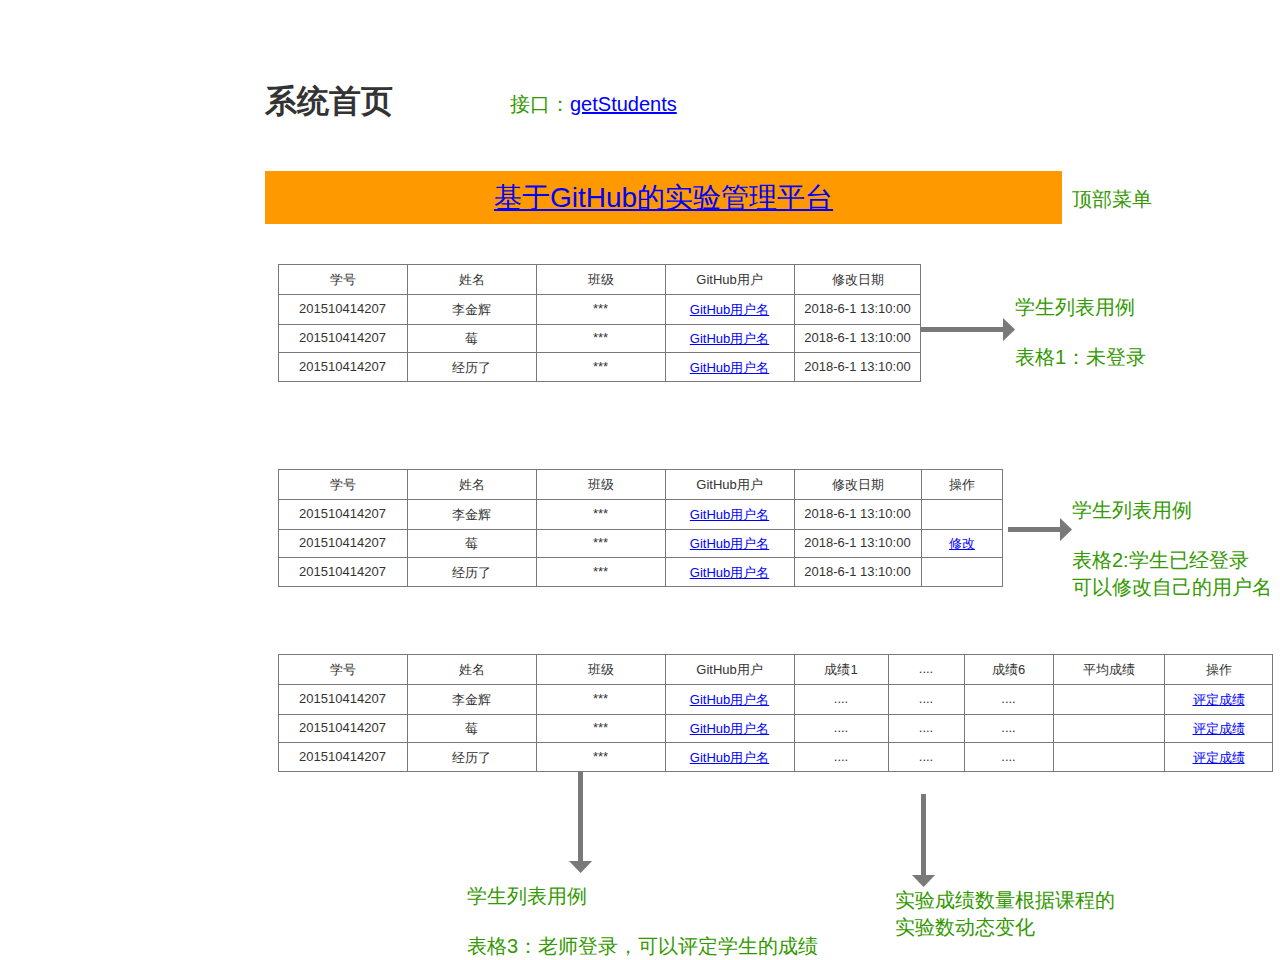
<file: test6/ui/index.html>
﻿<!DOCTYPE html>
<html>
  <head>
    <title>index</title>
    <meta http-equiv="X-UA-Compatible" content="IE=edge"/>
    <meta http-equiv="content-type" content="text/html; charset=utf-8"/>
    <meta name="apple-mobile-web-app-capable" content="yes"/>
    <link href="resources/css/jquery-ui-themes.css" type="text/css" rel="stylesheet"/>
    <link href="resources/css/axure_rp_page.css" type="text/css" rel="stylesheet"/>
    <link href="data/styles.css" type="text/css" rel="stylesheet"/>
    <link href="files/index/styles.css" type="text/css" rel="stylesheet"/>
    <script src="resources/scripts/jquery-1.7.1.min.js"></script>
    <script src="resources/scripts/jquery-ui-1.8.10.custom.min.js"></script>
    <script src="resources/scripts/prototypePre.js"></script>
    <script src="data/document.js"></script>
    <script src="resources/scripts/prototypePost.js"></script>
    <script src="files/index/data.js"></script>
    <script type="text/javascript">
      $axure.utils.getTransparentGifPath = function() { return 'resources/images/transparent.gif'; };
      $axure.utils.getOtherPath = function() { return 'resources/Other.html'; };
      $axure.utils.getReloadPath = function() { return 'resources/reload.html'; };
    </script>
  </head>
  <body>
    <div id="base" class="">

      <!-- 顶部状态栏 (矩形) -->
      <div id="u0" class="ax_default box_3 selected" data-label="顶部状态栏">
        <div id="u0_div" class="selected"></div>
        <div id="u0_text" class="text ">
          <p><a id="u1" class="link"><span style="text-decoration:underline;">基于GitHub的实验管理平台</span></a></p>
        </div>
      </div>

      <!-- Unnamed (表格) -->
      <div id="u2" class="ax_default">

        <!-- Unnamed (单元格) -->
        <div id="u3" class="ax_default table_cell">
          <img id="u3_img" class="img " src="images/index/u3.png"/>
          <div id="u3_text" class="text ">
            <p><span>学号</span></p>
          </div>
        </div>

        <!-- Unnamed (单元格) -->
        <div id="u4" class="ax_default table_cell">
          <img id="u4_img" class="img " src="images/index/u3.png"/>
          <div id="u4_text" class="text ">
            <p><span>姓名</span></p>
          </div>
        </div>

        <!-- Unnamed (单元格) -->
        <div id="u5" class="ax_default table_cell">
          <img id="u5_img" class="img " src="images/index/u3.png"/>
          <div id="u5_text" class="text ">
            <p><span>班级</span></p>
          </div>
        </div>

        <!-- Unnamed (单元格) -->
        <div id="u6" class="ax_default table_cell">
          <img id="u6_img" class="img " src="images/index/u3.png"/>
          <div id="u6_text" class="text ">
            <p><span>GitHub用户</span></p>
          </div>
        </div>

        <!-- Unnamed (单元格) -->
        <div id="u7" class="ax_default table_cell">
          <img id="u7_img" class="img " src="images/index/u7.png"/>
          <div id="u7_text" class="text ">
            <p><span>修改日期</span></p>
          </div>
        </div>

        <!-- Unnamed (单元格) -->
        <div id="u8" class="ax_default table_cell">
          <img id="u8_img" class="img " src="images/index/u3.png"/>
          <div id="u8_text" class="text ">
            <p><span>201510414207</span></p>
          </div>
        </div>

        <!-- Unnamed (单元格) -->
        <div id="u9" class="ax_default table_cell">
          <img id="u9_img" class="img " src="images/index/u3.png"/>
          <div id="u9_text" class="text ">
            <p><span>李金辉</span></p>
          </div>
        </div>

        <!-- Unnamed (单元格) -->
        <div id="u10" class="ax_default table_cell">
          <img id="u10_img" class="img " src="images/index/u3.png"/>
          <div id="u10_text" class="text ">
            <p><span>***</span></p>
          </div>
        </div>

        <!-- Unnamed (单元格) -->
        <div id="u11" class="ax_default table_cell">
          <img id="u11_img" class="img " src="images/index/u3.png"/>
          <div id="u11_text" class="text ">
            <p><span style="text-decoration:underline;">GitHub用户名</span></p>
          </div>
        </div>

        <!-- Unnamed (单元格) -->
        <div id="u12" class="ax_default table_cell">
          <img id="u12_img" class="img " src="images/index/u7.png"/>
          <div id="u12_text" class="text ">
            <p><span>2018-6-1 13:10:00</span></p>
          </div>
        </div>

        <!-- Unnamed (单元格) -->
        <div id="u13" class="ax_default table_cell">
          <img id="u13_img" class="img " src="images/index/u13.png"/>
          <div id="u13_text" class="text ">
            <p><span>201510414207</span></p>
          </div>
        </div>

        <!-- Unnamed (单元格) -->
        <div id="u14" class="ax_default table_cell">
          <img id="u14_img" class="img " src="images/index/u13.png"/>
          <div id="u14_text" class="text ">
            <p><span>莓</span></p>
          </div>
        </div>

        <!-- Unnamed (单元格) -->
        <div id="u15" class="ax_default table_cell">
          <img id="u15_img" class="img " src="images/index/u13.png"/>
          <div id="u15_text" class="text ">
            <p><span>***</span></p>
          </div>
        </div>

        <!-- Unnamed (单元格) -->
        <div id="u16" class="ax_default table_cell">
          <img id="u16_img" class="img " src="images/index/u13.png"/>
          <div id="u16_text" class="text ">
            <p><span style="text-decoration:underline;">GitHub用户名</span></p>
          </div>
        </div>

        <!-- Unnamed (单元格) -->
        <div id="u17" class="ax_default table_cell">
          <img id="u17_img" class="img " src="images/index/u17.png"/>
          <div id="u17_text" class="text ">
            <p><span>2018-6-1 13:10:00</span></p>
          </div>
        </div>

        <!-- Unnamed (单元格) -->
        <div id="u18" class="ax_default table_cell">
          <img id="u18_img" class="img " src="images/index/u18.png"/>
          <div id="u18_text" class="text ">
            <p><span>201510414207</span></p>
          </div>
        </div>

        <!-- Unnamed (单元格) -->
        <div id="u19" class="ax_default table_cell">
          <img id="u19_img" class="img " src="images/index/u18.png"/>
          <div id="u19_text" class="text ">
            <p><span>经历了</span></p>
          </div>
        </div>

        <!-- Unnamed (单元格) -->
        <div id="u20" class="ax_default table_cell">
          <img id="u20_img" class="img " src="images/index/u18.png"/>
          <div id="u20_text" class="text ">
            <p><span>***</span></p>
          </div>
        </div>

        <!-- Unnamed (单元格) -->
        <div id="u21" class="ax_default table_cell">
          <img id="u21_img" class="img " src="images/index/u18.png"/>
          <div id="u21_text" class="text ">
            <p><span style="text-decoration:underline;">GitHub用户名</span></p>
          </div>
        </div>

        <!-- Unnamed (单元格) -->
        <div id="u22" class="ax_default table_cell">
          <img id="u22_img" class="img " src="images/index/u22.png"/>
          <div id="u22_text" class="text ">
            <p><span>2018-6-1 13:10:00</span></p>
          </div>
        </div>
      </div>

      <!-- Unnamed (表格) -->
      <div id="u23" class="ax_default">

        <!-- Unnamed (单元格) -->
        <div id="u24" class="ax_default table_cell">
          <img id="u24_img" class="img " src="images/index/u3.png"/>
          <div id="u24_text" class="text ">
            <p><span>学号</span></p>
          </div>
        </div>

        <!-- Unnamed (单元格) -->
        <div id="u25" class="ax_default table_cell">
          <img id="u25_img" class="img " src="images/index/u3.png"/>
          <div id="u25_text" class="text ">
            <p><span>姓名</span></p>
          </div>
        </div>

        <!-- Unnamed (单元格) -->
        <div id="u26" class="ax_default table_cell">
          <img id="u26_img" class="img " src="images/index/u3.png"/>
          <div id="u26_text" class="text ">
            <p><span>班级</span></p>
          </div>
        </div>

        <!-- Unnamed (单元格) -->
        <div id="u27" class="ax_default table_cell">
          <img id="u27_img" class="img " src="images/index/u3.png"/>
          <div id="u27_text" class="text ">
            <p><span>GitHub用户</span></p>
          </div>
        </div>

        <!-- Unnamed (单元格) -->
        <div id="u28" class="ax_default table_cell">
          <img id="u28_img" class="img " src="images/index/u28.png"/>
          <div id="u28_text" class="text ">
            <p><span>修改日期</span></p>
          </div>
        </div>

        <!-- Unnamed (单元格) -->
        <div id="u29" class="ax_default table_cell">
          <img id="u29_img" class="img " src="images/index/u29.png"/>
          <div id="u29_text" class="text ">
            <p><span>操作</span></p>
          </div>
        </div>

        <!-- Unnamed (单元格) -->
        <div id="u30" class="ax_default table_cell">
          <img id="u30_img" class="img " src="images/index/u3.png"/>
          <div id="u30_text" class="text ">
            <p><span>201510414207</span></p>
          </div>
        </div>

        <!-- Unnamed (单元格) -->
        <div id="u31" class="ax_default table_cell">
          <img id="u31_img" class="img " src="images/index/u3.png"/>
          <div id="u31_text" class="text ">
            <p><span>李金辉</span></p>
          </div>
        </div>

        <!-- Unnamed (单元格) -->
        <div id="u32" class="ax_default table_cell">
          <img id="u32_img" class="img " src="images/index/u3.png"/>
          <div id="u32_text" class="text ">
            <p><span>***</span></p>
          </div>
        </div>

        <!-- Unnamed (单元格) -->
        <div id="u33" class="ax_default table_cell">
          <img id="u33_img" class="img " src="images/index/u3.png"/>
          <div id="u33_text" class="text ">
            <p><span style="text-decoration:underline;">GitHub用户名</span></p>
          </div>
        </div>

        <!-- Unnamed (单元格) -->
        <div id="u34" class="ax_default table_cell">
          <img id="u34_img" class="img " src="images/index/u28.png"/>
          <div id="u34_text" class="text ">
            <p><span>2018-6-1 13:10:00</span></p>
          </div>
        </div>

        <!-- Unnamed (单元格) -->
        <div id="u35" class="ax_default table_cell">
          <img id="u35_img" class="img " src="images/index/u29.png"/>
        </div>

        <!-- Unnamed (单元格) -->
        <div id="u36" class="ax_default table_cell">
          <img id="u36_img" class="img " src="images/index/u13.png"/>
          <div id="u36_text" class="text ">
            <p><span>201510414207</span></p>
          </div>
        </div>

        <!-- Unnamed (单元格) -->
        <div id="u37" class="ax_default table_cell">
          <img id="u37_img" class="img " src="images/index/u13.png"/>
          <div id="u37_text" class="text ">
            <p><span>莓</span></p>
          </div>
        </div>

        <!-- Unnamed (单元格) -->
        <div id="u38" class="ax_default table_cell">
          <img id="u38_img" class="img " src="images/index/u13.png"/>
          <div id="u38_text" class="text ">
            <p><span>***</span></p>
          </div>
        </div>

        <!-- Unnamed (单元格) -->
        <div id="u39" class="ax_default table_cell">
          <img id="u39_img" class="img " src="images/index/u13.png"/>
          <div id="u39_text" class="text ">
            <p><span style="text-decoration:underline;">GitHub用户名</span></p>
          </div>
        </div>

        <!-- Unnamed (单元格) -->
        <div id="u40" class="ax_default table_cell">
          <img id="u40_img" class="img " src="images/index/u40.png"/>
          <div id="u40_text" class="text ">
            <p><span>2018-6-1 13:10:00</span></p>
          </div>
        </div>

        <!-- Unnamed (单元格) -->
        <div id="u41" class="ax_default table_cell">
          <img id="u41_img" class="img " src="images/index/u41.png"/>
          <div id="u41_text" class="text ">
            <p><a id="u42" class="link"><span style="text-decoration:underline;">修改</span></a></p>
          </div>
        </div>

        <!-- Unnamed (单元格) -->
        <div id="u43" class="ax_default table_cell">
          <img id="u43_img" class="img " src="images/index/u18.png"/>
          <div id="u43_text" class="text ">
            <p><span>201510414207</span></p>
          </div>
        </div>

        <!-- Unnamed (单元格) -->
        <div id="u44" class="ax_default table_cell">
          <img id="u44_img" class="img " src="images/index/u18.png"/>
          <div id="u44_text" class="text ">
            <p><span>经历了</span></p>
          </div>
        </div>

        <!-- Unnamed (单元格) -->
        <div id="u45" class="ax_default table_cell">
          <img id="u45_img" class="img " src="images/index/u18.png"/>
          <div id="u45_text" class="text ">
            <p><span>***</span></p>
          </div>
        </div>

        <!-- Unnamed (单元格) -->
        <div id="u46" class="ax_default table_cell">
          <img id="u46_img" class="img " src="images/index/u18.png"/>
          <div id="u46_text" class="text ">
            <p><span style="text-decoration:underline;">GitHub用户名</span></p>
          </div>
        </div>

        <!-- Unnamed (单元格) -->
        <div id="u47" class="ax_default table_cell">
          <img id="u47_img" class="img " src="images/index/u47.png"/>
          <div id="u47_text" class="text ">
            <p><span>2018-6-1 13:10:00</span></p>
          </div>
        </div>

        <!-- Unnamed (单元格) -->
        <div id="u48" class="ax_default table_cell">
          <img id="u48_img" class="img " src="images/index/u48.png"/>
        </div>
      </div>

      <!-- Unnamed (表格) -->
      <div id="u49" class="ax_default">

        <!-- Unnamed (单元格) -->
        <div id="u50" class="ax_default table_cell">
          <img id="u50_img" class="img " src="images/index/u3.png"/>
          <div id="u50_text" class="text ">
            <p><span>学号</span></p>
          </div>
        </div>

        <!-- Unnamed (单元格) -->
        <div id="u51" class="ax_default table_cell">
          <img id="u51_img" class="img " src="images/index/u3.png"/>
          <div id="u51_text" class="text ">
            <p><span>姓名</span></p>
          </div>
        </div>

        <!-- Unnamed (单元格) -->
        <div id="u52" class="ax_default table_cell">
          <img id="u52_img" class="img " src="images/index/u3.png"/>
          <div id="u52_text" class="text ">
            <p><span>班级</span></p>
          </div>
        </div>

        <!-- Unnamed (单元格) -->
        <div id="u53" class="ax_default table_cell">
          <img id="u53_img" class="img " src="images/index/u3.png"/>
          <div id="u53_text" class="text ">
            <p><span>GitHub用户</span></p>
          </div>
        </div>

        <!-- Unnamed (单元格) -->
        <div id="u54" class="ax_default table_cell">
          <img id="u54_img" class="img " src="images/index/u54.png"/>
          <div id="u54_text" class="text ">
            <p><span>成绩1</span></p>
          </div>
        </div>

        <!-- Unnamed (单元格) -->
        <div id="u55" class="ax_default table_cell">
          <img id="u55_img" class="img " src="images/index/u55.png"/>
          <div id="u55_text" class="text ">
            <p><span>....</span></p>
          </div>
        </div>

        <!-- Unnamed (单元格) -->
        <div id="u56" class="ax_default table_cell">
          <img id="u56_img" class="img " src="images/index/u56.png"/>
          <div id="u56_text" class="text ">
            <p><span>成绩6</span></p>
          </div>
        </div>

        <!-- Unnamed (单元格) -->
        <div id="u57" class="ax_default table_cell">
          <img id="u57_img" class="img " src="images/index/u57.png"/>
          <div id="u57_text" class="text ">
            <p><span>平均成绩</span></p>
          </div>
        </div>

        <!-- Unnamed (单元格) -->
        <div id="u58" class="ax_default table_cell">
          <img id="u58_img" class="img " src="images/index/u58.png"/>
          <div id="u58_text" class="text ">
            <p><span>操作</span></p>
          </div>
        </div>

        <!-- Unnamed (单元格) -->
        <div id="u59" class="ax_default table_cell">
          <img id="u59_img" class="img " src="images/index/u3.png"/>
          <div id="u59_text" class="text ">
            <p><span>201510414207</span></p>
          </div>
        </div>

        <!-- Unnamed (单元格) -->
        <div id="u60" class="ax_default table_cell">
          <img id="u60_img" class="img " src="images/index/u3.png"/>
          <div id="u60_text" class="text ">
            <p><span>李金辉</span></p>
          </div>
        </div>

        <!-- Unnamed (单元格) -->
        <div id="u61" class="ax_default table_cell">
          <img id="u61_img" class="img " src="images/index/u3.png"/>
          <div id="u61_text" class="text ">
            <p><span>***</span></p>
          </div>
        </div>

        <!-- Unnamed (单元格) -->
        <div id="u62" class="ax_default table_cell">
          <img id="u62_img" class="img " src="images/index/u3.png"/>
          <div id="u62_text" class="text ">
            <p><span style="text-decoration:underline;">GitHub用户名</span></p>
          </div>
        </div>

        <!-- Unnamed (单元格) -->
        <div id="u63" class="ax_default table_cell">
          <img id="u63_img" class="img " src="images/index/u54.png"/>
          <div id="u63_text" class="text ">
            <p><span>....</span></p>
          </div>
        </div>

        <!-- Unnamed (单元格) -->
        <div id="u64" class="ax_default table_cell">
          <img id="u64_img" class="img " src="images/index/u55.png"/>
          <div id="u64_text" class="text ">
            <p><span>....</span></p>
          </div>
        </div>

        <!-- Unnamed (单元格) -->
        <div id="u65" class="ax_default table_cell">
          <img id="u65_img" class="img " src="images/index/u56.png"/>
          <div id="u65_text" class="text ">
            <p><span>....</span></p>
          </div>
        </div>

        <!-- Unnamed (单元格) -->
        <div id="u66" class="ax_default table_cell">
          <img id="u66_img" class="img " src="images/index/u57.png"/>
        </div>

        <!-- Unnamed (单元格) -->
        <div id="u67" class="ax_default table_cell">
          <img id="u67_img" class="img " src="images/index/u58.png"/>
          <div id="u67_text" class="text ">
            <p><a id="u68" class="link"><span style="text-decoration:underline;">评定成绩</span></a></p>
          </div>
        </div>

        <!-- Unnamed (单元格) -->
        <div id="u69" class="ax_default table_cell">
          <img id="u69_img" class="img " src="images/index/u13.png"/>
          <div id="u69_text" class="text ">
            <p><span>201510414207</span></p>
          </div>
        </div>

        <!-- Unnamed (单元格) -->
        <div id="u70" class="ax_default table_cell">
          <img id="u70_img" class="img " src="images/index/u13.png"/>
          <div id="u70_text" class="text ">
            <p><span>莓</span></p>
          </div>
        </div>

        <!-- Unnamed (单元格) -->
        <div id="u71" class="ax_default table_cell">
          <img id="u71_img" class="img " src="images/index/u13.png"/>
          <div id="u71_text" class="text ">
            <p><span>***</span></p>
          </div>
        </div>

        <!-- Unnamed (单元格) -->
        <div id="u72" class="ax_default table_cell">
          <img id="u72_img" class="img " src="images/index/u13.png"/>
          <div id="u72_text" class="text ">
            <p><span style="text-decoration:underline;">GitHub用户名</span></p>
          </div>
        </div>

        <!-- Unnamed (单元格) -->
        <div id="u73" class="ax_default table_cell">
          <img id="u73_img" class="img " src="images/index/u73.png"/>
          <div id="u73_text" class="text ">
            <p><span>....</span></p>
          </div>
        </div>

        <!-- Unnamed (单元格) -->
        <div id="u74" class="ax_default table_cell">
          <img id="u74_img" class="img " src="images/index/u74.png"/>
          <div id="u74_text" class="text ">
            <p><span>....</span></p>
          </div>
        </div>

        <!-- Unnamed (单元格) -->
        <div id="u75" class="ax_default table_cell">
          <img id="u75_img" class="img " src="images/index/u75.png"/>
          <div id="u75_text" class="text ">
            <p><span>....</span></p>
          </div>
        </div>

        <!-- Unnamed (单元格) -->
        <div id="u76" class="ax_default table_cell">
          <img id="u76_img" class="img " src="images/index/u76.png"/>
        </div>

        <!-- Unnamed (单元格) -->
        <div id="u77" class="ax_default table_cell">
          <img id="u77_img" class="img " src="images/index/u77.png"/>
          <div id="u77_text" class="text ">
            <p><a id="u78" class="link"><span style="text-decoration:underline;">评定成绩</span></a></p>
          </div>
        </div>

        <!-- Unnamed (单元格) -->
        <div id="u79" class="ax_default table_cell">
          <img id="u79_img" class="img " src="images/index/u18.png"/>
          <div id="u79_text" class="text ">
            <p><span>201510414207</span></p>
          </div>
        </div>

        <!-- Unnamed (单元格) -->
        <div id="u80" class="ax_default table_cell">
          <img id="u80_img" class="img " src="images/index/u18.png"/>
          <div id="u80_text" class="text ">
            <p><span>经历了</span></p>
          </div>
        </div>

        <!-- Unnamed (单元格) -->
        <div id="u81" class="ax_default table_cell">
          <img id="u81_img" class="img " src="images/index/u18.png"/>
          <div id="u81_text" class="text ">
            <p><span>***</span></p>
          </div>
        </div>

        <!-- Unnamed (单元格) -->
        <div id="u82" class="ax_default table_cell">
          <img id="u82_img" class="img " src="images/index/u18.png"/>
          <div id="u82_text" class="text ">
            <p><span style="text-decoration:underline;">GitHub用户名</span></p>
          </div>
        </div>

        <!-- Unnamed (单元格) -->
        <div id="u83" class="ax_default table_cell">
          <img id="u83_img" class="img " src="images/index/u83.png"/>
          <div id="u83_text" class="text ">
            <p><span>....</span></p>
          </div>
        </div>

        <!-- Unnamed (单元格) -->
        <div id="u84" class="ax_default table_cell">
          <img id="u84_img" class="img " src="images/index/u84.png"/>
          <div id="u84_text" class="text ">
            <p><span>....</span></p>
          </div>
        </div>

        <!-- Unnamed (单元格) -->
        <div id="u85" class="ax_default table_cell">
          <img id="u85_img" class="img " src="images/index/u85.png"/>
          <div id="u85_text" class="text ">
            <p><span>....</span></p>
          </div>
        </div>

        <!-- Unnamed (单元格) -->
        <div id="u86" class="ax_default table_cell">
          <img id="u86_img" class="img " src="images/index/u86.png"/>
        </div>

        <!-- Unnamed (单元格) -->
        <div id="u87" class="ax_default table_cell">
          <img id="u87_img" class="img " src="images/index/u87.png"/>
          <div id="u87_text" class="text ">
            <p><a id="u88" class="link"><span style="text-decoration:underline;">评定成绩</span></a></p>
          </div>
        </div>
      </div>

      <!-- Unnamed (矩形) -->
      <div id="u89" class="ax_default _一级标题">
        <div id="u89_div" class=""></div>
        <div id="u89_text" class="text ">
          <p><span>系统首页</span></p>
        </div>
      </div>

      <!-- Unnamed (矩形) -->
      <div id="u90" class="ax_default label">
        <div id="u90_div" class=""></div>
        <div id="u90_text" class="text ">
          <p><span>顶部菜单</span></p>
        </div>
      </div>

      <!-- Unnamed (矩形) -->
      <div id="u91" class="ax_default label">
        <div id="u91_div" class=""></div>
        <div id="u91_text" class="text ">
          <p><span>实验成绩数量根据课程的</span></p><p><span>实验数动态变化</span></p>
        </div>
      </div>

      <!-- Unnamed (矩形) -->
      <div id="u92" class="ax_default label">
        <div id="u92_div" class=""></div>
        <div id="u92_text" class="text ">
          <p><span>学生列表用例</span></p><p><span><br></span></p><p><span>表格1：未登录</span></p>
        </div>
      </div>

      <!-- Unnamed (矩形) -->
      <div id="u93" class="ax_default label">
        <div id="u93_div" class=""></div>
        <div id="u93_text" class="text ">
          <p><span>学生列表用例</span></p><p><span><br></span></p><p><span>表格3：老师登录，可以评定学生的成绩</span></p>
        </div>
      </div>

      <!-- Unnamed (矩形) -->
      <div id="u94" class="ax_default label">
        <div id="u94_div" class=""></div>
        <div id="u94_text" class="text ">
          <p><span>学生列表用例</span></p><p><span><br></span></p><p><span>表格2:学生已经登录</span></p><p><span>可以修改自己的用户名</span></p>
        </div>
      </div>

      <!-- Unnamed (水平线) -->
      <div id="u95" class="ax_default arrow">
        <img id="u95_img" class="img " src="images/index/u95.png"/>
      </div>

      <!-- Unnamed (矩形) -->
      <div id="u96" class="ax_default label">
        <div id="u96_div" class=""></div>
        <div id="u96_text" class="text ">
          <p><span style="color:#339900;">接口：</span><a id="u97" class="link"><span style="text-decoration:underline;color:#0000FF;">getStudents</span></a></p>
        </div>
      </div>

      <!-- Unnamed (水平线) -->
      <div id="u98" class="ax_default arrow">
        <img id="u98_img" class="img " src="images/index/u98.png"/>
      </div>

      <!-- Unnamed (垂直线) -->
      <div id="u99" class="ax_default arrow">
        <img id="u99_img" class="img " src="images/index/u99.png"/>
      </div>

      <!-- Unnamed (垂直线) -->
      <div id="u100" class="ax_default arrow">
        <img id="u100_img" class="img " src="images/index/u100.png"/>
      </div>

      <!-- Unnamed (形状) -->
      <div id="u101" class="ax_default box_1 ax_default_hidden" style="display:none; visibility: hidden">
        <img id="u101_img" class="img " src="images/index/u101.png"/>
      </div>
    </div>
  </body>
</html>
</file>
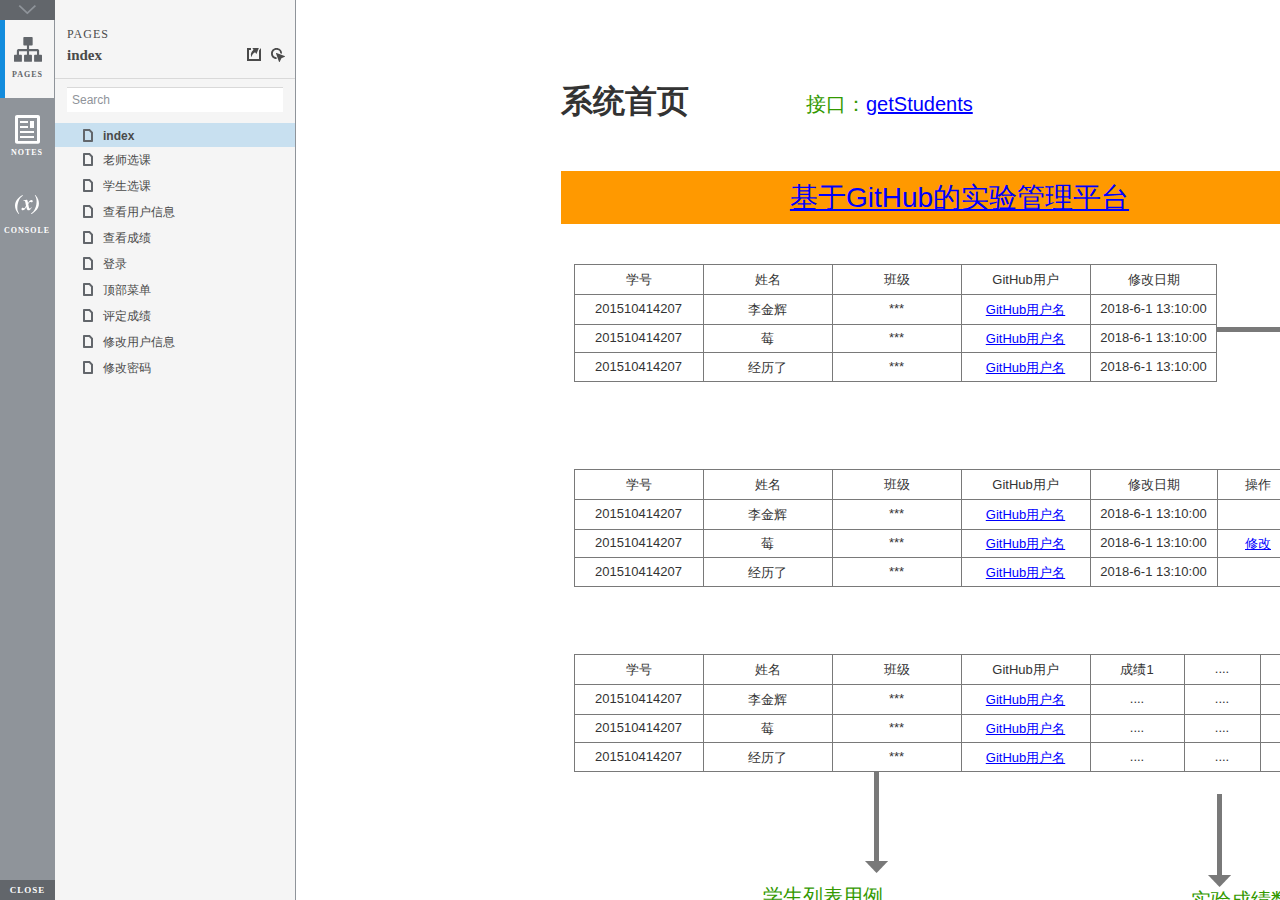
<file: test6/ui/start.html>
<!DOCTYPE html>
<html xmlns="http://www.w3.org/1999/xhtml" xml:lang="en" lang="en">
<head>
    <title>Untitled Document</title>
    <meta http-equiv="X-UA-Compatible" content="IE=edge"/>
    <meta http-equiv="content-type" content="text/html; charset=utf-8" />
    <meta name="viewport" content="width=device-width, initial-scale=1.0" />
    <meta name="apple-mobile-web-app-capable" content="yes" />
    <link type="text/css" href="resources/css/reset.css" rel="Stylesheet" />
    <link type="text/css" href="resources/css/default.css" rel="Stylesheet" />
    <!--<link href='https://fonts.googleapis.com/css?family=Nunito:300' rel='stylesheet' type='text/css'>-->

    <script type="text/javascript">
        if (location.href.toString().indexOf('file://localhost/') == 0) {
            location.href = location.href.toString().replace('file://localhost/', 'file:///');
        }
    </script>

    <!-- 8.0.0.3372 -->
<script src="resources/scripts/jquery-1.7.1.min.js"></script>
<script src="resources/scripts/startPre.js"></script>
<script src="data/document.js"></script>

    <style type="text/css">

#outerContainer {
	width:1000px;
	height:1500px;
}

.vsplitbar {
    width: 3px;
    /*background: #B9B9B9;*/
    border-right: 1px solid #8f949a;
}

.vsplitbar:hover, .vsplitbar.active {
    background: #8f949a;
}

#rightPanel {
    background-color: White;
}

/*#leftPanel {
    min-width: 120px;
}*/

.splitterMask {
   position:absolute;
   top: 0;
   left: 0;
   width: 100%;
   height: 100%;
   overflow: hidden;
   background-image: url(resources/images/transparent.gif);
   z-index: 20000;
}

    </style>
    <script type="text/javascript" language="JavaScript"><!--
        var SITEMAP_COLLAPSE_VAR_NAME = 'c';
        var PLUGIN_VAR_NAME = 'g';
        var FOOTNOTES_VAR_NAME = 'fn';
        var ADAPTIVE_VIEW_VAR_NAME = 'view';
        var lastLeftPanelWidth = 295;
        var toolBarOnly = true;

        // isolate scope
        (function() {
            setUpController();
            
            var configuration = $axure.document.configuration;
            var _settings = {};
            _settings.projectId = configuration.prototypeId;
            _settings.isAxshare = configuration.isAxshare;
            _settings.loadFeedbackPlugin = configuration.loadFeedbackPlugin;
            var cHash = getHashStringVar(SITEMAP_COLLAPSE_VAR_NAME);
            _settings.startCollapsed = cHash == "1";
            if(cHash == "2") closePlayer();
            var gHash = getHashStringVar(PLUGIN_VAR_NAME);
            if(gHash == "") gHash = 1;
            _settings.startPluginGid = gHash;

            $axure.player.settings = _settings;

            $(window).bind('load', function() {
                if(CHROME_5_LOCAL && !$('body').attr('pluginDetected')) {
                    window.location = 'resources/chrome/chrome.html';
                }
            });

            $(document).ready(function() {
                $axure.page.bind('load.start', mainFrame_onload);
                $axure.messageCenter.addMessageListener(messageCenter_message);

                $(document).on('pluginShown', function (event, data) {
                    setVarInCurrentUrlHash('g', data ? data : '');
                });

                $(document).on('pluginCreated', function(event, data) {
                    if($axure.player.settings.startPluginGid == data) {
                        $axure.player.showPlugin(data);
                    }
                });

                if($axure.player.settings.loadFeedbackPlugin) {
                    if($axure.player.settings.isAxshare) {
                        $axure.utils.loadJS('/Scripts/plugins/feedback/feedback8.js');
                    } else {
                        $axure.utils.loadJS('http://share.axure.com/Scripts/plugins/feedback/feedback8.js');
                    }
                }

                if(navigator.userAgent.indexOf("MSIE") >= 0) $('#outerContainer').width('100%');
                initialize();
                if($axure.player.settings.startCollapsed) $('#outerContainer').splitter({ sizeLeft: 0 });
                else $('#outerContainer').splitter({ sizeLeft: lastLeftPanelWidth });
                $('#leftPanel').width(lastLeftPanelWidth);
                
                $(window).resize(function() { resizeContent(); });

                $('#maximizePanelContainer').hide();

                initializeLogo();

                $(window).resize();
                resizeContent();
                
                $axure.player.collapseToBar();

                if($axure.player.settings.startCollapsed) {
                    collapse();
                    $('#leftPanel').width(0);
                }

                if(MOBILE_DEVICE) {
                    $('#interfaceControlFrameMinimizeContainer').height('45px');
                    $('#interfaceControlFrameMinimizeContainer a').height('45px');
                    $('#interfaceControlFrameHeaderContainer').css('margin-top','45px');
                    $('#interfaceControlFrameCloseContainer a').css('padding','10px 0px');
                    $('#maximizePanelContainer').height('45px');//.css('top','inherit').css('bottom','0px');

                    $('body').removeClass('hashover');

                    if(IOS) {
                        $('#rightPanel').css('overflow', 'auto').css('-webkit-overflow-scrolling', 'touch').css('-ms-overflow-x', 'hidden');

                        window.addEventListener("orientationchange", function() {
                            var viewport = document.querySelector("meta[name=viewport]");
                            //so iOS doesn't zoom when switching back to portrait
                            viewport.setAttribute('content', 'width=device-width, initial-scale=1.0, maximum-scale=1.0');
                            viewport.setAttribute('content', 'width=device-width, initial-scale=1.0');
                            resizeContent();
                        }, false);

                        $axure.page.bind('load.start', function() {
                            resizeContent();
                        });
                    }
                }

            });

            function initialize() {
                var legacyQString = getQueryString("Page");
                if (legacyQString.length > 0) {
                    location.href = location.href.substring(0, location.href.indexOf("?")) + "#p=" + legacyQString;
                    return;
                }

                var mainFrame = document.getElementById("mainFrame");
                //if it's local file on safari, test if we can access mainframe after its loaded
                if(SAFARI && document.location.href.indexOf('file://') >= 0) {
                    $(mainFrame).load(function () {
                        var canAccess;
                        try {
                            var mainFrameWindow = mainFrame.contentWindow || mainFrame.contentDocument;
                            mainFrameWindow['safari_file_CORS'] = 'Y';
                            canAccess = mainFrameWindow['safari_file_CORS'] === 'Y';
                        } catch(err) {
                            canAccess = false;
                        }

                        if(!canAccess) window.location = 'resources/chrome/safari.html';
                    });
                }

                mainFrame.contentWindow.location.href = getInitialUrl();
            }

            function initializeLogo() {
                if($axure.document.configuration.logoImagePath) {
                    var image = new Image();
                    image.onload = function() {
                        $('#logoImage').css('max-width', this.width + 'px');
                        $axure.player.resizeContent();
                    };
                    image.src = $axure.document.configuration.logoImagePath;
                
                    $('#interfaceControlFrameLogoImageContainer').html('<img id="logoImage" src="" />');
                    $('#logoImage').attr('src', $axure.document.configuration.logoImagePath).load(function() { resizeContent(); });
                } else $('#interfaceControlFrameLogoImageContainer').hide();

                if ($axure.document.configuration.logoImageCaption) {
                    $('#interfaceControlFrameLogoCaptionContainer').html($axure.document.configuration.logoImageCaption);
                } else $('#interfaceControlFrameLogoCaptionContainer').hide();

                if(!$('#interfaceControlFrameLogoImageContainer').is(':visible') && !$('#interfaceControlFrameLogoCaptionContainer').is(':visible')) {
                    $('#interfaceControlFrameLogoContainer').hide();
                }
            }

            var resizeContent = $axure.player.resizeContent = function() {
                var newHeight = $(window).height();
                var newWidth = $(window).width();

                var controlContainerHeight = newHeight;// - 30;
                if($('#interfaceControlFrameLogoContainer').is(':visible')) controlContainerHeight -= $('#interfaceControlFrameLogoContainer').outerHeight();// + 16;

                $('#outerContainer').height(newHeight).width(newWidth);
                $('.vsplitbar').height(newHeight);
                $('#leftPanel').height(newHeight);
                $('#interfaceControlFrame').height(newHeight);
                $('#interfaceControlFrameContainer').height(newHeight);
                $('#interfaceControlFrameHostContainer').height(controlContainerHeight);

                $('#rightPanel').height(newHeight);
                $('#mainFrame').height(newHeight);

                if($('#leftPanel').is(':visible')) $('#rightPanel').width($(window).width() - $('#leftPanel').width() - 1);// $('.vsplitbar').width());
                else $('#rightPanel').width($(window).width());

                $(document).trigger('ContainerHeightChange',[controlContainerHeight]);

                if(MOBILE_DEVICE) {
                    if(!(getHashStringVar(ADAPTIVE_VIEW_VAR_NAME).length > 0)) $axure.messageCenter.postMessage('setAdaptiveViewForSize', {'width':newWidth, 'height':$('#rightPanel').height()});
                }
            }

            var collapseToBar = $axure.player.collapseToBar = function() {
                lastLeftPanelWidth = $('#leftPanel').width();
                $('#leftPanel').width('55px');
                $('.vsplitbar').hide();
                $('#rightPanel').width($(window).width() - $('#leftPanel').width());
                $(window).resize();
                $('#outerContainer').trigger('resize');
                toolBarOnly = true;
            }

            var expandFromBar = $axure.player.expandFromBar = function() {
                if($('.vsplitbar').is(':visible')) return;

                $('#leftPanel').width(lastLeftPanelWidth);
                $('.vsplitbar').show();
                $('#rightPanel').width($(window).width() - $('#leftPanel').width() - 1);// $('.vsplitbar').width());
                $(window).resize();
                $('#outerContainer').trigger('resize');
                toolBarOnly = false;
            }

        })();

        function messageCenter_message(message, data) {
            if(message == 'expandFrame') expand();
            else if(message == 'getCollapseFrameOnLoad' && $axure.player.settings.startCollapsed && !MOBILE_DEVICE) $axure.messageCenter.postMessage('collapseFrameOnLoad');
        }

        
        function getInitialUrl() {
            var pageName = getHashStringVar("p");
            if(pageName.length > 0) return pageName + ".html";
            else {
                var url = getFirstPageUrl($axure.document.sitemap.rootNodes);
                return (url ? url : "about:blank");
            }
        }

        function getFirstPageUrl(nodes) {
            for (var i = 0; i < nodes.length; i++) {
                var node = nodes[i];
                if (node.url) return node.url;
                else {
                    var hasChildren = (node.children && node.children.length > 0);
                    if (hasChildren) {
                        var url = getFirstPageUrl(node.children);
                        if (url) return url;
                    }
                }
            }
            return null;
        }

        function closePlayer() {
            if($axure.page.location) window.location.href = $axure.page.location;
            else {
                var pageFile = getInitialUrl();
                var currentLocation = window.location.toString();
                window.location.href = currentLocation.substr(0, currentLocation.lastIndexOf("/") + 1) + pageFile;
            }
        }

        function replaceHash(newHash) {
            var currentLocWithoutHash = window.location.toString().split('#')[0];

            //We use replace so that every hash change doesn't get appended to the history stack.
            //We use replaceState in browsers that support it, else replace the location
            if(typeof window.history.replaceState != 'undefined') {
                try {
                    //Chrome 45 (Version 45.0.2454.85 m) started throwing an error here when generated locally (this only happens with sitemap open) which broke all interactions.
                    //try catch breaks the url adjusting nicely when the sitemap is open, but all interactions and forward and back buttons work.
                    //Uncaught SecurityError: Failed to execute 'replaceState' on 'History': A history state object with URL 'file:///C:/Users/Ian/Documents/Axure/HTML/Untitled/start.html#p=home' cannot be created in a document with origin 'null'.
                    window.history.replaceState(null, null, currentLocWithoutHash + newHash);
                } catch(ex) {}
            } else {
                window.location.replace(currentLocWithoutHash + newHash);
            }
        }

        function collapse() {
            setVarInCurrentUrlHash('c', 1);
            if(!toolBarOnly) lastLeftPanelWidth = $('#leftPanel').width();

            $('#maximizePanelContainer').show();
            $('#leftPanel').hide();
            $('.vsplitbar').hide();
            $('#rightPanel').width($(window).width());
            $(window).resize();
            $('#outerContainer').trigger('resize');

            $(document).trigger('sidebarCollapse');

            if(MOBILE_DEVICE) {
                $('#maximizePanelContainer').animate({
                    top:$('#rightPanel').height() - $('#maximizePanelContainer').height()
                }, 300, 'swing', function() {
                    $('#maximizePanelContainer').css('top', 'inherit').css('bottom', '0px');
                });
            }
        }

        function expand() {
            if(MOBILE_DEVICE) {
                $('#maximizePanelContainer').css('top', '0px').css('bottom', 'inherit');
            }

            deleteVarFromCurrentUrlHash('c');
            $('#maximizePanelContainer').hide();
            $('#leftPanel').width(lastLeftPanelWidth);
            $('#leftPanel').show();
            if(!toolBarOnly) {
                $('.vsplitbar').show();
                $('#rightPanel').width($(window).width() - $('#leftPanel').width() - 1);
            } else {
                $axure.player.collapseToBar();
            }
            $(window).resize();
            $('#outerContainer').trigger('resize');

            $(document).trigger('sidebarExpanded');
        }


        function mainFrame_onload() {
            if($axure.page.pageName) document.title = $axure.page.pageName;
        }

        function getQueryString(query) {
            var qstring = self.location.href.split("?");
            if(qstring.length < 2) return "";
            return GetParameter(qstring, query);
        }
        
        function GetParameter(qstring, query) {
            var prms = qstring[1].split("&");
            var frmelements = new Array();
            var currprmeter, querystr = "";

            for(var i = 0; i < prms.length; i++) {
                currprmeter = prms[i].split("=");
                frmelements[i] = new Array();
                frmelements[i][0] = currprmeter[0];
                frmelements[i][1] = currprmeter[1];
            }

            for(j = 0; j < frmelements.length; j++) {
                if(frmelements[j][0].toLowerCase() == query.toLowerCase()) {
                    querystr = frmelements[j][1];
                    break;
                }
            }
            return querystr;
        }
        
        function getHashStringVar(query) {
            var qstring = self.location.href.split("#");
            if(qstring.length < 2) return "";
            return GetParameter(qstring, query);
        }

        function setHashStringVar(currentHash, varName, varVal) {
            var varWithEqual = varName + '=';
            var poundVarWithEqual = varVal === '' ? '' :  '#' + varName + '=' + varVal;
            var ampVarWithEqual = varVal === '' ? '' :  '&' + varName + '=' + varVal;
            var hashToSet = '';

            var pageIndex = currentHash.indexOf('#' + varWithEqual);
            if(pageIndex == -1) pageIndex = currentHash.indexOf('&' + varWithEqual);
            if(pageIndex != -1) {
                var newHash = currentHash.substring(0, pageIndex);

                newHash = newHash == '' ? poundVarWithEqual : newHash + ampVarWithEqual;

                var ampIndex = currentHash.indexOf('&', pageIndex + 1);
                if(ampIndex != -1) {
                    newHash = newHash == '' ? '#' + currentHash.substring(ampIndex + 1) : newHash + currentHash.substring(ampIndex);
                }
                hashToSet = newHash;
            } else if(currentHash.indexOf('#') != -1) {
                hashToSet = currentHash + ampVarWithEqual;
            } else {
                hashToSet = poundVarWithEqual;
            }

            if(hashToSet != '' || varVal == '') {
                return hashToSet;
            }

            return null;
        }

        function setVarInCurrentUrlHash(varName, varVal) {
            var newHash = setHashStringVar(window.location.hash, varName, varVal);

            if(newHash != null) {
                replaceHash(newHash);
            }
        }

        function deleteHashStringVar(currentHash, varName) {
            var varWithEqual = varName + '=';

            var pageIndex = currentHash.indexOf('#' + varWithEqual);
            if(pageIndex == -1) pageIndex = currentHash.indexOf('&' + varWithEqual);
            if(pageIndex != -1) {
                var newHash = currentHash.substring(0, pageIndex);

                var ampIndex = currentHash.indexOf('&', pageIndex + 1);

                //IF begin of string....if none blank, ELSE # instead of & and rest
                //IF in string....prefix + if none blank, ELSE &-rest
                if(newHash == '') { //beginning of string
                    newHash = ampIndex != -1 ? '#' + currentHash.substring(ampIndex + 1) : '';
                } else { //somewhere in the middle
                    newHash = newHash + (ampIndex != -1 ? currentHash.substring(ampIndex) : '');
                }

                return newHash;
            }

            return null;
        }

        function deleteVarFromCurrentUrlHash(varName) {
            var newHash = deleteHashStringVar(window.location.hash, varName);

            if(newHash != null) {
                replaceHash(newHash);
            }
        }
    --></script>
    
    <link type="text/css" rel="Stylesheet" href="plugins/sitemap/styles/sitemap.css" />
    <link type="text/css" rel="Stylesheet" href="plugins/page_notes/styles/page_notes.css" />
    <link type="text/css" rel="Stylesheet" href="plugins/debug/styles/debug.css" />
    <script src="resources/scripts/startPost.js"></script>


    <!--<link type="text/css" rel="Stylesheet" href="plugins/recordplay/styles/recordplay.css" />
    <script type="text/javascript" src="plugins/recordplay/recordplay.js"></script>-->
    

</head>
<body scroll="no" class="hashover">
    <div id="outerContainer">

        <div id="leftPanel">
            <div id="interfaceControlFrame">
                <div id="interfaceControlFrameMinimizeContainer">
                    <a title="Collapse" id="interfaceControlFrameMinimizeButton" onclick="collapse();">&nbsp;</a>
                </div>
                <div id="interfaceControlFrameHeaderContainer">
                    <ul id="interfaceControlFrameHeader"></ul>
                </div>
                <div id="interfaceControlFrameContainer">
                    <div id="interfaceControlFrameLogoContainer">
                        <div id="interfaceControlFrameLogoImageContainer"></div>
                        <div id="interfaceControlFrameLogoCaptionContainer"></div>
                    </div>
                    <div id="interfaceControlFrameHostContainer">
                    </div>
                </div>
                <div id="interfaceControlFrameCloseContainer">
                    <a title="Close" id="interfaceControlFrameCloseButton" onclick="closePlayer();">CLOSE</a>
                </div>
            </div>
        </div>
        <div id="rightPanel">
            <iframe id="mainFrame" name="mainFrame" width="100%" height="100%" src="" frameborder="0" style="display: block;" webkitallowfullscreen mozallowfullscreen allowfullscreen></iframe>
        </div>

    </div>

    <div id="maximizePanelContainer">
        <iframe id="expandFrame" src="resources/expand.html" width="100%" height="100%" scrolling="no" allowtransparency="true" frameborder="0"></iframe>
    </div>

</body>
</html>
</file>
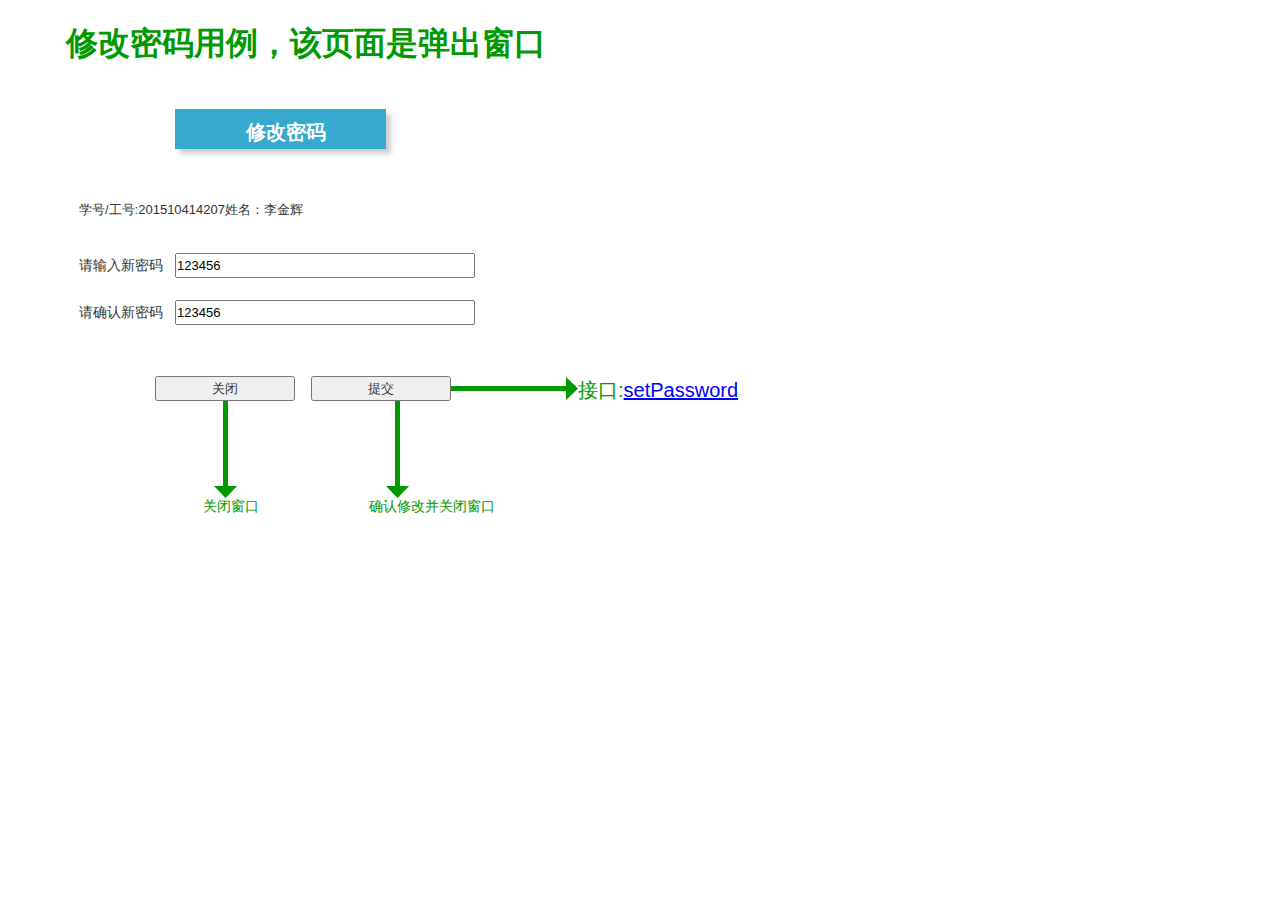
<file: test6/ui/修改密码.html>
﻿<!DOCTYPE html>
<html>
  <head>
    <title>修改密码</title>
    <meta http-equiv="X-UA-Compatible" content="IE=edge"/>
    <meta http-equiv="content-type" content="text/html; charset=utf-8"/>
    <meta name="apple-mobile-web-app-capable" content="yes"/>
    <link href="resources/css/jquery-ui-themes.css" type="text/css" rel="stylesheet"/>
    <link href="resources/css/axure_rp_page.css" type="text/css" rel="stylesheet"/>
    <link href="data/styles.css" type="text/css" rel="stylesheet"/>
    <link href="files/修改密码/styles.css" type="text/css" rel="stylesheet"/>
    <script src="resources/scripts/jquery-1.7.1.min.js"></script>
    <script src="resources/scripts/jquery-ui-1.8.10.custom.min.js"></script>
    <script src="resources/scripts/prototypePre.js"></script>
    <script src="data/document.js"></script>
    <script src="resources/scripts/prototypePost.js"></script>
    <script src="files/修改密码/data.js"></script>
    <script type="text/javascript">
      $axure.utils.getTransparentGifPath = function() { return 'resources/images/transparent.gif'; };
      $axure.utils.getOtherPath = function() { return 'resources/Other.html'; };
      $axure.utils.getReloadPath = function() { return 'resources/reload.html'; };
    </script>
  </head>
  <body>
    <div id="base" class="">

      <!-- Unnamed (矩形) -->
      <div id="u466" class="ax_default _一级标题">
        <div id="u466_div" class=""></div>
        <div id="u466_text" class="text ">
          <p><span>修改密码用例，该页面是弹出窗口</span></p>
        </div>
      </div>

      <!-- Unnamed (矩形) -->
      <div id="u467" class="ax_default _文本段落">
        <div id="u467_div" class=""></div>
        <div id="u467_text" class="text ">
          <p><span>学号/工号:201510414207姓名：李金辉</span></p>
        </div>
      </div>

      <!-- Unnamed (文本框) -->
      <div id="u468" class="ax_default text_field">
        <input id="u468_input" type="text" value="123456"/>
      </div>

      <!-- Unnamed (矩形) -->
      <div id="u469" class="ax_default label">
        <div id="u469_div" class=""></div>
        <div id="u469_text" class="text ">
          <p><span>请输入新密码</span></p>
        </div>
      </div>

      <!-- Unnamed (矩形) -->
      <div id="u470" class="ax_default sticky_2">
        <div id="u470_div" class=""></div>
        <div id="u470_text" class="text ">
          <p><span>&nbsp;&nbsp; &nbsp; &nbsp; &nbsp; &nbsp; 修改密码</span></p>
        </div>
      </div>

      <!-- Unnamed (文本框) -->
      <div id="u471" class="ax_default text_field">
        <input id="u471_input" type="text" value="123456"/>
      </div>

      <!-- Unnamed (矩形) -->
      <div id="u472" class="ax_default label">
        <div id="u472_div" class=""></div>
        <div id="u472_text" class="text ">
          <p><span>请确认新密码</span></p>
        </div>
      </div>

      <!-- Unnamed (提交按钮) -->
      <div id="u473" class="ax_default html_button">
        <input id="u473_input" type="submit" value="提交"/>
      </div>

      <!-- Unnamed (提交按钮) -->
      <div id="u474" class="ax_default html_button">
        <input id="u474_input" type="submit" value="关闭"/>
      </div>

      <!-- Unnamed (垂直线) -->
      <div id="u475" class="ax_default arrow">
        <img id="u475_img" class="img " src="images/老师选课/u111.png"/>
      </div>

      <!-- Unnamed (垂直线) -->
      <div id="u476" class="ax_default arrow">
        <img id="u476_img" class="img " src="images/老师选课/u111.png"/>
      </div>

      <!-- Unnamed (矩形) -->
      <div id="u477" class="ax_default label">
        <div id="u477_div" class=""></div>
        <div id="u477_text" class="text ">
          <p><span>关闭窗口</span></p>
        </div>
      </div>

      <!-- Unnamed (矩形) -->
      <div id="u478" class="ax_default label">
        <div id="u478_div" class=""></div>
        <div id="u478_text" class="text ">
          <p><span>确认修改并关闭窗口</span></p>
        </div>
      </div>

      <!-- Unnamed (水平线) -->
      <div id="u479" class="ax_default arrow">
        <img id="u479_img" class="img " src="images/老师选课/u115.png"/>
      </div>

      <!-- Unnamed (矩形) -->
      <div id="u480" class="ax_default label">
        <div id="u480_div" class=""></div>
        <div id="u480_text" class="text ">
          <p><span style="color:#009900;">接口:</span><a id="u481" class="link"><span style="text-decoration:underline;color:#0000FF;">setPassword</span></a></p>
        </div>
      </div>
    </div>
  </body>
</html>
</file>
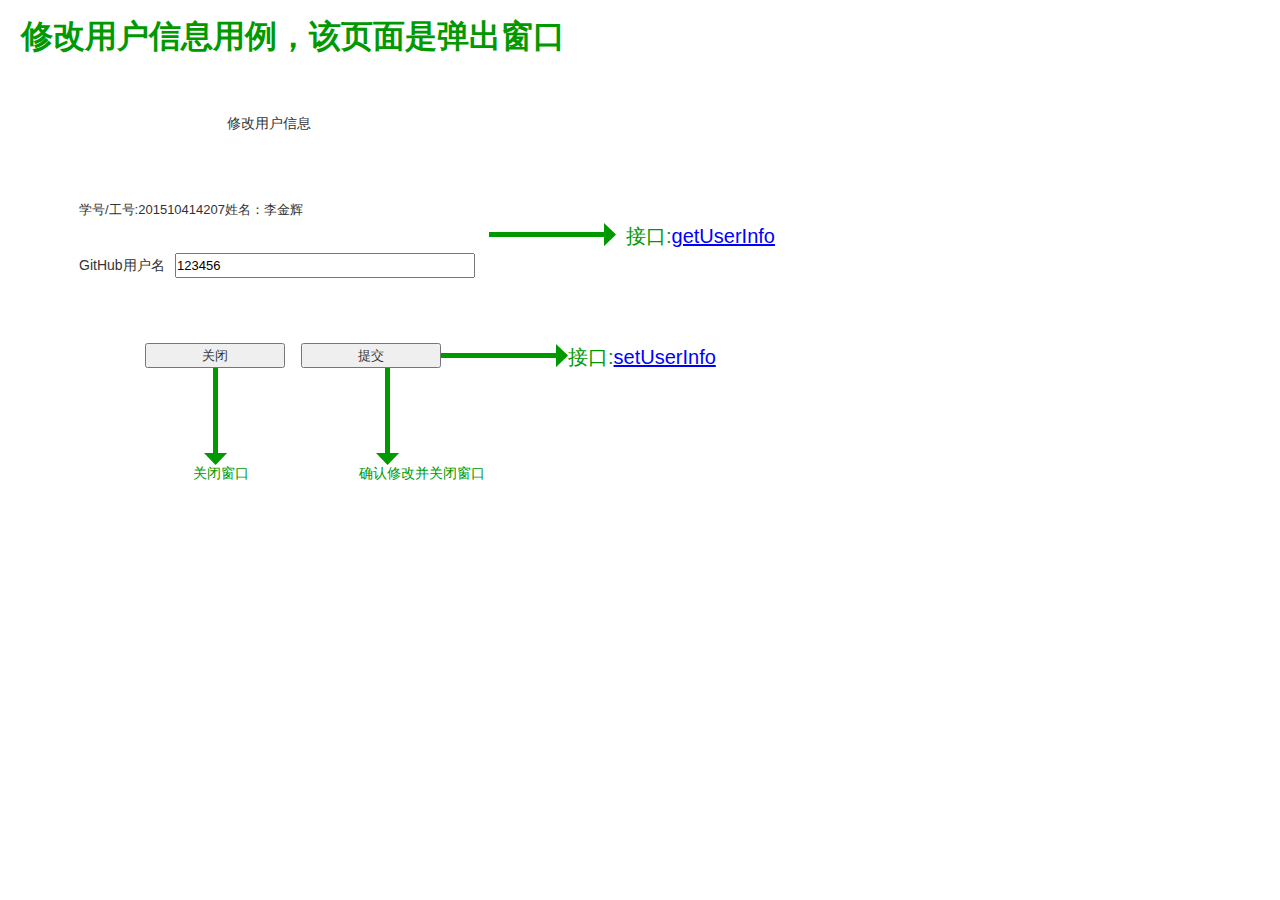
<file: test6/ui/修改用户信息.html>
﻿<!DOCTYPE html>
<html>
  <head>
    <title>修改用户信息</title>
    <meta http-equiv="X-UA-Compatible" content="IE=edge"/>
    <meta http-equiv="content-type" content="text/html; charset=utf-8"/>
    <meta name="apple-mobile-web-app-capable" content="yes"/>
    <link href="resources/css/jquery-ui-themes.css" type="text/css" rel="stylesheet"/>
    <link href="resources/css/axure_rp_page.css" type="text/css" rel="stylesheet"/>
    <link href="data/styles.css" type="text/css" rel="stylesheet"/>
    <link href="files/修改用户信息/styles.css" type="text/css" rel="stylesheet"/>
    <script src="resources/scripts/jquery-1.7.1.min.js"></script>
    <script src="resources/scripts/jquery-ui-1.8.10.custom.min.js"></script>
    <script src="resources/scripts/prototypePre.js"></script>
    <script src="data/document.js"></script>
    <script src="resources/scripts/prototypePost.js"></script>
    <script src="files/修改用户信息/data.js"></script>
    <script type="text/javascript">
      $axure.utils.getTransparentGifPath = function() { return 'resources/images/transparent.gif'; };
      $axure.utils.getOtherPath = function() { return 'resources/Other.html'; };
      $axure.utils.getReloadPath = function() { return 'resources/reload.html'; };
    </script>
  </head>
  <body>
    <div id="base" class="">

      <!-- Unnamed (矩形) -->
      <div id="u449" class="ax_default _文本段落">
        <div id="u449_div" class=""></div>
        <div id="u449_text" class="text ">
          <p><span>修改用户信息用例，该页面是弹出窗口</span></p>
        </div>
      </div>

      <!-- Unnamed (矩形) -->
      <div id="u450" class="ax_default label">
        <div id="u450_div" class=""></div>
        <div id="u450_text" class="text ">
          <p><span>修改用户信息</span></p>
        </div>
      </div>

      <!-- Unnamed (矩形) -->
      <div id="u451" class="ax_default _文本段落">
        <div id="u451_div" class=""></div>
        <div id="u451_text" class="text ">
          <p><span>学号/工号:201510414207姓名：李金辉</span></p>
        </div>
      </div>

      <!-- Unnamed (文本框) -->
      <div id="u452" class="ax_default text_field">
        <input id="u452_input" type="text" value="123456"/>
      </div>

      <!-- Unnamed (矩形) -->
      <div id="u453" class="ax_default label">
        <div id="u453_div" class=""></div>
        <div id="u453_text" class="text ">
          <p><span>GitHub用户名</span></p>
        </div>
      </div>

      <!-- Unnamed (提交按钮) -->
      <div id="u454" class="ax_default html_button">
        <input id="u454_input" type="submit" value="提交"/>
      </div>

      <!-- Unnamed (提交按钮) -->
      <div id="u455" class="ax_default html_button">
        <input id="u455_input" type="submit" value="关闭"/>
      </div>

      <!-- Unnamed (水平线) -->
      <div id="u456" class="ax_default arrow">
        <img id="u456_img" class="img " src="images/老师选课/u115.png"/>
      </div>

      <!-- Unnamed (垂直线) -->
      <div id="u457" class="ax_default arrow">
        <img id="u457_img" class="img " src="images/老师选课/u111.png"/>
      </div>

      <!-- Unnamed (垂直线) -->
      <div id="u458" class="ax_default arrow">
        <img id="u458_img" class="img " src="images/老师选课/u111.png"/>
      </div>

      <!-- Unnamed (矩形) -->
      <div id="u459" class="ax_default label">
        <div id="u459_div" class=""></div>
        <div id="u459_text" class="text ">
          <p><span style="color:#009900;">接口:</span><a id="u460" class="link"><span style="text-decoration:underline;color:#0000FF;">getUserInfo</span></a></p>
        </div>
      </div>

      <!-- Unnamed (矩形) -->
      <div id="u461" class="ax_default label">
        <div id="u461_div" class=""></div>
        <div id="u461_text" class="text ">
          <p><span>关闭窗口</span></p>
        </div>
      </div>

      <!-- Unnamed (矩形) -->
      <div id="u462" class="ax_default label">
        <div id="u462_div" class=""></div>
        <div id="u462_text" class="text ">
          <p><span>确认修改并关闭窗口</span></p>
        </div>
      </div>

      <!-- Unnamed (水平线) -->
      <div id="u463" class="ax_default arrow">
        <img id="u463_img" class="img " src="images/老师选课/u115.png"/>
      </div>

      <!-- Unnamed (矩形) -->
      <div id="u464" class="ax_default label">
        <div id="u464_div" class=""></div>
        <div id="u464_text" class="text ">
          <p><span style="color:#009900;">接口:</span><a id="u465" class="link"><span style="text-decoration:underline;color:#0000FF;">setUserInfo</span></a></p>
        </div>
      </div>
    </div>
  </body>
</html>
</file>
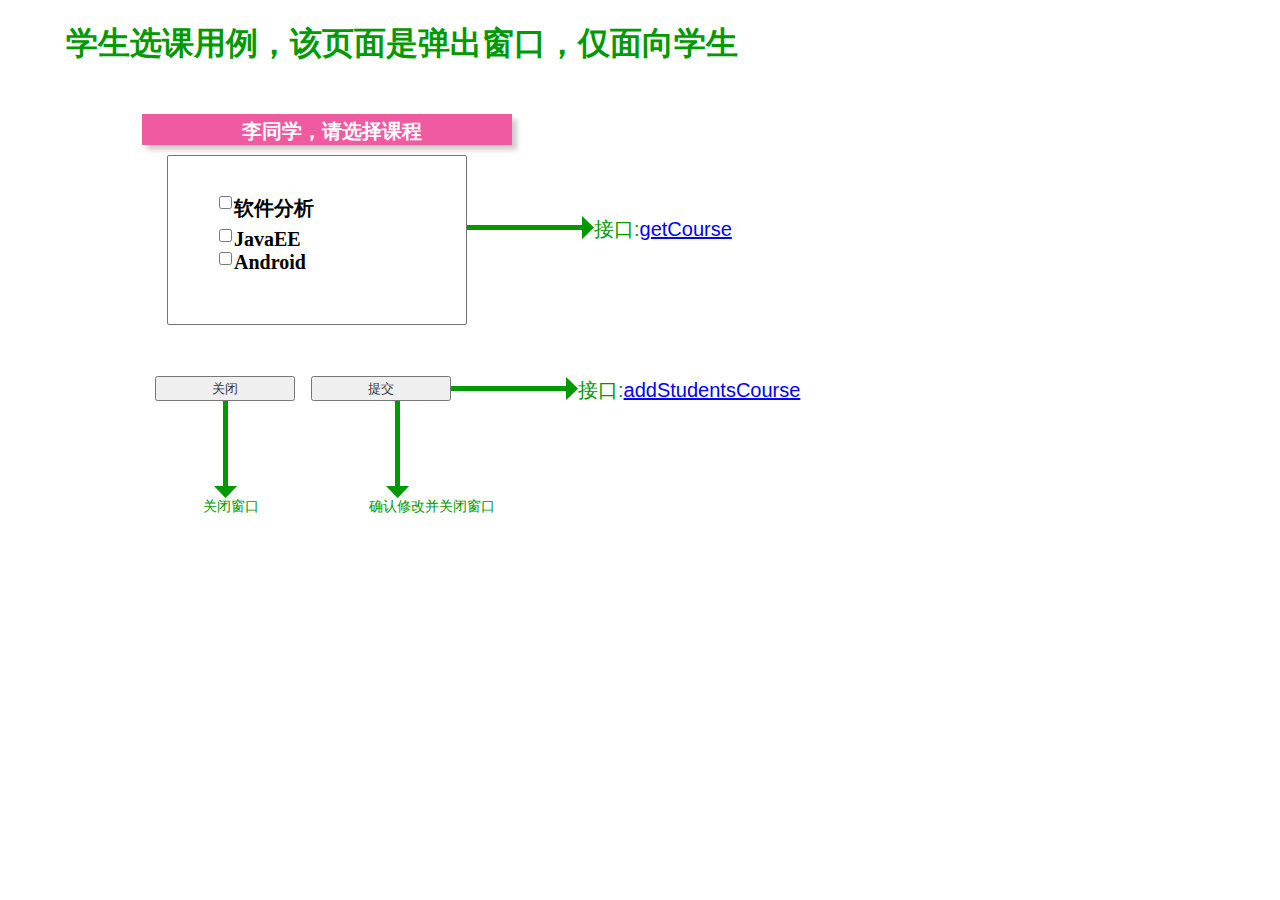
<file: test6/ui/学生选课.html>
﻿<!DOCTYPE html>
<html>
  <head>
    <title>学生选课</title>
    <meta http-equiv="X-UA-Compatible" content="IE=edge"/>
    <meta http-equiv="content-type" content="text/html; charset=utf-8"/>
    <meta name="apple-mobile-web-app-capable" content="yes"/>
    <link href="resources/css/jquery-ui-themes.css" type="text/css" rel="stylesheet"/>
    <link href="resources/css/axure_rp_page.css" type="text/css" rel="stylesheet"/>
    <link href="data/styles.css" type="text/css" rel="stylesheet"/>
    <link href="files/学生选课/styles.css" type="text/css" rel="stylesheet"/>
    <script src="resources/scripts/jquery-1.7.1.min.js"></script>
    <script src="resources/scripts/jquery-ui-1.8.10.custom.min.js"></script>
    <script src="resources/scripts/prototypePre.js"></script>
    <script src="data/document.js"></script>
    <script src="resources/scripts/prototypePost.js"></script>
    <script src="files/学生选课/data.js"></script>
    <script type="text/javascript">
      $axure.utils.getTransparentGifPath = function() { return 'resources/images/transparent.gif'; };
      $axure.utils.getOtherPath = function() { return 'resources/Other.html'; };
      $axure.utils.getReloadPath = function() { return 'resources/reload.html'; };
    </script>
  </head>
  <body>
    <div id="base" class="">

      <!-- Unnamed (列表框) -->
      <div id="u121" class="ax_default list_box">
        <select id="u121_input" size="2">
        </select>
      </div>

      <!-- Unnamed (矩形) -->
      <div id="u122" class="ax_default _一级标题">
        <div id="u122_div" class=""></div>
        <div id="u122_text" class="text ">
          <p><span>学生选课用例，该页面是弹出窗口，仅面向学生</span></p>
        </div>
      </div>

      <!-- Unnamed (矩形) -->
      <div id="u123" class="ax_default sticky_4">
        <div id="u123_div" class=""></div>
      </div>

      <!-- Unnamed (矩形) -->
      <div id="u124" class="ax_default label">
        <div id="u124_div" class=""></div>
        <div id="u124_text" class="text ">
          <p><span>李同学，请选择课程</span></p>
        </div>
      </div>

      <!-- Unnamed (复选框) -->
      <div id="u125" class="ax_default checkbox">
        <label for="u125_input" style="position: absolute; left: 0px;">
          <div id="u125_text" class="text ">
            <p><span>软件分析</span></p>
          </div>
        </label>
        <input id="u125_input" type="checkbox" value="checkbox"/>
      </div>

      <!-- Unnamed (复选框) -->
      <div id="u126" class="ax_default checkbox">
        <label for="u126_input" style="position: absolute; left: 0px;">
          <div id="u126_text" class="text ">
            <p><span>JavaEE</span></p>
          </div>
        </label>
        <input id="u126_input" type="checkbox" value="checkbox"/>
      </div>

      <!-- Unnamed (复选框) -->
      <div id="u127" class="ax_default checkbox">
        <label for="u127_input" style="position: absolute; left: 0px;">
          <div id="u127_text" class="text ">
            <p><span>Android</span></p>
          </div>
        </label>
        <input id="u127_input" type="checkbox" value="checkbox"/>
      </div>

      <!-- Unnamed (提交按钮) -->
      <div id="u128" class="ax_default html_button">
        <input id="u128_input" type="submit" value="提交"/>
      </div>

      <!-- Unnamed (提交按钮) -->
      <div id="u129" class="ax_default html_button">
        <input id="u129_input" type="submit" value="关闭"/>
      </div>

      <!-- Unnamed (垂直线) -->
      <div id="u130" class="ax_default arrow">
        <img id="u130_img" class="img " src="images/老师选课/u111.png"/>
      </div>

      <!-- Unnamed (垂直线) -->
      <div id="u131" class="ax_default arrow">
        <img id="u131_img" class="img " src="images/老师选课/u111.png"/>
      </div>

      <!-- Unnamed (矩形) -->
      <div id="u132" class="ax_default label">
        <div id="u132_div" class=""></div>
        <div id="u132_text" class="text ">
          <p><span>关闭窗口</span></p>
        </div>
      </div>

      <!-- Unnamed (矩形) -->
      <div id="u133" class="ax_default label">
        <div id="u133_div" class=""></div>
        <div id="u133_text" class="text ">
          <p><span>确认修改并关闭窗口</span></p>
        </div>
      </div>

      <!-- Unnamed (水平线) -->
      <div id="u134" class="ax_default arrow">
        <img id="u134_img" class="img " src="images/老师选课/u115.png"/>
      </div>

      <!-- Unnamed (矩形) -->
      <div id="u135" class="ax_default label">
        <div id="u135_div" class=""></div>
        <div id="u135_text" class="text ">
          <p><span style="color:#009900;">接口:</span><a id="u136" class="link"><span style="text-decoration:underline;color:#0000FF;">addStudentsCourse</span></a></p>
        </div>
      </div>

      <!-- Unnamed (水平线) -->
      <div id="u137" class="ax_default arrow">
        <img id="u137_img" class="img " src="images/老师选课/u115.png"/>
      </div>

      <!-- Unnamed (矩形) -->
      <div id="u138" class="ax_default label">
        <div id="u138_div" class=""></div>
        <div id="u138_text" class="text ">
          <p><span style="color:#009900;">接口:</span><a id="u139" class="link"><span style="text-decoration:underline;color:#0000FF;">getCourse</span></a></p>
        </div>
      </div>
    </div>
  </body>
</html>
</file>
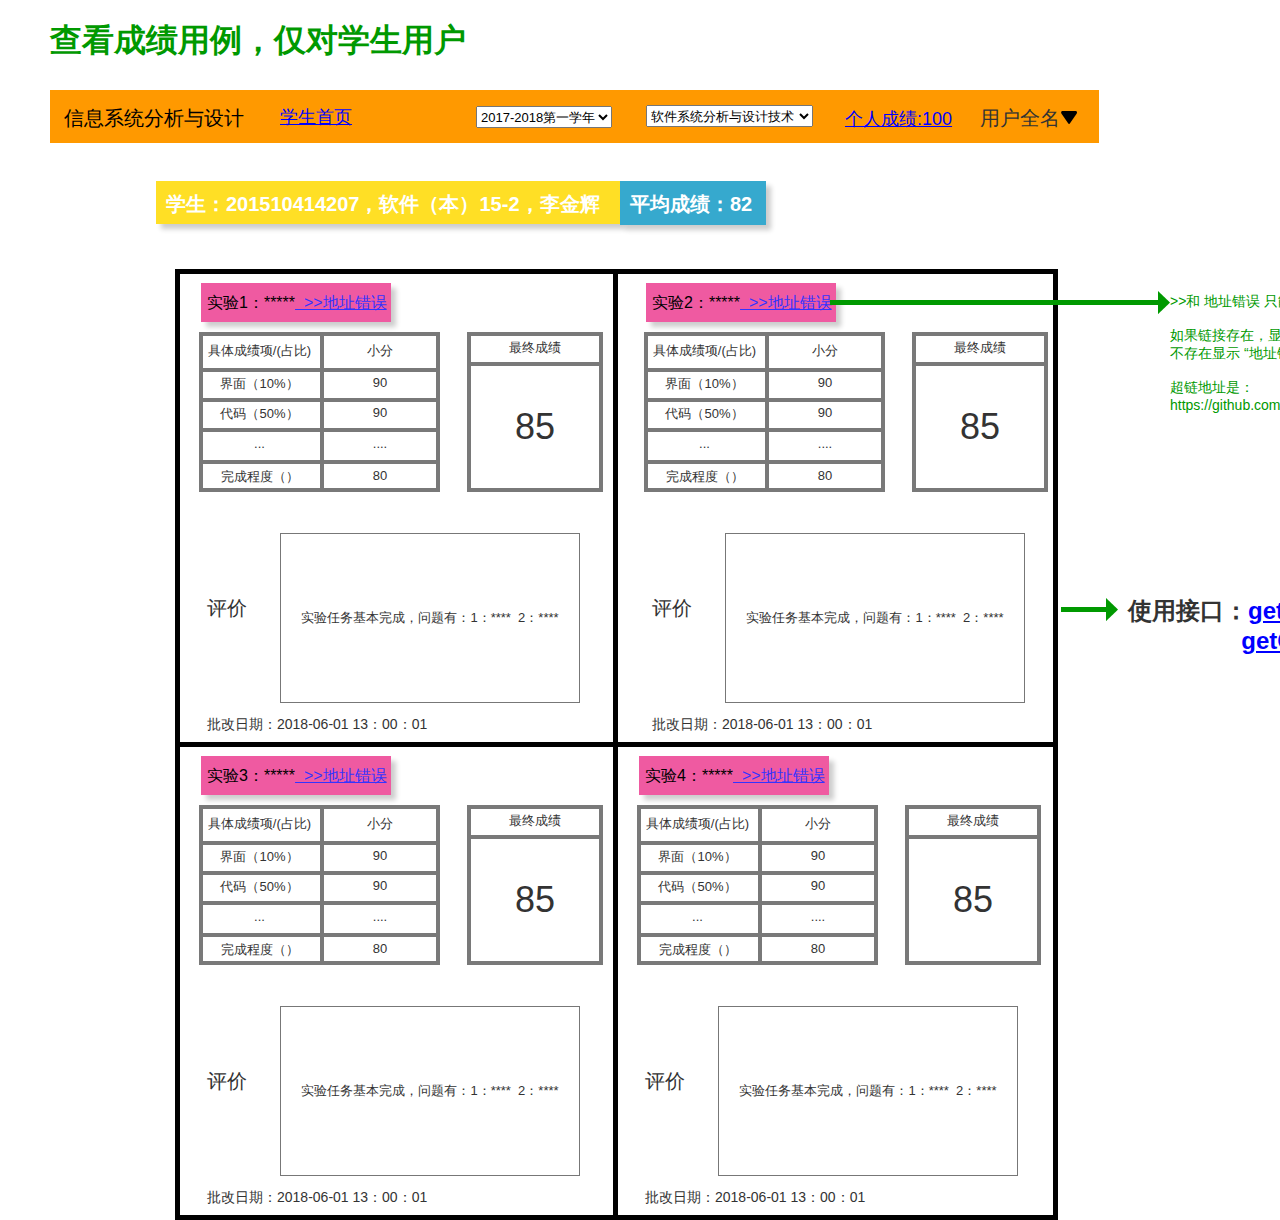
<file: test6/ui/查看成绩.html>
﻿<!DOCTYPE html>
<html>
  <head>
    <title>查看成绩</title>
    <meta http-equiv="X-UA-Compatible" content="IE=edge"/>
    <meta http-equiv="content-type" content="text/html; charset=utf-8"/>
    <meta name="apple-mobile-web-app-capable" content="yes"/>
    <link href="resources/css/jquery-ui-themes.css" type="text/css" rel="stylesheet"/>
    <link href="resources/css/axure_rp_page.css" type="text/css" rel="stylesheet"/>
    <link href="data/styles.css" type="text/css" rel="stylesheet"/>
    <link href="files/查看成绩/styles.css" type="text/css" rel="stylesheet"/>
    <script src="resources/scripts/jquery-1.7.1.min.js"></script>
    <script src="resources/scripts/jquery-ui-1.8.10.custom.min.js"></script>
    <script src="resources/scripts/prototypePre.js"></script>
    <script src="data/document.js"></script>
    <script src="resources/scripts/prototypePost.js"></script>
    <script src="files/查看成绩/data.js"></script>
    <script type="text/javascript">
      $axure.utils.getTransparentGifPath = function() { return 'resources/images/transparent.gif'; };
      $axure.utils.getOtherPath = function() { return 'resources/Other.html'; };
      $axure.utils.getReloadPath = function() { return 'resources/reload.html'; };
    </script>
  </head>
  <body>
    <div id="base" class="">

      <!-- 顶部状态栏 (矩形) -->
      <div id="u159" class="ax_default box_3 selected" data-label="顶部状态栏">
        <div id="u159_div" class="selected"></div>
      </div>

      <!-- Unnamed (矩形) -->
      <div id="u160" class="ax_default label">
        <div id="u160_div" class=""></div>
        <div id="u160_text" class="text ">
          <p><span>信息系统分析与设计</span></p>
        </div>
      </div>

      <!-- Unnamed (矩形) -->
      <div id="u161" class="ax_default _文本段落">
        <div id="u161_div" class=""></div>
        <div id="u161_text" class="text ">
          <p><a id="u162" class="link"><span style="text-decoration:underline;">学生首页</span></a></p>
        </div>
      </div>

      <!-- Unnamed (矩形) -->
      <div id="u163" class="ax_default label">
        <div id="u163_div" class=""></div>
        <div id="u163_text" class="text ">
          <p><span>用户全名</span></p>
        </div>
      </div>

      <!-- Unnamed (矩形) -->
      <div id="u164" class="ax_default label">
        <div id="u164_div" class=""></div>
        <div id="u164_text" class="text ">
          <p><a id="u165" class="link"><span style="text-decoration:underline;">个人成绩:100</span></a></p>
        </div>
      </div>

      <!-- Unnamed (下拉列表框) -->
      <div id="u166" class="ax_default droplist">
        <select id="u166_input">
          <option value="2017-2018第一学年">2017-2018第一学年</option>
          <option value="2017-2018第二学年">2017-2018第二学年</option>
        </select>
      </div>

      <!-- Unnamed (下拉列表框) -->
      <div id="u167" class="ax_default droplist">
        <select id="u167_input">
          <option value="软件系统分析与设计技术">软件系统分析与设计技术</option>
          <option value="IT新技术">IT新技术</option>
        </select>
      </div>

      <!-- Unnamed (形状) -->
      <div id="u168" class="ax_default icon">
        <img id="u168_img" class="img " src="images/查看成绩/u168.png"/>
      </div>

      <!-- Unnamed (矩形) -->
      <div id="u169" class="ax_default sticky_1">
        <div id="u169_div" class=""></div>
        <div id="u169_text" class="text ">
          <p><span>学生：201510414207，软件（本）15-2，李金辉</span></p>
        </div>
      </div>

      <!-- Unnamed (矩形) -->
      <div id="u170" class="ax_default sticky_2">
        <div id="u170_div" class=""></div>
        <div id="u170_text" class="text ">
          <p><span>平均成绩：82</span></p>
        </div>
      </div>

      <!-- Unnamed (矩形) -->
      <div id="u171" class="ax_default box_1">
        <div id="u171_div" class=""></div>
      </div>

      <!-- Unnamed (矩形) -->
      <div id="u172" class="ax_default sticky_4">
        <div id="u172_div" class=""></div>
      </div>

      <!-- Unnamed (矩形) -->
      <div id="u173" class="ax_default label">
        <div id="u173_div" class=""></div>
        <div id="u173_text" class="text ">
          <p><span style="color:#000000;">实验1：*****</span><span style="text-decoration:underline;color:#3333FF;">&nbsp; &gt;&gt;地址错误</span></p>
        </div>
      </div>

      <!-- Unnamed (表格) -->
      <div id="u174" class="ax_default">

        <!-- Unnamed (单元格) -->
        <div id="u175" class="ax_default table_cell">
          <img id="u175_img" class="img " src="images/查看成绩/u175.png"/>
          <div id="u175_text" class="text ">
            <p><span>具体成绩项/(占比)</span></p>
          </div>
        </div>

        <!-- Unnamed (单元格) -->
        <div id="u176" class="ax_default table_cell">
          <img id="u176_img" class="img " src="images/查看成绩/u176.png"/>
          <div id="u176_text" class="text ">
            <p><span>小分</span></p>
          </div>
        </div>

        <!-- Unnamed (单元格) -->
        <div id="u177" class="ax_default table_cell">
          <img id="u177_img" class="img " src="images/查看成绩/u177.png"/>
          <div id="u177_text" class="text ">
            <p><span>界面（10%）</span></p>
          </div>
        </div>

        <!-- Unnamed (单元格) -->
        <div id="u178" class="ax_default table_cell">
          <img id="u178_img" class="img " src="images/查看成绩/u178.png"/>
          <div id="u178_text" class="text ">
            <p><span>90</span></p>
          </div>
        </div>

        <!-- Unnamed (单元格) -->
        <div id="u179" class="ax_default table_cell">
          <img id="u179_img" class="img " src="images/查看成绩/u177.png"/>
          <div id="u179_text" class="text ">
            <p><span>代码（50%）</span></p>
          </div>
        </div>

        <!-- Unnamed (单元格) -->
        <div id="u180" class="ax_default table_cell">
          <img id="u180_img" class="img " src="images/查看成绩/u178.png"/>
          <div id="u180_text" class="text ">
            <p><span>90</span></p>
          </div>
        </div>

        <!-- Unnamed (单元格) -->
        <div id="u181" class="ax_default table_cell">
          <img id="u181_img" class="img " src="images/查看成绩/u181.png"/>
          <div id="u181_text" class="text ">
            <p><span>...</span></p>
          </div>
        </div>

        <!-- Unnamed (单元格) -->
        <div id="u182" class="ax_default table_cell">
          <img id="u182_img" class="img " src="images/查看成绩/u182.png"/>
          <div id="u182_text" class="text ">
            <p><span>....</span></p>
          </div>
        </div>

        <!-- Unnamed (单元格) -->
        <div id="u183" class="ax_default table_cell">
          <img id="u183_img" class="img " src="images/查看成绩/u183.png"/>
          <div id="u183_text" class="text ">
            <p><span>完成程度（）</span></p>
          </div>
        </div>

        <!-- Unnamed (单元格) -->
        <div id="u184" class="ax_default table_cell">
          <img id="u184_img" class="img " src="images/查看成绩/u184.png"/>
          <div id="u184_text" class="text ">
            <p><span>80</span></p>
          </div>
        </div>
      </div>

      <!-- Unnamed (表格) -->
      <div id="u185" class="ax_default">

        <!-- Unnamed (单元格) -->
        <div id="u186" class="ax_default table_cell">
          <img id="u186_img" class="img " src="images/查看成绩/u186.png"/>
          <div id="u186_text" class="text ">
            <p><span>最终成绩</span></p>
          </div>
        </div>

        <!-- Unnamed (单元格) -->
        <div id="u187" class="ax_default table_cell">
          <img id="u187_img" class="img " src="images/查看成绩/u187.png"/>
          <div id="u187_text" class="text ">
            <p><span>85</span></p>
          </div>
        </div>
      </div>

      <!-- Unnamed (矩形) -->
      <div id="u188" class="ax_default box_1">
        <div id="u188_div" class=""></div>
        <div id="u188_text" class="text ">
          <p><span>实验任务基本完成，问题有：1：****  2：****</span></p>
        </div>
      </div>

      <!-- Unnamed (矩形) -->
      <div id="u189" class="ax_default label">
        <div id="u189_div" class=""></div>
        <div id="u189_text" class="text ">
          <p><span>评价</span></p>
        </div>
      </div>

      <!-- Unnamed (矩形) -->
      <div id="u190" class="ax_default label">
        <div id="u190_div" class=""></div>
        <div id="u190_text" class="text ">
          <p><span>批改日期：2018-06-01 13：00：01</span></p>
        </div>
      </div>

      <!-- Unnamed (矩形) -->
      <div id="u191" class="ax_default _一级标题">
        <div id="u191_div" class=""></div>
        <div id="u191_text" class="text ">
          <p><span>查看成绩用例，仅对学生用户</span></p>
        </div>
      </div>

      <!-- Unnamed (矩形) -->
      <div id="u192" class="ax_default box_1">
        <div id="u192_div" class=""></div>
      </div>

      <!-- Unnamed (矩形) -->
      <div id="u193" class="ax_default sticky_4">
        <div id="u193_div" class=""></div>
      </div>

      <!-- Unnamed (矩形) -->
      <div id="u194" class="ax_default label">
        <div id="u194_div" class=""></div>
        <div id="u194_text" class="text ">
          <p><span style="color:#000000;">实验2：*****</span><span style="text-decoration:underline;color:#3333FF;">&nbsp; &gt;&gt;地址错误</span></p>
        </div>
      </div>

      <!-- Unnamed (表格) -->
      <div id="u195" class="ax_default">

        <!-- Unnamed (单元格) -->
        <div id="u196" class="ax_default table_cell">
          <img id="u196_img" class="img " src="images/查看成绩/u175.png"/>
          <div id="u196_text" class="text ">
            <p><span>具体成绩项/(占比)</span></p>
          </div>
        </div>

        <!-- Unnamed (单元格) -->
        <div id="u197" class="ax_default table_cell">
          <img id="u197_img" class="img " src="images/查看成绩/u176.png"/>
          <div id="u197_text" class="text ">
            <p><span>小分</span></p>
          </div>
        </div>

        <!-- Unnamed (单元格) -->
        <div id="u198" class="ax_default table_cell">
          <img id="u198_img" class="img " src="images/查看成绩/u177.png"/>
          <div id="u198_text" class="text ">
            <p><span>界面（10%）</span></p>
          </div>
        </div>

        <!-- Unnamed (单元格) -->
        <div id="u199" class="ax_default table_cell">
          <img id="u199_img" class="img " src="images/查看成绩/u178.png"/>
          <div id="u199_text" class="text ">
            <p><span>90</span></p>
          </div>
        </div>

        <!-- Unnamed (单元格) -->
        <div id="u200" class="ax_default table_cell">
          <img id="u200_img" class="img " src="images/查看成绩/u177.png"/>
          <div id="u200_text" class="text ">
            <p><span>代码（50%）</span></p>
          </div>
        </div>

        <!-- Unnamed (单元格) -->
        <div id="u201" class="ax_default table_cell">
          <img id="u201_img" class="img " src="images/查看成绩/u178.png"/>
          <div id="u201_text" class="text ">
            <p><span>90</span></p>
          </div>
        </div>

        <!-- Unnamed (单元格) -->
        <div id="u202" class="ax_default table_cell">
          <img id="u202_img" class="img " src="images/查看成绩/u181.png"/>
          <div id="u202_text" class="text ">
            <p><span>...</span></p>
          </div>
        </div>

        <!-- Unnamed (单元格) -->
        <div id="u203" class="ax_default table_cell">
          <img id="u203_img" class="img " src="images/查看成绩/u182.png"/>
          <div id="u203_text" class="text ">
            <p><span>....</span></p>
          </div>
        </div>

        <!-- Unnamed (单元格) -->
        <div id="u204" class="ax_default table_cell">
          <img id="u204_img" class="img " src="images/查看成绩/u183.png"/>
          <div id="u204_text" class="text ">
            <p><span>完成程度（）</span></p>
          </div>
        </div>

        <!-- Unnamed (单元格) -->
        <div id="u205" class="ax_default table_cell">
          <img id="u205_img" class="img " src="images/查看成绩/u184.png"/>
          <div id="u205_text" class="text ">
            <p><span>80</span></p>
          </div>
        </div>
      </div>

      <!-- Unnamed (表格) -->
      <div id="u206" class="ax_default">

        <!-- Unnamed (单元格) -->
        <div id="u207" class="ax_default table_cell">
          <img id="u207_img" class="img " src="images/查看成绩/u186.png"/>
          <div id="u207_text" class="text ">
            <p><span>最终成绩</span></p>
          </div>
        </div>

        <!-- Unnamed (单元格) -->
        <div id="u208" class="ax_default table_cell">
          <img id="u208_img" class="img " src="images/查看成绩/u187.png"/>
          <div id="u208_text" class="text ">
            <p><span>85</span></p>
          </div>
        </div>
      </div>

      <!-- Unnamed (矩形) -->
      <div id="u209" class="ax_default box_1">
        <div id="u209_div" class=""></div>
        <div id="u209_text" class="text ">
          <p><span>实验任务基本完成，问题有：1：****  2：****</span></p>
        </div>
      </div>

      <!-- Unnamed (矩形) -->
      <div id="u210" class="ax_default label">
        <div id="u210_div" class=""></div>
        <div id="u210_text" class="text ">
          <p><span>评价</span></p>
        </div>
      </div>

      <!-- Unnamed (矩形) -->
      <div id="u211" class="ax_default label">
        <div id="u211_div" class=""></div>
        <div id="u211_text" class="text ">
          <p><span>批改日期：2018-06-01 13：00：01</span></p>
        </div>
      </div>

      <!-- Unnamed (矩形) -->
      <div id="u212" class="ax_default box_1">
        <div id="u212_div" class=""></div>
      </div>

      <!-- Unnamed (矩形) -->
      <div id="u213" class="ax_default sticky_4">
        <div id="u213_div" class=""></div>
      </div>

      <!-- Unnamed (矩形) -->
      <div id="u214" class="ax_default label">
        <div id="u214_div" class=""></div>
        <div id="u214_text" class="text ">
          <p><span style="color:#000000;">实验3：*****</span><span style="text-decoration:underline;color:#3333FF;">&nbsp; &gt;&gt;地址错误</span></p>
        </div>
      </div>

      <!-- Unnamed (表格) -->
      <div id="u215" class="ax_default">

        <!-- Unnamed (单元格) -->
        <div id="u216" class="ax_default table_cell">
          <img id="u216_img" class="img " src="images/查看成绩/u175.png"/>
          <div id="u216_text" class="text ">
            <p><span>具体成绩项/(占比)</span></p>
          </div>
        </div>

        <!-- Unnamed (单元格) -->
        <div id="u217" class="ax_default table_cell">
          <img id="u217_img" class="img " src="images/查看成绩/u176.png"/>
          <div id="u217_text" class="text ">
            <p><span>小分</span></p>
          </div>
        </div>

        <!-- Unnamed (单元格) -->
        <div id="u218" class="ax_default table_cell">
          <img id="u218_img" class="img " src="images/查看成绩/u177.png"/>
          <div id="u218_text" class="text ">
            <p><span>界面（10%）</span></p>
          </div>
        </div>

        <!-- Unnamed (单元格) -->
        <div id="u219" class="ax_default table_cell">
          <img id="u219_img" class="img " src="images/查看成绩/u178.png"/>
          <div id="u219_text" class="text ">
            <p><span>90</span></p>
          </div>
        </div>

        <!-- Unnamed (单元格) -->
        <div id="u220" class="ax_default table_cell">
          <img id="u220_img" class="img " src="images/查看成绩/u177.png"/>
          <div id="u220_text" class="text ">
            <p><span>代码（50%）</span></p>
          </div>
        </div>

        <!-- Unnamed (单元格) -->
        <div id="u221" class="ax_default table_cell">
          <img id="u221_img" class="img " src="images/查看成绩/u178.png"/>
          <div id="u221_text" class="text ">
            <p><span>90</span></p>
          </div>
        </div>

        <!-- Unnamed (单元格) -->
        <div id="u222" class="ax_default table_cell">
          <img id="u222_img" class="img " src="images/查看成绩/u181.png"/>
          <div id="u222_text" class="text ">
            <p><span>...</span></p>
          </div>
        </div>

        <!-- Unnamed (单元格) -->
        <div id="u223" class="ax_default table_cell">
          <img id="u223_img" class="img " src="images/查看成绩/u182.png"/>
          <div id="u223_text" class="text ">
            <p><span>....</span></p>
          </div>
        </div>

        <!-- Unnamed (单元格) -->
        <div id="u224" class="ax_default table_cell">
          <img id="u224_img" class="img " src="images/查看成绩/u183.png"/>
          <div id="u224_text" class="text ">
            <p><span>完成程度（）</span></p>
          </div>
        </div>

        <!-- Unnamed (单元格) -->
        <div id="u225" class="ax_default table_cell">
          <img id="u225_img" class="img " src="images/查看成绩/u184.png"/>
          <div id="u225_text" class="text ">
            <p><span>80</span></p>
          </div>
        </div>
      </div>

      <!-- Unnamed (表格) -->
      <div id="u226" class="ax_default">

        <!-- Unnamed (单元格) -->
        <div id="u227" class="ax_default table_cell">
          <img id="u227_img" class="img " src="images/查看成绩/u186.png"/>
          <div id="u227_text" class="text ">
            <p><span>最终成绩</span></p>
          </div>
        </div>

        <!-- Unnamed (单元格) -->
        <div id="u228" class="ax_default table_cell">
          <img id="u228_img" class="img " src="images/查看成绩/u187.png"/>
          <div id="u228_text" class="text ">
            <p><span>85</span></p>
          </div>
        </div>
      </div>

      <!-- Unnamed (矩形) -->
      <div id="u229" class="ax_default box_1">
        <div id="u229_div" class=""></div>
        <div id="u229_text" class="text ">
          <p><span>实验任务基本完成，问题有：1：****  2：****</span></p>
        </div>
      </div>

      <!-- Unnamed (矩形) -->
      <div id="u230" class="ax_default label">
        <div id="u230_div" class=""></div>
        <div id="u230_text" class="text ">
          <p><span>评价</span></p>
        </div>
      </div>

      <!-- Unnamed (矩形) -->
      <div id="u231" class="ax_default label">
        <div id="u231_div" class=""></div>
        <div id="u231_text" class="text ">
          <p><span>批改日期：2018-06-01 13：00：01</span></p>
        </div>
      </div>

      <!-- Unnamed (矩形) -->
      <div id="u232" class="ax_default box_1">
        <div id="u232_div" class=""></div>
      </div>

      <!-- Unnamed (矩形) -->
      <div id="u233" class="ax_default sticky_4">
        <div id="u233_div" class=""></div>
      </div>

      <!-- Unnamed (矩形) -->
      <div id="u234" class="ax_default label">
        <div id="u234_div" class=""></div>
        <div id="u234_text" class="text ">
          <p><span style="color:#000000;">实验4：*****</span><span style="text-decoration:underline;color:#3333FF;">&nbsp; &gt;&gt;地址错误</span></p>
        </div>
      </div>

      <!-- Unnamed (表格) -->
      <div id="u235" class="ax_default">

        <!-- Unnamed (单元格) -->
        <div id="u236" class="ax_default table_cell">
          <img id="u236_img" class="img " src="images/查看成绩/u175.png"/>
          <div id="u236_text" class="text ">
            <p><span>具体成绩项/(占比)</span></p>
          </div>
        </div>

        <!-- Unnamed (单元格) -->
        <div id="u237" class="ax_default table_cell">
          <img id="u237_img" class="img " src="images/查看成绩/u176.png"/>
          <div id="u237_text" class="text ">
            <p><span>小分</span></p>
          </div>
        </div>

        <!-- Unnamed (单元格) -->
        <div id="u238" class="ax_default table_cell">
          <img id="u238_img" class="img " src="images/查看成绩/u177.png"/>
          <div id="u238_text" class="text ">
            <p><span>界面（10%）</span></p>
          </div>
        </div>

        <!-- Unnamed (单元格) -->
        <div id="u239" class="ax_default table_cell">
          <img id="u239_img" class="img " src="images/查看成绩/u178.png"/>
          <div id="u239_text" class="text ">
            <p><span>90</span></p>
          </div>
        </div>

        <!-- Unnamed (单元格) -->
        <div id="u240" class="ax_default table_cell">
          <img id="u240_img" class="img " src="images/查看成绩/u177.png"/>
          <div id="u240_text" class="text ">
            <p><span>代码（50%）</span></p>
          </div>
        </div>

        <!-- Unnamed (单元格) -->
        <div id="u241" class="ax_default table_cell">
          <img id="u241_img" class="img " src="images/查看成绩/u178.png"/>
          <div id="u241_text" class="text ">
            <p><span>90</span></p>
          </div>
        </div>

        <!-- Unnamed (单元格) -->
        <div id="u242" class="ax_default table_cell">
          <img id="u242_img" class="img " src="images/查看成绩/u181.png"/>
          <div id="u242_text" class="text ">
            <p><span>...</span></p>
          </div>
        </div>

        <!-- Unnamed (单元格) -->
        <div id="u243" class="ax_default table_cell">
          <img id="u243_img" class="img " src="images/查看成绩/u182.png"/>
          <div id="u243_text" class="text ">
            <p><span>....</span></p>
          </div>
        </div>

        <!-- Unnamed (单元格) -->
        <div id="u244" class="ax_default table_cell">
          <img id="u244_img" class="img " src="images/查看成绩/u183.png"/>
          <div id="u244_text" class="text ">
            <p><span>完成程度（）</span></p>
          </div>
        </div>

        <!-- Unnamed (单元格) -->
        <div id="u245" class="ax_default table_cell">
          <img id="u245_img" class="img " src="images/查看成绩/u184.png"/>
          <div id="u245_text" class="text ">
            <p><span>80</span></p>
          </div>
        </div>
      </div>

      <!-- Unnamed (表格) -->
      <div id="u246" class="ax_default">

        <!-- Unnamed (单元格) -->
        <div id="u247" class="ax_default table_cell">
          <img id="u247_img" class="img " src="images/查看成绩/u186.png"/>
          <div id="u247_text" class="text ">
            <p><span>最终成绩</span></p>
          </div>
        </div>

        <!-- Unnamed (单元格) -->
        <div id="u248" class="ax_default table_cell">
          <img id="u248_img" class="img " src="images/查看成绩/u187.png"/>
          <div id="u248_text" class="text ">
            <p><span>85</span></p>
          </div>
        </div>
      </div>

      <!-- Unnamed (矩形) -->
      <div id="u249" class="ax_default box_1">
        <div id="u249_div" class=""></div>
        <div id="u249_text" class="text ">
          <p><span>实验任务基本完成，问题有：1：****  2：****</span></p>
        </div>
      </div>

      <!-- Unnamed (矩形) -->
      <div id="u250" class="ax_default label">
        <div id="u250_div" class=""></div>
        <div id="u250_text" class="text ">
          <p><span>评价</span></p>
        </div>
      </div>

      <!-- Unnamed (矩形) -->
      <div id="u251" class="ax_default label">
        <div id="u251_div" class=""></div>
        <div id="u251_text" class="text ">
          <p><span>批改日期：2018-06-01 13：00：01</span></p>
        </div>
      </div>

      <!-- Unnamed (水平线) -->
      <div id="u252" class="ax_default arrow">
        <img id="u252_img" class="img " src="images/查看成绩/u252.png"/>
      </div>

      <!-- Unnamed (矩形) -->
      <div id="u253" class="ax_default label">
        <div id="u253_div" class=""></div>
        <div id="u253_text" class="text ">
          <p><span>&gt;&gt;和 地址错误 只能显示一个</span></p><p><span><br></span></p><p><span>如果链接存在，显示 &gt;&gt;，</span></p><p><span>不存在显示 “地址错误”。</span></p><p><span><br></span></p><p><span>超链地址是：</span></p><p><span>https://github.com/GitHub用户名/is_analysis/tree/master/实验名</span></p>
        </div>
      </div>

      <!-- Unnamed (矩形) -->
      <div id="u254" class="ax_default _二级标题">
        <div id="u254_div" class=""></div>
        <div id="u254_text" class="text ">
          <p><span>使用接口：</span><a id="u255" class="link"><span style="text-decoration:underline;color:#0000FF;">getOneStudentResults</span></a></p><p><span>&nbsp;&nbsp; &nbsp; &nbsp; &nbsp; &nbsp; &nbsp; &nbsp; &nbsp; </span><a id="u256" class="link"><span style="text-decoration:underline;color:#0000FF;">getCourseStudentsResuts</span></a><span> </span></p>
        </div>
      </div>

      <!-- Unnamed (水平线) -->
      <div id="u257" class="ax_default arrow">
        <img id="u257_img" class="img " src="images/查看成绩/u257.png"/>
      </div>
    </div>
  </body>
</html>
</file>
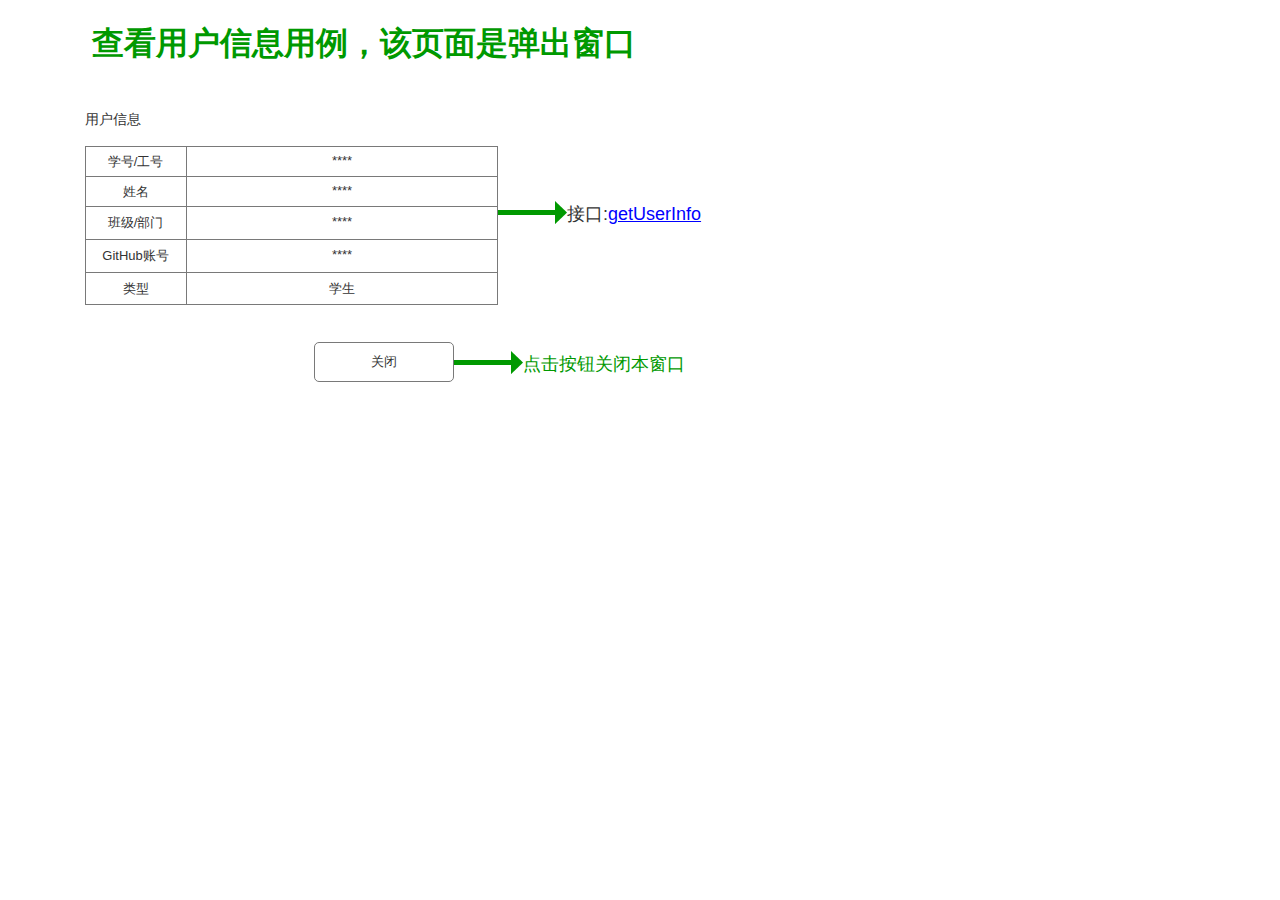
<file: test6/ui/查看用户信息.html>
﻿<!DOCTYPE html>
<html>
  <head>
    <title>查看用户信息</title>
    <meta http-equiv="X-UA-Compatible" content="IE=edge"/>
    <meta http-equiv="content-type" content="text/html; charset=utf-8"/>
    <meta name="apple-mobile-web-app-capable" content="yes"/>
    <link href="resources/css/jquery-ui-themes.css" type="text/css" rel="stylesheet"/>
    <link href="resources/css/axure_rp_page.css" type="text/css" rel="stylesheet"/>
    <link href="data/styles.css" type="text/css" rel="stylesheet"/>
    <link href="files/查看用户信息/styles.css" type="text/css" rel="stylesheet"/>
    <script src="resources/scripts/jquery-1.7.1.min.js"></script>
    <script src="resources/scripts/jquery-ui-1.8.10.custom.min.js"></script>
    <script src="resources/scripts/prototypePre.js"></script>
    <script src="data/document.js"></script>
    <script src="resources/scripts/prototypePost.js"></script>
    <script src="files/查看用户信息/data.js"></script>
    <script type="text/javascript">
      $axure.utils.getTransparentGifPath = function() { return 'resources/images/transparent.gif'; };
      $axure.utils.getOtherPath = function() { return 'resources/Other.html'; };
      $axure.utils.getReloadPath = function() { return 'resources/reload.html'; };
    </script>
  </head>
  <body>
    <div id="base" class="">

      <!-- Unnamed (矩形) -->
      <div id="u140" class="ax_default _一级标题">
        <div id="u140_div" class=""></div>
        <div id="u140_text" class="text ">
          <p><span>查看用户信息用例，该页面是弹出窗口</span></p>
        </div>
      </div>

      <!-- Unnamed (表格) -->
      <div id="u141" class="ax_default">

        <!-- Unnamed (单元格) -->
        <div id="u142" class="ax_default table_cell">
          <img id="u142_img" class="img " src="images/查看用户信息/u142.png"/>
          <div id="u142_text" class="text ">
            <p><span>学号/工号</span></p>
          </div>
        </div>

        <!-- Unnamed (单元格) -->
        <div id="u143" class="ax_default table_cell">
          <img id="u143_img" class="img " src="images/查看用户信息/u143.png"/>
          <div id="u143_text" class="text ">
            <p><span>****</span></p>
          </div>
        </div>

        <!-- Unnamed (单元格) -->
        <div id="u144" class="ax_default table_cell">
          <img id="u144_img" class="img " src="images/查看用户信息/u142.png"/>
          <div id="u144_text" class="text ">
            <p><span>姓名</span></p>
          </div>
        </div>

        <!-- Unnamed (单元格) -->
        <div id="u145" class="ax_default table_cell">
          <img id="u145_img" class="img " src="images/查看用户信息/u143.png"/>
          <div id="u145_text" class="text ">
            <p><span>****</span></p>
          </div>
        </div>

        <!-- Unnamed (单元格) -->
        <div id="u146" class="ax_default table_cell">
          <img id="u146_img" class="img " src="images/查看用户信息/u146.png"/>
          <div id="u146_text" class="text ">
            <p><span>班级/部门</span></p>
          </div>
        </div>

        <!-- Unnamed (单元格) -->
        <div id="u147" class="ax_default table_cell">
          <img id="u147_img" class="img " src="images/查看用户信息/u147.png"/>
          <div id="u147_text" class="text ">
            <p><span>****</span></p>
          </div>
        </div>

        <!-- Unnamed (单元格) -->
        <div id="u148" class="ax_default table_cell">
          <img id="u148_img" class="img " src="images/查看用户信息/u146.png"/>
          <div id="u148_text" class="text ">
            <p><span>GitHub账号</span></p>
          </div>
        </div>

        <!-- Unnamed (单元格) -->
        <div id="u149" class="ax_default table_cell">
          <img id="u149_img" class="img " src="images/查看用户信息/u147.png"/>
          <div id="u149_text" class="text ">
            <p><span>****</span></p>
          </div>
        </div>

        <!-- Unnamed (单元格) -->
        <div id="u150" class="ax_default table_cell">
          <img id="u150_img" class="img " src="images/查看用户信息/u150.png"/>
          <div id="u150_text" class="text ">
            <p><span>类型</span></p>
          </div>
        </div>

        <!-- Unnamed (单元格) -->
        <div id="u151" class="ax_default table_cell">
          <img id="u151_img" class="img " src="images/查看用户信息/u151.png"/>
          <div id="u151_text" class="text ">
            <p><span>学生</span></p>
          </div>
        </div>
      </div>

      <!-- Unnamed (矩形) -->
      <div id="u152" class="ax_default label">
        <div id="u152_div" class=""></div>
        <div id="u152_text" class="text ">
          <p><span>用户信息</span></p>
        </div>
      </div>

      <!-- Unnamed (矩形) -->
      <div id="u153" class="ax_default button">
        <div id="u153_div" class=""></div>
        <div id="u153_text" class="text ">
          <p><span>关闭</span></p>
        </div>
      </div>

      <!-- Unnamed (水平线) -->
      <div id="u154" class="ax_default arrow">
        <img id="u154_img" class="img " src="images/查看用户信息/u154.png"/>
      </div>

      <!-- Unnamed (矩形) -->
      <div id="u155" class="ax_default label">
        <div id="u155_div" class=""></div>
        <div id="u155_text" class="text ">
          <p><span>接口:</span><a id="u156" class="link"><span style="text-decoration:underline;color:#0000FF;">getUserInfo</span></a></p>
        </div>
      </div>

      <!-- Unnamed (水平线) -->
      <div id="u157" class="ax_default arrow">
        <img id="u157_img" class="img " src="images/查看用户信息/u154.png"/>
      </div>

      <!-- Unnamed (矩形) -->
      <div id="u158" class="ax_default label">
        <div id="u158_div" class=""></div>
        <div id="u158_text" class="text ">
          <p><span>点击按钮关闭本窗口</span></p>
        </div>
      </div>
    </div>
  </body>
</html>
</file>
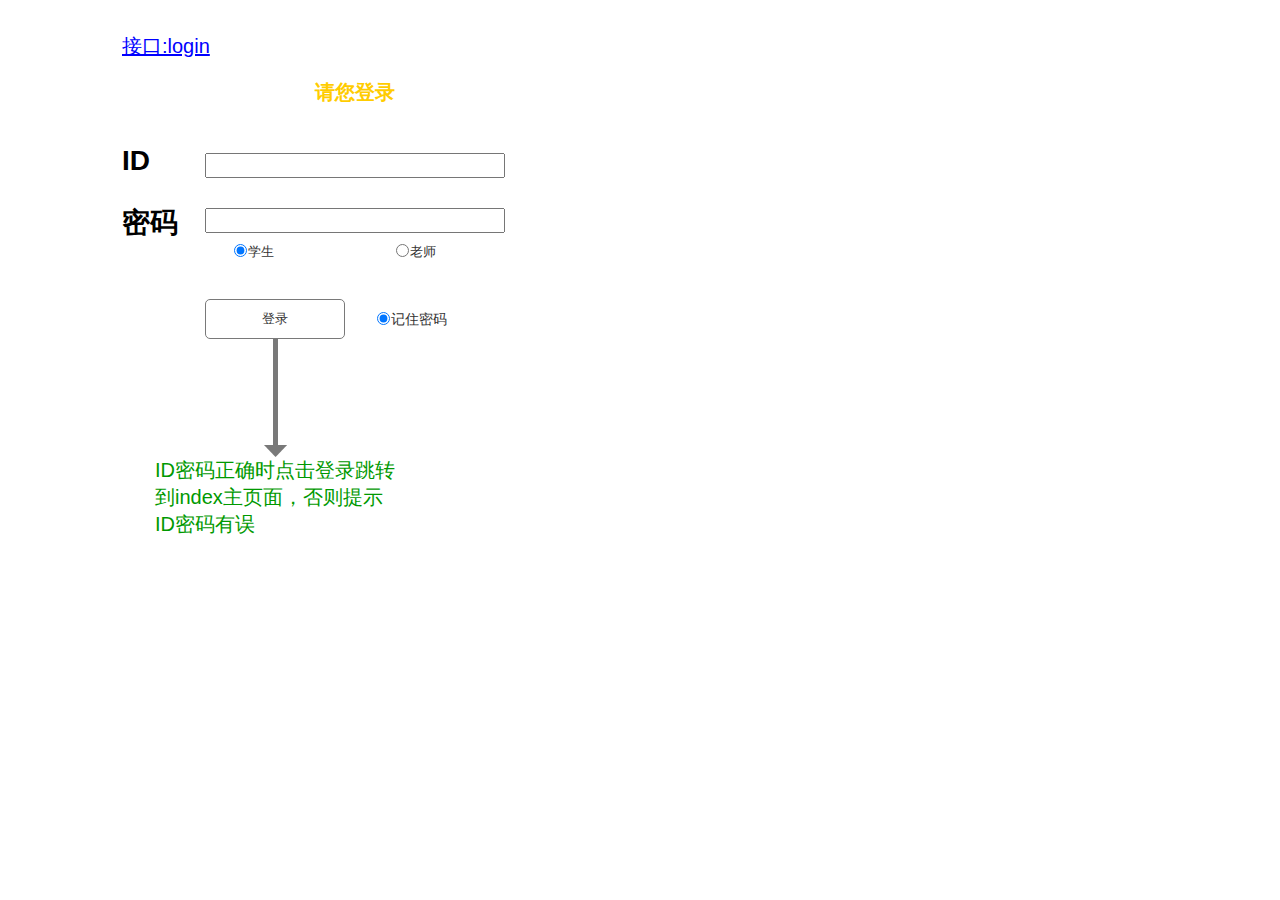
<file: test6/ui/登录.html>
﻿<!DOCTYPE html>
<html>
  <head>
    <title>登录</title>
    <meta http-equiv="X-UA-Compatible" content="IE=edge"/>
    <meta http-equiv="content-type" content="text/html; charset=utf-8"/>
    <meta name="apple-mobile-web-app-capable" content="yes"/>
    <link href="resources/css/jquery-ui-themes.css" type="text/css" rel="stylesheet"/>
    <link href="resources/css/axure_rp_page.css" type="text/css" rel="stylesheet"/>
    <link href="data/styles.css" type="text/css" rel="stylesheet"/>
    <link href="files/登录/styles.css" type="text/css" rel="stylesheet"/>
    <script src="resources/scripts/jquery-1.7.1.min.js"></script>
    <script src="resources/scripts/jquery-ui-1.8.10.custom.min.js"></script>
    <script src="resources/scripts/prototypePre.js"></script>
    <script src="data/document.js"></script>
    <script src="resources/scripts/prototypePost.js"></script>
    <script src="files/登录/data.js"></script>
    <script type="text/javascript">
      $axure.utils.getTransparentGifPath = function() { return 'resources/images/transparent.gif'; };
      $axure.utils.getOtherPath = function() { return 'resources/Other.html'; };
      $axure.utils.getReloadPath = function() { return 'resources/reload.html'; };
    </script>
  </head>
  <body>
    <div id="base" class="">

      <!-- Unnamed (矩形) -->
      <div id="u258" class="ax_default label">
        <div id="u258_div" class=""></div>
        <div id="u258_text" class="text ">
          <p><span>请您登录</span></p>
        </div>
      </div>

      <!-- Unnamed (矩形) -->
      <div id="u259" class="ax_default button">
        <div id="u259_div" class=""></div>
        <div id="u259_text" class="text ">
          <p><span>登录</span></p>
        </div>
      </div>

      <!-- Unnamed (文本框) -->
      <div id="u260" class="ax_default text_field">
        <input id="u260_input" type="text" value=""/>
      </div>

      <!-- Unnamed (文本框) -->
      <div id="u261" class="ax_default text_field">
        <input id="u261_input" type="text" value=""/>
      </div>

      <!-- Unnamed (矩形) -->
      <div id="u262" class="ax_default label">
        <div id="u262_div" class=""></div>
        <div id="u262_text" class="text ">
          <p><span>ID</span></p>
        </div>
      </div>

      <!-- Unnamed (矩形) -->
      <div id="u263" class="ax_default label">
        <div id="u263_div" class=""></div>
        <div id="u263_text" class="text ">
          <p><span>密码</span></p>
        </div>
      </div>

      <!-- Unnamed (单选按钮) -->
      <div id="u264" class="ax_default radio_button">
        <label for="u264_input" style="position: absolute; left: 0px;">
          <div id="u264_text" class="text ">
            <p><span>学生</span></p>
          </div>
        </label>
        <input id="u264_input" type="radio" value="radio" name="u264" checked/>
      </div>

      <!-- Unnamed (单选按钮) -->
      <div id="u265" class="ax_default radio_button">
        <label for="u265_input" style="position: absolute; left: 0px;">
          <div id="u265_text" class="text ">
            <p><span>老师</span></p>
          </div>
        </label>
        <input id="u265_input" type="radio" value="radio" name="u265"/>
      </div>

      <!-- Unnamed (单选按钮) -->
      <div id="u266" class="ax_default radio_button">
        <label for="u266_input" style="position: absolute; left: 0px;">
          <div id="u266_text" class="text ">
            <p><span>记住密码</span></p>
          </div>
        </label>
        <input id="u266_input" type="radio" value="radio" name="u266" checked/>
      </div>

      <!-- Unnamed (矩形) -->
      <div id="u267" class="ax_default label">
        <div id="u267_div" class=""></div>
        <div id="u267_text" class="text ">
          <p><a id="u268" class="link"><span style="text-decoration:underline;">接口:login</span></a></p>
        </div>
      </div>

      <!-- Unnamed (垂直线) -->
      <div id="u269" class="ax_default arrow">
        <img id="u269_img" class="img " src="images/登录/u269.png"/>
      </div>

      <!-- Unnamed (矩形) -->
      <div id="u270" class="ax_default label">
        <div id="u270_div" class=""></div>
        <div id="u270_text" class="text ">
          <p><span>ID密码正确时点击登录跳转</span></p><p><span>到index主页面，否则提示</span></p><p><span>ID密码有误</span></p>
        </div>
      </div>
    </div>
  </body>
</html>
</file>
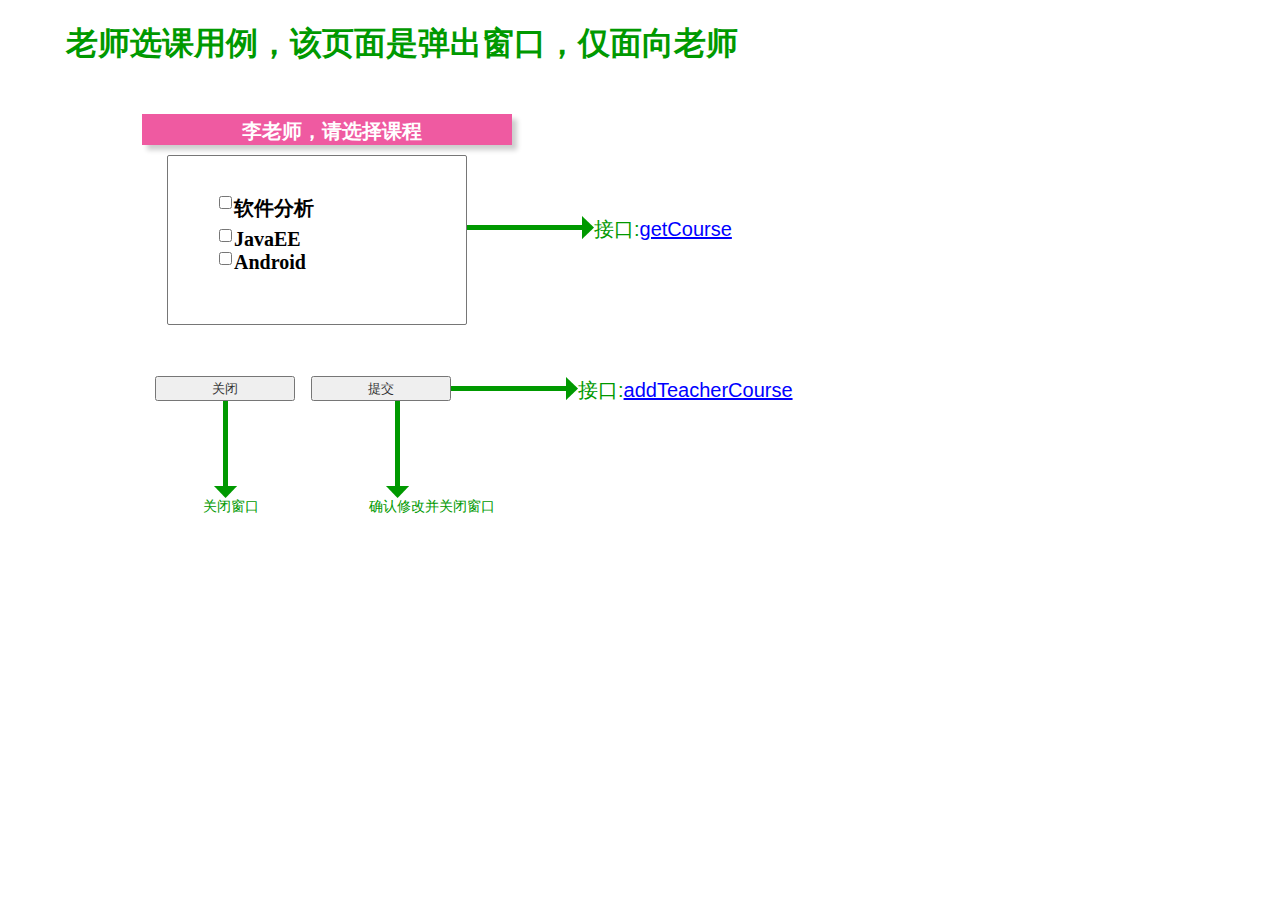
<file: test6/ui/老师选课.html>
﻿<!DOCTYPE html>
<html>
  <head>
    <title>老师选课</title>
    <meta http-equiv="X-UA-Compatible" content="IE=edge"/>
    <meta http-equiv="content-type" content="text/html; charset=utf-8"/>
    <meta name="apple-mobile-web-app-capable" content="yes"/>
    <link href="resources/css/jquery-ui-themes.css" type="text/css" rel="stylesheet"/>
    <link href="resources/css/axure_rp_page.css" type="text/css" rel="stylesheet"/>
    <link href="data/styles.css" type="text/css" rel="stylesheet"/>
    <link href="files/老师选课/styles.css" type="text/css" rel="stylesheet"/>
    <script src="resources/scripts/jquery-1.7.1.min.js"></script>
    <script src="resources/scripts/jquery-ui-1.8.10.custom.min.js"></script>
    <script src="resources/scripts/prototypePre.js"></script>
    <script src="data/document.js"></script>
    <script src="resources/scripts/prototypePost.js"></script>
    <script src="files/老师选课/data.js"></script>
    <script type="text/javascript">
      $axure.utils.getTransparentGifPath = function() { return 'resources/images/transparent.gif'; };
      $axure.utils.getOtherPath = function() { return 'resources/Other.html'; };
      $axure.utils.getReloadPath = function() { return 'resources/reload.html'; };
    </script>
  </head>
  <body>
    <div id="base" class="">

      <!-- Unnamed (列表框) -->
      <div id="u102" class="ax_default list_box">
        <select id="u102_input" size="2">
        </select>
      </div>

      <!-- Unnamed (矩形) -->
      <div id="u103" class="ax_default _一级标题">
        <div id="u103_div" class=""></div>
        <div id="u103_text" class="text ">
          <p><span>老师选课用例，该页面是弹出窗口，仅面向老师</span></p>
        </div>
      </div>

      <!-- Unnamed (矩形) -->
      <div id="u104" class="ax_default sticky_4">
        <div id="u104_div" class=""></div>
      </div>

      <!-- Unnamed (矩形) -->
      <div id="u105" class="ax_default label">
        <div id="u105_div" class=""></div>
        <div id="u105_text" class="text ">
          <p><span>李老师，请选择课程</span></p>
        </div>
      </div>

      <!-- Unnamed (复选框) -->
      <div id="u106" class="ax_default checkbox">
        <label for="u106_input" style="position: absolute; left: 0px;">
          <div id="u106_text" class="text ">
            <p><span>软件分析</span></p>
          </div>
        </label>
        <input id="u106_input" type="checkbox" value="checkbox"/>
      </div>

      <!-- Unnamed (复选框) -->
      <div id="u107" class="ax_default checkbox">
        <label for="u107_input" style="position: absolute; left: 0px;">
          <div id="u107_text" class="text ">
            <p><span>JavaEE</span></p>
          </div>
        </label>
        <input id="u107_input" type="checkbox" value="checkbox"/>
      </div>

      <!-- Unnamed (复选框) -->
      <div id="u108" class="ax_default checkbox">
        <label for="u108_input" style="position: absolute; left: 0px;">
          <div id="u108_text" class="text ">
            <p><span>Android</span></p>
          </div>
        </label>
        <input id="u108_input" type="checkbox" value="checkbox"/>
      </div>

      <!-- Unnamed (提交按钮) -->
      <div id="u109" class="ax_default html_button">
        <input id="u109_input" type="submit" value="提交"/>
      </div>

      <!-- Unnamed (提交按钮) -->
      <div id="u110" class="ax_default html_button">
        <input id="u110_input" type="submit" value="关闭"/>
      </div>

      <!-- Unnamed (垂直线) -->
      <div id="u111" class="ax_default arrow">
        <img id="u111_img" class="img " src="images/老师选课/u111.png"/>
      </div>

      <!-- Unnamed (垂直线) -->
      <div id="u112" class="ax_default arrow">
        <img id="u112_img" class="img " src="images/老师选课/u111.png"/>
      </div>

      <!-- Unnamed (矩形) -->
      <div id="u113" class="ax_default label">
        <div id="u113_div" class=""></div>
        <div id="u113_text" class="text ">
          <p><span>关闭窗口</span></p>
        </div>
      </div>

      <!-- Unnamed (矩形) -->
      <div id="u114" class="ax_default label">
        <div id="u114_div" class=""></div>
        <div id="u114_text" class="text ">
          <p><span>确认修改并关闭窗口</span></p>
        </div>
      </div>

      <!-- Unnamed (水平线) -->
      <div id="u115" class="ax_default arrow">
        <img id="u115_img" class="img " src="images/老师选课/u115.png"/>
      </div>

      <!-- Unnamed (矩形) -->
      <div id="u116" class="ax_default label">
        <div id="u116_div" class=""></div>
        <div id="u116_text" class="text ">
          <p><span style="color:#009900;">接口:</span><a id="u117" class="link"><span style="text-decoration:underline;color:#0000FF;">addTeacherCourse</span></a></p>
        </div>
      </div>

      <!-- Unnamed (水平线) -->
      <div id="u118" class="ax_default arrow">
        <img id="u118_img" class="img " src="images/老师选课/u115.png"/>
      </div>

      <!-- Unnamed (矩形) -->
      <div id="u119" class="ax_default label">
        <div id="u119_div" class=""></div>
        <div id="u119_text" class="text ">
          <p><span style="color:#009900;">接口:</span><a id="u120" class="link"><span style="text-decoration:underline;color:#0000FF;">getCourse</span></a></p>
        </div>
      </div>
    </div>
  </body>
</html>
</file>
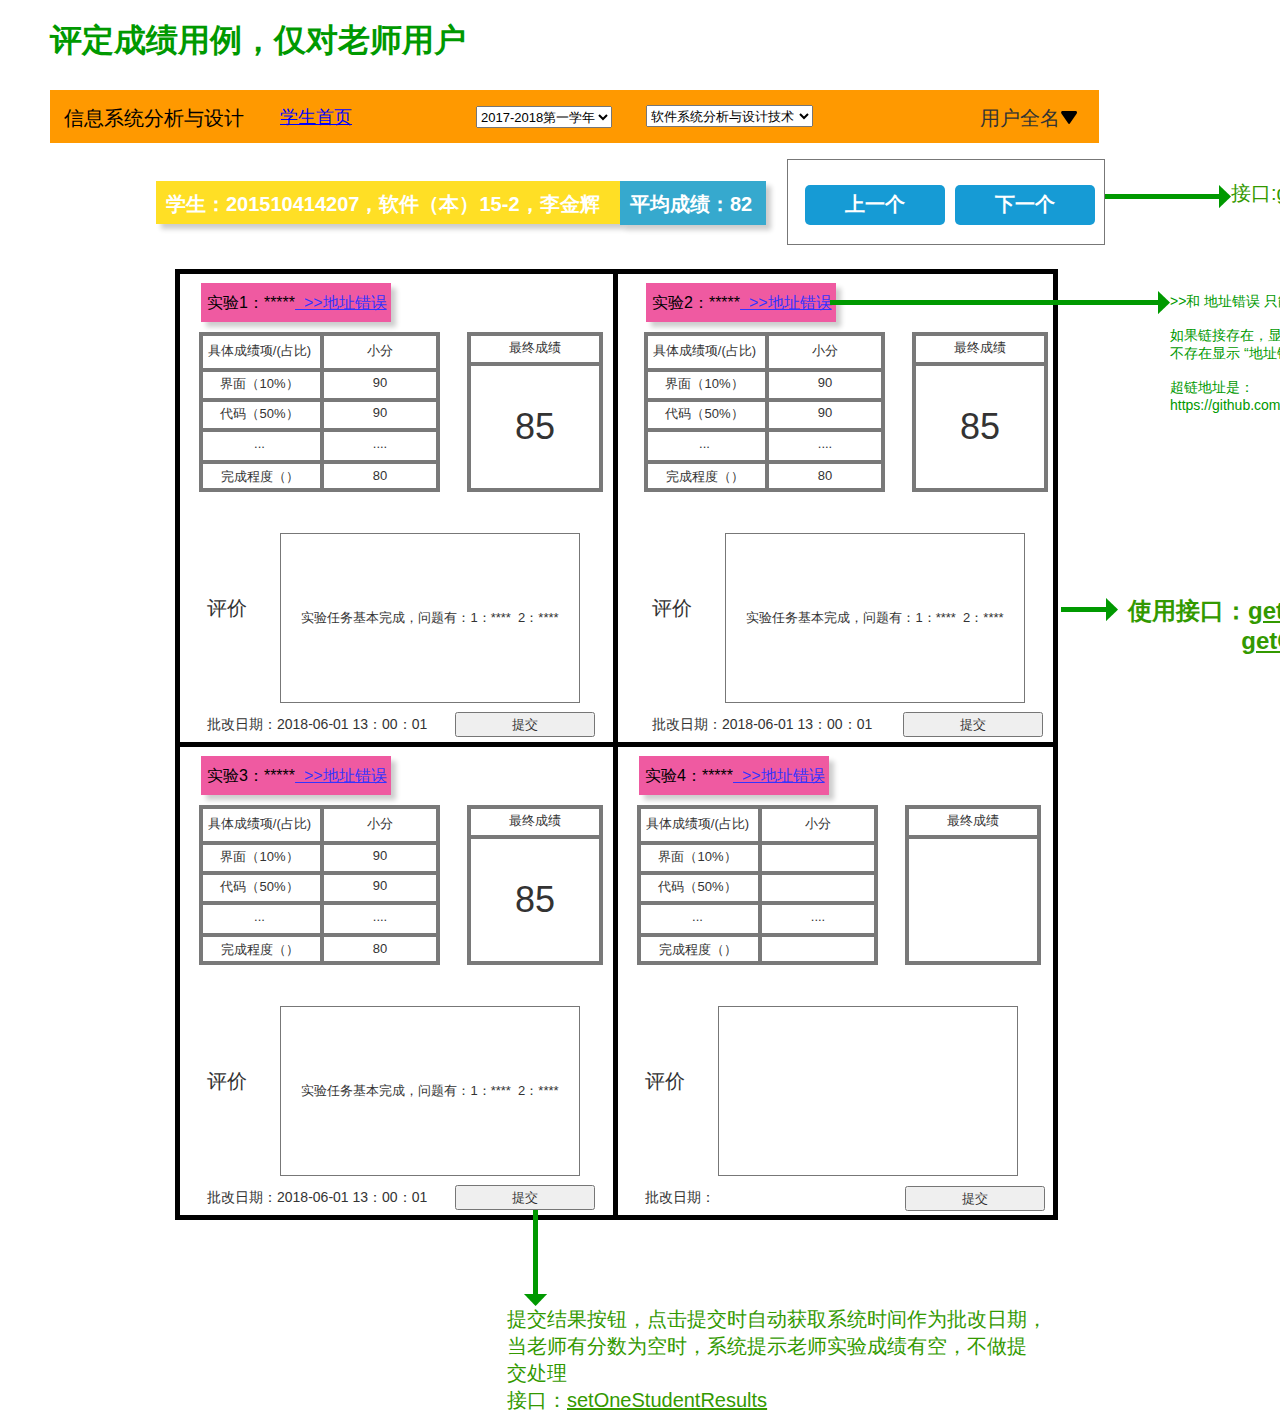
<file: test6/ui/评定成绩.html>
﻿<!DOCTYPE html>
<html>
  <head>
    <title>评定成绩</title>
    <meta http-equiv="X-UA-Compatible" content="IE=edge"/>
    <meta http-equiv="content-type" content="text/html; charset=utf-8"/>
    <meta name="apple-mobile-web-app-capable" content="yes"/>
    <link href="resources/css/jquery-ui-themes.css" type="text/css" rel="stylesheet"/>
    <link href="resources/css/axure_rp_page.css" type="text/css" rel="stylesheet"/>
    <link href="data/styles.css" type="text/css" rel="stylesheet"/>
    <link href="files/评定成绩/styles.css" type="text/css" rel="stylesheet"/>
    <script src="resources/scripts/jquery-1.7.1.min.js"></script>
    <script src="resources/scripts/jquery-ui-1.8.10.custom.min.js"></script>
    <script src="resources/scripts/prototypePre.js"></script>
    <script src="data/document.js"></script>
    <script src="resources/scripts/prototypePost.js"></script>
    <script src="files/评定成绩/data.js"></script>
    <script type="text/javascript">
      $axure.utils.getTransparentGifPath = function() { return 'resources/images/transparent.gif'; };
      $axure.utils.getOtherPath = function() { return 'resources/Other.html'; };
      $axure.utils.getReloadPath = function() { return 'resources/reload.html'; };
    </script>
  </head>
  <body>
    <div id="base" class="">

      <!-- Unnamed (矩形) -->
      <div id="u339" class="ax_default box_1">
        <div id="u339_div" class=""></div>
      </div>

      <!-- 顶部状态栏 (矩形) -->
      <div id="u340" class="ax_default box_3 selected" data-label="顶部状态栏">
        <div id="u340_div" class="selected"></div>
      </div>

      <!-- Unnamed (矩形) -->
      <div id="u341" class="ax_default label">
        <div id="u341_div" class=""></div>
        <div id="u341_text" class="text ">
          <p><span>信息系统分析与设计</span></p>
        </div>
      </div>

      <!-- Unnamed (矩形) -->
      <div id="u342" class="ax_default _文本段落">
        <div id="u342_div" class=""></div>
        <div id="u342_text" class="text ">
          <p><a id="u343" class="link"><span style="text-decoration:underline;">学生首页</span></a></p>
        </div>
      </div>

      <!-- Unnamed (矩形) -->
      <div id="u344" class="ax_default label">
        <div id="u344_div" class=""></div>
        <div id="u344_text" class="text ">
          <p><span>用户全名</span></p>
        </div>
      </div>

      <!-- Unnamed (下拉列表框) -->
      <div id="u345" class="ax_default droplist">
        <select id="u345_input">
          <option value="2017-2018第一学年">2017-2018第一学年</option>
          <option value="2017-2018第二学年">2017-2018第二学年</option>
        </select>
      </div>

      <!-- Unnamed (下拉列表框) -->
      <div id="u346" class="ax_default droplist">
        <select id="u346_input">
          <option value="软件系统分析与设计技术">软件系统分析与设计技术</option>
          <option value="IT新技术">IT新技术</option>
        </select>
      </div>

      <!-- Unnamed (形状) -->
      <div id="u347" class="ax_default icon">
        <img id="u347_img" class="img " src="images/查看成绩/u168.png"/>
      </div>

      <!-- Unnamed (矩形) -->
      <div id="u348" class="ax_default sticky_1">
        <div id="u348_div" class=""></div>
        <div id="u348_text" class="text ">
          <p><span>学生：201510414207，软件（本）15-2，李金辉</span></p>
        </div>
      </div>

      <!-- Unnamed (矩形) -->
      <div id="u349" class="ax_default sticky_2">
        <div id="u349_div" class=""></div>
        <div id="u349_text" class="text ">
          <p><span>平均成绩：82</span></p>
        </div>
      </div>

      <!-- Unnamed (矩形) -->
      <div id="u350" class="ax_default box_1">
        <div id="u350_div" class=""></div>
      </div>

      <!-- Unnamed (矩形) -->
      <div id="u351" class="ax_default sticky_4">
        <div id="u351_div" class=""></div>
      </div>

      <!-- Unnamed (矩形) -->
      <div id="u352" class="ax_default label">
        <div id="u352_div" class=""></div>
        <div id="u352_text" class="text ">
          <p><span style="color:#000000;">实验1：*****</span><span style="text-decoration:underline;color:#3333FF;">&nbsp; &gt;&gt;地址错误</span></p>
        </div>
      </div>

      <!-- Unnamed (表格) -->
      <div id="u353" class="ax_default">

        <!-- Unnamed (单元格) -->
        <div id="u354" class="ax_default table_cell">
          <img id="u354_img" class="img " src="images/查看成绩/u175.png"/>
          <div id="u354_text" class="text ">
            <p><span>具体成绩项/(占比)</span></p>
          </div>
        </div>

        <!-- Unnamed (单元格) -->
        <div id="u355" class="ax_default table_cell">
          <img id="u355_img" class="img " src="images/查看成绩/u176.png"/>
          <div id="u355_text" class="text ">
            <p><span>小分</span></p>
          </div>
        </div>

        <!-- Unnamed (单元格) -->
        <div id="u356" class="ax_default table_cell">
          <img id="u356_img" class="img " src="images/查看成绩/u177.png"/>
          <div id="u356_text" class="text ">
            <p><span>界面（10%）</span></p>
          </div>
        </div>

        <!-- Unnamed (单元格) -->
        <div id="u357" class="ax_default table_cell">
          <img id="u357_img" class="img " src="images/查看成绩/u178.png"/>
          <div id="u357_text" class="text ">
            <p><span>90</span></p>
          </div>
        </div>

        <!-- Unnamed (单元格) -->
        <div id="u358" class="ax_default table_cell">
          <img id="u358_img" class="img " src="images/查看成绩/u177.png"/>
          <div id="u358_text" class="text ">
            <p><span>代码（50%）</span></p>
          </div>
        </div>

        <!-- Unnamed (单元格) -->
        <div id="u359" class="ax_default table_cell">
          <img id="u359_img" class="img " src="images/查看成绩/u178.png"/>
          <div id="u359_text" class="text ">
            <p><span>90</span></p>
          </div>
        </div>

        <!-- Unnamed (单元格) -->
        <div id="u360" class="ax_default table_cell">
          <img id="u360_img" class="img " src="images/查看成绩/u181.png"/>
          <div id="u360_text" class="text ">
            <p><span>...</span></p>
          </div>
        </div>

        <!-- Unnamed (单元格) -->
        <div id="u361" class="ax_default table_cell">
          <img id="u361_img" class="img " src="images/查看成绩/u182.png"/>
          <div id="u361_text" class="text ">
            <p><span>....</span></p>
          </div>
        </div>

        <!-- Unnamed (单元格) -->
        <div id="u362" class="ax_default table_cell">
          <img id="u362_img" class="img " src="images/查看成绩/u183.png"/>
          <div id="u362_text" class="text ">
            <p><span>完成程度（）</span></p>
          </div>
        </div>

        <!-- Unnamed (单元格) -->
        <div id="u363" class="ax_default table_cell">
          <img id="u363_img" class="img " src="images/查看成绩/u184.png"/>
          <div id="u363_text" class="text ">
            <p><span>80</span></p>
          </div>
        </div>
      </div>

      <!-- Unnamed (表格) -->
      <div id="u364" class="ax_default">

        <!-- Unnamed (单元格) -->
        <div id="u365" class="ax_default table_cell">
          <img id="u365_img" class="img " src="images/查看成绩/u186.png"/>
          <div id="u365_text" class="text ">
            <p><span>最终成绩</span></p>
          </div>
        </div>

        <!-- Unnamed (单元格) -->
        <div id="u366" class="ax_default table_cell">
          <img id="u366_img" class="img " src="images/查看成绩/u187.png"/>
          <div id="u366_text" class="text ">
            <p><span>85</span></p>
          </div>
        </div>
      </div>

      <!-- Unnamed (矩形) -->
      <div id="u367" class="ax_default box_1">
        <div id="u367_div" class=""></div>
        <div id="u367_text" class="text ">
          <p><span>实验任务基本完成，问题有：1：****  2：****</span></p>
        </div>
      </div>

      <!-- Unnamed (矩形) -->
      <div id="u368" class="ax_default label">
        <div id="u368_div" class=""></div>
        <div id="u368_text" class="text ">
          <p><span>评价</span></p>
        </div>
      </div>

      <!-- Unnamed (矩形) -->
      <div id="u369" class="ax_default label">
        <div id="u369_div" class=""></div>
        <div id="u369_text" class="text ">
          <p><span>批改日期：2018-06-01 13：00：01</span></p>
        </div>
      </div>

      <!-- Unnamed (矩形) -->
      <div id="u370" class="ax_default _一级标题">
        <div id="u370_div" class=""></div>
        <div id="u370_text" class="text ">
          <p><span>评定成绩用例，仅对老师用户</span></p>
        </div>
      </div>

      <!-- Unnamed (矩形) -->
      <div id="u371" class="ax_default box_1">
        <div id="u371_div" class=""></div>
      </div>

      <!-- Unnamed (矩形) -->
      <div id="u372" class="ax_default sticky_4">
        <div id="u372_div" class=""></div>
      </div>

      <!-- Unnamed (矩形) -->
      <div id="u373" class="ax_default label">
        <div id="u373_div" class=""></div>
        <div id="u373_text" class="text ">
          <p><span style="color:#000000;">实验2：*****</span><span style="text-decoration:underline;color:#3333FF;">&nbsp; &gt;&gt;地址错误</span></p>
        </div>
      </div>

      <!-- Unnamed (表格) -->
      <div id="u374" class="ax_default">

        <!-- Unnamed (单元格) -->
        <div id="u375" class="ax_default table_cell">
          <img id="u375_img" class="img " src="images/查看成绩/u175.png"/>
          <div id="u375_text" class="text ">
            <p><span>具体成绩项/(占比)</span></p>
          </div>
        </div>

        <!-- Unnamed (单元格) -->
        <div id="u376" class="ax_default table_cell">
          <img id="u376_img" class="img " src="images/查看成绩/u176.png"/>
          <div id="u376_text" class="text ">
            <p><span>小分</span></p>
          </div>
        </div>

        <!-- Unnamed (单元格) -->
        <div id="u377" class="ax_default table_cell">
          <img id="u377_img" class="img " src="images/查看成绩/u177.png"/>
          <div id="u377_text" class="text ">
            <p><span>界面（10%）</span></p>
          </div>
        </div>

        <!-- Unnamed (单元格) -->
        <div id="u378" class="ax_default table_cell">
          <img id="u378_img" class="img " src="images/查看成绩/u178.png"/>
          <div id="u378_text" class="text ">
            <p><span>90</span></p>
          </div>
        </div>

        <!-- Unnamed (单元格) -->
        <div id="u379" class="ax_default table_cell">
          <img id="u379_img" class="img " src="images/查看成绩/u177.png"/>
          <div id="u379_text" class="text ">
            <p><span>代码（50%）</span></p>
          </div>
        </div>

        <!-- Unnamed (单元格) -->
        <div id="u380" class="ax_default table_cell">
          <img id="u380_img" class="img " src="images/查看成绩/u178.png"/>
          <div id="u380_text" class="text ">
            <p><span>90</span></p>
          </div>
        </div>

        <!-- Unnamed (单元格) -->
        <div id="u381" class="ax_default table_cell">
          <img id="u381_img" class="img " src="images/查看成绩/u181.png"/>
          <div id="u381_text" class="text ">
            <p><span>...</span></p>
          </div>
        </div>

        <!-- Unnamed (单元格) -->
        <div id="u382" class="ax_default table_cell">
          <img id="u382_img" class="img " src="images/查看成绩/u182.png"/>
          <div id="u382_text" class="text ">
            <p><span>....</span></p>
          </div>
        </div>

        <!-- Unnamed (单元格) -->
        <div id="u383" class="ax_default table_cell">
          <img id="u383_img" class="img " src="images/查看成绩/u183.png"/>
          <div id="u383_text" class="text ">
            <p><span>完成程度（）</span></p>
          </div>
        </div>

        <!-- Unnamed (单元格) -->
        <div id="u384" class="ax_default table_cell">
          <img id="u384_img" class="img " src="images/查看成绩/u184.png"/>
          <div id="u384_text" class="text ">
            <p><span>80</span></p>
          </div>
        </div>
      </div>

      <!-- Unnamed (表格) -->
      <div id="u385" class="ax_default">

        <!-- Unnamed (单元格) -->
        <div id="u386" class="ax_default table_cell">
          <img id="u386_img" class="img " src="images/查看成绩/u186.png"/>
          <div id="u386_text" class="text ">
            <p><span>最终成绩</span></p>
          </div>
        </div>

        <!-- Unnamed (单元格) -->
        <div id="u387" class="ax_default table_cell">
          <img id="u387_img" class="img " src="images/查看成绩/u187.png"/>
          <div id="u387_text" class="text ">
            <p><span>85</span></p>
          </div>
        </div>
      </div>

      <!-- Unnamed (矩形) -->
      <div id="u388" class="ax_default box_1">
        <div id="u388_div" class=""></div>
        <div id="u388_text" class="text ">
          <p><span>实验任务基本完成，问题有：1：****  2：****</span></p>
        </div>
      </div>

      <!-- Unnamed (矩形) -->
      <div id="u389" class="ax_default label">
        <div id="u389_div" class=""></div>
        <div id="u389_text" class="text ">
          <p><span>评价</span></p>
        </div>
      </div>

      <!-- Unnamed (矩形) -->
      <div id="u390" class="ax_default label">
        <div id="u390_div" class=""></div>
        <div id="u390_text" class="text ">
          <p><span>批改日期：2018-06-01 13：00：01</span></p>
        </div>
      </div>

      <!-- Unnamed (矩形) -->
      <div id="u391" class="ax_default box_1">
        <div id="u391_div" class=""></div>
      </div>

      <!-- Unnamed (矩形) -->
      <div id="u392" class="ax_default sticky_4">
        <div id="u392_div" class=""></div>
      </div>

      <!-- Unnamed (矩形) -->
      <div id="u393" class="ax_default label">
        <div id="u393_div" class=""></div>
        <div id="u393_text" class="text ">
          <p><span style="color:#000000;">实验3：*****</span><span style="text-decoration:underline;color:#3333FF;">&nbsp; &gt;&gt;地址错误</span></p>
        </div>
      </div>

      <!-- Unnamed (表格) -->
      <div id="u394" class="ax_default">

        <!-- Unnamed (单元格) -->
        <div id="u395" class="ax_default table_cell">
          <img id="u395_img" class="img " src="images/查看成绩/u175.png"/>
          <div id="u395_text" class="text ">
            <p><span>具体成绩项/(占比)</span></p>
          </div>
        </div>

        <!-- Unnamed (单元格) -->
        <div id="u396" class="ax_default table_cell">
          <img id="u396_img" class="img " src="images/查看成绩/u176.png"/>
          <div id="u396_text" class="text ">
            <p><span>小分</span></p>
          </div>
        </div>

        <!-- Unnamed (单元格) -->
        <div id="u397" class="ax_default table_cell">
          <img id="u397_img" class="img " src="images/查看成绩/u177.png"/>
          <div id="u397_text" class="text ">
            <p><span>界面（10%）</span></p>
          </div>
        </div>

        <!-- Unnamed (单元格) -->
        <div id="u398" class="ax_default table_cell">
          <img id="u398_img" class="img " src="images/查看成绩/u178.png"/>
          <div id="u398_text" class="text ">
            <p><span>90</span></p>
          </div>
        </div>

        <!-- Unnamed (单元格) -->
        <div id="u399" class="ax_default table_cell">
          <img id="u399_img" class="img " src="images/查看成绩/u177.png"/>
          <div id="u399_text" class="text ">
            <p><span>代码（50%）</span></p>
          </div>
        </div>

        <!-- Unnamed (单元格) -->
        <div id="u400" class="ax_default table_cell">
          <img id="u400_img" class="img " src="images/查看成绩/u178.png"/>
          <div id="u400_text" class="text ">
            <p><span>90</span></p>
          </div>
        </div>

        <!-- Unnamed (单元格) -->
        <div id="u401" class="ax_default table_cell">
          <img id="u401_img" class="img " src="images/查看成绩/u181.png"/>
          <div id="u401_text" class="text ">
            <p><span>...</span></p>
          </div>
        </div>

        <!-- Unnamed (单元格) -->
        <div id="u402" class="ax_default table_cell">
          <img id="u402_img" class="img " src="images/查看成绩/u182.png"/>
          <div id="u402_text" class="text ">
            <p><span>....</span></p>
          </div>
        </div>

        <!-- Unnamed (单元格) -->
        <div id="u403" class="ax_default table_cell">
          <img id="u403_img" class="img " src="images/查看成绩/u183.png"/>
          <div id="u403_text" class="text ">
            <p><span>完成程度（）</span></p>
          </div>
        </div>

        <!-- Unnamed (单元格) -->
        <div id="u404" class="ax_default table_cell">
          <img id="u404_img" class="img " src="images/查看成绩/u184.png"/>
          <div id="u404_text" class="text ">
            <p><span>80</span></p>
          </div>
        </div>
      </div>

      <!-- Unnamed (表格) -->
      <div id="u405" class="ax_default">

        <!-- Unnamed (单元格) -->
        <div id="u406" class="ax_default table_cell">
          <img id="u406_img" class="img " src="images/查看成绩/u186.png"/>
          <div id="u406_text" class="text ">
            <p><span>最终成绩</span></p>
          </div>
        </div>

        <!-- Unnamed (单元格) -->
        <div id="u407" class="ax_default table_cell">
          <img id="u407_img" class="img " src="images/查看成绩/u187.png"/>
          <div id="u407_text" class="text ">
            <p><span>85</span></p>
          </div>
        </div>
      </div>

      <!-- Unnamed (矩形) -->
      <div id="u408" class="ax_default box_1">
        <div id="u408_div" class=""></div>
        <div id="u408_text" class="text ">
          <p><span>实验任务基本完成，问题有：1：****  2：****</span></p>
        </div>
      </div>

      <!-- Unnamed (矩形) -->
      <div id="u409" class="ax_default label">
        <div id="u409_div" class=""></div>
        <div id="u409_text" class="text ">
          <p><span>评价</span></p>
        </div>
      </div>

      <!-- Unnamed (矩形) -->
      <div id="u410" class="ax_default label">
        <div id="u410_div" class=""></div>
        <div id="u410_text" class="text ">
          <p><span>批改日期：2018-06-01 13：00：01</span></p>
        </div>
      </div>

      <!-- Unnamed (矩形) -->
      <div id="u411" class="ax_default box_1">
        <div id="u411_div" class=""></div>
      </div>

      <!-- Unnamed (矩形) -->
      <div id="u412" class="ax_default sticky_4">
        <div id="u412_div" class=""></div>
      </div>

      <!-- Unnamed (矩形) -->
      <div id="u413" class="ax_default label">
        <div id="u413_div" class=""></div>
        <div id="u413_text" class="text ">
          <p><span style="color:#000000;">实验4：*****</span><span style="text-decoration:underline;color:#3333FF;">&nbsp; &gt;&gt;地址错误</span></p>
        </div>
      </div>

      <!-- Unnamed (表格) -->
      <div id="u414" class="ax_default">

        <!-- Unnamed (单元格) -->
        <div id="u415" class="ax_default table_cell">
          <img id="u415_img" class="img " src="images/查看成绩/u175.png"/>
          <div id="u415_text" class="text ">
            <p><span>具体成绩项/(占比)</span></p>
          </div>
        </div>

        <!-- Unnamed (单元格) -->
        <div id="u416" class="ax_default table_cell">
          <img id="u416_img" class="img " src="images/查看成绩/u176.png"/>
          <div id="u416_text" class="text ">
            <p><span>小分</span></p>
          </div>
        </div>

        <!-- Unnamed (单元格) -->
        <div id="u417" class="ax_default table_cell">
          <img id="u417_img" class="img " src="images/查看成绩/u177.png"/>
          <div id="u417_text" class="text ">
            <p><span>界面（10%）</span></p>
          </div>
        </div>

        <!-- Unnamed (单元格) -->
        <div id="u418" class="ax_default table_cell">
          <img id="u418_img" class="img " src="images/查看成绩/u178.png"/>
        </div>

        <!-- Unnamed (单元格) -->
        <div id="u419" class="ax_default table_cell">
          <img id="u419_img" class="img " src="images/查看成绩/u177.png"/>
          <div id="u419_text" class="text ">
            <p><span>代码（50%）</span></p>
          </div>
        </div>

        <!-- Unnamed (单元格) -->
        <div id="u420" class="ax_default table_cell">
          <img id="u420_img" class="img " src="images/查看成绩/u178.png"/>
        </div>

        <!-- Unnamed (单元格) -->
        <div id="u421" class="ax_default table_cell">
          <img id="u421_img" class="img " src="images/查看成绩/u181.png"/>
          <div id="u421_text" class="text ">
            <p><span>...</span></p>
          </div>
        </div>

        <!-- Unnamed (单元格) -->
        <div id="u422" class="ax_default table_cell">
          <img id="u422_img" class="img " src="images/查看成绩/u182.png"/>
          <div id="u422_text" class="text ">
            <p><span>....</span></p>
          </div>
        </div>

        <!-- Unnamed (单元格) -->
        <div id="u423" class="ax_default table_cell">
          <img id="u423_img" class="img " src="images/查看成绩/u183.png"/>
          <div id="u423_text" class="text ">
            <p><span>完成程度（）</span></p>
          </div>
        </div>

        <!-- Unnamed (单元格) -->
        <div id="u424" class="ax_default table_cell">
          <img id="u424_img" class="img " src="images/查看成绩/u184.png"/>
        </div>
      </div>

      <!-- Unnamed (表格) -->
      <div id="u425" class="ax_default">

        <!-- Unnamed (单元格) -->
        <div id="u426" class="ax_default table_cell">
          <img id="u426_img" class="img " src="images/查看成绩/u186.png"/>
          <div id="u426_text" class="text ">
            <p><span>最终成绩</span></p>
          </div>
        </div>

        <!-- Unnamed (单元格) -->
        <div id="u427" class="ax_default table_cell">
          <img id="u427_img" class="img " src="images/查看成绩/u187.png"/>
        </div>
      </div>

      <!-- Unnamed (矩形) -->
      <div id="u428" class="ax_default box_1">
        <div id="u428_div" class=""></div>
      </div>

      <!-- Unnamed (矩形) -->
      <div id="u429" class="ax_default label">
        <div id="u429_div" class=""></div>
        <div id="u429_text" class="text ">
          <p><span>评价</span></p>
        </div>
      </div>

      <!-- Unnamed (矩形) -->
      <div id="u430" class="ax_default label">
        <div id="u430_div" class=""></div>
        <div id="u430_text" class="text ">
          <p><span>批改日期：</span></p>
        </div>
      </div>

      <!-- Unnamed (水平线) -->
      <div id="u431" class="ax_default arrow">
        <img id="u431_img" class="img " src="images/查看成绩/u252.png"/>
      </div>

      <!-- Unnamed (矩形) -->
      <div id="u432" class="ax_default label">
        <div id="u432_div" class=""></div>
        <div id="u432_text" class="text ">
          <p><span>&gt;&gt;和 地址错误 只能显示一个</span></p><p><span><br></span></p><p><span>如果链接存在，显示 &gt;&gt;，</span></p><p><span>不存在显示 “地址错误”。</span></p><p><span><br></span></p><p><span>超链地址是：</span></p><p><span>https://github.com/GitHub用户名/is_analysis/tree/master/实验名</span></p>
        </div>
      </div>

      <!-- Unnamed (矩形) -->
      <div id="u433" class="ax_default _二级标题">
        <div id="u433_div" class=""></div>
        <div id="u433_text" class="text ">
          <p><span>使用接口：</span><a id="u434" class="link"><span style="text-decoration:underline;">getOneStudentResults</span></a></p><p><span>&nbsp;&nbsp; &nbsp; &nbsp; &nbsp; &nbsp; &nbsp; &nbsp; &nbsp; </span><a id="u435" class="link"><span style="text-decoration:underline;">getCourseStudentsResuts</span></a><span> </span></p>
        </div>
      </div>

      <!-- Unnamed (水平线) -->
      <div id="u436" class="ax_default arrow">
        <img id="u436_img" class="img " src="images/查看成绩/u257.png"/>
      </div>

      <!-- Unnamed (矩形) -->
      <div id="u437" class="ax_default primary_button">
        <div id="u437_div" class=""></div>
        <div id="u437_text" class="text ">
          <p><span>上一个</span></p>
        </div>
      </div>

      <!-- Unnamed (矩形) -->
      <div id="u438" class="ax_default primary_button">
        <div id="u438_div" class=""></div>
        <div id="u438_text" class="text ">
          <p><span>下一个</span></p>
        </div>
      </div>

      <!-- Unnamed (提交按钮) -->
      <div id="u439" class="ax_default html_button">
        <input id="u439_input" type="submit" value="提交"/>
      </div>

      <!-- Unnamed (提交按钮) -->
      <div id="u440" class="ax_default html_button">
        <input id="u440_input" type="submit" value="提交"/>
      </div>

      <!-- Unnamed (提交按钮) -->
      <div id="u441" class="ax_default html_button">
        <input id="u441_input" type="submit" value="提交"/>
      </div>

      <!-- Unnamed (提交按钮) -->
      <div id="u442" class="ax_default html_button">
        <input id="u442_input" type="submit" value="提交"/>
      </div>

      <!-- Unnamed (水平线) -->
      <div id="u443" class="ax_default arrow">
        <img id="u443_img" class="img " src="images/评定成绩/u443.png"/>
      </div>

      <!-- Unnamed (矩形) -->
      <div id="u444" class="ax_default label">
        <div id="u444_div" class=""></div>
        <div id="u444_text" class="text ">
          <p style="font-size:14px;"><span style="font-size:20px;color:#339900;">接口:</span><a id="u445" class="link"><span style="font-size:20px;text-decoration:underline;color:#339900;">getNextPrevStudent</span></a><span> </span></p>
        </div>
      </div>

      <!-- Unnamed (垂直线) -->
      <div id="u446" class="ax_default arrow">
        <img id="u446_img" class="img " src="images/评定成绩/u446.png"/>
      </div>

      <!-- Unnamed (矩形) -->
      <div id="u447" class="ax_default label">
        <div id="u447_div" class=""></div>
        <div id="u447_text" class="text ">
          <p><span style="color:#339900;">提交结果按钮，点击提交时自动获取系统时间作为批改日期，</span></p><p><span style="color:#339900;">当老师有分数为空时，系统提示老师实验成绩有空，不做提</span></p><p><span style="color:#339900;">交处理</span></p><p><span style="color:#339900;">接口：</span><a id="u448" class="link"><span style="text-decoration:underline;color:#339900;">setOneStudentResults</span></a><span> </span></p>
        </div>
      </div>
    </div>
  </body>
</html>
</file>
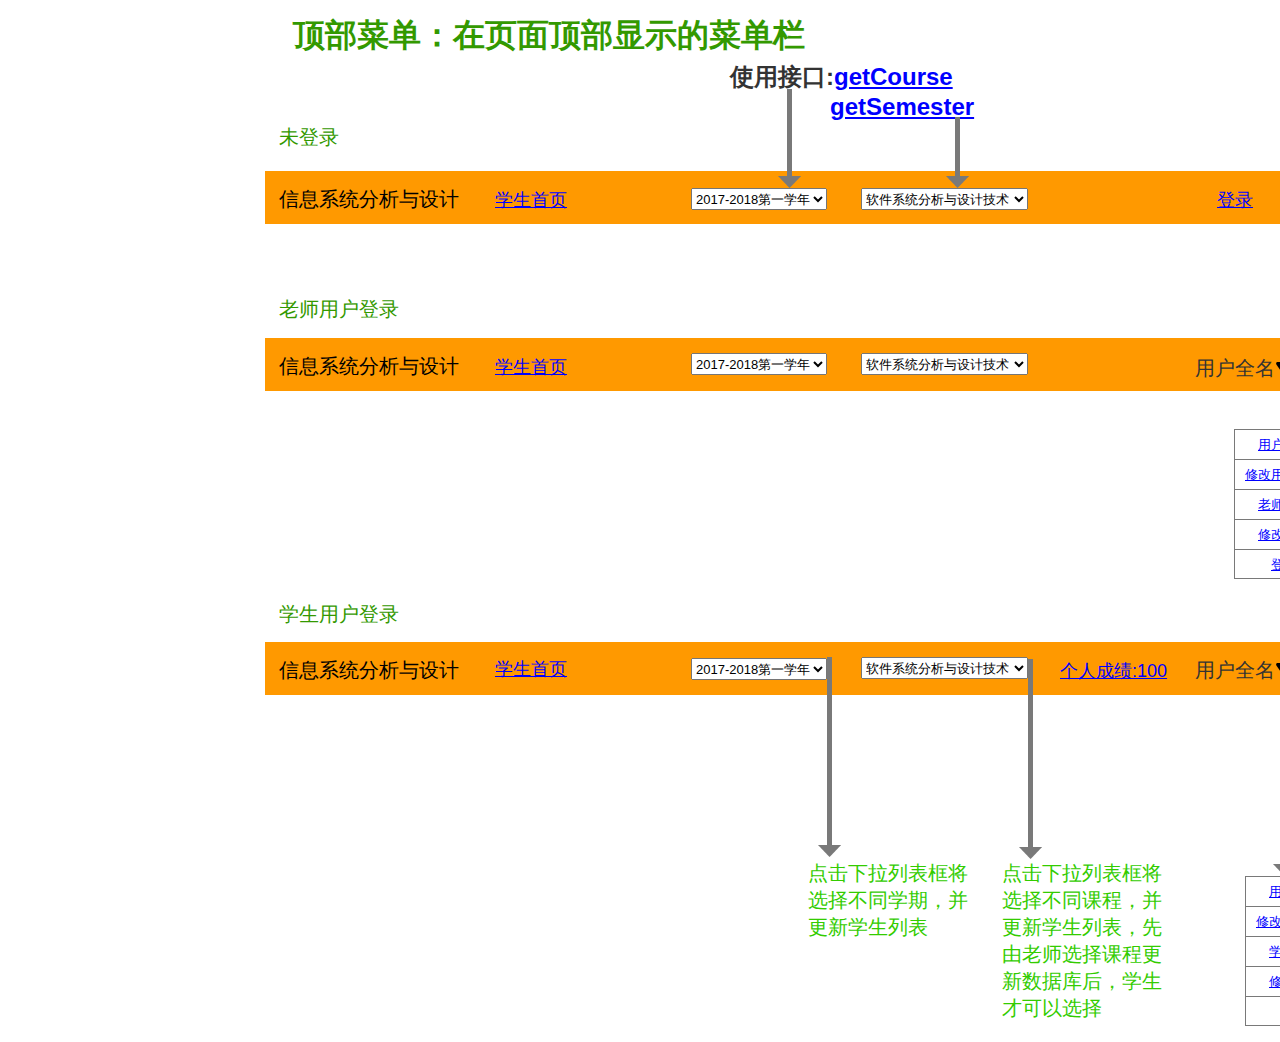
<file: test6/ui/顶部菜单.html>
﻿<!DOCTYPE html>
<html>
  <head>
    <title>顶部菜单</title>
    <meta http-equiv="X-UA-Compatible" content="IE=edge"/>
    <meta http-equiv="content-type" content="text/html; charset=utf-8"/>
    <meta name="apple-mobile-web-app-capable" content="yes"/>
    <link href="resources/css/jquery-ui-themes.css" type="text/css" rel="stylesheet"/>
    <link href="resources/css/axure_rp_page.css" type="text/css" rel="stylesheet"/>
    <link href="data/styles.css" type="text/css" rel="stylesheet"/>
    <link href="files/顶部菜单/styles.css" type="text/css" rel="stylesheet"/>
    <script src="resources/scripts/jquery-1.7.1.min.js"></script>
    <script src="resources/scripts/jquery-ui-1.8.10.custom.min.js"></script>
    <script src="resources/scripts/prototypePre.js"></script>
    <script src="data/document.js"></script>
    <script src="resources/scripts/prototypePost.js"></script>
    <script src="files/顶部菜单/data.js"></script>
    <script type="text/javascript">
      $axure.utils.getTransparentGifPath = function() { return 'resources/images/transparent.gif'; };
      $axure.utils.getOtherPath = function() { return 'resources/Other.html'; };
      $axure.utils.getReloadPath = function() { return 'resources/reload.html'; };
    </script>
  </head>
  <body>
    <div id="base" class="">

      <!-- 顶部状态栏 (矩形) -->
      <div id="u271" class="ax_default box_3 selected" data-label="顶部状态栏">
        <div id="u271_div" class="selected"></div>
      </div>

      <!-- 顶部状态栏 (矩形) -->
      <div id="u272" class="ax_default box_3 selected" data-label="顶部状态栏">
        <div id="u272_div" class="selected"></div>
      </div>

      <!-- 顶部状态栏 (矩形) -->
      <div id="u273" class="ax_default box_3 selected" data-label="顶部状态栏">
        <div id="u273_div" class="selected"></div>
      </div>

      <!-- Unnamed (矩形) -->
      <div id="u274" class="ax_default _一级标题">
        <div id="u274_div" class=""></div>
        <div id="u274_text" class="text ">
          <p><span>顶部菜单：在页面顶部显示的菜单栏</span></p>
        </div>
      </div>

      <!-- Unnamed (矩形) -->
      <div id="u275" class="ax_default label">
        <div id="u275_div" class=""></div>
        <div id="u275_text" class="text ">
          <p><span>信息系统分析与设计</span></p>
        </div>
      </div>

      <!-- Unnamed (矩形) -->
      <div id="u276" class="ax_default label">
        <div id="u276_div" class=""></div>
        <div id="u276_text" class="text ">
          <p><span>信息系统分析与设计</span></p>
        </div>
      </div>

      <!-- Unnamed (矩形) -->
      <div id="u277" class="ax_default label">
        <div id="u277_div" class=""></div>
        <div id="u277_text" class="text ">
          <p><span>信息系统分析与设计</span></p>
        </div>
      </div>

      <!-- Unnamed (矩形) -->
      <div id="u278" class="ax_default label">
        <div id="u278_div" class=""></div>
        <div id="u278_text" class="text ">
          <p><a id="u279" class="link"><span style="text-decoration:underline;">学生首页</span></a></p>
        </div>
      </div>

      <!-- Unnamed (矩形) -->
      <div id="u280" class="ax_default _文本段落">
        <div id="u280_div" class=""></div>
        <div id="u280_text" class="text ">
          <p><a id="u281" class="link"><span style="text-decoration:underline;">学生首页</span></a></p>
        </div>
      </div>

      <!-- Unnamed (矩形) -->
      <div id="u282" class="ax_default label">
        <div id="u282_div" class=""></div>
        <div id="u282_text" class="text ">
          <p><a id="u283" class="link"><span style="text-decoration:underline;">登录</span></a></p>
        </div>
      </div>

      <!-- Unnamed (矩形) -->
      <div id="u284" class="ax_default _文本段落">
        <div id="u284_div" class=""></div>
        <div id="u284_text" class="text ">
          <p><a id="u285" class="link"><span style="text-decoration:underline;">学生首页</span></a></p>
        </div>
      </div>

      <!-- Unnamed (矩形) -->
      <div id="u286" class="ax_default label">
        <div id="u286_div" class=""></div>
        <div id="u286_text" class="text ">
          <p><span>用户全名</span></p>
        </div>
      </div>

      <!-- Unnamed (矩形) -->
      <div id="u287" class="ax_default label">
        <div id="u287_div" class=""></div>
        <div id="u287_text" class="text ">
          <p><span>用户全名</span></p>
        </div>
      </div>

      <!-- Unnamed (矩形) -->
      <div id="u288" class="ax_default label">
        <div id="u288_div" class=""></div>
        <div id="u288_text" class="text ">
          <p><a id="u289" class="link"><span style="text-decoration:underline;">个人成绩:100</span></a></p>
        </div>
      </div>

      <!-- Unnamed (下拉列表框) -->
      <div id="u290" class="ax_default droplist">
        <select id="u290_input">
          <option value="2017-2018第一学年">2017-2018第一学年</option>
          <option value="2017-2018第二学年">2017-2018第二学年</option>
        </select>
      </div>

      <!-- Unnamed (下拉列表框) -->
      <div id="u291" class="ax_default droplist">
        <select id="u291_input">
          <option value="软件系统分析与设计技术">软件系统分析与设计技术</option>
          <option value="IT新技术">IT新技术</option>
        </select>
      </div>

      <!-- Unnamed (下拉列表框) -->
      <div id="u292" class="ax_default droplist">
        <select id="u292_input">
          <option value="2017-2018第一学年">2017-2018第一学年</option>
          <option value="2017-2018第二学年">2017-2018第二学年</option>
        </select>
      </div>

      <!-- Unnamed (下拉列表框) -->
      <div id="u293" class="ax_default droplist">
        <select id="u293_input">
          <option value="2017-2018第一学年">2017-2018第一学年</option>
          <option value="2017-2018第二学年">2017-2018第二学年</option>
        </select>
      </div>

      <!-- Unnamed (下拉列表框) -->
      <div id="u294" class="ax_default droplist">
        <select id="u294_input">
          <option value="软件系统分析与设计技术">软件系统分析与设计技术</option>
          <option value="IT新技术">IT新技术</option>
        </select>
      </div>

      <!-- Unnamed (下拉列表框) -->
      <div id="u295" class="ax_default droplist">
        <select id="u295_input">
          <option value="软件系统分析与设计技术">软件系统分析与设计技术</option>
          <option value="IT新技术">IT新技术</option>
        </select>
      </div>

      <!-- Unnamed (形状) -->
      <div id="u296" class="ax_default icon">
        <img id="u296_img" class="img " src="images/查看成绩/u168.png"/>
      </div>

      <!-- Unnamed (形状) -->
      <div id="u297" class="ax_default icon">
        <img id="u297_img" class="img " src="images/查看成绩/u168.png"/>
      </div>

      <!-- Unnamed (矩形) -->
      <div id="u298" class="ax_default label">
        <div id="u298_div" class=""></div>
        <div id="u298_text" class="text ">
          <p><span>未登录</span></p>
        </div>
      </div>

      <!-- Unnamed (矩形) -->
      <div id="u299" class="ax_default label">
        <div id="u299_div" class=""></div>
        <div id="u299_text" class="text ">
          <p><span>学生用户登录</span></p>
        </div>
      </div>

      <!-- Unnamed (矩形) -->
      <div id="u300" class="ax_default label">
        <div id="u300_div" class=""></div>
        <div id="u300_text" class="text ">
          <p><span>老师用户登录</span></p>
        </div>
      </div>

      <!-- Unnamed (垂直线) -->
      <div id="u301" class="ax_default arrow">
        <img id="u301_img" class="img " src="images/顶部菜单/u301.png"/>
      </div>

      <!-- Unnamed (垂直线) -->
      <div id="u302" class="ax_default arrow">
        <img id="u302_img" class="img " src="images/顶部菜单/u302.png"/>
      </div>

      <!-- Unnamed (矩形) -->
      <div id="u303" class="ax_default label">
        <div id="u303_div" class=""></div>
        <div id="u303_text" class="text ">
          <p><span>点击倒三角按钮时</span></p><p><span>弹出下拉菜单</span></p>
        </div>
      </div>

      <!-- Unnamed (菜单) -->
      <div id="u304" class="ax_default">
        <img id="u304_menu" class="img " src="images/顶部菜单/u304_menu.png" alt="u304_menu"/>

        <!-- Unnamed (表格) -->
        <div id="u305" class="ax_default">

          <!-- Unnamed (Menu Item) -->
          <div id="u306" class="ax_default menu_item">
            <img id="u306_img" class="img " src="images/顶部菜单/u306.png"/>
            <div id="u306_text" class="text ">
              <p><a id="u307" class="link"><span style="text-decoration:underline;">用户信息</span></a></p>
            </div>
          </div>

          <!-- Unnamed (Menu Item) -->
          <div id="u308" class="ax_default menu_item">
            <img id="u308_img" class="img " src="images/顶部菜单/u306.png"/>
            <div id="u308_text" class="text ">
              <p><a id="u309" class="link"><span style="text-decoration:underline;">修改用户信息</span></a></p>
            </div>
          </div>

          <!-- Unnamed (Menu Item) -->
          <div id="u310" class="ax_default menu_item">
            <img id="u310_img" class="img " src="images/顶部菜单/u306.png"/>
            <div id="u310_text" class="text ">
              <p><a id="u311" class="link"><span style="text-decoration:underline;">学生选课</span></a></p>
            </div>
          </div>

          <!-- Unnamed (Menu Item) -->
          <div id="u312" class="ax_default menu_item">
            <img id="u312_img" class="img " src="images/顶部菜单/u306.png"/>
            <div id="u312_text" class="text ">
              <p><a id="u313" class="link"><span style="text-decoration:underline;">修改密码</span></a></p>
            </div>
          </div>

          <!-- Unnamed (Menu Item) -->
          <div id="u314" class="ax_default menu_item">
            <img id="u314_img" class="img " src="images/顶部菜单/u314.png"/>
            <div id="u314_text" class="text ">
              <p><a id="u315" class="link"><span style="text-decoration:underline;">登出</span></a></p>
            </div>
          </div>
        </div>
      </div>

      <!-- Unnamed (矩形) -->
      <div id="u316" class="ax_default label">
        <div id="u316_div" class=""></div>
        <div id="u316_text" class="text ">
          <p><span>登出没有页面，</span></p><p><span>将会转到系统首页</span></p>
        </div>
      </div>

      <!-- Unnamed (垂直线) -->
      <div id="u317" class="ax_default arrow">
        <img id="u317_img" class="img " src="images/顶部菜单/u301.png"/>
      </div>

      <!-- Unnamed (垂直线) -->
      <div id="u318" class="ax_default arrow">
        <img id="u318_img" class="img " src="images/顶部菜单/u301.png"/>
      </div>

      <!-- Unnamed (矩形) -->
      <div id="u319" class="ax_default label">
        <div id="u319_div" class=""></div>
        <div id="u319_text" class="text ">
          <p><span>点击下拉列表框将</span></p><p><span>选择不同学期，并</span></p><p><span>更新学生列表</span></p>
        </div>
      </div>

      <!-- Unnamed (矩形) -->
      <div id="u320" class="ax_default label">
        <div id="u320_div" class=""></div>
        <div id="u320_text" class="text ">
          <p><span>点击下拉列表框将</span></p><p><span>选择不同课程，并</span></p><p><span>更新学生列表，先</span></p><p><span>由老师选择课程更</span></p><p><span>新数据库后，学生</span></p><p><span>才可以选择</span></p>
        </div>
      </div>

      <!-- Unnamed (矩形) -->
      <div id="u321" class="ax_default _二级标题">
        <div id="u321_div" class=""></div>
        <div id="u321_text" class="text ">
          <p><span>使用接口:</span><a id="u322" class="link"><span style="text-decoration:underline;color:#0000FF;">getCourse</span></a></p><p><span>&nbsp;&nbsp; &nbsp; &nbsp; &nbsp; &nbsp; &nbsp; &nbsp; </span><a id="u323" class="link"><span style="text-decoration:underline;color:#0000FF;">getSemester</span></a></p>
        </div>
      </div>

      <!-- Unnamed (垂直线) -->
      <div id="u324" class="ax_default arrow">
        <img id="u324_img" class="img " src="images/顶部菜单/u324.png"/>
      </div>

      <!-- Unnamed (垂直线) -->
      <div id="u325" class="ax_default arrow">
        <img id="u325_img" class="img " src="images/顶部菜单/u325.png"/>
      </div>

      <!-- Unnamed (菜单) -->
      <div id="u326" class="ax_default">
        <img id="u326_menu" class="img " src="images/顶部菜单/u304_menu.png" alt="u326_menu"/>

        <!-- Unnamed (表格) -->
        <div id="u327" class="ax_default">

          <!-- Unnamed (Menu Item) -->
          <div id="u328" class="ax_default menu_item">
            <img id="u328_img" class="img " src="images/顶部菜单/u306.png"/>
            <div id="u328_text" class="text ">
              <p><a id="u329" class="link"><span style="text-decoration:underline;">用户信息</span></a></p>
            </div>
          </div>

          <!-- Unnamed (Menu Item) -->
          <div id="u330" class="ax_default menu_item">
            <img id="u330_img" class="img " src="images/顶部菜单/u306.png"/>
            <div id="u330_text" class="text ">
              <p><a id="u331" class="link"><span style="text-decoration:underline;">修改用户信息</span></a></p>
            </div>
          </div>

          <!-- Unnamed (Menu Item) -->
          <div id="u332" class="ax_default menu_item">
            <img id="u332_img" class="img " src="images/顶部菜单/u306.png"/>
            <div id="u332_text" class="text ">
              <p><a id="u333" class="link"><span style="text-decoration:underline;">老师选课</span></a></p>
            </div>
          </div>

          <!-- Unnamed (Menu Item) -->
          <div id="u334" class="ax_default menu_item">
            <img id="u334_img" class="img " src="images/顶部菜单/u306.png"/>
            <div id="u334_text" class="text ">
              <p><a id="u335" class="link"><span style="text-decoration:underline;">修改密码</span></a></p>
            </div>
          </div>

          <!-- Unnamed (Menu Item) -->
          <div id="u336" class="ax_default menu_item">
            <img id="u336_img" class="img " src="images/顶部菜单/u314.png"/>
            <div id="u336_text" class="text ">
              <p><a id="u337" class="link"><span style="text-decoration:underline;">登出</span></a></p>
            </div>
          </div>
        </div>
      </div>

      <!-- Unnamed (水平线) -->
      <div id="u338" class="compound ax_default arrow" WidgetHeight="2" WidgetWidth="61" CompoundMode="true">
        <img id="u338_img" class="singleImg img " src="images/顶部菜单/u338.png"/>
        <div id="u338p000" class="ax_vector_shape" WidgetTopLeftX="-0.454545454545455" WidgetTopLeftY="-0.25" WidgetTopRightX="0.46969696969697" WidgetTopRightY="-0.25" WidgetBottomLeftX="-0.454545454545455" WidgetBottomLeftY="0.25" WidgetBottomRightX="0.46969696969697" WidgetBottomRightY="0.25">
          <img id="u338p000_img" class="img " src="images/顶部菜单/u338p000.png"/>
        </div>
        <div id="u338p001" class="ax_vector_shape" WidgetTopLeftX="-0.25" WidgetTopLeftY="-0.25" WidgetTopRightX="15" WidgetTopRightY="-0.25" WidgetBottomLeftX="-0.25" WidgetBottomLeftY="0.25" WidgetBottomRightX="15" WidgetBottomRightY="0.25">
          <img id="u338p001_img" class="img " src="images/顶部菜单/u338p001.png"/>
        </div>
        <div id="u338p002" class="ax_vector_shape" WidgetTopLeftX="2.29166666666667" WidgetTopLeftY="0.0416666666666667" WidgetTopRightX="-0.25" WidgetTopRightY="0.0416666666666667" WidgetBottomLeftX="2.29166666666667" WidgetBottomLeftY="-0.0416666666666667" WidgetBottomRightX="-0.25" WidgetBottomRightY="-0.0416666666666667">
          <img id="u338p002_img" class="img " src="images/顶部菜单/u338p002.png"/>
        </div>
      </div>
    </div>
  </body>
</html>
</file>
<file: test6/ui/resources/css/axure_rp_page.css>
﻿/* so the window resize fires within a frame in IE7 */
html, body {
    height: 100%;
}

a {
    color: inherit;
}

p {
    margin: 0px;
    text-rendering: optimizeLegibility;
    font-feature-settings: "kern" 1;
    -webkit-font-feature-settings: "kern";
    -moz-font-feature-settings: "kern";
    -moz-font-feature-settings: "kern=1";
    font-kerning: normal;
}

iframe {
    background: #FFFFFF;
}

/* to match IE with C, FF */
input {
    padding: 1px 0px 1px 0px;
    box-sizing: border-box;
    -moz-box-sizing: border-box;
}

textarea {
    margin: 0px;
    box-sizing: border-box;
    -moz-box-sizing: border-box;
}

div.intcases {
    font-family: arial; 
    font-size: 12px;
    text-align:left; 
    border:1px solid #AAA; 
    background:#FFF none repeat scroll 0% 0%; 
    z-index:9999; 
    visibility:hidden; 
    position:absolute;
    padding: 0px;
    border-radius: 3px;
    white-space: nowrap;
}

div.intcaselink {
    cursor: pointer;
    padding: 3px 8px 3px 8px;
    margin: 5px;
    background:#EEE none repeat scroll 0% 0%; 
    border:1px solid #AAA;
    border-radius: 3px;
}

div.refpageimage {
    position: absolute;
    left: 0px;
    top: 0px;
    font-size: 0px;
    width: 16px;
    height: 16px;
    cursor: pointer;
    background-image: url(images/newwindow.gif);
    background-repeat: no-repeat;
}

div.annnoteimage {
    position: absolute;
    left: 0px;
    top: 0px;
    font-size: 0px;
    /*width: 16px;
    height: 12px;*/
    cursor: help;
    /*background-image: url(images/note.gif);*/
    /*background-repeat: no-repeat;*/
    width: 13px;
    height: 12px;
    padding-top: 1px;
    text-align: center;
    background-color: #138CDD;
    -moz-box-shadow: 1px 1px 3px #aaa;
    -webkit-box-shadow: 1px 1px 3px #aaa;
    box-shadow: 1px 1px 3px #aaa;
}

div.annnoteline {
    display: inline-block;
    width: 9px;
    height: 1px;
    border-bottom: 1px solid white;
    margin-top: 1px;
}

div.annnotelabel {
    position: absolute;
    left: 0px;
    top: 0px;
    font-family: Helvetica,Arial;
    font-size: 10px;
    /*border: 1px solid rgb(166,221,242);*/
    cursor: help;
    /*background:rgb(0,157,217) none repeat scroll 0% 0%;*/ 
    padding: 1px 3px 1px 3px;
    white-space: nowrap;
    color: white;
    
    background-color: #138CDD;
    -moz-box-shadow: 1px 1px 3px #aaa;
    -webkit-box-shadow: 1px 1px 3px #aaa;
    box-shadow: 1px 1px 3px #aaa;
}

.annotation {
    font-size: 12px;
    padding-left: 2px;
    margin-bottom: 5px;
}

.annotationName {
    /*font-size: 13px;
    font-weight: bold;
    margin-bottom: 3px;
    white-space: nowrap;*/

    font-family: 'Trebuchet MS';
    font-size: 14px;
    font-weight: bold;
    margin-bottom: 5px;
    white-space: nowrap;
}

.annotationValue {
    font-family: Arial, Helvetica, Sans-Serif;
    font-size: 12px;
    color: #4a4a4a;
    line-height: 21px;
    margin-bottom: 20px;
}

.noteLink {
    text-decoration: inherit;
    color: inherit;
}

.noteLink:hover {
    background-color: white;
}

/* this is a fix for the issue where dialogs jump around and takes the text-align from the body */
.dialogFix {
    position:absolute;
    text-align:left;
    border: 1px solid #8f949a;
}


@keyframes pulsate {
  from {
    box-shadow: 0 0 10px #15d6ba;
  }
  to {
    box-shadow: 0 0 20px #15d6ba;
  }
}

@-webkit-keyframes pulsate {
  from {
    -webkit-box-shadow: 0 0 10px #15d6ba;
    box-shadow: 0 0 10px #15d6ba;
  }
  to {
    -webkit-box-shadow: 0 0 20px #15d6ba;
    box-shadow: 0 0 20px #15d6ba;
  }
}
 
@-moz-keyframes pulsate {
  from {
    -moz-box-shadow: 0 0 10px #15d6ba;
    box-shadow: 0 0 10px #15d6ba;
  }
  to {
    -moz-box-shadow: 0 0 20px #15d6ba;
    box-shadow: 0 0 20px #15d6ba;
  }
}

.legacyPulsateBorder {
    /*border: 5px solid #15d6ba;
    margin: -5px;*/
    -moz-box-shadow: 0 0 10px 3px #15d6ba;
    box-shadow: 0 0 10px 3px #15d6ba;
}

.pulsateBorder {
  animation-name: pulsate;
  animation-timing-function: ease-in-out;
  animation-duration: 0.9s;
  animation-iteration-count: infinite;
  animation-direction: alternate;
  
  -webkit-animation-name: pulsate;
  -webkit-animation-timing-function: ease-in-out;
  -webkit-animation-duration: 0.9s;
  -webkit-animation-iteration-count: infinite;
  -webkit-animation-direction: alternate;

  -moz-animation-name: pulsate;
  -moz-animation-timing-function: ease-in-out;
  -moz-animation-duration: 0.9s;
  -moz-animation-iteration-count: infinite;
  -moz-animation-direction: alternate;
}

.ax_default_hidden, .ax_default_unplaced{
    display: none;
    visibility: hidden;
}

.widgetNoteSelected {
    -moz-box-shadow: 0 0 10px 3px #138CDD;
    box-shadow: 0 0 10px 3px #138CDD;
    /*-moz-box-shadow: 0 0 20px #3915d6;
    box-shadow: 0 0 20px #3915d6;*/
    /*border: 3px solid #3915d6;*/
    /*margin: -3px;*/
}


.singleImg {
    display: none;
    visibility: hidden;
}
</file>
<file: test6/ui/data/styles.css>
﻿.ax_default {
  font-family:'Arial Normal', 'Arial';
  font-weight:400;
  font-style:normal;
  font-size:13px;
  color:#333333;
  text-align:center;
  line-height:normal;
}
.box_1 {
}
.box_3 {
}
._图片 {
}
.button {
}
.primary_button {
  color:#FFFFFF;
}
._一级标题 {
  font-family:'Arial Normal', 'Arial';
  font-weight:bold;
  font-style:normal;
  font-size:32px;
  text-align:left;
}
._二级标题 {
  font-family:'Arial Normal', 'Arial';
  font-weight:bold;
  font-style:normal;
  font-size:24px;
  text-align:left;
}
._三级标题 {
  font-family:'Arial Normal', 'Arial';
  font-weight:bold;
  font-style:normal;
  font-size:18px;
  text-align:left;
}
._四级标题 {
  font-family:'Arial Normal', 'Arial';
  font-weight:bold;
  font-style:normal;
  font-size:14px;
  text-align:left;
}
._五级标题 {
  font-family:'Arial Normal', 'Arial';
  font-weight:bold;
  font-style:normal;
  text-align:left;
}
._六级标题 {
  font-family:'Arial Normal', 'Arial';
  font-weight:bold;
  font-style:normal;
  font-size:10px;
  text-align:left;
}
.label {
  font-size:14px;
  text-align:left;
}
._文本段落 {
  text-align:left;
}
._文本链接 {
  color:#0000FF;
}
._鼠标悬停文本链接时 {
}
._鼠标按下文本链接时 {
}
.arrow {
}
.text_field {
  color:#000000;
  text-align:left;
}
.text_area {
  color:#000000;
  text-align:left;
}
.droplist {
  color:#000000;
  text-align:left;
}
.list_box {
  color:#000000;
  text-align:left;
}
.checkbox {
  text-align:left;
}
.radio_button {
  text-align:left;
}
.html_button {
  text-align:center;
}
.table_cell {
}
.menu_item {
}
._连接线 {
}
.sticky_1 {
  text-align:left;
}
.sticky_2 {
  text-align:left;
}
.sticky_4 {
  text-align:left;
}
.icon {
}
.flow_shape {
}
</file>
<file: test6/ui/files/index/styles.css>
﻿body {
  margin:0px;
  background-image:none;
  position:static;
  left:auto;
  width:1273px;
  margin-left:0;
  margin-right:0;
  text-align:left;
}
#base {
  position:absolute;
  z-index:0;
}
#u0_div {
  border-width:0px;
  position:absolute;
  left:0px;
  top:0px;
  width:797px;
  height:53px;
  background:inherit;
  background-color:rgba(255, 153, 0, 1);
  border:none;
  border-radius:0px;
  -moz-box-shadow:none;
  -webkit-box-shadow:none;
  box-shadow:none;
  font-size:28px;
  text-decoration:underline;
  color:#0000FF;
}
#u0 {
  border-width:0px;
  position:absolute;
  left:265px;
  top:171px;
  width:797px;
  height:53px;
  font-size:28px;
  text-decoration:underline;
  color:#0000FF;
}
#u0_text {
  border-width:0px;
  position:absolute;
  left:2px;
  top:10px;
  width:793px;
  word-wrap:break-word;
}
#u2 {
  border-width:0px;
  position:absolute;
  left:278px;
  top:264px;
  width:643px;
  height:118px;
}
#u3_img {
  border-width:0px;
  position:absolute;
  left:0px;
  top:0px;
  width:129px;
  height:30px;
}
#u3 {
  border-width:0px;
  position:absolute;
  left:0px;
  top:0px;
  width:129px;
  height:30px;
}
#u3_text {
  border-width:0px;
  position:absolute;
  left:2px;
  top:7px;
  width:125px;
  word-wrap:break-word;
}
#u4_img {
  border-width:0px;
  position:absolute;
  left:0px;
  top:0px;
  width:129px;
  height:30px;
}
#u4 {
  border-width:0px;
  position:absolute;
  left:129px;
  top:0px;
  width:129px;
  height:30px;
}
#u4_text {
  border-width:0px;
  position:absolute;
  left:2px;
  top:7px;
  width:125px;
  word-wrap:break-word;
}
#u5_img {
  border-width:0px;
  position:absolute;
  left:0px;
  top:0px;
  width:129px;
  height:30px;
}
#u5 {
  border-width:0px;
  position:absolute;
  left:258px;
  top:0px;
  width:129px;
  height:30px;
}
#u5_text {
  border-width:0px;
  position:absolute;
  left:2px;
  top:7px;
  width:125px;
  word-wrap:break-word;
}
#u6_img {
  border-width:0px;
  position:absolute;
  left:0px;
  top:0px;
  width:129px;
  height:30px;
}
#u6 {
  border-width:0px;
  position:absolute;
  left:387px;
  top:0px;
  width:129px;
  height:30px;
}
#u6_text {
  border-width:0px;
  position:absolute;
  left:2px;
  top:7px;
  width:125px;
  word-wrap:break-word;
}
#u7_img {
  border-width:0px;
  position:absolute;
  left:0px;
  top:0px;
  width:127px;
  height:30px;
}
#u7 {
  border-width:0px;
  position:absolute;
  left:516px;
  top:0px;
  width:127px;
  height:30px;
}
#u7_text {
  border-width:0px;
  position:absolute;
  left:2px;
  top:7px;
  width:123px;
  word-wrap:break-word;
}
#u8_img {
  border-width:0px;
  position:absolute;
  left:0px;
  top:0px;
  width:129px;
  height:30px;
}
#u8 {
  border-width:0px;
  position:absolute;
  left:0px;
  top:30px;
  width:129px;
  height:30px;
}
#u8_text {
  border-width:0px;
  position:absolute;
  left:2px;
  top:7px;
  width:125px;
  word-wrap:break-word;
}
#u9_img {
  border-width:0px;
  position:absolute;
  left:0px;
  top:0px;
  width:129px;
  height:30px;
}
#u9 {
  border-width:0px;
  position:absolute;
  left:129px;
  top:30px;
  width:129px;
  height:30px;
}
#u9_text {
  border-width:0px;
  position:absolute;
  left:2px;
  top:7px;
  width:125px;
  word-wrap:break-word;
}
#u10_img {
  border-width:0px;
  position:absolute;
  left:0px;
  top:0px;
  width:129px;
  height:30px;
}
#u10 {
  border-width:0px;
  position:absolute;
  left:258px;
  top:30px;
  width:129px;
  height:30px;
}
#u10_text {
  border-width:0px;
  position:absolute;
  left:2px;
  top:7px;
  width:125px;
  word-wrap:break-word;
}
#u11_img {
  border-width:0px;
  position:absolute;
  left:0px;
  top:0px;
  width:129px;
  height:30px;
}
#u11 {
  border-width:0px;
  position:absolute;
  left:387px;
  top:30px;
  width:129px;
  height:30px;
  text-decoration:underline;
  color:#0000FF;
}
#u11_text {
  border-width:0px;
  position:absolute;
  left:2px;
  top:7px;
  width:125px;
  word-wrap:break-word;
}
#u12_img {
  border-width:0px;
  position:absolute;
  left:0px;
  top:0px;
  width:127px;
  height:30px;
}
#u12 {
  border-width:0px;
  position:absolute;
  left:516px;
  top:30px;
  width:127px;
  height:30px;
}
#u12_text {
  border-width:0px;
  position:absolute;
  left:2px;
  top:7px;
  width:123px;
  word-wrap:break-word;
}
#u13_img {
  border-width:0px;
  position:absolute;
  left:0px;
  top:0px;
  width:129px;
  height:28px;
}
#u13 {
  border-width:0px;
  position:absolute;
  left:0px;
  top:60px;
  width:129px;
  height:28px;
}
#u13_text {
  border-width:0px;
  position:absolute;
  left:2px;
  top:6px;
  width:125px;
  word-wrap:break-word;
}
#u14_img {
  border-width:0px;
  position:absolute;
  left:0px;
  top:0px;
  width:129px;
  height:28px;
}
#u14 {
  border-width:0px;
  position:absolute;
  left:129px;
  top:60px;
  width:129px;
  height:28px;
}
#u14_text {
  border-width:0px;
  position:absolute;
  left:2px;
  top:6px;
  width:125px;
  word-wrap:break-word;
}
#u15_img {
  border-width:0px;
  position:absolute;
  left:0px;
  top:0px;
  width:129px;
  height:28px;
}
#u15 {
  border-width:0px;
  position:absolute;
  left:258px;
  top:60px;
  width:129px;
  height:28px;
}
#u15_text {
  border-width:0px;
  position:absolute;
  left:2px;
  top:6px;
  width:125px;
  word-wrap:break-word;
}
#u16_img {
  border-width:0px;
  position:absolute;
  left:0px;
  top:0px;
  width:129px;
  height:28px;
}
#u16 {
  border-width:0px;
  position:absolute;
  left:387px;
  top:60px;
  width:129px;
  height:28px;
  text-decoration:underline;
  color:#0000FF;
}
#u16_text {
  border-width:0px;
  position:absolute;
  left:2px;
  top:6px;
  width:125px;
  word-wrap:break-word;
}
#u17_img {
  border-width:0px;
  position:absolute;
  left:0px;
  top:0px;
  width:127px;
  height:28px;
}
#u17 {
  border-width:0px;
  position:absolute;
  left:516px;
  top:60px;
  width:127px;
  height:28px;
}
#u17_text {
  border-width:0px;
  position:absolute;
  left:2px;
  top:6px;
  width:123px;
  word-wrap:break-word;
}
#u18_img {
  border-width:0px;
  position:absolute;
  left:0px;
  top:0px;
  width:129px;
  height:30px;
}
#u18 {
  border-width:0px;
  position:absolute;
  left:0px;
  top:88px;
  width:129px;
  height:30px;
}
#u18_text {
  border-width:0px;
  position:absolute;
  left:2px;
  top:7px;
  width:125px;
  word-wrap:break-word;
}
#u19_img {
  border-width:0px;
  position:absolute;
  left:0px;
  top:0px;
  width:129px;
  height:30px;
}
#u19 {
  border-width:0px;
  position:absolute;
  left:129px;
  top:88px;
  width:129px;
  height:30px;
}
#u19_text {
  border-width:0px;
  position:absolute;
  left:2px;
  top:7px;
  width:125px;
  word-wrap:break-word;
}
#u20_img {
  border-width:0px;
  position:absolute;
  left:0px;
  top:0px;
  width:129px;
  height:30px;
}
#u20 {
  border-width:0px;
  position:absolute;
  left:258px;
  top:88px;
  width:129px;
  height:30px;
}
#u20_text {
  border-width:0px;
  position:absolute;
  left:2px;
  top:7px;
  width:125px;
  word-wrap:break-word;
}
#u21_img {
  border-width:0px;
  position:absolute;
  left:0px;
  top:0px;
  width:129px;
  height:30px;
}
#u21 {
  border-width:0px;
  position:absolute;
  left:387px;
  top:88px;
  width:129px;
  height:30px;
  text-decoration:underline;
  color:#0000FF;
}
#u21_text {
  border-width:0px;
  position:absolute;
  left:2px;
  top:7px;
  width:125px;
  word-wrap:break-word;
}
#u22_img {
  border-width:0px;
  position:absolute;
  left:0px;
  top:0px;
  width:127px;
  height:30px;
}
#u22 {
  border-width:0px;
  position:absolute;
  left:516px;
  top:88px;
  width:127px;
  height:30px;
}
#u22_text {
  border-width:0px;
  position:absolute;
  left:2px;
  top:7px;
  width:123px;
  word-wrap:break-word;
}
#u23 {
  border-width:0px;
  position:absolute;
  left:278px;
  top:469px;
  width:725px;
  height:118px;
}
#u24_img {
  border-width:0px;
  position:absolute;
  left:0px;
  top:0px;
  width:129px;
  height:30px;
}
#u24 {
  border-width:0px;
  position:absolute;
  left:0px;
  top:0px;
  width:129px;
  height:30px;
}
#u24_text {
  border-width:0px;
  position:absolute;
  left:2px;
  top:7px;
  width:125px;
  word-wrap:break-word;
}
#u25_img {
  border-width:0px;
  position:absolute;
  left:0px;
  top:0px;
  width:129px;
  height:30px;
}
#u25 {
  border-width:0px;
  position:absolute;
  left:129px;
  top:0px;
  width:129px;
  height:30px;
}
#u25_text {
  border-width:0px;
  position:absolute;
  left:2px;
  top:7px;
  width:125px;
  word-wrap:break-word;
}
#u26_img {
  border-width:0px;
  position:absolute;
  left:0px;
  top:0px;
  width:129px;
  height:30px;
}
#u26 {
  border-width:0px;
  position:absolute;
  left:258px;
  top:0px;
  width:129px;
  height:30px;
}
#u26_text {
  border-width:0px;
  position:absolute;
  left:2px;
  top:7px;
  width:125px;
  word-wrap:break-word;
}
#u27_img {
  border-width:0px;
  position:absolute;
  left:0px;
  top:0px;
  width:129px;
  height:30px;
}
#u27 {
  border-width:0px;
  position:absolute;
  left:387px;
  top:0px;
  width:129px;
  height:30px;
}
#u27_text {
  border-width:0px;
  position:absolute;
  left:2px;
  top:7px;
  width:125px;
  word-wrap:break-word;
}
#u28_img {
  border-width:0px;
  position:absolute;
  left:0px;
  top:0px;
  width:127px;
  height:30px;
}
#u28 {
  border-width:0px;
  position:absolute;
  left:516px;
  top:0px;
  width:127px;
  height:30px;
}
#u28_text {
  border-width:0px;
  position:absolute;
  left:2px;
  top:7px;
  width:123px;
  word-wrap:break-word;
}
#u29_img {
  border-width:0px;
  position:absolute;
  left:0px;
  top:0px;
  width:82px;
  height:30px;
}
#u29 {
  border-width:0px;
  position:absolute;
  left:643px;
  top:0px;
  width:82px;
  height:30px;
}
#u29_text {
  border-width:0px;
  position:absolute;
  left:2px;
  top:7px;
  width:78px;
  word-wrap:break-word;
}
#u30_img {
  border-width:0px;
  position:absolute;
  left:0px;
  top:0px;
  width:129px;
  height:30px;
}
#u30 {
  border-width:0px;
  position:absolute;
  left:0px;
  top:30px;
  width:129px;
  height:30px;
}
#u30_text {
  border-width:0px;
  position:absolute;
  left:2px;
  top:7px;
  width:125px;
  word-wrap:break-word;
}
#u31_img {
  border-width:0px;
  position:absolute;
  left:0px;
  top:0px;
  width:129px;
  height:30px;
}
#u31 {
  border-width:0px;
  position:absolute;
  left:129px;
  top:30px;
  width:129px;
  height:30px;
}
#u31_text {
  border-width:0px;
  position:absolute;
  left:2px;
  top:7px;
  width:125px;
  word-wrap:break-word;
}
#u32_img {
  border-width:0px;
  position:absolute;
  left:0px;
  top:0px;
  width:129px;
  height:30px;
}
#u32 {
  border-width:0px;
  position:absolute;
  left:258px;
  top:30px;
  width:129px;
  height:30px;
}
#u32_text {
  border-width:0px;
  position:absolute;
  left:2px;
  top:7px;
  width:125px;
  word-wrap:break-word;
}
#u33_img {
  border-width:0px;
  position:absolute;
  left:0px;
  top:0px;
  width:129px;
  height:30px;
}
#u33 {
  border-width:0px;
  position:absolute;
  left:387px;
  top:30px;
  width:129px;
  height:30px;
  text-decoration:underline;
  color:#0000FF;
}
#u33_text {
  border-width:0px;
  position:absolute;
  left:2px;
  top:7px;
  width:125px;
  word-wrap:break-word;
}
#u34_img {
  border-width:0px;
  position:absolute;
  left:0px;
  top:0px;
  width:127px;
  height:30px;
}
#u34 {
  border-width:0px;
  position:absolute;
  left:516px;
  top:30px;
  width:127px;
  height:30px;
}
#u34_text {
  border-width:0px;
  position:absolute;
  left:2px;
  top:7px;
  width:123px;
  word-wrap:break-word;
}
#u35_img {
  border-width:0px;
  position:absolute;
  left:0px;
  top:0px;
  width:82px;
  height:30px;
}
#u35 {
  border-width:0px;
  position:absolute;
  left:643px;
  top:30px;
  width:82px;
  height:30px;
}
#u35_text {
  border-width:0px;
  position:absolute;
  left:0px;
  top:0px;
  width:0px;
  visibility:hidden;
  word-wrap:break-word;
}
#u36_img {
  border-width:0px;
  position:absolute;
  left:0px;
  top:0px;
  width:129px;
  height:28px;
}
#u36 {
  border-width:0px;
  position:absolute;
  left:0px;
  top:60px;
  width:129px;
  height:28px;
}
#u36_text {
  border-width:0px;
  position:absolute;
  left:2px;
  top:6px;
  width:125px;
  word-wrap:break-word;
}
#u37_img {
  border-width:0px;
  position:absolute;
  left:0px;
  top:0px;
  width:129px;
  height:28px;
}
#u37 {
  border-width:0px;
  position:absolute;
  left:129px;
  top:60px;
  width:129px;
  height:28px;
}
#u37_text {
  border-width:0px;
  position:absolute;
  left:2px;
  top:6px;
  width:125px;
  word-wrap:break-word;
}
#u38_img {
  border-width:0px;
  position:absolute;
  left:0px;
  top:0px;
  width:129px;
  height:28px;
}
#u38 {
  border-width:0px;
  position:absolute;
  left:258px;
  top:60px;
  width:129px;
  height:28px;
}
#u38_text {
  border-width:0px;
  position:absolute;
  left:2px;
  top:6px;
  width:125px;
  word-wrap:break-word;
}
#u39_img {
  border-width:0px;
  position:absolute;
  left:0px;
  top:0px;
  width:129px;
  height:28px;
}
#u39 {
  border-width:0px;
  position:absolute;
  left:387px;
  top:60px;
  width:129px;
  height:28px;
  text-decoration:underline;
  color:#0000FF;
}
#u39_text {
  border-width:0px;
  position:absolute;
  left:2px;
  top:6px;
  width:125px;
  word-wrap:break-word;
}
#u40_img {
  border-width:0px;
  position:absolute;
  left:0px;
  top:0px;
  width:127px;
  height:28px;
}
#u40 {
  border-width:0px;
  position:absolute;
  left:516px;
  top:60px;
  width:127px;
  height:28px;
}
#u40_text {
  border-width:0px;
  position:absolute;
  left:2px;
  top:6px;
  width:123px;
  word-wrap:break-word;
}
#u41_img {
  border-width:0px;
  position:absolute;
  left:0px;
  top:0px;
  width:82px;
  height:28px;
}
#u41 {
  border-width:0px;
  position:absolute;
  left:643px;
  top:60px;
  width:82px;
  height:28px;
  text-decoration:underline;
  color:#0000FF;
}
#u41_text {
  border-width:0px;
  position:absolute;
  left:2px;
  top:6px;
  width:78px;
  word-wrap:break-word;
}
#u43_img {
  border-width:0px;
  position:absolute;
  left:0px;
  top:0px;
  width:129px;
  height:30px;
}
#u43 {
  border-width:0px;
  position:absolute;
  left:0px;
  top:88px;
  width:129px;
  height:30px;
}
#u43_text {
  border-width:0px;
  position:absolute;
  left:2px;
  top:7px;
  width:125px;
  word-wrap:break-word;
}
#u44_img {
  border-width:0px;
  position:absolute;
  left:0px;
  top:0px;
  width:129px;
  height:30px;
}
#u44 {
  border-width:0px;
  position:absolute;
  left:129px;
  top:88px;
  width:129px;
  height:30px;
}
#u44_text {
  border-width:0px;
  position:absolute;
  left:2px;
  top:7px;
  width:125px;
  word-wrap:break-word;
}
#u45_img {
  border-width:0px;
  position:absolute;
  left:0px;
  top:0px;
  width:129px;
  height:30px;
}
#u45 {
  border-width:0px;
  position:absolute;
  left:258px;
  top:88px;
  width:129px;
  height:30px;
}
#u45_text {
  border-width:0px;
  position:absolute;
  left:2px;
  top:7px;
  width:125px;
  word-wrap:break-word;
}
#u46_img {
  border-width:0px;
  position:absolute;
  left:0px;
  top:0px;
  width:129px;
  height:30px;
}
#u46 {
  border-width:0px;
  position:absolute;
  left:387px;
  top:88px;
  width:129px;
  height:30px;
  text-decoration:underline;
  color:#0000FF;
}
#u46_text {
  border-width:0px;
  position:absolute;
  left:2px;
  top:7px;
  width:125px;
  word-wrap:break-word;
}
#u47_img {
  border-width:0px;
  position:absolute;
  left:0px;
  top:0px;
  width:127px;
  height:30px;
}
#u47 {
  border-width:0px;
  position:absolute;
  left:516px;
  top:88px;
  width:127px;
  height:30px;
}
#u47_text {
  border-width:0px;
  position:absolute;
  left:2px;
  top:7px;
  width:123px;
  word-wrap:break-word;
}
#u48_img {
  border-width:0px;
  position:absolute;
  left:0px;
  top:0px;
  width:82px;
  height:30px;
}
#u48 {
  border-width:0px;
  position:absolute;
  left:643px;
  top:88px;
  width:82px;
  height:30px;
}
#u48_text {
  border-width:0px;
  position:absolute;
  left:0px;
  top:0px;
  width:0px;
  visibility:hidden;
  word-wrap:break-word;
}
#u49 {
  border-width:0px;
  position:absolute;
  left:278px;
  top:654px;
  width:995px;
  height:118px;
}
#u50_img {
  border-width:0px;
  position:absolute;
  left:0px;
  top:0px;
  width:129px;
  height:30px;
}
#u50 {
  border-width:0px;
  position:absolute;
  left:0px;
  top:0px;
  width:129px;
  height:30px;
}
#u50_text {
  border-width:0px;
  position:absolute;
  left:2px;
  top:7px;
  width:125px;
  word-wrap:break-word;
}
#u51_img {
  border-width:0px;
  position:absolute;
  left:0px;
  top:0px;
  width:129px;
  height:30px;
}
#u51 {
  border-width:0px;
  position:absolute;
  left:129px;
  top:0px;
  width:129px;
  height:30px;
}
#u51_text {
  border-width:0px;
  position:absolute;
  left:2px;
  top:7px;
  width:125px;
  word-wrap:break-word;
}
#u52_img {
  border-width:0px;
  position:absolute;
  left:0px;
  top:0px;
  width:129px;
  height:30px;
}
#u52 {
  border-width:0px;
  position:absolute;
  left:258px;
  top:0px;
  width:129px;
  height:30px;
}
#u52_text {
  border-width:0px;
  position:absolute;
  left:2px;
  top:7px;
  width:125px;
  word-wrap:break-word;
}
#u53_img {
  border-width:0px;
  position:absolute;
  left:0px;
  top:0px;
  width:129px;
  height:30px;
}
#u53 {
  border-width:0px;
  position:absolute;
  left:387px;
  top:0px;
  width:129px;
  height:30px;
}
#u53_text {
  border-width:0px;
  position:absolute;
  left:2px;
  top:7px;
  width:125px;
  word-wrap:break-word;
}
#u54_img {
  border-width:0px;
  position:absolute;
  left:0px;
  top:0px;
  width:94px;
  height:30px;
}
#u54 {
  border-width:0px;
  position:absolute;
  left:516px;
  top:0px;
  width:94px;
  height:30px;
}
#u54_text {
  border-width:0px;
  position:absolute;
  left:2px;
  top:7px;
  width:90px;
  word-wrap:break-word;
}
#u55_img {
  border-width:0px;
  position:absolute;
  left:0px;
  top:0px;
  width:76px;
  height:30px;
}
#u55 {
  border-width:0px;
  position:absolute;
  left:610px;
  top:0px;
  width:76px;
  height:30px;
}
#u55_text {
  border-width:0px;
  position:absolute;
  left:2px;
  top:7px;
  width:72px;
  word-wrap:break-word;
}
#u56_img {
  border-width:0px;
  position:absolute;
  left:0px;
  top:0px;
  width:89px;
  height:30px;
}
#u56 {
  border-width:0px;
  position:absolute;
  left:686px;
  top:0px;
  width:89px;
  height:30px;
}
#u56_text {
  border-width:0px;
  position:absolute;
  left:2px;
  top:7px;
  width:85px;
  word-wrap:break-word;
}
#u57_img {
  border-width:0px;
  position:absolute;
  left:0px;
  top:0px;
  width:111px;
  height:30px;
}
#u57 {
  border-width:0px;
  position:absolute;
  left:775px;
  top:0px;
  width:111px;
  height:30px;
}
#u57_text {
  border-width:0px;
  position:absolute;
  left:2px;
  top:7px;
  width:107px;
  word-wrap:break-word;
}
#u58_img {
  border-width:0px;
  position:absolute;
  left:0px;
  top:0px;
  width:109px;
  height:30px;
}
#u58 {
  border-width:0px;
  position:absolute;
  left:886px;
  top:0px;
  width:109px;
  height:30px;
}
#u58_text {
  border-width:0px;
  position:absolute;
  left:2px;
  top:7px;
  width:105px;
  word-wrap:break-word;
}
#u59_img {
  border-width:0px;
  position:absolute;
  left:0px;
  top:0px;
  width:129px;
  height:30px;
}
#u59 {
  border-width:0px;
  position:absolute;
  left:0px;
  top:30px;
  width:129px;
  height:30px;
}
#u59_text {
  border-width:0px;
  position:absolute;
  left:2px;
  top:7px;
  width:125px;
  word-wrap:break-word;
}
#u60_img {
  border-width:0px;
  position:absolute;
  left:0px;
  top:0px;
  width:129px;
  height:30px;
}
#u60 {
  border-width:0px;
  position:absolute;
  left:129px;
  top:30px;
  width:129px;
  height:30px;
}
#u60_text {
  border-width:0px;
  position:absolute;
  left:2px;
  top:7px;
  width:125px;
  word-wrap:break-word;
}
#u61_img {
  border-width:0px;
  position:absolute;
  left:0px;
  top:0px;
  width:129px;
  height:30px;
}
#u61 {
  border-width:0px;
  position:absolute;
  left:258px;
  top:30px;
  width:129px;
  height:30px;
}
#u61_text {
  border-width:0px;
  position:absolute;
  left:2px;
  top:7px;
  width:125px;
  word-wrap:break-word;
}
#u62_img {
  border-width:0px;
  position:absolute;
  left:0px;
  top:0px;
  width:129px;
  height:30px;
}
#u62 {
  border-width:0px;
  position:absolute;
  left:387px;
  top:30px;
  width:129px;
  height:30px;
  text-decoration:underline;
  color:#0000FF;
}
#u62_text {
  border-width:0px;
  position:absolute;
  left:2px;
  top:7px;
  width:125px;
  word-wrap:break-word;
}
#u63_img {
  border-width:0px;
  position:absolute;
  left:0px;
  top:0px;
  width:94px;
  height:30px;
}
#u63 {
  border-width:0px;
  position:absolute;
  left:516px;
  top:30px;
  width:94px;
  height:30px;
}
#u63_text {
  border-width:0px;
  position:absolute;
  left:2px;
  top:7px;
  width:90px;
  word-wrap:break-word;
}
#u64_img {
  border-width:0px;
  position:absolute;
  left:0px;
  top:0px;
  width:76px;
  height:30px;
}
#u64 {
  border-width:0px;
  position:absolute;
  left:610px;
  top:30px;
  width:76px;
  height:30px;
}
#u64_text {
  border-width:0px;
  position:absolute;
  left:2px;
  top:7px;
  width:72px;
  word-wrap:break-word;
}
#u65_img {
  border-width:0px;
  position:absolute;
  left:0px;
  top:0px;
  width:89px;
  height:30px;
}
#u65 {
  border-width:0px;
  position:absolute;
  left:686px;
  top:30px;
  width:89px;
  height:30px;
}
#u65_text {
  border-width:0px;
  position:absolute;
  left:2px;
  top:7px;
  width:85px;
  word-wrap:break-word;
}
#u66_img {
  border-width:0px;
  position:absolute;
  left:0px;
  top:0px;
  width:111px;
  height:30px;
}
#u66 {
  border-width:0px;
  position:absolute;
  left:775px;
  top:30px;
  width:111px;
  height:30px;
}
#u66_text {
  border-width:0px;
  position:absolute;
  left:0px;
  top:0px;
  width:0px;
  visibility:hidden;
  word-wrap:break-word;
}
#u67_img {
  border-width:0px;
  position:absolute;
  left:0px;
  top:0px;
  width:109px;
  height:30px;
}
#u67 {
  border-width:0px;
  position:absolute;
  left:886px;
  top:30px;
  width:109px;
  height:30px;
  text-decoration:underline;
  color:#0000FF;
}
#u67_text {
  border-width:0px;
  position:absolute;
  left:2px;
  top:7px;
  width:105px;
  word-wrap:break-word;
}
#u69_img {
  border-width:0px;
  position:absolute;
  left:0px;
  top:0px;
  width:129px;
  height:28px;
}
#u69 {
  border-width:0px;
  position:absolute;
  left:0px;
  top:60px;
  width:129px;
  height:28px;
}
#u69_text {
  border-width:0px;
  position:absolute;
  left:2px;
  top:6px;
  width:125px;
  word-wrap:break-word;
}
#u70_img {
  border-width:0px;
  position:absolute;
  left:0px;
  top:0px;
  width:129px;
  height:28px;
}
#u70 {
  border-width:0px;
  position:absolute;
  left:129px;
  top:60px;
  width:129px;
  height:28px;
}
#u70_text {
  border-width:0px;
  position:absolute;
  left:2px;
  top:6px;
  width:125px;
  word-wrap:break-word;
}
#u71_img {
  border-width:0px;
  position:absolute;
  left:0px;
  top:0px;
  width:129px;
  height:28px;
}
#u71 {
  border-width:0px;
  position:absolute;
  left:258px;
  top:60px;
  width:129px;
  height:28px;
}
#u71_text {
  border-width:0px;
  position:absolute;
  left:2px;
  top:6px;
  width:125px;
  word-wrap:break-word;
}
#u72_img {
  border-width:0px;
  position:absolute;
  left:0px;
  top:0px;
  width:129px;
  height:28px;
}
#u72 {
  border-width:0px;
  position:absolute;
  left:387px;
  top:60px;
  width:129px;
  height:28px;
  text-decoration:underline;
  color:#0000FF;
}
#u72_text {
  border-width:0px;
  position:absolute;
  left:2px;
  top:6px;
  width:125px;
  word-wrap:break-word;
}
#u73_img {
  border-width:0px;
  position:absolute;
  left:0px;
  top:0px;
  width:94px;
  height:28px;
}
#u73 {
  border-width:0px;
  position:absolute;
  left:516px;
  top:60px;
  width:94px;
  height:28px;
}
#u73_text {
  border-width:0px;
  position:absolute;
  left:2px;
  top:6px;
  width:90px;
  word-wrap:break-word;
}
#u74_img {
  border-width:0px;
  position:absolute;
  left:0px;
  top:0px;
  width:76px;
  height:28px;
}
#u74 {
  border-width:0px;
  position:absolute;
  left:610px;
  top:60px;
  width:76px;
  height:28px;
}
#u74_text {
  border-width:0px;
  position:absolute;
  left:2px;
  top:6px;
  width:72px;
  word-wrap:break-word;
}
#u75_img {
  border-width:0px;
  position:absolute;
  left:0px;
  top:0px;
  width:89px;
  height:28px;
}
#u75 {
  border-width:0px;
  position:absolute;
  left:686px;
  top:60px;
  width:89px;
  height:28px;
}
#u75_text {
  border-width:0px;
  position:absolute;
  left:2px;
  top:6px;
  width:85px;
  word-wrap:break-word;
}
#u76_img {
  border-width:0px;
  position:absolute;
  left:0px;
  top:0px;
  width:111px;
  height:28px;
}
#u76 {
  border-width:0px;
  position:absolute;
  left:775px;
  top:60px;
  width:111px;
  height:28px;
}
#u76_text {
  border-width:0px;
  position:absolute;
  left:0px;
  top:0px;
  width:0px;
  visibility:hidden;
  word-wrap:break-word;
}
#u77_img {
  border-width:0px;
  position:absolute;
  left:0px;
  top:0px;
  width:109px;
  height:28px;
}
#u77 {
  border-width:0px;
  position:absolute;
  left:886px;
  top:60px;
  width:109px;
  height:28px;
  text-decoration:underline;
  color:#0000FF;
}
#u77_text {
  border-width:0px;
  position:absolute;
  left:2px;
  top:6px;
  width:105px;
  word-wrap:break-word;
}
#u79_img {
  border-width:0px;
  position:absolute;
  left:0px;
  top:0px;
  width:129px;
  height:30px;
}
#u79 {
  border-width:0px;
  position:absolute;
  left:0px;
  top:88px;
  width:129px;
  height:30px;
}
#u79_text {
  border-width:0px;
  position:absolute;
  left:2px;
  top:7px;
  width:125px;
  word-wrap:break-word;
}
#u80_img {
  border-width:0px;
  position:absolute;
  left:0px;
  top:0px;
  width:129px;
  height:30px;
}
#u80 {
  border-width:0px;
  position:absolute;
  left:129px;
  top:88px;
  width:129px;
  height:30px;
}
#u80_text {
  border-width:0px;
  position:absolute;
  left:2px;
  top:7px;
  width:125px;
  word-wrap:break-word;
}
#u81_img {
  border-width:0px;
  position:absolute;
  left:0px;
  top:0px;
  width:129px;
  height:30px;
}
#u81 {
  border-width:0px;
  position:absolute;
  left:258px;
  top:88px;
  width:129px;
  height:30px;
}
#u81_text {
  border-width:0px;
  position:absolute;
  left:2px;
  top:7px;
  width:125px;
  word-wrap:break-word;
}
#u82_img {
  border-width:0px;
  position:absolute;
  left:0px;
  top:0px;
  width:129px;
  height:30px;
}
#u82 {
  border-width:0px;
  position:absolute;
  left:387px;
  top:88px;
  width:129px;
  height:30px;
  text-decoration:underline;
  color:#0000FF;
}
#u82_text {
  border-width:0px;
  position:absolute;
  left:2px;
  top:7px;
  width:125px;
  word-wrap:break-word;
}
#u83_img {
  border-width:0px;
  position:absolute;
  left:0px;
  top:0px;
  width:94px;
  height:30px;
}
#u83 {
  border-width:0px;
  position:absolute;
  left:516px;
  top:88px;
  width:94px;
  height:30px;
}
#u83_text {
  border-width:0px;
  position:absolute;
  left:2px;
  top:7px;
  width:90px;
  word-wrap:break-word;
}
#u84_img {
  border-width:0px;
  position:absolute;
  left:0px;
  top:0px;
  width:76px;
  height:30px;
}
#u84 {
  border-width:0px;
  position:absolute;
  left:610px;
  top:88px;
  width:76px;
  height:30px;
}
#u84_text {
  border-width:0px;
  position:absolute;
  left:2px;
  top:7px;
  width:72px;
  word-wrap:break-word;
}
#u85_img {
  border-width:0px;
  position:absolute;
  left:0px;
  top:0px;
  width:89px;
  height:30px;
}
#u85 {
  border-width:0px;
  position:absolute;
  left:686px;
  top:88px;
  width:89px;
  height:30px;
}
#u85_text {
  border-width:0px;
  position:absolute;
  left:2px;
  top:7px;
  width:85px;
  word-wrap:break-word;
}
#u86_img {
  border-width:0px;
  position:absolute;
  left:0px;
  top:0px;
  width:111px;
  height:30px;
}
#u86 {
  border-width:0px;
  position:absolute;
  left:775px;
  top:88px;
  width:111px;
  height:30px;
}
#u86_text {
  border-width:0px;
  position:absolute;
  left:0px;
  top:0px;
  width:0px;
  visibility:hidden;
  word-wrap:break-word;
}
#u87_img {
  border-width:0px;
  position:absolute;
  left:0px;
  top:0px;
  width:109px;
  height:30px;
}
#u87 {
  border-width:0px;
  position:absolute;
  left:886px;
  top:88px;
  width:109px;
  height:30px;
  text-decoration:underline;
  color:#0000FF;
}
#u87_text {
  border-width:0px;
  position:absolute;
  left:2px;
  top:7px;
  width:105px;
  word-wrap:break-word;
}
#u89_div {
  border-width:0px;
  position:absolute;
  left:0px;
  top:0px;
  width:129px;
  height:37px;
  background:inherit;
  background-color:rgba(255, 255, 255, 0);
  border:none;
  border-radius:0px;
  -moz-box-shadow:none;
  -webkit-box-shadow:none;
  box-shadow:none;
  font-family:'Arial Negreta', 'Arial Normal', 'Arial';
  font-weight:700;
  font-style:normal;
}
#u89 {
  border-width:0px;
  position:absolute;
  left:265px;
  top:80px;
  width:129px;
  height:37px;
  font-family:'Arial Negreta', 'Arial Normal', 'Arial';
  font-weight:700;
  font-style:normal;
}
#u89_text {
  border-width:0px;
  position:absolute;
  left:0px;
  top:0px;
  width:129px;
  white-space:nowrap;
}
#u90_div {
  border-width:0px;
  position:absolute;
  left:0px;
  top:0px;
  width:81px;
  height:24px;
  background:inherit;
  background-color:rgba(255, 255, 255, 0);
  border:none;
  border-radius:0px;
  -moz-box-shadow:none;
  -webkit-box-shadow:none;
  box-shadow:none;
  font-size:20px;
  color:#339900;
}
#u90 {
  border-width:0px;
  position:absolute;
  left:1072px;
  top:186px;
  width:81px;
  height:24px;
  font-size:20px;
  color:#339900;
}
#u90_text {
  border-width:0px;
  position:absolute;
  left:0px;
  top:0px;
  width:81px;
  white-space:nowrap;
}
#u91_div {
  border-width:0px;
  position:absolute;
  left:0px;
  top:0px;
  width:221px;
  height:48px;
  background:inherit;
  background-color:rgba(255, 255, 255, 0);
  border:none;
  border-radius:0px;
  -moz-box-shadow:none;
  -webkit-box-shadow:none;
  box-shadow:none;
  font-size:20px;
  color:#339900;
}
#u91 {
  border-width:0px;
  position:absolute;
  left:895px;
  top:887px;
  width:221px;
  height:48px;
  font-size:20px;
  color:#339900;
}
#u91_text {
  border-width:0px;
  position:absolute;
  left:0px;
  top:0px;
  width:221px;
  white-space:nowrap;
}
#u92_div {
  border-width:0px;
  position:absolute;
  left:0px;
  top:0px;
  width:132px;
  height:72px;
  background:inherit;
  background-color:rgba(255, 255, 255, 0);
  border:none;
  border-radius:0px;
  -moz-box-shadow:none;
  -webkit-box-shadow:none;
  box-shadow:none;
  font-size:20px;
  color:#339900;
}
#u92 {
  border-width:0px;
  position:absolute;
  left:1015px;
  top:294px;
  width:132px;
  height:72px;
  font-size:20px;
  color:#339900;
}
#u92_text {
  border-width:0px;
  position:absolute;
  left:0px;
  top:0px;
  width:132px;
  white-space:nowrap;
}
#u93_div {
  border-width:0px;
  position:absolute;
  left:0px;
  top:0px;
  width:352px;
  height:72px;
  background:inherit;
  background-color:rgba(255, 255, 255, 0);
  border:none;
  border-radius:0px;
  -moz-box-shadow:none;
  -webkit-box-shadow:none;
  box-shadow:none;
  font-size:20px;
  color:#339900;
}
#u93 {
  border-width:0px;
  position:absolute;
  left:467px;
  top:883px;
  width:352px;
  height:72px;
  font-size:20px;
  color:#339900;
}
#u93_text {
  border-width:0px;
  position:absolute;
  left:0px;
  top:0px;
  width:352px;
  white-space:nowrap;
}
#u94_div {
  border-width:0px;
  position:absolute;
  left:0px;
  top:0px;
  width:201px;
  height:96px;
  background:inherit;
  background-color:rgba(255, 255, 255, 0);
  border:none;
  border-radius:0px;
  -moz-box-shadow:none;
  -webkit-box-shadow:none;
  box-shadow:none;
  font-size:20px;
  color:#339900;
}
#u94 {
  border-width:0px;
  position:absolute;
  left:1072px;
  top:497px;
  width:201px;
  height:96px;
  font-size:20px;
  color:#339900;
}
#u94_text {
  border-width:0px;
  position:absolute;
  left:0px;
  top:0px;
  width:201px;
  white-space:nowrap;
}
#u95_img {
  border-width:0px;
  position:absolute;
  left:-2px;
  top:-13px;
  width:109px;
  height:31px;
}
#u95 {
  border-width:0px;
  position:absolute;
  left:921px;
  top:327px;
  width:94px;
  height:5px;
}
#u95_text {
  border-width:0px;
  position:absolute;
  left:0px;
  top:0px;
  width:0px;
  visibility:hidden;
  word-wrap:break-word;
}
#u96_div {
  border-width:0px;
  position:absolute;
  left:0px;
  top:0px;
  width:166px;
  height:24px;
  background:inherit;
  background-color:rgba(255, 255, 255, 0);
  border:none;
  border-radius:0px;
  -moz-box-shadow:none;
  -webkit-box-shadow:none;
  box-shadow:none;
  font-size:20px;
}
#u96 {
  border-width:0px;
  position:absolute;
  left:510px;
  top:91px;
  width:166px;
  height:24px;
  font-size:20px;
}
#u96_text {
  border-width:0px;
  position:absolute;
  left:0px;
  top:0px;
  width:166px;
  white-space:nowrap;
}
#u98_img {
  border-width:0px;
  position:absolute;
  left:-2px;
  top:-13px;
  width:79px;
  height:31px;
}
#u98 {
  border-width:0px;
  position:absolute;
  left:1008px;
  top:527px;
  width:64px;
  height:5px;
}
#u98_text {
  border-width:0px;
  position:absolute;
  left:0px;
  top:0px;
  width:0px;
  visibility:hidden;
  word-wrap:break-word;
}
#u99_img {
  border-width:0px;
  position:absolute;
  left:-13px;
  top:-2px;
  width:31px;
  height:116px;
}
#u99 {
  border-width:0px;
  position:absolute;
  left:578px;
  top:772px;
  width:5px;
  height:101px;
}
#u99_text {
  border-width:0px;
  position:absolute;
  left:0px;
  top:0px;
  width:0px;
  visibility:hidden;
  word-wrap:break-word;
}
#u100_img {
  border-width:0px;
  position:absolute;
  left:-13px;
  top:-2px;
  width:31px;
  height:108px;
}
#u100 {
  border-width:0px;
  position:absolute;
  left:921px;
  top:794px;
  width:5px;
  height:93px;
}
#u100_text {
  border-width:0px;
  position:absolute;
  left:0px;
  top:0px;
  width:0px;
  visibility:hidden;
  word-wrap:break-word;
}
#u101_img {
  border-width:0px;
  position:absolute;
  left:0px;
  top:0px;
  width:300px;
  height:170px;
}
#u101 {
  border-width:0px;
  position:absolute;
  left:774px;
  top:628px;
  width:300px;
  height:170px;
}
#u101_text {
  border-width:0px;
  position:absolute;
  left:0px;
  top:0px;
  width:0px;
  visibility:hidden;
  word-wrap:break-word;
}
</file>
<file: test6/ui/resources/css/default.css>
﻿body {
  font-family : Arial, Helvetica, Sans-Serif;
  background-color: #8f949a;
  overflow:hidden;
}
a {
  cursor: pointer;
}

input[type="radio"], input[type="checkbox"] {
    margin: 0px 9px 0px 0px;
    vertical-align: bottom;
}

input {
    -webkit-box-sizing: border-box;
    -moz-box-sizing: border-box;
    box-sizing: border-box;
}

#maximizePanelContainer {
  font-size: 4px;
  position:absolute;
  left: 0px;
  top: 0px;
  width: 55px;
  height: 20px;
  overflow: visible;
  z-index: 1000;
}
#maximizePanelOver {
    position: absolute;
    left: 0px;
    top: 0px;
    width: 55px;
    height: 20px;
}
.maximizePanel {
    position: absolute;
    left: 0px;
    top: 0px;
    width: 55px;
    height: 20px;
    background: #a2a2a2 url('../images/expand.png') no-repeat center center;
    background: url('../images/expand.svg') no-repeat center center, linear-gradient(rgba(200,200,200,.5),rgba(200,200,200,.5));
    cursor: pointer;
}

#interfaceControlFrameMinimizeContainer {
  position:absolute;
    top: 0px;
    left: 0px;
  font-size: 2px; /*for IE*/
  text-align: right;
  z-index: 100;
    height: 20px;
    width: 55px;
    background-color: #62666b;
}
#interfaceControlFrameMinimizeContainer a {
    display: inline-block;
    width: 55px;
    height: 20px;
    font-size: 2px;
    background: url('../images/close.png') no-repeat center center;
    background: url('../images/close.svg') no-repeat center center, linear-gradient(transparent,transparent);
    text-decoration: none;
}

.hashover #interfaceControlFrameMinimizeContainer a:hover {
    background: url('../images/close_hover.png') no-repeat center center;
    background: url('../images/close_hover.svg') no-repeat center center, linear-gradient(transparent,transparent);
}

#interfaceControlFrame {
    margin: 0px 0px 0px 55px;
}

#interfaceControlFrameCloseContainer {
    /*display: none;*/
    position:absolute;
    bottom: 0px;
    left: 0px;
    font-size: 9px;
    font-family: 'Trebuchet MS';
    font-weight: bold;
    letter-spacing: 1px;
    z-index: 100;
    width: 55px;
    background-color: #62666b;
    text-align: center;  
}
#interfaceControlFrameCloseContainer a {
    display: inline-block;
    width: 55px;
    color: #ffffff;
    padding: 5px 0px;
}

#interfaceControlFrameHeader li a {
    display: block;
    width: 54px;
    height: 78px;
    text-align: center;
    padding-top: 50px;
    outline: none;
    margin-right: 1px;
    text-decoration: none;
    color: #ffffff;
    white-space: nowrap;
    background-color: transparent;
    background-repeat: no-repeat;
    background-position: 50% 17px;
    box-sizing: border-box;
    -moz-box-sizing: border-box;
    -webkit-box-sizing: border-box;
    border-left: 4px solid transparent;
    border-right: 4px solid transparent;
}

.hashover #interfaceControlFrameHeader li a:hover {
    background-color: transparent;
    background-repeat: no-repeat;
    background-position: 50% 17px;
    color: #c2c2c2;
}

#interfaceControlFrameHeader li a.selected, #interfaceControlFrameHeader li a.selected:hover {
    background-color: #f5f5f5;
    background-repeat: no-repeat;
    background-position: 50% 17px;
    color: #62666b;
    border-left: 5px solid #138CDD;
}

#interfaceControlFrameHeaderContainer {
    float: left;
    overflow: visible;
    width: 55px;
    margin-left: -55px;
    margin-top: 20px;
}

#interfaceControlFrameHeader {
    position: relative;
    list-style: none;
    font-size: 8px;
    z-index: 50;
    font-family: 'Trebuchet MS';
    font-weight: bold;
    letter-spacing: 1px;
}

#interfaceControlFrameContainer {
    float: right;
    background-color: #f5f5f5;
    overflow: hidden;
    width: 100%;
}

#interfaceControlFrameLogoContainer {
  background-color: White;
  padding: 20px 10px 10px 10px;
  overflow: hidden;
}

#interfaceControlFrameLogoImageContainer {
  text-align: center;
}

#interfaceControlFrameLogoCaptionContainer {
  text-align: center;
  margin: 5px 10px 0px 10px;
  font-size: 12px;
  color: #4a4a4a;
}

#logoImage {
    width: 100%;
}

.emptyStateContainer {
    text-align: center;
    padding: 0px 10px;
    margin-top: 32px
}

.emptyStateTitle {
    margin: 0px 0px 9px 0px;
    font-weight: bold;
}

.emptyStateContent {
    line-height: 16px;
}

.dottedDivider {
    height: 2px;
    margin: 15px 0px 15px 0px;
    background: url('../images/divider.png') no-repeat center center;
    background: url('../images/divider.svg') no-repeat center center, linear-gradient(transparent,transparent);
}

.nondottedDivider {
    height: 2px;
    margin: 9px 0px 9px 0px;
}
</file>
<file: test6/ui/plugins/sitemap/styles/sitemap.css>
﻿
#sitemapHost {
    font-size: 12px;
    color:#4a4a4a;
    height: 100%;
}

#sitemapHostBtn a {
    background: url('images/sitemap_on.png');
    background: url('images/sitemap_on.svg'),linear-gradient(transparent, transparent);
}

.hashover #sitemapHostBtn a:hover {
    background: url('images/sitemap_hover.png');
    background: url('images/sitemap_hover.svg'),linear-gradient(transparent, transparent);
}

#sitemapHostBtn a.selected, #sitemapHostBtn a.selected:hover {
    background: url('images/sitemap_off.png');
    background: url('images/sitemap_off.svg'),linear-gradient(transparent, transparent);
}

#sitemapHost .pageButtonHeader {
    top: -27px;
}

#sitemapTreeContainer {
    overflow: auto;
    width: 100%;
    height: 100%;
    -webkit-overflow-scrolling: touch;
}

.sitemapTree {
    margin: 0px 0px 10px 0px;
    overflow:visible;
}

.sitemapTree ul {
    list-style-type: none;
    margin: 0px 0px 0px 0px;
    padding-left: 0px;
}

.sitemapPlusMinusLink 
{
}

.sitemapMinus 
{
	vertical-align:middle;
    background: url('images/minus.gif');
    background-repeat: no-repeat;
	margin-right: 3px;	
	margin-bottom: 1px;
    height:9px;
    width:9px;
    display:inline-block;
}

.sitemapPlus 
{
	vertical-align:middle;
    background: url('images/plus.gif');
    background-repeat: no-repeat;
	margin-right: 3px;	
	margin-bottom: 1px;
	height:9px;
    width:9px;
    display:inline-block;
}

.sitemapPageLink 
{
    margin-left: 0px;
}

.sitemapPageIcon 
{
	margin: 0px 0px -3px 4px;
    width: 16px;
    height: 16px;
    display: inline-block;
    background: url('images/page.png') no-repeat center center;
    background: url('images/page.svg') no-repeat center center, linear-gradient(transparent,transparent);
}

.sitemapFlowIcon
{
    background: url('images/flow.png') no-repeat center center;
    background: url('images/flow.svg') no-repeat center center, linear-gradient(transparent,transparent);
}

.sitemapFolderIcon
{
    background: url('images/folder_closed.png') no-repeat center center;
    background: url('images/folder_closed.svg') no-repeat center center, linear-gradient(transparent,transparent);
}

.sitemapFolderOpenIcon
{
    background: url('images/folder_open.png') no-repeat center center;
    background: url('images/folder_open.svg') no-repeat center center, linear-gradient(transparent,transparent);
}

.sitemapPageName 
{
    margin-left: 7px;
}

.sitemapNode 
{
    /*margin:4px 0px 4px 0px;*/
    white-space:nowrap;
}

.sitemapPageLinkContainer {
    /*display: inline-block;*/
    margin-left: 0px;
    padding: 4px 0px 4px 0px;
}
/*
.sitemapNode div
{
	padding-top: 1px; 
	padding-bottom: 3px;
    padding-left: 20px;
	height: 14px;
}
*/

.sitemapExpandableNode 
{
	margin-left: 0px;
}

.sitemapHighlight 
{
    /*display: inline-block;*/
	background-color : #C8E0F0;
    font-weight: bold;
}

.sitemapGreyedName
{
	color: #AAA;
}


.pluginNameHeader
{
    font-family: 'Trebuchet MS';
	font-size: 12px;
    letter-spacing: 1px;
	/*font-weight: bold;*/
	white-space: nowrap;
    margin-bottom: 5px;
}

.pageNameHeader
{
    font-family: 'Trebuchet MS';
    /*display: inline-block;*/
    /*float: left;*/
	font-size: 15px;
	font-weight: bold;
	/*height: 23px;*/
    padding-right: 77px;
	white-space: nowrap;
    overflow: hidden;
    text-overflow: ellipsis;
}

.pageButtonHeader
{
    float: right;
    position: relative;
    /*width: 72px;*/
	height: 24px;
    top: -22px;
    margin-bottom: -24px;
}

.sitemapHeader
{
    padding-top: 27px;
    border-bottom: 1px solid #d9d9d9;
    min-width: 110px;
}

.sitemapToolbar {
    margin: 0px 5px 14px 12px;
}

.sitemapToolbarButton
{
    float: left;
    width: 22px;
    height: 22px;
    border: 1px solid transparent;
}

#linksButton {
    background: url('images/share.png') no-repeat center center;
    background: url('images/share.svg') no-repeat center center, linear-gradient(transparent,transparent);
}

#linksButton:hover {
    background: url('images/share_hover.png') no-repeat center center;
    background: url('images/share_hover.svg') no-repeat center center, linear-gradient(transparent,transparent);
}

#linksButton.sitemapToolbarButtonSelected, .hashover #linksButton.sitemapToolbarButtonSelected:hover {
    background: url('images/share_on.png') no-repeat center center;
    background: url('images/share_on.svg') no-repeat center center, linear-gradient(transparent,transparent);
}

#adaptiveButton {
    background: url('images/views.png') no-repeat center center;
    background: url('images/views.svg') no-repeat center center, linear-gradient(transparent,transparent);
}

#adaptiveButton:hover {
    background: url('images/views_hover.png') no-repeat center center;
    background: url('images/views_hover.svg') no-repeat center center, linear-gradient(transparent,transparent);
}

#adaptiveButton.sitemapToolbarButtonSelected, #adaptiveButton.sitemapToolbarButtonSelected:hover {
    background: url('images/views_on.png') no-repeat center center;
    background: url('images/views_on.svg') no-repeat center center, linear-gradient(transparent,transparent);
}

#highlightInteractiveButton {
    background: url('images/hotspots.png') no-repeat center center;
    background: url('images/hotspots.svg') no-repeat center center, linear-gradient(transparent,transparent);
    margin-top: 1px;
}

#highlightInteractiveButton:hover {
    background: url('images/hotspots_hover.png') no-repeat center center;
    background: url('images/hotspots_hover.svg') no-repeat center center, linear-gradient(transparent,transparent);
}

#highlightInteractiveButton.sitemapToolbarButtonSelected, #highlightInteractiveButton.sitemapToolbarButtonSelected:hover {
    background: url('images/hotspots_on.png') no-repeat center center;
    background: url('images/hotspots_on.svg') no-repeat center center, linear-gradient(transparent,transparent);
}

/*#variablesButton {
    background: url('images/229_variables_16.png') no-repeat center center;
}*/

#searchButton {
    background: url('images/232_search_16.png') no-repeat center center;
}

.sitemapLinkContainer
{
	margin-top: 8px;
	padding-right: 5px;
	/*font-size: 12px;*/
}

.sitemapLinkField 
{
	width: 100%;
	font-size: 12px;
	margin-top: 3px;
    padding: 5px;
}

.sitemapRadioSelected {
    font-weight: bold;
}

.sitemapOptionContainer
{
	margin-top: 8px;
	padding-right: 5px;
	/*font-size: 12px;*/
}

#sitemapOptionsDiv
{
	margin-top: 10px;
	/*margin-left: 16px;*/
}

#viewSelectDiv
{
    padding: 2px 0px 0px 0px;
	/*margin-left: 5px;*/
}

#viewSelect
{
	width: 70%;
}

.sitemapUrlOption
{
	padding-bottom: 8px;
}

.optionLabel
{
	font-size: 12px;
}

.sitemapPopupContainer
{
    display: none;
    position: absolute;
	background-color: #F4F4F4;
	border: 1px solid #B9B9B9;
	padding: 5px 5px 5px 5px;
	margin: 5px 0px 0px 5px;
    z-index: 1;
}

#sitemapLinksContainer {
    border-top: 1px solid #d9d9d9;
    padding: 10px;
    margin-left: 0px;
    /*line-height: 18px;*/
}

#adaptiveViewsContainer {
    border-top: 1px solid #d9d9d9;
    padding: 10px;
    margin-left: 0px;
    line-height: 18px;
}

.adaptiveViewOption
{
	padding: 2px;
}

.adaptiveViewOption:hover
{ 
	background-color: rgb(204,235,248);
	cursor: pointer;
}

.currentAdaptiveView {
    font-weight: bold;
}

.adaptiveCheckboxDiv {
	height: 15px;
	width: 15px;
	float: left;
}

.checkedAdaptive {
	background: url('images/adaptivecheck.png') no-repeat center center;
}

/*#variablesContainer 
{
	max-height: 350px;
	overflow: auto;
}*/

/*#variablesClearLink 
{
	color: #069;
	left: 5px;
}*/

#searchDiv {
    padding: 8px 12px 11px 12px;
}

#searchBox {
    width: 100%;
    border: none;
    border-top: 1px solid #d9d9d9;
    /*border-bottom: 1px solid #d9d9d9;*/
    padding: 5px;
    font-size: 12px;
}

.searchBoxHint 
{
	color: #8f949a;
	/*font-style: italic;*/
}

#sitemapLinksPageName
{
	font-weight: bold;
}

#sitemapOptionsHeader
{
	font-weight: bold;
}
</file>
<file: test6/ui/plugins/page_notes/styles/page_notes.css>
﻿#pageNotesHost {
    font-size: 12px;
    color:#4a4a4a;
    height: 100%;
}

#pageNotesHostBtn a {
    background: url('images/notes_on.png');
    background: url('images/notes_on.svg'),linear-gradient(transparent, transparent);
}

.hashover #pageNotesHostBtn a:hover {
    background: url('images/notes_hover.png');
    background: url('images/notes_hover.svg'),linear-gradient(transparent, transparent);
}

#pageNotesHostBtn a.selected, #pageNotesHostBtn a.selected:hover {
    background: url('images/notes_off.png');
    background: url('images/notes_off.svg'),linear-gradient(transparent, transparent);
}

#footnotesButton {
    background: url('images/footnotes.png') no-repeat center center;
    background: url('images/footnotes.svg') no-repeat center center,linear-gradient(transparent, transparent);
}

#footnotesButton:hover {
    background: url('images/footnotes_hover.png') no-repeat center center;
    background: url('images/footnotes_hover.svg') no-repeat center center,linear-gradient(transparent, transparent);
}

#footnotesButton.sitemapToolbarButtonSelected, #footnotesButton.sitemapToolbarButtonSelected:hover {
    background: url('images/footnotes_on.png') no-repeat center center;
    background: url('images/footnotes_on.svg') no-repeat center center,linear-gradient(transparent, transparent);
}

.nextPageButton {
    background: url('images/forward.png') no-repeat center center;
    background: url('images/forward.svg') no-repeat center center,linear-gradient(transparent, transparent);    
}

.nextPageButton:hover {
    background: url('images/forward_hover.png') no-repeat center center;
    background: url('images/forward_hover.svg') no-repeat center center,linear-gradient(transparent, transparent);    
}

.prevPageButton {
    background: url('images/back.png') no-repeat center center;
    background: url('images/back.svg') no-repeat center center,linear-gradient(transparent, transparent);    
}

.prevPageButton:hover {
    background: url('images/back_hover.png') no-repeat center center;
    background: url('images/back_hover.svg') no-repeat center center,linear-gradient(transparent, transparent);    
}

#pageNotesScrollContainer 
{
    overflow: auto;
    width: 100%;
    /*height: 100%;*/
    -webkit-overflow-scrolling: touch;
}    

#pageNotesContainer 
{
    /*padding: 10px 10px 10px 12px;*/
}

#pageNotesContent 
{
	overflow: visible;
}

.pageNoteContainer 
{
    padding: 10px;
}

.pageNoteName 
{
    font-family: 'Trebuchet MS';
	font-size: 14px;
    font-weight: bold;
	margin-bottom: 5px;
	/*text-decoration: underline;*/
	white-space: nowrap;
}

.pageNote 
{
    line-height: 21px;
	/*margin-bottom: 20px;*/
}

.widgetNoteContainer {
    padding: 10px;
    border-bottom: 1px solid transparent;
    border-top: 1px solid transparent;
    cursor: pointer;
}

.widgetNoteContainerSelected {
    background-color: white;
    border-bottom: 1px solid #c2c2c2;
    border-top: 1px solid #c2c2c2;
}

/*.widgetNoteContainer:hover {
    background-color: white;
    //border-bottom: 1px solid #c2c2c2;
    //border-top: 1px solid #c2c2c2;
}*/

.widgetNoteFootnote {
    display: inline-block;
    /*vertical-align: top;
    margin: 2px 5px 10px 0px;
    padding: 1px 6px;
    font-size: 10px;
    color: #ffffff;
    background-color: #0a6cd6;*/
    width: 13px;
    height: 12px;
    padding-top: 1px;
    text-align: center;
    background-color: #138CDD;
    /*-moz-box-shadow: 1px 1px 3px #aaa;
    -webkit-box-shadow: 1px 1px 3px #aaa;
    box-shadow: 1px 1px 3px #aaa;*/
    font-size: 0px;
    margin-right: 8px;
}

div.annnoteline {
    display: inline-block;
    width: 9px;
    height: 1px;
    border-bottom: 1px solid white;
    margin-top: 1px;
}

.widgetNoteLabel {
    display: inline-block;
    vertical-align: top;
    font-family: 'Trebuchet MS';
	font-size: 14px;
    font-weight: bold;
	margin-bottom: 5px;    
}

.noteLink {
    text-decoration: inherit;
    color: inherit;
}

.noteLink:hover {
    background-color: white;
}
</file>
<file: test6/ui/plugins/debug/styles/debug.css>
﻿#debugHost {
    font-size: 12px;
    color:#4a4a4a;
    height: 100%;
}

#debugHostBtn a {
    background: url('images/variables_on.png');
    background: url('images/variables_on.svg'),linear-gradient(transparent, transparent);
}

.hashover #debugHostBtn a:hover {
    background: url('images/variables_hover.png');
    background: url('images/variables_hover.svg'),linear-gradient(transparent, transparent);
}

#debugHostBtn a.selected, #debugHostBtn a.selected:hover {
    background: url('images/variables_off.png');
    background: url('images/variables_off.svg'),linear-gradient(transparent, transparent);
}

#debugHeader .pageNameHeader {
    padding-right: 0px;
}

#variablesClearLink {
    display: inline-block;
    margin-bottom: 15px;
}

#variablesClearLink:hover {
    color: #0a6cd6;
}

#traceClearLink {
    display: inline-block;
    margin-bottom: 15px;
}

#traceClearLink:hover {
    color: #0a6cd6;
}

#debugScrollContainer 
{
    overflow: auto;
    width: 100%;
    height: 100%;
    -webkit-overflow-scrolling: touch;
}

#debugContainer {
        padding: 10px 10px 10px 10px;
}

.variableName
{
	font-weight: bold;
}

.variableDiv
{
    margin-bottom: 20px;
    line-height: 16px;

}

#variablesContainer {
    padding-bottom: 5px;
    /*overflow: auto;*/
}

#traceContainer {
    padding-top: 15px;
    /*padding: 0px 10px 10px 10px;*/
}

.debugToolbarButton 
{
	font-size: 1em;
	color: #069;
}

.axEventBlock {
    display: inline-block;
    width: 100%;
    margin: 5px 0px 5px 0px;
    line-height: 21px;
}

/*a.axEventBlock:hover {
    background-color: #069;
    color: white;
}*/

.axTime {
    margin: 0px 0px 0px 0px;
    font-size: 11px;
    color: #b1b3b5;
}

.axLabel {
    margin: 0px 0px 5px 0px;
    font-family: 'Trebuchet MS';
    font-size: 14px;
    font-weight: bold;
}

.lastAxEvent {
    margin-bottom: 10px;
    border-bottom: 1px solid #c2c2c2;
    padding-bottom: 10px;
}

.axEvent {
    margin: 0px 0px 5px 0px;
    font-weight: bold;
}

.axCase {
    margin: 0px 0px 5px 8px;
    font-style: italic;
}

.axAction {
    margin: 0px 0px 5px 13px;
}

#traceEmptyState.emptyStateContainer {
    margin-top: 0px;
}

.debugLinksContainer {
    text-align: right;
}
</file>
<file: test6/ui/plugins/recordplay/styles/recordplay.css>
﻿#recordPlayHost {
    font-size: 12px;
    color:#333;
    height: 100%;
}


#recordPlayContainer 
{
    overflow: auto;
    width: 100%;
    height: 100%;
    padding: 10px 10px 10px 10px;
}

#recordPlayToolbar 
{
	margin: 5px 5px 5px 5px;
    height: 22px;
}

#recordPlayToolbar .recordPlayButton
{
    float: left;
    width: 22px;
    height: 22px;
    border: 1px solid transparent;
}

#recordPlayToolbar .recordPlayButton:hover
{
    border: 1px solid rgb(0,157,217);
    background-color : rgb(166,221,242);
}

#recordPlayToolbar .recordPlayButton:active
{
    border: 1px solid rgb(0,157,217);
    background-color : rgb(204,235,248);
}

#recordPlayToolbar .recordPlayButtonSelected {
    border: 1px solid rgb(0,157,217);
    background-color : rgb(204,235,248);    
}

#recordButton {
    background: url('../../sitemap/styles/images/233_hyperlink_16.png') no-repeat center center;
}

#playButton {
    background: url('../../sitemap/styles/images/225_responsive_16.png') no-repeat center center;
}

#stopButton {
    background: url('../../sitemap/styles/images/228_togglenotes_16.png') no-repeat center center;
}

#deleteButton {
    background: url('../../sitemap/styles/images/231_event_16.png') no-repeat center center;
}

#recordNameHeader
{
    /* yeah??*/
	font-size: 13px;
	font-weight: bold;
	height: 23px;
	white-space: nowrap;
}

#recordPlayContent 
{
    /* yeah??*/
	overflow: visible;
}

.recordPlayName 
{
	font-size: 12px;
	margin-bottom: 5px;
	text-decoration: underline;
	white-space: nowrap;
}

.recordPlay 
{
	margin-bottom: 10px;
}
</file>
<file: test6/ui/files/修改密码/styles.css>
﻿body {
  margin:0px;
  background-image:none;
  position:static;
  left:auto;
  width:740px;
  margin-left:0;
  margin-right:0;
  text-align:left;
}
#base {
  position:absolute;
  z-index:0;
}
#u466_div {
  border-width:0px;
  position:absolute;
  left:0px;
  top:0px;
  width:481px;
  height:37px;
  background:inherit;
  background-color:rgba(255, 255, 255, 0);
  border:none;
  border-radius:0px;
  -moz-box-shadow:none;
  -webkit-box-shadow:none;
  box-shadow:none;
  font-family:'Arial Negreta', 'Arial Normal', 'Arial';
  font-weight:700;
  font-style:normal;
  color:#009900;
}
#u466 {
  border-width:0px;
  position:absolute;
  left:66px;
  top:22px;
  width:481px;
  height:37px;
  font-family:'Arial Negreta', 'Arial Normal', 'Arial';
  font-weight:700;
  font-style:normal;
  color:#009900;
}
#u466_text {
  border-width:0px;
  position:absolute;
  left:0px;
  top:0px;
  width:481px;
  white-space:nowrap;
}
#u467_div {
  border-width:0px;
  position:absolute;
  left:0px;
  top:0px;
  width:223px;
  height:16px;
  background:inherit;
  background-color:rgba(255, 255, 255, 0);
  border:none;
  border-radius:0px;
  -moz-box-shadow:none;
  -webkit-box-shadow:none;
  box-shadow:none;
}
#u467 {
  border-width:0px;
  position:absolute;
  left:79px;
  top:201px;
  width:223px;
  height:16px;
}
#u467_text {
  border-width:0px;
  position:absolute;
  left:0px;
  top:0px;
  width:223px;
  white-space:nowrap;
}
#u468 {
  border-width:0px;
  position:absolute;
  left:175px;
  top:253px;
  width:300px;
  height:25px;
}
#u468_input {
  position:absolute;
  left:0px;
  top:0px;
  width:300px;
  height:25px;
  font-family:'Arial Normal', 'Arial';
  font-weight:400;
  font-style:normal;
  font-size:13px;
  text-decoration:none;
  color:#000000;
  text-align:left;
}
#u469_div {
  border-width:0px;
  position:absolute;
  left:0px;
  top:0px;
  width:85px;
  height:16px;
  background:inherit;
  background-color:rgba(255, 255, 255, 0);
  border:none;
  border-radius:0px;
  -moz-box-shadow:none;
  -webkit-box-shadow:none;
  box-shadow:none;
}
#u469 {
  border-width:0px;
  position:absolute;
  left:79px;
  top:257px;
  width:85px;
  height:16px;
}
#u469_text {
  border-width:0px;
  position:absolute;
  left:0px;
  top:0px;
  width:85px;
  white-space:nowrap;
}
#u470_div {
  border-width:0px;
  position:absolute;
  left:0px;
  top:0px;
  width:211px;
  height:40px;
  background:inherit;
  background-color:rgba(54, 169, 206, 1);
  border:none;
  border-radius:0px;
  -moz-box-shadow:5px 5px 5px rgba(0, 0, 0, 0.2);
  -webkit-box-shadow:5px 5px 5px rgba(0, 0, 0, 0.2);
  box-shadow:5px 5px 5px rgba(0, 0, 0, 0.2);
  font-family:'Arial Negreta', 'Arial Normal', 'Arial';
  font-weight:700;
  font-style:normal;
  font-size:20px;
  color:#FFFFFF;
}
#u470 {
  border-width:0px;
  position:absolute;
  left:175px;
  top:109px;
  width:211px;
  height:40px;
  font-family:'Arial Negreta', 'Arial Normal', 'Arial';
  font-weight:700;
  font-style:normal;
  font-size:20px;
  color:#FFFFFF;
}
#u470_text {
  border-width:0px;
  position:absolute;
  left:10px;
  top:10px;
  width:191px;
  word-wrap:break-word;
}
#u471 {
  border-width:0px;
  position:absolute;
  left:175px;
  top:300px;
  width:300px;
  height:25px;
}
#u471_input {
  position:absolute;
  left:0px;
  top:0px;
  width:300px;
  height:25px;
  font-family:'Arial Normal', 'Arial';
  font-weight:400;
  font-style:normal;
  font-size:13px;
  text-decoration:none;
  color:#000000;
  text-align:left;
}
#u472_div {
  border-width:0px;
  position:absolute;
  left:0px;
  top:0px;
  width:85px;
  height:16px;
  background:inherit;
  background-color:rgba(255, 255, 255, 0);
  border:none;
  border-radius:0px;
  -moz-box-shadow:none;
  -webkit-box-shadow:none;
  box-shadow:none;
}
#u472 {
  border-width:0px;
  position:absolute;
  left:79px;
  top:304px;
  width:85px;
  height:16px;
}
#u472_text {
  border-width:0px;
  position:absolute;
  left:0px;
  top:0px;
  width:85px;
  white-space:nowrap;
}
#u473 {
  border-width:0px;
  position:absolute;
  left:311px;
  top:376px;
  width:140px;
  height:25px;
}
#u473_input {
  position:absolute;
  left:0px;
  top:0px;
  width:140px;
  height:25px;
  font-family:'Arial Normal', 'Arial';
  font-weight:400;
  font-style:normal;
  font-size:13px;
  text-decoration:none;
  color:#333333;
  text-align:center;
}
#u474 {
  border-width:0px;
  position:absolute;
  left:155px;
  top:376px;
  width:140px;
  height:25px;
}
#u474_input {
  position:absolute;
  left:0px;
  top:0px;
  width:140px;
  height:25px;
  font-family:'Arial Normal', 'Arial';
  font-weight:400;
  font-style:normal;
  font-size:13px;
  text-decoration:none;
  color:#333333;
  text-align:center;
}
#u475_img {
  border-width:0px;
  position:absolute;
  left:-13px;
  top:-2px;
  width:31px;
  height:112px;
}
#u475 {
  border-width:0px;
  position:absolute;
  left:223px;
  top:401px;
  width:5px;
  height:97px;
}
#u475_text {
  border-width:0px;
  position:absolute;
  left:0px;
  top:0px;
  width:0px;
  visibility:hidden;
  word-wrap:break-word;
}
#u476_img {
  border-width:0px;
  position:absolute;
  left:-13px;
  top:-2px;
  width:31px;
  height:112px;
}
#u476 {
  border-width:0px;
  position:absolute;
  left:395px;
  top:401px;
  width:5px;
  height:97px;
}
#u476_text {
  border-width:0px;
  position:absolute;
  left:0px;
  top:0px;
  width:0px;
  visibility:hidden;
  word-wrap:break-word;
}
#u477_div {
  border-width:0px;
  position:absolute;
  left:0px;
  top:0px;
  width:57px;
  height:16px;
  background:inherit;
  background-color:rgba(255, 255, 255, 0);
  border:none;
  border-radius:0px;
  -moz-box-shadow:none;
  -webkit-box-shadow:none;
  box-shadow:none;
  color:#009900;
}
#u477 {
  border-width:0px;
  position:absolute;
  left:203px;
  top:498px;
  width:57px;
  height:16px;
  color:#009900;
}
#u477_text {
  border-width:0px;
  position:absolute;
  left:0px;
  top:0px;
  width:57px;
  white-space:nowrap;
}
#u478_div {
  border-width:0px;
  position:absolute;
  left:0px;
  top:0px;
  width:127px;
  height:16px;
  background:inherit;
  background-color:rgba(255, 255, 255, 0);
  border:none;
  border-radius:0px;
  -moz-box-shadow:none;
  -webkit-box-shadow:none;
  box-shadow:none;
  color:#009900;
}
#u478 {
  border-width:0px;
  position:absolute;
  left:369px;
  top:498px;
  width:127px;
  height:16px;
  color:#009900;
}
#u478_text {
  border-width:0px;
  position:absolute;
  left:0px;
  top:0px;
  width:127px;
  white-space:nowrap;
}
#u479_img {
  border-width:0px;
  position:absolute;
  left:-2px;
  top:-13px;
  width:142px;
  height:31px;
}
#u479 {
  border-width:0px;
  position:absolute;
  left:451px;
  top:386px;
  width:127px;
  height:5px;
  color:#009900;
}
#u479_text {
  border-width:0px;
  position:absolute;
  left:0px;
  top:0px;
  width:0px;
  visibility:hidden;
  word-wrap:break-word;
}
#u480_div {
  border-width:0px;
  position:absolute;
  left:0px;
  top:0px;
  width:162px;
  height:24px;
  background:inherit;
  background-color:rgba(255, 255, 255, 0);
  border:none;
  border-radius:0px;
  -moz-box-shadow:none;
  -webkit-box-shadow:none;
  box-shadow:none;
  font-size:20px;
}
#u480 {
  border-width:0px;
  position:absolute;
  left:578px;
  top:377px;
  width:162px;
  height:24px;
  font-size:20px;
}
#u480_text {
  border-width:0px;
  position:absolute;
  left:0px;
  top:0px;
  width:162px;
  white-space:nowrap;
}
</file>
<file: test6/ui/files/修改用户信息/styles.css>
﻿body {
  margin:0px;
  background-image:none;
  position:static;
  left:auto;
  width:775px;
  margin-left:0;
  margin-right:0;
  text-align:left;
}
#base {
  position:absolute;
  z-index:0;
}
#u449_div {
  border-width:0px;
  position:absolute;
  left:0px;
  top:0px;
  width:545px;
  height:37px;
  background:inherit;
  background-color:rgba(255, 255, 255, 0);
  border:none;
  border-radius:0px;
  -moz-box-shadow:none;
  -webkit-box-shadow:none;
  box-shadow:none;
  font-family:'Arial Negreta', 'Arial Normal', 'Arial';
  font-weight:700;
  font-style:normal;
  font-size:32px;
  color:#009900;
}
#u449 {
  border-width:0px;
  position:absolute;
  left:21px;
  top:15px;
  width:545px;
  height:37px;
  font-family:'Arial Negreta', 'Arial Normal', 'Arial';
  font-weight:700;
  font-style:normal;
  font-size:32px;
  color:#009900;
}
#u449_text {
  border-width:0px;
  position:absolute;
  left:0px;
  top:0px;
  width:545px;
  white-space:nowrap;
}
#u450_div {
  border-width:0px;
  position:absolute;
  left:0px;
  top:0px;
  width:85px;
  height:16px;
  background:inherit;
  background-color:rgba(255, 255, 255, 0);
  border:none;
  border-radius:0px;
  -moz-box-shadow:none;
  -webkit-box-shadow:none;
  box-shadow:none;
}
#u450 {
  border-width:0px;
  position:absolute;
  left:227px;
  top:115px;
  width:85px;
  height:16px;
}
#u450_text {
  border-width:0px;
  position:absolute;
  left:0px;
  top:0px;
  width:85px;
  white-space:nowrap;
}
#u451_div {
  border-width:0px;
  position:absolute;
  left:0px;
  top:0px;
  width:223px;
  height:16px;
  background:inherit;
  background-color:rgba(255, 255, 255, 0);
  border:none;
  border-radius:0px;
  -moz-box-shadow:none;
  -webkit-box-shadow:none;
  box-shadow:none;
}
#u451 {
  border-width:0px;
  position:absolute;
  left:79px;
  top:201px;
  width:223px;
  height:16px;
}
#u451_text {
  border-width:0px;
  position:absolute;
  left:0px;
  top:0px;
  width:223px;
  white-space:nowrap;
}
#u452 {
  border-width:0px;
  position:absolute;
  left:175px;
  top:253px;
  width:300px;
  height:25px;
}
#u452_input {
  position:absolute;
  left:0px;
  top:0px;
  width:300px;
  height:25px;
  font-family:'Arial Normal', 'Arial';
  font-weight:400;
  font-style:normal;
  font-size:13px;
  text-decoration:none;
  color:#000000;
  text-align:left;
}
#u453_div {
  border-width:0px;
  position:absolute;
  left:0px;
  top:0px;
  width:86px;
  height:16px;
  background:inherit;
  background-color:rgba(255, 255, 255, 0);
  border:none;
  border-radius:0px;
  -moz-box-shadow:none;
  -webkit-box-shadow:none;
  box-shadow:none;
}
#u453 {
  border-width:0px;
  position:absolute;
  left:79px;
  top:257px;
  width:86px;
  height:16px;
}
#u453_text {
  border-width:0px;
  position:absolute;
  left:0px;
  top:0px;
  width:86px;
  white-space:nowrap;
}
#u454 {
  border-width:0px;
  position:absolute;
  left:301px;
  top:343px;
  width:140px;
  height:25px;
}
#u454_input {
  position:absolute;
  left:0px;
  top:0px;
  width:140px;
  height:25px;
  font-family:'Arial Normal', 'Arial';
  font-weight:400;
  font-style:normal;
  font-size:13px;
  text-decoration:none;
  color:#333333;
  text-align:center;
}
#u455 {
  border-width:0px;
  position:absolute;
  left:145px;
  top:343px;
  width:140px;
  height:25px;
}
#u455_input {
  position:absolute;
  left:0px;
  top:0px;
  width:140px;
  height:25px;
  font-family:'Arial Normal', 'Arial';
  font-weight:400;
  font-style:normal;
  font-size:13px;
  text-decoration:none;
  color:#333333;
  text-align:center;
}
#u456_img {
  border-width:0px;
  position:absolute;
  left:-2px;
  top:-13px;
  width:142px;
  height:31px;
}
#u456 {
  border-width:0px;
  position:absolute;
  left:489px;
  top:232px;
  width:127px;
  height:5px;
  color:#009900;
}
#u456_text {
  border-width:0px;
  position:absolute;
  left:0px;
  top:0px;
  width:0px;
  visibility:hidden;
  word-wrap:break-word;
}
#u457_img {
  border-width:0px;
  position:absolute;
  left:-13px;
  top:-2px;
  width:31px;
  height:112px;
}
#u457 {
  border-width:0px;
  position:absolute;
  left:213px;
  top:368px;
  width:5px;
  height:97px;
}
#u457_text {
  border-width:0px;
  position:absolute;
  left:0px;
  top:0px;
  width:0px;
  visibility:hidden;
  word-wrap:break-word;
}
#u458_img {
  border-width:0px;
  position:absolute;
  left:-13px;
  top:-2px;
  width:31px;
  height:112px;
}
#u458 {
  border-width:0px;
  position:absolute;
  left:385px;
  top:368px;
  width:5px;
  height:97px;
}
#u458_text {
  border-width:0px;
  position:absolute;
  left:0px;
  top:0px;
  width:0px;
  visibility:hidden;
  word-wrap:break-word;
}
#u459_div {
  border-width:0px;
  position:absolute;
  left:0px;
  top:0px;
  width:149px;
  height:24px;
  background:inherit;
  background-color:rgba(255, 255, 255, 0);
  border:none;
  border-radius:0px;
  -moz-box-shadow:none;
  -webkit-box-shadow:none;
  box-shadow:none;
  font-size:20px;
}
#u459 {
  border-width:0px;
  position:absolute;
  left:626px;
  top:223px;
  width:149px;
  height:24px;
  font-size:20px;
}
#u459_text {
  border-width:0px;
  position:absolute;
  left:0px;
  top:0px;
  width:149px;
  white-space:nowrap;
}
#u461_div {
  border-width:0px;
  position:absolute;
  left:0px;
  top:0px;
  width:57px;
  height:16px;
  background:inherit;
  background-color:rgba(255, 255, 255, 0);
  border:none;
  border-radius:0px;
  -moz-box-shadow:none;
  -webkit-box-shadow:none;
  box-shadow:none;
  color:#009900;
}
#u461 {
  border-width:0px;
  position:absolute;
  left:193px;
  top:465px;
  width:57px;
  height:16px;
  color:#009900;
}
#u461_text {
  border-width:0px;
  position:absolute;
  left:0px;
  top:0px;
  width:57px;
  white-space:nowrap;
}
#u462_div {
  border-width:0px;
  position:absolute;
  left:0px;
  top:0px;
  width:127px;
  height:16px;
  background:inherit;
  background-color:rgba(255, 255, 255, 0);
  border:none;
  border-radius:0px;
  -moz-box-shadow:none;
  -webkit-box-shadow:none;
  box-shadow:none;
  color:#009900;
}
#u462 {
  border-width:0px;
  position:absolute;
  left:359px;
  top:465px;
  width:127px;
  height:16px;
  color:#009900;
}
#u462_text {
  border-width:0px;
  position:absolute;
  left:0px;
  top:0px;
  width:127px;
  white-space:nowrap;
}
#u463_img {
  border-width:0px;
  position:absolute;
  left:-2px;
  top:-13px;
  width:142px;
  height:31px;
}
#u463 {
  border-width:0px;
  position:absolute;
  left:441px;
  top:353px;
  width:127px;
  height:5px;
  color:#009900;
}
#u463_text {
  border-width:0px;
  position:absolute;
  left:0px;
  top:0px;
  width:0px;
  visibility:hidden;
  word-wrap:break-word;
}
#u464_div {
  border-width:0px;
  position:absolute;
  left:0px;
  top:0px;
  width:148px;
  height:24px;
  background:inherit;
  background-color:rgba(255, 255, 255, 0);
  border:none;
  border-radius:0px;
  -moz-box-shadow:none;
  -webkit-box-shadow:none;
  box-shadow:none;
  font-size:20px;
}
#u464 {
  border-width:0px;
  position:absolute;
  left:568px;
  top:344px;
  width:148px;
  height:24px;
  font-size:20px;
}
#u464_text {
  border-width:0px;
  position:absolute;
  left:0px;
  top:0px;
  width:148px;
  white-space:nowrap;
}
</file>
<file: test6/ui/files/学生选课/styles.css>
﻿body {
  margin:0px;
  background-image:none;
  position:static;
  left:auto;
  width:798px;
  margin-left:0;
  margin-right:0;
  text-align:left;
}
#base {
  position:absolute;
  z-index:0;
}
#u121 {
  border-width:0px;
  position:absolute;
  left:167px;
  top:155px;
  width:300px;
  height:170px;
}
#u121_input {
  position:absolute;
  left:0px;
  top:0px;
  width:300px;
  height:170px;
  font-family:'Arial Normal', 'Arial';
  font-weight:400;
  font-style:normal;
  font-size:13px;
  text-decoration:none;
  color:#000000;
}
#u122_div {
  border-width:0px;
  position:absolute;
  left:0px;
  top:0px;
  width:673px;
  height:37px;
  background:inherit;
  background-color:rgba(255, 255, 255, 0);
  border:none;
  border-radius:0px;
  -moz-box-shadow:none;
  -webkit-box-shadow:none;
  box-shadow:none;
  font-family:'Arial Negreta', 'Arial Normal', 'Arial';
  font-weight:700;
  font-style:normal;
  color:#009900;
}
#u122 {
  border-width:0px;
  position:absolute;
  left:66px;
  top:22px;
  width:673px;
  height:37px;
  font-family:'Arial Negreta', 'Arial Normal', 'Arial';
  font-weight:700;
  font-style:normal;
  color:#009900;
}
#u122_text {
  border-width:0px;
  position:absolute;
  left:0px;
  top:0px;
  width:673px;
  white-space:nowrap;
}
#u123_div {
  border-width:0px;
  position:absolute;
  left:0px;
  top:0px;
  width:370px;
  height:31px;
  background:inherit;
  background-color:rgba(239, 90, 161, 1);
  border:none;
  border-radius:0px;
  -moz-box-shadow:5px 5px 5px rgba(0, 0, 0, 0.2);
  -webkit-box-shadow:5px 5px 5px rgba(0, 0, 0, 0.2);
  box-shadow:5px 5px 5px rgba(0, 0, 0, 0.2);
  font-family:'Arial Negreta', 'Arial Normal', 'Arial';
  font-weight:700;
  font-style:normal;
  font-size:20px;
  color:#FFFFFF;
}
#u123 {
  border-width:0px;
  position:absolute;
  left:142px;
  top:114px;
  width:370px;
  height:31px;
  font-family:'Arial Negreta', 'Arial Normal', 'Arial';
  font-weight:700;
  font-style:normal;
  font-size:20px;
  color:#FFFFFF;
}
#u123_text {
  border-width:0px;
  position:absolute;
  left:0px;
  top:0px;
  width:0px;
  visibility:hidden;
  word-wrap:break-word;
}
#u124_div {
  border-width:0px;
  position:absolute;
  left:0px;
  top:0px;
  width:181px;
  height:24px;
  background:inherit;
  background-color:rgba(255, 255, 255, 0);
  border:none;
  border-radius:0px;
  -moz-box-shadow:none;
  -webkit-box-shadow:none;
  box-shadow:none;
  font-family:'Arial Negreta', 'Arial Normal', 'Arial';
  font-weight:700;
  font-style:normal;
  font-size:20px;
  color:#FFFFFF;
}
#u124 {
  border-width:0px;
  position:absolute;
  left:242px;
  top:118px;
  width:181px;
  height:24px;
  font-family:'Arial Negreta', 'Arial Normal', 'Arial';
  font-weight:700;
  font-style:normal;
  font-size:20px;
  color:#FFFFFF;
}
#u124_text {
  border-width:0px;
  position:absolute;
  left:0px;
  top:0px;
  width:181px;
  white-space:nowrap;
}
#u125 {
  border-width:0px;
  position:absolute;
  left:218px;
  top:195px;
  width:173px;
  height:23px;
  font-family:'Arial Rounded MT Bold', 'Arial Rounded MT';
  font-weight:700;
  font-style:normal;
  font-size:20px;
  color:#000000;
}
#u125_text {
  border-width:0px;
  position:absolute;
  left:16px;
  top:0px;
  width:155px;
  word-wrap:break-word;
}
#u125_input {
  border-width:0px;
  position:absolute;
  left:-3px;
  top:-2px;
}
#u126 {
  border-width:0px;
  position:absolute;
  left:218px;
  top:228px;
  width:173px;
  height:23px;
  font-family:'Arial Rounded MT Bold', 'Arial Rounded MT';
  font-weight:700;
  font-style:normal;
  font-size:20px;
  color:#000000;
}
#u126_text {
  border-width:0px;
  position:absolute;
  left:16px;
  top:0px;
  width:155px;
  word-wrap:break-word;
}
#u126_input {
  border-width:0px;
  position:absolute;
  left:-3px;
  top:-2px;
}
#u127 {
  border-width:0px;
  position:absolute;
  left:218px;
  top:251px;
  width:173px;
  height:23px;
  font-family:'Arial Rounded MT Bold', 'Arial Rounded MT';
  font-weight:700;
  font-style:normal;
  font-size:20px;
  color:#000000;
}
#u127_text {
  border-width:0px;
  position:absolute;
  left:16px;
  top:0px;
  width:155px;
  word-wrap:break-word;
}
#u127_input {
  border-width:0px;
  position:absolute;
  left:-3px;
  top:-2px;
}
#u128 {
  border-width:0px;
  position:absolute;
  left:311px;
  top:376px;
  width:140px;
  height:25px;
}
#u128_input {
  position:absolute;
  left:0px;
  top:0px;
  width:140px;
  height:25px;
  font-family:'Arial Normal', 'Arial';
  font-weight:400;
  font-style:normal;
  font-size:13px;
  text-decoration:none;
  color:#333333;
  text-align:center;
}
#u129 {
  border-width:0px;
  position:absolute;
  left:155px;
  top:376px;
  width:140px;
  height:25px;
}
#u129_input {
  position:absolute;
  left:0px;
  top:0px;
  width:140px;
  height:25px;
  font-family:'Arial Normal', 'Arial';
  font-weight:400;
  font-style:normal;
  font-size:13px;
  text-decoration:none;
  color:#333333;
  text-align:center;
}
#u130_img {
  border-width:0px;
  position:absolute;
  left:-13px;
  top:-2px;
  width:31px;
  height:112px;
}
#u130 {
  border-width:0px;
  position:absolute;
  left:223px;
  top:401px;
  width:5px;
  height:97px;
}
#u130_text {
  border-width:0px;
  position:absolute;
  left:0px;
  top:0px;
  width:0px;
  visibility:hidden;
  word-wrap:break-word;
}
#u131_img {
  border-width:0px;
  position:absolute;
  left:-13px;
  top:-2px;
  width:31px;
  height:112px;
}
#u131 {
  border-width:0px;
  position:absolute;
  left:395px;
  top:401px;
  width:5px;
  height:97px;
}
#u131_text {
  border-width:0px;
  position:absolute;
  left:0px;
  top:0px;
  width:0px;
  visibility:hidden;
  word-wrap:break-word;
}
#u132_div {
  border-width:0px;
  position:absolute;
  left:0px;
  top:0px;
  width:57px;
  height:16px;
  background:inherit;
  background-color:rgba(255, 255, 255, 0);
  border:none;
  border-radius:0px;
  -moz-box-shadow:none;
  -webkit-box-shadow:none;
  box-shadow:none;
  color:#009900;
}
#u132 {
  border-width:0px;
  position:absolute;
  left:203px;
  top:498px;
  width:57px;
  height:16px;
  color:#009900;
}
#u132_text {
  border-width:0px;
  position:absolute;
  left:0px;
  top:0px;
  width:57px;
  white-space:nowrap;
}
#u133_div {
  border-width:0px;
  position:absolute;
  left:0px;
  top:0px;
  width:127px;
  height:16px;
  background:inherit;
  background-color:rgba(255, 255, 255, 0);
  border:none;
  border-radius:0px;
  -moz-box-shadow:none;
  -webkit-box-shadow:none;
  box-shadow:none;
  color:#009900;
}
#u133 {
  border-width:0px;
  position:absolute;
  left:369px;
  top:498px;
  width:127px;
  height:16px;
  color:#009900;
}
#u133_text {
  border-width:0px;
  position:absolute;
  left:0px;
  top:0px;
  width:127px;
  white-space:nowrap;
}
#u134_img {
  border-width:0px;
  position:absolute;
  left:-2px;
  top:-13px;
  width:142px;
  height:31px;
}
#u134 {
  border-width:0px;
  position:absolute;
  left:451px;
  top:386px;
  width:127px;
  height:5px;
  color:#009900;
}
#u134_text {
  border-width:0px;
  position:absolute;
  left:0px;
  top:0px;
  width:0px;
  visibility:hidden;
  word-wrap:break-word;
}
#u135_div {
  border-width:0px;
  position:absolute;
  left:0px;
  top:0px;
  width:220px;
  height:24px;
  background:inherit;
  background-color:rgba(255, 255, 255, 0);
  border:none;
  border-radius:0px;
  -moz-box-shadow:none;
  -webkit-box-shadow:none;
  box-shadow:none;
  font-size:20px;
}
#u135 {
  border-width:0px;
  position:absolute;
  left:578px;
  top:377px;
  width:220px;
  height:24px;
  font-size:20px;
}
#u135_text {
  border-width:0px;
  position:absolute;
  left:0px;
  top:0px;
  width:220px;
  white-space:nowrap;
}
#u137_img {
  border-width:0px;
  position:absolute;
  left:-2px;
  top:-13px;
  width:142px;
  height:31px;
}
#u137 {
  border-width:0px;
  position:absolute;
  left:467px;
  top:225px;
  width:127px;
  height:5px;
  color:#009900;
}
#u137_text {
  border-width:0px;
  position:absolute;
  left:0px;
  top:0px;
  width:0px;
  visibility:hidden;
  word-wrap:break-word;
}
#u138_div {
  border-width:0px;
  position:absolute;
  left:0px;
  top:0px;
  width:138px;
  height:24px;
  background:inherit;
  background-color:rgba(255, 255, 255, 0);
  border:none;
  border-radius:0px;
  -moz-box-shadow:none;
  -webkit-box-shadow:none;
  box-shadow:none;
  font-size:20px;
}
#u138 {
  border-width:0px;
  position:absolute;
  left:594px;
  top:216px;
  width:138px;
  height:24px;
  font-size:20px;
}
#u138_text {
  border-width:0px;
  position:absolute;
  left:0px;
  top:0px;
  width:138px;
  white-space:nowrap;
}
</file>
<file: test6/ui/files/查看成绩/styles.css>
﻿body {
  margin:0px;
  background-image:none;
  position:static;
  left:auto;
  width:1567px;
  margin-left:0;
  margin-right:0;
  text-align:left;
}
#base {
  position:absolute;
  z-index:0;
}
#u159_div {
  border-width:0px;
  position:absolute;
  left:0px;
  top:0px;
  width:1049px;
  height:53px;
  background:inherit;
  background-color:rgba(255, 153, 0, 1);
  border:none;
  border-radius:0px;
  -moz-box-shadow:none;
  -webkit-box-shadow:none;
  box-shadow:none;
  font-size:28px;
  text-decoration:underline;
  color:#0000FF;
}
#u159 {
  border-width:0px;
  position:absolute;
  left:50px;
  top:90px;
  width:1049px;
  height:53px;
  font-size:28px;
  text-decoration:underline;
  color:#0000FF;
}
#u159_text {
  border-width:0px;
  position:absolute;
  left:0px;
  top:0px;
  width:0px;
  visibility:hidden;
  word-wrap:break-word;
}
#u160_div {
  border-width:0px;
  position:absolute;
  left:0px;
  top:0px;
  width:181px;
  height:24px;
  background:inherit;
  background-color:rgba(255, 255, 255, 0);
  border:none;
  border-radius:0px;
  -moz-box-shadow:none;
  -webkit-box-shadow:none;
  box-shadow:none;
  font-size:20px;
  color:#000000;
}
#u160 {
  border-width:0px;
  position:absolute;
  left:64px;
  top:105px;
  width:181px;
  height:24px;
  font-size:20px;
  color:#000000;
}
#u160_text {
  border-width:0px;
  position:absolute;
  left:0px;
  top:0px;
  width:181px;
  white-space:nowrap;
}
#u161_div {
  border-width:0px;
  position:absolute;
  left:0px;
  top:0px;
  width:73px;
  height:22px;
  background:inherit;
  background-color:rgba(255, 255, 255, 0);
  border:none;
  border-radius:0px;
  -moz-box-shadow:none;
  -webkit-box-shadow:none;
  box-shadow:none;
  font-size:18px;
  text-decoration:underline;
  color:#0000FF;
}
#u161 {
  border-width:0px;
  position:absolute;
  left:280px;
  top:105px;
  width:73px;
  height:22px;
  font-size:18px;
  text-decoration:underline;
  color:#0000FF;
}
#u161_text {
  border-width:0px;
  position:absolute;
  left:0px;
  top:0px;
  width:73px;
  white-space:nowrap;
}
#u163_div {
  border-width:0px;
  position:absolute;
  left:0px;
  top:0px;
  width:81px;
  height:16px;
  background:inherit;
  background-color:rgba(255, 255, 255, 0);
  border:none;
  border-radius:0px;
  -moz-box-shadow:none;
  -webkit-box-shadow:none;
  box-shadow:none;
  font-size:20px;
}
#u163 {
  border-width:0px;
  position:absolute;
  left:980px;
  top:105px;
  width:81px;
  height:16px;
  font-size:20px;
}
#u163_text {
  border-width:0px;
  position:absolute;
  left:0px;
  top:0px;
  width:81px;
  white-space:nowrap;
}
#u164_div {
  border-width:0px;
  position:absolute;
  left:0px;
  top:0px;
  width:108px;
  height:22px;
  background:inherit;
  background-color:rgba(255, 255, 255, 0);
  border:none;
  border-radius:0px;
  -moz-box-shadow:none;
  -webkit-box-shadow:none;
  box-shadow:none;
  font-size:18px;
  text-decoration:underline;
  color:#0000FF;
}
#u164 {
  border-width:0px;
  position:absolute;
  left:845px;
  top:107px;
  width:108px;
  height:22px;
  font-size:18px;
  text-decoration:underline;
  color:#0000FF;
}
#u164_text {
  border-width:0px;
  position:absolute;
  left:0px;
  top:0px;
  width:108px;
  white-space:nowrap;
}
#u166 {
  border-width:0px;
  position:absolute;
  left:476px;
  top:106px;
  width:136px;
  height:22px;
}
#u166_input {
  position:absolute;
  left:0px;
  top:0px;
  width:136px;
  height:22px;
  font-family:'Arial Normal', 'Arial';
  font-weight:400;
  font-style:normal;
  font-size:13px;
  text-decoration:none;
  color:#000000;
}
#u166_input:disabled {
  color:grayText;
}
#u167 {
  border-width:0px;
  position:absolute;
  left:646px;
  top:105px;
  width:167px;
  height:22px;
}
#u167_input {
  position:absolute;
  left:0px;
  top:0px;
  width:167px;
  height:22px;
  font-family:'Arial Normal', 'Arial';
  font-weight:400;
  font-style:normal;
  font-size:13px;
  text-decoration:none;
  color:#000000;
}
#u167_input:disabled {
  color:grayText;
}
#u168_img {
  border-width:0px;
  position:absolute;
  left:0px;
  top:0px;
  width:16px;
  height:13px;
}
#u168 {
  border-width:0px;
  position:absolute;
  left:1061px;
  top:111px;
  width:16px;
  height:13px;
}
#u168_text {
  border-width:0px;
  position:absolute;
  left:0px;
  top:0px;
  width:0px;
  visibility:hidden;
  word-wrap:break-word;
}
#u169_div {
  border-width:0px;
  position:absolute;
  left:0px;
  top:0px;
  width:464px;
  height:43px;
  background:inherit;
  background-color:rgba(255, 223, 37, 1);
  border:none;
  border-radius:0px;
  -moz-box-shadow:5px 5px 5px rgba(0, 0, 0, 0.2);
  -webkit-box-shadow:5px 5px 5px rgba(0, 0, 0, 0.2);
  box-shadow:5px 5px 5px rgba(0, 0, 0, 0.2);
  font-family:'Arial Negreta', 'Arial Normal', 'Arial';
  font-weight:700;
  font-style:normal;
  font-size:20px;
  color:#FFFFFF;
}
#u169 {
  border-width:0px;
  position:absolute;
  left:156px;
  top:181px;
  width:464px;
  height:43px;
  font-family:'Arial Negreta', 'Arial Normal', 'Arial';
  font-weight:700;
  font-style:normal;
  font-size:20px;
  color:#FFFFFF;
}
#u169_text {
  border-width:0px;
  position:absolute;
  left:10px;
  top:10px;
  width:444px;
  word-wrap:break-word;
}
#u170_div {
  border-width:0px;
  position:absolute;
  left:0px;
  top:0px;
  width:146px;
  height:44px;
  background:inherit;
  background-color:rgba(54, 169, 206, 1);
  border:none;
  border-radius:0px;
  -moz-box-shadow:5px 5px 5px rgba(0, 0, 0, 0.2);
  -webkit-box-shadow:5px 5px 5px rgba(0, 0, 0, 0.2);
  box-shadow:5px 5px 5px rgba(0, 0, 0, 0.2);
  font-family:'Arial Negreta', 'Arial Normal', 'Arial';
  font-weight:700;
  font-style:normal;
  font-size:20px;
  color:#FFFFFF;
}
#u170 {
  border-width:0px;
  position:absolute;
  left:620px;
  top:181px;
  width:146px;
  height:44px;
  font-family:'Arial Negreta', 'Arial Normal', 'Arial';
  font-weight:700;
  font-style:normal;
  font-size:20px;
  color:#FFFFFF;
}
#u170_text {
  border-width:0px;
  position:absolute;
  left:10px;
  top:10px;
  width:126px;
  word-wrap:break-word;
}
#u171_div {
  border-width:0px;
  position:absolute;
  left:0px;
  top:0px;
  width:445px;
  height:478px;
  background:inherit;
  background-color:rgba(255, 255, 255, 1);
  box-sizing:border-box;
  border-width:5px;
  border-style:solid;
  border-color:rgba(0, 0, 0, 1);
  border-radius:0px;
  -moz-box-shadow:none;
  -webkit-box-shadow:none;
  box-shadow:none;
}
#u171 {
  border-width:0px;
  position:absolute;
  left:175px;
  top:269px;
  width:445px;
  height:478px;
}
#u171_text {
  border-width:0px;
  position:absolute;
  left:0px;
  top:0px;
  width:0px;
  visibility:hidden;
  word-wrap:break-word;
}
#u172_div {
  border-width:0px;
  position:absolute;
  left:0px;
  top:0px;
  width:190px;
  height:39px;
  background:inherit;
  background-color:rgba(239, 90, 161, 1);
  border:none;
  border-radius:0px;
  -moz-box-shadow:5px 5px 5px rgba(0, 0, 0, 0.2);
  -webkit-box-shadow:5px 5px 5px rgba(0, 0, 0, 0.2);
  box-shadow:5px 5px 5px rgba(0, 0, 0, 0.2);
}
#u172 {
  border-width:0px;
  position:absolute;
  left:201px;
  top:283px;
  width:190px;
  height:39px;
}
#u172_text {
  border-width:0px;
  position:absolute;
  left:0px;
  top:0px;
  width:0px;
  visibility:hidden;
  word-wrap:break-word;
}
#u173_div {
  border-width:0px;
  position:absolute;
  left:0px;
  top:0px;
  width:178px;
  height:19px;
  background:inherit;
  background-color:rgba(255, 255, 255, 0);
  border:none;
  border-radius:0px;
  -moz-box-shadow:none;
  -webkit-box-shadow:none;
  box-shadow:none;
  font-size:16px;
}
#u173 {
  border-width:0px;
  position:absolute;
  left:207px;
  top:293px;
  width:178px;
  height:19px;
  font-size:16px;
}
#u173_text {
  border-width:0px;
  position:absolute;
  left:0px;
  top:0px;
  width:178px;
  white-space:nowrap;
}
#u174 {
  border-width:0px;
  position:absolute;
  left:199px;
  top:332px;
  width:241px;
  height:160px;
}
#u175_img {
  border-width:0px;
  position:absolute;
  left:0px;
  top:0px;
  width:121px;
  height:36px;
}
#u175 {
  border-width:0px;
  position:absolute;
  left:0px;
  top:0px;
  width:121px;
  height:36px;
}
#u175_text {
  border-width:0px;
  position:absolute;
  left:2px;
  top:10px;
  width:117px;
  word-wrap:break-word;
}
#u176_img {
  border-width:0px;
  position:absolute;
  left:0px;
  top:0px;
  width:120px;
  height:36px;
}
#u176 {
  border-width:0px;
  position:absolute;
  left:121px;
  top:0px;
  width:120px;
  height:36px;
}
#u176_text {
  border-width:0px;
  position:absolute;
  left:2px;
  top:10px;
  width:116px;
  word-wrap:break-word;
}
#u177_img {
  border-width:0px;
  position:absolute;
  left:0px;
  top:0px;
  width:121px;
  height:30px;
}
#u177 {
  border-width:0px;
  position:absolute;
  left:0px;
  top:36px;
  width:121px;
  height:30px;
}
#u177_text {
  border-width:0px;
  position:absolute;
  left:2px;
  top:7px;
  width:117px;
  word-wrap:break-word;
}
#u178_img {
  border-width:0px;
  position:absolute;
  left:0px;
  top:0px;
  width:120px;
  height:30px;
}
#u178 {
  border-width:0px;
  position:absolute;
  left:121px;
  top:36px;
  width:120px;
  height:30px;
}
#u178_text {
  border-width:0px;
  position:absolute;
  left:2px;
  top:7px;
  width:116px;
  word-wrap:break-word;
}
#u179_img {
  border-width:0px;
  position:absolute;
  left:0px;
  top:0px;
  width:121px;
  height:30px;
}
#u179 {
  border-width:0px;
  position:absolute;
  left:0px;
  top:66px;
  width:121px;
  height:30px;
}
#u179_text {
  border-width:0px;
  position:absolute;
  left:2px;
  top:7px;
  width:117px;
  word-wrap:break-word;
}
#u180_img {
  border-width:0px;
  position:absolute;
  left:0px;
  top:0px;
  width:120px;
  height:30px;
}
#u180 {
  border-width:0px;
  position:absolute;
  left:121px;
  top:66px;
  width:120px;
  height:30px;
}
#u180_text {
  border-width:0px;
  position:absolute;
  left:2px;
  top:7px;
  width:116px;
  word-wrap:break-word;
}
#u181_img {
  border-width:0px;
  position:absolute;
  left:0px;
  top:0px;
  width:121px;
  height:32px;
}
#u181 {
  border-width:0px;
  position:absolute;
  left:0px;
  top:96px;
  width:121px;
  height:32px;
}
#u181_text {
  border-width:0px;
  position:absolute;
  left:2px;
  top:8px;
  width:117px;
  word-wrap:break-word;
}
#u182_img {
  border-width:0px;
  position:absolute;
  left:0px;
  top:0px;
  width:120px;
  height:32px;
}
#u182 {
  border-width:0px;
  position:absolute;
  left:121px;
  top:96px;
  width:120px;
  height:32px;
}
#u182_text {
  border-width:0px;
  position:absolute;
  left:2px;
  top:8px;
  width:116px;
  word-wrap:break-word;
}
#u183_img {
  border-width:0px;
  position:absolute;
  left:0px;
  top:0px;
  width:121px;
  height:32px;
}
#u183 {
  border-width:0px;
  position:absolute;
  left:0px;
  top:128px;
  width:121px;
  height:32px;
}
#u183_text {
  border-width:0px;
  position:absolute;
  left:2px;
  top:8px;
  width:117px;
  word-wrap:break-word;
}
#u184_img {
  border-width:0px;
  position:absolute;
  left:0px;
  top:0px;
  width:120px;
  height:32px;
}
#u184 {
  border-width:0px;
  position:absolute;
  left:121px;
  top:128px;
  width:120px;
  height:32px;
}
#u184_text {
  border-width:0px;
  position:absolute;
  left:2px;
  top:8px;
  width:116px;
  word-wrap:break-word;
}
#u185 {
  border-width:0px;
  position:absolute;
  left:467px;
  top:332px;
  width:136px;
  height:160px;
}
#u186_img {
  border-width:0px;
  position:absolute;
  left:0px;
  top:0px;
  width:136px;
  height:30px;
}
#u186 {
  border-width:0px;
  position:absolute;
  left:0px;
  top:0px;
  width:136px;
  height:30px;
}
#u186_text {
  border-width:0px;
  position:absolute;
  left:2px;
  top:7px;
  width:132px;
  word-wrap:break-word;
}
#u187_img {
  border-width:0px;
  position:absolute;
  left:0px;
  top:0px;
  width:136px;
  height:130px;
}
#u187 {
  border-width:0px;
  position:absolute;
  left:0px;
  top:30px;
  width:136px;
  height:130px;
  font-size:36px;
}
#u187_text {
  border-width:0px;
  position:absolute;
  left:2px;
  top:44px;
  width:132px;
  word-wrap:break-word;
}
#u188_div {
  border-width:0px;
  position:absolute;
  left:0px;
  top:0px;
  width:300px;
  height:170px;
  background:inherit;
  background-color:rgba(255, 255, 255, 1);
  box-sizing:border-box;
  border-width:1px;
  border-style:solid;
  border-color:rgba(119, 119, 119, 1);
  border-radius:0px;
  -moz-box-shadow:none;
  -webkit-box-shadow:none;
  box-shadow:none;
}
#u188 {
  border-width:0px;
  position:absolute;
  left:280px;
  top:533px;
  width:300px;
  height:170px;
}
#u188_text {
  border-width:0px;
  position:absolute;
  left:2px;
  top:77px;
  width:296px;
  word-wrap:break-word;
}
#u189_div {
  border-width:0px;
  position:absolute;
  left:0px;
  top:0px;
  width:50px;
  height:81px;
  background:inherit;
  background-color:rgba(255, 255, 255, 0);
  border:none;
  border-radius:0px;
  -moz-box-shadow:none;
  -webkit-box-shadow:none;
  box-shadow:none;
  font-size:20px;
}
#u189 {
  border-width:0px;
  position:absolute;
  left:207px;
  top:595px;
  width:50px;
  height:81px;
  font-size:20px;
}
#u189_text {
  border-width:0px;
  position:absolute;
  left:0px;
  top:0px;
  width:50px;
  word-wrap:break-word;
}
#u190_div {
  border-width:0px;
  position:absolute;
  left:0px;
  top:0px;
  width:225px;
  height:16px;
  background:inherit;
  background-color:rgba(255, 255, 255, 0);
  border:none;
  border-radius:0px;
  -moz-box-shadow:none;
  -webkit-box-shadow:none;
  box-shadow:none;
}
#u190 {
  border-width:0px;
  position:absolute;
  left:207px;
  top:716px;
  width:225px;
  height:16px;
}
#u190_text {
  border-width:0px;
  position:absolute;
  left:0px;
  top:0px;
  width:225px;
  white-space:nowrap;
}
#u191_div {
  border-width:0px;
  position:absolute;
  left:0px;
  top:0px;
  width:417px;
  height:37px;
  background:inherit;
  background-color:rgba(255, 255, 255, 0);
  border:none;
  border-radius:0px;
  -moz-box-shadow:none;
  -webkit-box-shadow:none;
  box-shadow:none;
  font-family:'Arial Negreta', 'Arial Normal', 'Arial';
  font-weight:700;
  font-style:normal;
  color:#009900;
}
#u191 {
  border-width:0px;
  position:absolute;
  left:50px;
  top:19px;
  width:417px;
  height:37px;
  font-family:'Arial Negreta', 'Arial Normal', 'Arial';
  font-weight:700;
  font-style:normal;
  color:#009900;
}
#u191_text {
  border-width:0px;
  position:absolute;
  left:0px;
  top:0px;
  width:417px;
  white-space:nowrap;
}
#u192_div {
  border-width:0px;
  position:absolute;
  left:0px;
  top:0px;
  width:445px;
  height:478px;
  background:inherit;
  background-color:rgba(255, 255, 255, 1);
  box-sizing:border-box;
  border-width:5px;
  border-style:solid;
  border-color:rgba(0, 0, 0, 1);
  border-radius:0px;
  -moz-box-shadow:none;
  -webkit-box-shadow:none;
  box-shadow:none;
}
#u192 {
  border-width:0px;
  position:absolute;
  left:613px;
  top:269px;
  width:445px;
  height:478px;
}
#u192_text {
  border-width:0px;
  position:absolute;
  left:0px;
  top:0px;
  width:0px;
  visibility:hidden;
  word-wrap:break-word;
}
#u193_div {
  border-width:0px;
  position:absolute;
  left:0px;
  top:0px;
  width:190px;
  height:39px;
  background:inherit;
  background-color:rgba(239, 90, 161, 1);
  border:none;
  border-radius:0px;
  -moz-box-shadow:5px 5px 5px rgba(0, 0, 0, 0.2);
  -webkit-box-shadow:5px 5px 5px rgba(0, 0, 0, 0.2);
  box-shadow:5px 5px 5px rgba(0, 0, 0, 0.2);
}
#u193 {
  border-width:0px;
  position:absolute;
  left:646px;
  top:283px;
  width:190px;
  height:39px;
}
#u193_text {
  border-width:0px;
  position:absolute;
  left:0px;
  top:0px;
  width:0px;
  visibility:hidden;
  word-wrap:break-word;
}
#u194_div {
  border-width:0px;
  position:absolute;
  left:0px;
  top:0px;
  width:178px;
  height:19px;
  background:inherit;
  background-color:rgba(255, 255, 255, 0);
  border:none;
  border-radius:0px;
  -moz-box-shadow:none;
  -webkit-box-shadow:none;
  box-shadow:none;
  font-size:16px;
}
#u194 {
  border-width:0px;
  position:absolute;
  left:652px;
  top:293px;
  width:178px;
  height:19px;
  font-size:16px;
}
#u194_text {
  border-width:0px;
  position:absolute;
  left:0px;
  top:0px;
  width:178px;
  white-space:nowrap;
}
#u195 {
  border-width:0px;
  position:absolute;
  left:644px;
  top:332px;
  width:241px;
  height:160px;
}
#u196_img {
  border-width:0px;
  position:absolute;
  left:0px;
  top:0px;
  width:121px;
  height:36px;
}
#u196 {
  border-width:0px;
  position:absolute;
  left:0px;
  top:0px;
  width:121px;
  height:36px;
}
#u196_text {
  border-width:0px;
  position:absolute;
  left:2px;
  top:10px;
  width:117px;
  word-wrap:break-word;
}
#u197_img {
  border-width:0px;
  position:absolute;
  left:0px;
  top:0px;
  width:120px;
  height:36px;
}
#u197 {
  border-width:0px;
  position:absolute;
  left:121px;
  top:0px;
  width:120px;
  height:36px;
}
#u197_text {
  border-width:0px;
  position:absolute;
  left:2px;
  top:10px;
  width:116px;
  word-wrap:break-word;
}
#u198_img {
  border-width:0px;
  position:absolute;
  left:0px;
  top:0px;
  width:121px;
  height:30px;
}
#u198 {
  border-width:0px;
  position:absolute;
  left:0px;
  top:36px;
  width:121px;
  height:30px;
}
#u198_text {
  border-width:0px;
  position:absolute;
  left:2px;
  top:7px;
  width:117px;
  word-wrap:break-word;
}
#u199_img {
  border-width:0px;
  position:absolute;
  left:0px;
  top:0px;
  width:120px;
  height:30px;
}
#u199 {
  border-width:0px;
  position:absolute;
  left:121px;
  top:36px;
  width:120px;
  height:30px;
}
#u199_text {
  border-width:0px;
  position:absolute;
  left:2px;
  top:7px;
  width:116px;
  word-wrap:break-word;
}
#u200_img {
  border-width:0px;
  position:absolute;
  left:0px;
  top:0px;
  width:121px;
  height:30px;
}
#u200 {
  border-width:0px;
  position:absolute;
  left:0px;
  top:66px;
  width:121px;
  height:30px;
}
#u200_text {
  border-width:0px;
  position:absolute;
  left:2px;
  top:7px;
  width:117px;
  word-wrap:break-word;
}
#u201_img {
  border-width:0px;
  position:absolute;
  left:0px;
  top:0px;
  width:120px;
  height:30px;
}
#u201 {
  border-width:0px;
  position:absolute;
  left:121px;
  top:66px;
  width:120px;
  height:30px;
}
#u201_text {
  border-width:0px;
  position:absolute;
  left:2px;
  top:7px;
  width:116px;
  word-wrap:break-word;
}
#u202_img {
  border-width:0px;
  position:absolute;
  left:0px;
  top:0px;
  width:121px;
  height:32px;
}
#u202 {
  border-width:0px;
  position:absolute;
  left:0px;
  top:96px;
  width:121px;
  height:32px;
}
#u202_text {
  border-width:0px;
  position:absolute;
  left:2px;
  top:8px;
  width:117px;
  word-wrap:break-word;
}
#u203_img {
  border-width:0px;
  position:absolute;
  left:0px;
  top:0px;
  width:120px;
  height:32px;
}
#u203 {
  border-width:0px;
  position:absolute;
  left:121px;
  top:96px;
  width:120px;
  height:32px;
}
#u203_text {
  border-width:0px;
  position:absolute;
  left:2px;
  top:8px;
  width:116px;
  word-wrap:break-word;
}
#u204_img {
  border-width:0px;
  position:absolute;
  left:0px;
  top:0px;
  width:121px;
  height:32px;
}
#u204 {
  border-width:0px;
  position:absolute;
  left:0px;
  top:128px;
  width:121px;
  height:32px;
}
#u204_text {
  border-width:0px;
  position:absolute;
  left:2px;
  top:8px;
  width:117px;
  word-wrap:break-word;
}
#u205_img {
  border-width:0px;
  position:absolute;
  left:0px;
  top:0px;
  width:120px;
  height:32px;
}
#u205 {
  border-width:0px;
  position:absolute;
  left:121px;
  top:128px;
  width:120px;
  height:32px;
}
#u205_text {
  border-width:0px;
  position:absolute;
  left:2px;
  top:8px;
  width:116px;
  word-wrap:break-word;
}
#u206 {
  border-width:0px;
  position:absolute;
  left:912px;
  top:332px;
  width:136px;
  height:160px;
}
#u207_img {
  border-width:0px;
  position:absolute;
  left:0px;
  top:0px;
  width:136px;
  height:30px;
}
#u207 {
  border-width:0px;
  position:absolute;
  left:0px;
  top:0px;
  width:136px;
  height:30px;
}
#u207_text {
  border-width:0px;
  position:absolute;
  left:2px;
  top:7px;
  width:132px;
  word-wrap:break-word;
}
#u208_img {
  border-width:0px;
  position:absolute;
  left:0px;
  top:0px;
  width:136px;
  height:130px;
}
#u208 {
  border-width:0px;
  position:absolute;
  left:0px;
  top:30px;
  width:136px;
  height:130px;
  font-size:36px;
}
#u208_text {
  border-width:0px;
  position:absolute;
  left:2px;
  top:44px;
  width:132px;
  word-wrap:break-word;
}
#u209_div {
  border-width:0px;
  position:absolute;
  left:0px;
  top:0px;
  width:300px;
  height:170px;
  background:inherit;
  background-color:rgba(255, 255, 255, 1);
  box-sizing:border-box;
  border-width:1px;
  border-style:solid;
  border-color:rgba(119, 119, 119, 1);
  border-radius:0px;
  -moz-box-shadow:none;
  -webkit-box-shadow:none;
  box-shadow:none;
}
#u209 {
  border-width:0px;
  position:absolute;
  left:725px;
  top:533px;
  width:300px;
  height:170px;
}
#u209_text {
  border-width:0px;
  position:absolute;
  left:2px;
  top:77px;
  width:296px;
  word-wrap:break-word;
}
#u210_div {
  border-width:0px;
  position:absolute;
  left:0px;
  top:0px;
  width:50px;
  height:81px;
  background:inherit;
  background-color:rgba(255, 255, 255, 0);
  border:none;
  border-radius:0px;
  -moz-box-shadow:none;
  -webkit-box-shadow:none;
  box-shadow:none;
  font-size:20px;
}
#u210 {
  border-width:0px;
  position:absolute;
  left:652px;
  top:595px;
  width:50px;
  height:81px;
  font-size:20px;
}
#u210_text {
  border-width:0px;
  position:absolute;
  left:0px;
  top:0px;
  width:50px;
  word-wrap:break-word;
}
#u211_div {
  border-width:0px;
  position:absolute;
  left:0px;
  top:0px;
  width:225px;
  height:16px;
  background:inherit;
  background-color:rgba(255, 255, 255, 0);
  border:none;
  border-radius:0px;
  -moz-box-shadow:none;
  -webkit-box-shadow:none;
  box-shadow:none;
}
#u211 {
  border-width:0px;
  position:absolute;
  left:652px;
  top:716px;
  width:225px;
  height:16px;
}
#u211_text {
  border-width:0px;
  position:absolute;
  left:0px;
  top:0px;
  width:225px;
  white-space:nowrap;
}
#u212_div {
  border-width:0px;
  position:absolute;
  left:0px;
  top:0px;
  width:445px;
  height:478px;
  background:inherit;
  background-color:rgba(255, 255, 255, 1);
  box-sizing:border-box;
  border-width:5px;
  border-style:solid;
  border-color:rgba(0, 0, 0, 1);
  border-radius:0px;
  -moz-box-shadow:none;
  -webkit-box-shadow:none;
  box-shadow:none;
}
#u212 {
  border-width:0px;
  position:absolute;
  left:175px;
  top:742px;
  width:445px;
  height:478px;
}
#u212_text {
  border-width:0px;
  position:absolute;
  left:0px;
  top:0px;
  width:0px;
  visibility:hidden;
  word-wrap:break-word;
}
#u213_div {
  border-width:0px;
  position:absolute;
  left:0px;
  top:0px;
  width:190px;
  height:39px;
  background:inherit;
  background-color:rgba(239, 90, 161, 1);
  border:none;
  border-radius:0px;
  -moz-box-shadow:5px 5px 5px rgba(0, 0, 0, 0.2);
  -webkit-box-shadow:5px 5px 5px rgba(0, 0, 0, 0.2);
  box-shadow:5px 5px 5px rgba(0, 0, 0, 0.2);
}
#u213 {
  border-width:0px;
  position:absolute;
  left:201px;
  top:756px;
  width:190px;
  height:39px;
}
#u213_text {
  border-width:0px;
  position:absolute;
  left:0px;
  top:0px;
  width:0px;
  visibility:hidden;
  word-wrap:break-word;
}
#u214_div {
  border-width:0px;
  position:absolute;
  left:0px;
  top:0px;
  width:178px;
  height:19px;
  background:inherit;
  background-color:rgba(255, 255, 255, 0);
  border:none;
  border-radius:0px;
  -moz-box-shadow:none;
  -webkit-box-shadow:none;
  box-shadow:none;
  font-size:16px;
}
#u214 {
  border-width:0px;
  position:absolute;
  left:207px;
  top:766px;
  width:178px;
  height:19px;
  font-size:16px;
}
#u214_text {
  border-width:0px;
  position:absolute;
  left:0px;
  top:0px;
  width:178px;
  white-space:nowrap;
}
#u215 {
  border-width:0px;
  position:absolute;
  left:199px;
  top:805px;
  width:241px;
  height:160px;
}
#u216_img {
  border-width:0px;
  position:absolute;
  left:0px;
  top:0px;
  width:121px;
  height:36px;
}
#u216 {
  border-width:0px;
  position:absolute;
  left:0px;
  top:0px;
  width:121px;
  height:36px;
}
#u216_text {
  border-width:0px;
  position:absolute;
  left:2px;
  top:10px;
  width:117px;
  word-wrap:break-word;
}
#u217_img {
  border-width:0px;
  position:absolute;
  left:0px;
  top:0px;
  width:120px;
  height:36px;
}
#u217 {
  border-width:0px;
  position:absolute;
  left:121px;
  top:0px;
  width:120px;
  height:36px;
}
#u217_text {
  border-width:0px;
  position:absolute;
  left:2px;
  top:10px;
  width:116px;
  word-wrap:break-word;
}
#u218_img {
  border-width:0px;
  position:absolute;
  left:0px;
  top:0px;
  width:121px;
  height:30px;
}
#u218 {
  border-width:0px;
  position:absolute;
  left:0px;
  top:36px;
  width:121px;
  height:30px;
}
#u218_text {
  border-width:0px;
  position:absolute;
  left:2px;
  top:7px;
  width:117px;
  word-wrap:break-word;
}
#u219_img {
  border-width:0px;
  position:absolute;
  left:0px;
  top:0px;
  width:120px;
  height:30px;
}
#u219 {
  border-width:0px;
  position:absolute;
  left:121px;
  top:36px;
  width:120px;
  height:30px;
}
#u219_text {
  border-width:0px;
  position:absolute;
  left:2px;
  top:7px;
  width:116px;
  word-wrap:break-word;
}
#u220_img {
  border-width:0px;
  position:absolute;
  left:0px;
  top:0px;
  width:121px;
  height:30px;
}
#u220 {
  border-width:0px;
  position:absolute;
  left:0px;
  top:66px;
  width:121px;
  height:30px;
}
#u220_text {
  border-width:0px;
  position:absolute;
  left:2px;
  top:7px;
  width:117px;
  word-wrap:break-word;
}
#u221_img {
  border-width:0px;
  position:absolute;
  left:0px;
  top:0px;
  width:120px;
  height:30px;
}
#u221 {
  border-width:0px;
  position:absolute;
  left:121px;
  top:66px;
  width:120px;
  height:30px;
}
#u221_text {
  border-width:0px;
  position:absolute;
  left:2px;
  top:7px;
  width:116px;
  word-wrap:break-word;
}
#u222_img {
  border-width:0px;
  position:absolute;
  left:0px;
  top:0px;
  width:121px;
  height:32px;
}
#u222 {
  border-width:0px;
  position:absolute;
  left:0px;
  top:96px;
  width:121px;
  height:32px;
}
#u222_text {
  border-width:0px;
  position:absolute;
  left:2px;
  top:8px;
  width:117px;
  word-wrap:break-word;
}
#u223_img {
  border-width:0px;
  position:absolute;
  left:0px;
  top:0px;
  width:120px;
  height:32px;
}
#u223 {
  border-width:0px;
  position:absolute;
  left:121px;
  top:96px;
  width:120px;
  height:32px;
}
#u223_text {
  border-width:0px;
  position:absolute;
  left:2px;
  top:8px;
  width:116px;
  word-wrap:break-word;
}
#u224_img {
  border-width:0px;
  position:absolute;
  left:0px;
  top:0px;
  width:121px;
  height:32px;
}
#u224 {
  border-width:0px;
  position:absolute;
  left:0px;
  top:128px;
  width:121px;
  height:32px;
}
#u224_text {
  border-width:0px;
  position:absolute;
  left:2px;
  top:8px;
  width:117px;
  word-wrap:break-word;
}
#u225_img {
  border-width:0px;
  position:absolute;
  left:0px;
  top:0px;
  width:120px;
  height:32px;
}
#u225 {
  border-width:0px;
  position:absolute;
  left:121px;
  top:128px;
  width:120px;
  height:32px;
}
#u225_text {
  border-width:0px;
  position:absolute;
  left:2px;
  top:8px;
  width:116px;
  word-wrap:break-word;
}
#u226 {
  border-width:0px;
  position:absolute;
  left:467px;
  top:805px;
  width:136px;
  height:160px;
}
#u227_img {
  border-width:0px;
  position:absolute;
  left:0px;
  top:0px;
  width:136px;
  height:30px;
}
#u227 {
  border-width:0px;
  position:absolute;
  left:0px;
  top:0px;
  width:136px;
  height:30px;
}
#u227_text {
  border-width:0px;
  position:absolute;
  left:2px;
  top:7px;
  width:132px;
  word-wrap:break-word;
}
#u228_img {
  border-width:0px;
  position:absolute;
  left:0px;
  top:0px;
  width:136px;
  height:130px;
}
#u228 {
  border-width:0px;
  position:absolute;
  left:0px;
  top:30px;
  width:136px;
  height:130px;
  font-size:36px;
}
#u228_text {
  border-width:0px;
  position:absolute;
  left:2px;
  top:44px;
  width:132px;
  word-wrap:break-word;
}
#u229_div {
  border-width:0px;
  position:absolute;
  left:0px;
  top:0px;
  width:300px;
  height:170px;
  background:inherit;
  background-color:rgba(255, 255, 255, 1);
  box-sizing:border-box;
  border-width:1px;
  border-style:solid;
  border-color:rgba(119, 119, 119, 1);
  border-radius:0px;
  -moz-box-shadow:none;
  -webkit-box-shadow:none;
  box-shadow:none;
}
#u229 {
  border-width:0px;
  position:absolute;
  left:280px;
  top:1006px;
  width:300px;
  height:170px;
}
#u229_text {
  border-width:0px;
  position:absolute;
  left:2px;
  top:77px;
  width:296px;
  word-wrap:break-word;
}
#u230_div {
  border-width:0px;
  position:absolute;
  left:0px;
  top:0px;
  width:50px;
  height:81px;
  background:inherit;
  background-color:rgba(255, 255, 255, 0);
  border:none;
  border-radius:0px;
  -moz-box-shadow:none;
  -webkit-box-shadow:none;
  box-shadow:none;
  font-size:20px;
}
#u230 {
  border-width:0px;
  position:absolute;
  left:207px;
  top:1068px;
  width:50px;
  height:81px;
  font-size:20px;
}
#u230_text {
  border-width:0px;
  position:absolute;
  left:0px;
  top:0px;
  width:50px;
  word-wrap:break-word;
}
#u231_div {
  border-width:0px;
  position:absolute;
  left:0px;
  top:0px;
  width:225px;
  height:16px;
  background:inherit;
  background-color:rgba(255, 255, 255, 0);
  border:none;
  border-radius:0px;
  -moz-box-shadow:none;
  -webkit-box-shadow:none;
  box-shadow:none;
}
#u231 {
  border-width:0px;
  position:absolute;
  left:207px;
  top:1189px;
  width:225px;
  height:16px;
}
#u231_text {
  border-width:0px;
  position:absolute;
  left:0px;
  top:0px;
  width:225px;
  white-space:nowrap;
}
#u232_div {
  border-width:0px;
  position:absolute;
  left:0px;
  top:0px;
  width:445px;
  height:478px;
  background:inherit;
  background-color:rgba(255, 255, 255, 1);
  box-sizing:border-box;
  border-width:5px;
  border-style:solid;
  border-color:rgba(0, 0, 0, 1);
  border-radius:0px;
  -moz-box-shadow:none;
  -webkit-box-shadow:none;
  box-shadow:none;
}
#u232 {
  border-width:0px;
  position:absolute;
  left:613px;
  top:742px;
  width:445px;
  height:478px;
}
#u232_text {
  border-width:0px;
  position:absolute;
  left:0px;
  top:0px;
  width:0px;
  visibility:hidden;
  word-wrap:break-word;
}
#u233_div {
  border-width:0px;
  position:absolute;
  left:0px;
  top:0px;
  width:190px;
  height:39px;
  background:inherit;
  background-color:rgba(239, 90, 161, 1);
  border:none;
  border-radius:0px;
  -moz-box-shadow:5px 5px 5px rgba(0, 0, 0, 0.2);
  -webkit-box-shadow:5px 5px 5px rgba(0, 0, 0, 0.2);
  box-shadow:5px 5px 5px rgba(0, 0, 0, 0.2);
}
#u233 {
  border-width:0px;
  position:absolute;
  left:639px;
  top:756px;
  width:190px;
  height:39px;
}
#u233_text {
  border-width:0px;
  position:absolute;
  left:0px;
  top:0px;
  width:0px;
  visibility:hidden;
  word-wrap:break-word;
}
#u234_div {
  border-width:0px;
  position:absolute;
  left:0px;
  top:0px;
  width:178px;
  height:19px;
  background:inherit;
  background-color:rgba(255, 255, 255, 0);
  border:none;
  border-radius:0px;
  -moz-box-shadow:none;
  -webkit-box-shadow:none;
  box-shadow:none;
  font-size:16px;
}
#u234 {
  border-width:0px;
  position:absolute;
  left:645px;
  top:766px;
  width:178px;
  height:19px;
  font-size:16px;
}
#u234_text {
  border-width:0px;
  position:absolute;
  left:0px;
  top:0px;
  width:178px;
  white-space:nowrap;
}
#u235 {
  border-width:0px;
  position:absolute;
  left:637px;
  top:805px;
  width:241px;
  height:160px;
}
#u236_img {
  border-width:0px;
  position:absolute;
  left:0px;
  top:0px;
  width:121px;
  height:36px;
}
#u236 {
  border-width:0px;
  position:absolute;
  left:0px;
  top:0px;
  width:121px;
  height:36px;
}
#u236_text {
  border-width:0px;
  position:absolute;
  left:2px;
  top:10px;
  width:117px;
  word-wrap:break-word;
}
#u237_img {
  border-width:0px;
  position:absolute;
  left:0px;
  top:0px;
  width:120px;
  height:36px;
}
#u237 {
  border-width:0px;
  position:absolute;
  left:121px;
  top:0px;
  width:120px;
  height:36px;
}
#u237_text {
  border-width:0px;
  position:absolute;
  left:2px;
  top:10px;
  width:116px;
  word-wrap:break-word;
}
#u238_img {
  border-width:0px;
  position:absolute;
  left:0px;
  top:0px;
  width:121px;
  height:30px;
}
#u238 {
  border-width:0px;
  position:absolute;
  left:0px;
  top:36px;
  width:121px;
  height:30px;
}
#u238_text {
  border-width:0px;
  position:absolute;
  left:2px;
  top:7px;
  width:117px;
  word-wrap:break-word;
}
#u239_img {
  border-width:0px;
  position:absolute;
  left:0px;
  top:0px;
  width:120px;
  height:30px;
}
#u239 {
  border-width:0px;
  position:absolute;
  left:121px;
  top:36px;
  width:120px;
  height:30px;
}
#u239_text {
  border-width:0px;
  position:absolute;
  left:2px;
  top:7px;
  width:116px;
  word-wrap:break-word;
}
#u240_img {
  border-width:0px;
  position:absolute;
  left:0px;
  top:0px;
  width:121px;
  height:30px;
}
#u240 {
  border-width:0px;
  position:absolute;
  left:0px;
  top:66px;
  width:121px;
  height:30px;
}
#u240_text {
  border-width:0px;
  position:absolute;
  left:2px;
  top:7px;
  width:117px;
  word-wrap:break-word;
}
#u241_img {
  border-width:0px;
  position:absolute;
  left:0px;
  top:0px;
  width:120px;
  height:30px;
}
#u241 {
  border-width:0px;
  position:absolute;
  left:121px;
  top:66px;
  width:120px;
  height:30px;
}
#u241_text {
  border-width:0px;
  position:absolute;
  left:2px;
  top:7px;
  width:116px;
  word-wrap:break-word;
}
#u242_img {
  border-width:0px;
  position:absolute;
  left:0px;
  top:0px;
  width:121px;
  height:32px;
}
#u242 {
  border-width:0px;
  position:absolute;
  left:0px;
  top:96px;
  width:121px;
  height:32px;
}
#u242_text {
  border-width:0px;
  position:absolute;
  left:2px;
  top:8px;
  width:117px;
  word-wrap:break-word;
}
#u243_img {
  border-width:0px;
  position:absolute;
  left:0px;
  top:0px;
  width:120px;
  height:32px;
}
#u243 {
  border-width:0px;
  position:absolute;
  left:121px;
  top:96px;
  width:120px;
  height:32px;
}
#u243_text {
  border-width:0px;
  position:absolute;
  left:2px;
  top:8px;
  width:116px;
  word-wrap:break-word;
}
#u244_img {
  border-width:0px;
  position:absolute;
  left:0px;
  top:0px;
  width:121px;
  height:32px;
}
#u244 {
  border-width:0px;
  position:absolute;
  left:0px;
  top:128px;
  width:121px;
  height:32px;
}
#u244_text {
  border-width:0px;
  position:absolute;
  left:2px;
  top:8px;
  width:117px;
  word-wrap:break-word;
}
#u245_img {
  border-width:0px;
  position:absolute;
  left:0px;
  top:0px;
  width:120px;
  height:32px;
}
#u245 {
  border-width:0px;
  position:absolute;
  left:121px;
  top:128px;
  width:120px;
  height:32px;
}
#u245_text {
  border-width:0px;
  position:absolute;
  left:2px;
  top:8px;
  width:116px;
  word-wrap:break-word;
}
#u246 {
  border-width:0px;
  position:absolute;
  left:905px;
  top:805px;
  width:136px;
  height:160px;
}
#u247_img {
  border-width:0px;
  position:absolute;
  left:0px;
  top:0px;
  width:136px;
  height:30px;
}
#u247 {
  border-width:0px;
  position:absolute;
  left:0px;
  top:0px;
  width:136px;
  height:30px;
}
#u247_text {
  border-width:0px;
  position:absolute;
  left:2px;
  top:7px;
  width:132px;
  word-wrap:break-word;
}
#u248_img {
  border-width:0px;
  position:absolute;
  left:0px;
  top:0px;
  width:136px;
  height:130px;
}
#u248 {
  border-width:0px;
  position:absolute;
  left:0px;
  top:30px;
  width:136px;
  height:130px;
  font-size:36px;
}
#u248_text {
  border-width:0px;
  position:absolute;
  left:2px;
  top:44px;
  width:132px;
  word-wrap:break-word;
}
#u249_div {
  border-width:0px;
  position:absolute;
  left:0px;
  top:0px;
  width:300px;
  height:170px;
  background:inherit;
  background-color:rgba(255, 255, 255, 1);
  box-sizing:border-box;
  border-width:1px;
  border-style:solid;
  border-color:rgba(119, 119, 119, 1);
  border-radius:0px;
  -moz-box-shadow:none;
  -webkit-box-shadow:none;
  box-shadow:none;
}
#u249 {
  border-width:0px;
  position:absolute;
  left:718px;
  top:1006px;
  width:300px;
  height:170px;
}
#u249_text {
  border-width:0px;
  position:absolute;
  left:2px;
  top:77px;
  width:296px;
  word-wrap:break-word;
}
#u250_div {
  border-width:0px;
  position:absolute;
  left:0px;
  top:0px;
  width:50px;
  height:81px;
  background:inherit;
  background-color:rgba(255, 255, 255, 0);
  border:none;
  border-radius:0px;
  -moz-box-shadow:none;
  -webkit-box-shadow:none;
  box-shadow:none;
  font-size:20px;
}
#u250 {
  border-width:0px;
  position:absolute;
  left:645px;
  top:1068px;
  width:50px;
  height:81px;
  font-size:20px;
}
#u250_text {
  border-width:0px;
  position:absolute;
  left:0px;
  top:0px;
  width:50px;
  word-wrap:break-word;
}
#u251_div {
  border-width:0px;
  position:absolute;
  left:0px;
  top:0px;
  width:225px;
  height:16px;
  background:inherit;
  background-color:rgba(255, 255, 255, 0);
  border:none;
  border-radius:0px;
  -moz-box-shadow:none;
  -webkit-box-shadow:none;
  box-shadow:none;
}
#u251 {
  border-width:0px;
  position:absolute;
  left:645px;
  top:1189px;
  width:225px;
  height:16px;
}
#u251_text {
  border-width:0px;
  position:absolute;
  left:0px;
  top:0px;
  width:225px;
  white-space:nowrap;
}
#u252_img {
  border-width:0px;
  position:absolute;
  left:-2px;
  top:-13px;
  width:355px;
  height:31px;
}
#u252 {
  border-width:0px;
  position:absolute;
  left:830px;
  top:300px;
  width:340px;
  height:5px;
}
#u252_text {
  border-width:0px;
  position:absolute;
  left:0px;
  top:0px;
  width:0px;
  visibility:hidden;
  word-wrap:break-word;
}
#u253_div {
  border-width:0px;
  position:absolute;
  left:0px;
  top:0px;
  width:397px;
  height:112px;
  background:inherit;
  background-color:rgba(255, 255, 255, 0);
  border:none;
  border-radius:0px;
  -moz-box-shadow:none;
  -webkit-box-shadow:none;
  box-shadow:none;
  color:#009900;
}
#u253 {
  border-width:0px;
  position:absolute;
  left:1170px;
  top:293px;
  width:397px;
  height:112px;
  color:#009900;
}
#u253_text {
  border-width:0px;
  position:absolute;
  left:0px;
  top:0px;
  width:397px;
  white-space:nowrap;
}
#u254_div {
  border-width:0px;
  position:absolute;
  left:0px;
  top:0px;
  width:420px;
  height:56px;
  background:inherit;
  background-color:rgba(255, 255, 255, 0);
  border:none;
  border-radius:0px;
  -moz-box-shadow:none;
  -webkit-box-shadow:none;
  box-shadow:none;
  font-family:'Arial Negreta', 'Arial Normal', 'Arial';
  font-weight:700;
  font-style:normal;
}
#u254 {
  border-width:0px;
  position:absolute;
  left:1128px;
  top:595px;
  width:420px;
  height:56px;
  font-family:'Arial Negreta', 'Arial Normal', 'Arial';
  font-weight:700;
  font-style:normal;
}
#u254_text {
  border-width:0px;
  position:absolute;
  left:0px;
  top:0px;
  width:420px;
  white-space:nowrap;
}
#u257_img {
  border-width:0px;
  position:absolute;
  left:-2px;
  top:-13px;
  width:72px;
  height:31px;
}
#u257 {
  border-width:0px;
  position:absolute;
  left:1061px;
  top:607px;
  width:57px;
  height:5px;
}
#u257_text {
  border-width:0px;
  position:absolute;
  left:0px;
  top:0px;
  width:0px;
  visibility:hidden;
  word-wrap:break-word;
}
</file>
<file: test6/ui/files/查看用户信息/styles.css>
﻿body {
  margin:0px;
  background-image:none;
  position:static;
  left:auto;
  width:701px;
  margin-left:0;
  margin-right:0;
  text-align:left;
}
#base {
  position:absolute;
  z-index:0;
}
#u140_div {
  border-width:0px;
  position:absolute;
  left:0px;
  top:0px;
  width:545px;
  height:37px;
  background:inherit;
  background-color:rgba(255, 255, 255, 0);
  border:none;
  border-radius:0px;
  -moz-box-shadow:none;
  -webkit-box-shadow:none;
  box-shadow:none;
  font-family:'Arial Negreta', 'Arial Normal', 'Arial';
  font-weight:700;
  font-style:normal;
  color:#009900;
}
#u140 {
  border-width:0px;
  position:absolute;
  left:92px;
  top:22px;
  width:545px;
  height:37px;
  font-family:'Arial Negreta', 'Arial Normal', 'Arial';
  font-weight:700;
  font-style:normal;
  color:#009900;
}
#u140_text {
  border-width:0px;
  position:absolute;
  left:0px;
  top:0px;
  width:545px;
  white-space:nowrap;
}
#u141 {
  border-width:0px;
  position:absolute;
  left:85px;
  top:146px;
  width:413px;
  height:159px;
}
#u142_img {
  border-width:0px;
  position:absolute;
  left:0px;
  top:0px;
  width:101px;
  height:30px;
}
#u142 {
  border-width:0px;
  position:absolute;
  left:0px;
  top:0px;
  width:101px;
  height:30px;
}
#u142_text {
  border-width:0px;
  position:absolute;
  left:2px;
  top:7px;
  width:97px;
  word-wrap:break-word;
}
#u143_img {
  border-width:0px;
  position:absolute;
  left:0px;
  top:0px;
  width:312px;
  height:30px;
}
#u143 {
  border-width:0px;
  position:absolute;
  left:101px;
  top:0px;
  width:312px;
  height:30px;
}
#u143_text {
  border-width:0px;
  position:absolute;
  left:2px;
  top:7px;
  width:308px;
  word-wrap:break-word;
}
#u144_img {
  border-width:0px;
  position:absolute;
  left:0px;
  top:0px;
  width:101px;
  height:30px;
}
#u144 {
  border-width:0px;
  position:absolute;
  left:0px;
  top:30px;
  width:101px;
  height:30px;
}
#u144_text {
  border-width:0px;
  position:absolute;
  left:2px;
  top:7px;
  width:97px;
  word-wrap:break-word;
}
#u145_img {
  border-width:0px;
  position:absolute;
  left:0px;
  top:0px;
  width:312px;
  height:30px;
}
#u145 {
  border-width:0px;
  position:absolute;
  left:101px;
  top:30px;
  width:312px;
  height:30px;
}
#u145_text {
  border-width:0px;
  position:absolute;
  left:2px;
  top:7px;
  width:308px;
  word-wrap:break-word;
}
#u146_img {
  border-width:0px;
  position:absolute;
  left:0px;
  top:0px;
  width:101px;
  height:33px;
}
#u146 {
  border-width:0px;
  position:absolute;
  left:0px;
  top:60px;
  width:101px;
  height:33px;
}
#u146_text {
  border-width:0px;
  position:absolute;
  left:2px;
  top:8px;
  width:97px;
  word-wrap:break-word;
}
#u147_img {
  border-width:0px;
  position:absolute;
  left:0px;
  top:0px;
  width:312px;
  height:33px;
}
#u147 {
  border-width:0px;
  position:absolute;
  left:101px;
  top:60px;
  width:312px;
  height:33px;
}
#u147_text {
  border-width:0px;
  position:absolute;
  left:2px;
  top:8px;
  width:308px;
  word-wrap:break-word;
}
#u148_img {
  border-width:0px;
  position:absolute;
  left:0px;
  top:0px;
  width:101px;
  height:33px;
}
#u148 {
  border-width:0px;
  position:absolute;
  left:0px;
  top:93px;
  width:101px;
  height:33px;
}
#u148_text {
  border-width:0px;
  position:absolute;
  left:2px;
  top:8px;
  width:97px;
  word-wrap:break-word;
}
#u149_img {
  border-width:0px;
  position:absolute;
  left:0px;
  top:0px;
  width:312px;
  height:33px;
}
#u149 {
  border-width:0px;
  position:absolute;
  left:101px;
  top:93px;
  width:312px;
  height:33px;
}
#u149_text {
  border-width:0px;
  position:absolute;
  left:2px;
  top:8px;
  width:308px;
  word-wrap:break-word;
}
#u150_img {
  border-width:0px;
  position:absolute;
  left:0px;
  top:0px;
  width:101px;
  height:33px;
}
#u150 {
  border-width:0px;
  position:absolute;
  left:0px;
  top:126px;
  width:101px;
  height:33px;
}
#u150_text {
  border-width:0px;
  position:absolute;
  left:2px;
  top:8px;
  width:97px;
  word-wrap:break-word;
}
#u151_img {
  border-width:0px;
  position:absolute;
  left:0px;
  top:0px;
  width:312px;
  height:33px;
}
#u151 {
  border-width:0px;
  position:absolute;
  left:101px;
  top:126px;
  width:312px;
  height:33px;
}
#u151_text {
  border-width:0px;
  position:absolute;
  left:2px;
  top:8px;
  width:308px;
  word-wrap:break-word;
}
#u152_div {
  border-width:0px;
  position:absolute;
  left:0px;
  top:0px;
  width:57px;
  height:16px;
  background:inherit;
  background-color:rgba(255, 255, 255, 0);
  border:none;
  border-radius:0px;
  -moz-box-shadow:none;
  -webkit-box-shadow:none;
  box-shadow:none;
}
#u152 {
  border-width:0px;
  position:absolute;
  left:85px;
  top:111px;
  width:57px;
  height:16px;
}
#u152_text {
  border-width:0px;
  position:absolute;
  left:0px;
  top:0px;
  width:57px;
  white-space:nowrap;
}
#u153_div {
  border-width:0px;
  position:absolute;
  left:0px;
  top:0px;
  width:140px;
  height:40px;
  background:inherit;
  background-color:rgba(255, 255, 255, 1);
  box-sizing:border-box;
  border-width:1px;
  border-style:solid;
  border-color:rgba(121, 121, 121, 1);
  border-radius:5px;
  -moz-box-shadow:none;
  -webkit-box-shadow:none;
  box-shadow:none;
}
#u153 {
  border-width:0px;
  position:absolute;
  left:314px;
  top:342px;
  width:140px;
  height:40px;
}
#u153_text {
  border-width:0px;
  position:absolute;
  left:2px;
  top:12px;
  width:136px;
  word-wrap:break-word;
}
#u154_img {
  border-width:0px;
  position:absolute;
  left:-2px;
  top:-13px;
  width:84px;
  height:31px;
}
#u154 {
  border-width:0px;
  position:absolute;
  left:498px;
  top:210px;
  width:69px;
  height:5px;
}
#u154_text {
  border-width:0px;
  position:absolute;
  left:0px;
  top:0px;
  width:0px;
  visibility:hidden;
  word-wrap:break-word;
}
#u155_div {
  border-width:0px;
  position:absolute;
  left:0px;
  top:0px;
  width:134px;
  height:22px;
  background:inherit;
  background-color:rgba(255, 255, 255, 0);
  border:none;
  border-radius:0px;
  -moz-box-shadow:none;
  -webkit-box-shadow:none;
  box-shadow:none;
  font-size:18px;
}
#u155 {
  border-width:0px;
  position:absolute;
  left:567px;
  top:202px;
  width:134px;
  height:22px;
  font-size:18px;
}
#u155_text {
  border-width:0px;
  position:absolute;
  left:0px;
  top:0px;
  width:134px;
  white-space:nowrap;
}
#u157_img {
  border-width:0px;
  position:absolute;
  left:-2px;
  top:-13px;
  width:84px;
  height:31px;
}
#u157 {
  border-width:0px;
  position:absolute;
  left:454px;
  top:360px;
  width:69px;
  height:5px;
}
#u157_text {
  border-width:0px;
  position:absolute;
  left:0px;
  top:0px;
  width:0px;
  visibility:hidden;
  word-wrap:break-word;
}
#u158_div {
  border-width:0px;
  position:absolute;
  left:0px;
  top:0px;
  width:163px;
  height:22px;
  background:inherit;
  background-color:rgba(255, 255, 255, 0);
  border:none;
  border-radius:0px;
  -moz-box-shadow:none;
  -webkit-box-shadow:none;
  box-shadow:none;
  font-size:18px;
  color:#009900;
}
#u158 {
  border-width:0px;
  position:absolute;
  left:523px;
  top:352px;
  width:163px;
  height:22px;
  font-size:18px;
  color:#009900;
}
#u158_text {
  border-width:0px;
  position:absolute;
  left:0px;
  top:0px;
  width:163px;
  white-space:nowrap;
}
</file>
<file: test6/ui/files/登录/styles.css>
﻿body {
  margin:0px;
  background-image:none;
  position:static;
  left:auto;
  width:505px;
  margin-left:0;
  margin-right:0;
  text-align:left;
}
#base {
  position:absolute;
  z-index:0;
}
#u258_div {
  border-width:0px;
  position:absolute;
  left:0px;
  top:0px;
  width:81px;
  height:11px;
  background:inherit;
  background-color:rgba(255, 255, 255, 0);
  border:none;
  border-radius:0px;
  -moz-box-shadow:none;
  -webkit-box-shadow:none;
  box-shadow:none;
  font-family:'Arial Negreta', 'Arial Normal', 'Arial';
  font-weight:700;
  font-style:normal;
  font-size:20px;
  color:#FFCC00;
}
#u258 {
  border-width:0px;
  position:absolute;
  left:315px;
  top:79px;
  width:81px;
  height:11px;
  font-family:'Arial Negreta', 'Arial Normal', 'Arial';
  font-weight:700;
  font-style:normal;
  font-size:20px;
  color:#FFCC00;
}
#u258_text {
  border-width:0px;
  position:absolute;
  left:0px;
  top:0px;
  width:81px;
  white-space:nowrap;
}
#u259_div {
  border-width:0px;
  position:absolute;
  left:0px;
  top:0px;
  width:140px;
  height:40px;
  background:inherit;
  background-color:rgba(255, 255, 255, 1);
  box-sizing:border-box;
  border-width:1px;
  border-style:solid;
  border-color:rgba(121, 121, 121, 1);
  border-radius:5px;
  -moz-box-shadow:none;
  -webkit-box-shadow:none;
  box-shadow:none;
}
#u259 {
  border-width:0px;
  position:absolute;
  left:205px;
  top:299px;
  width:140px;
  height:40px;
}
#u259_text {
  border-width:0px;
  position:absolute;
  left:2px;
  top:12px;
  width:136px;
  word-wrap:break-word;
}
#u260 {
  border-width:0px;
  position:absolute;
  left:205px;
  top:153px;
  width:300px;
  height:25px;
}
#u260_input {
  position:absolute;
  left:0px;
  top:0px;
  width:300px;
  height:25px;
  font-family:'Arial Normal', 'Arial';
  font-weight:400;
  font-style:normal;
  font-size:13px;
  text-decoration:none;
  color:#000000;
  text-align:left;
}
#u261 {
  border-width:0px;
  position:absolute;
  left:205px;
  top:208px;
  width:300px;
  height:25px;
}
#u261_input {
  position:absolute;
  left:0px;
  top:0px;
  width:300px;
  height:25px;
  font-family:'Arial Normal', 'Arial';
  font-weight:400;
  font-style:normal;
  font-size:13px;
  text-decoration:none;
  color:#000000;
  text-align:left;
}
#u262_div {
  border-width:0px;
  position:absolute;
  left:0px;
  top:0px;
  width:29px;
  height:33px;
  background:inherit;
  background-color:rgba(255, 255, 255, 0);
  border:none;
  border-radius:0px;
  -moz-box-shadow:none;
  -webkit-box-shadow:none;
  box-shadow:none;
  font-family:'Arial Negreta', 'Arial Normal', 'Arial';
  font-weight:700;
  font-style:normal;
  font-size:28px;
  color:#000000;
}
#u262 {
  border-width:0px;
  position:absolute;
  left:122px;
  top:145px;
  width:29px;
  height:33px;
  font-family:'Arial Negreta', 'Arial Normal', 'Arial';
  font-weight:700;
  font-style:normal;
  font-size:28px;
  color:#000000;
}
#u262_text {
  border-width:0px;
  position:absolute;
  left:0px;
  top:0px;
  width:29px;
  white-space:nowrap;
}
#u263_div {
  border-width:0px;
  position:absolute;
  left:0px;
  top:0px;
  width:57px;
  height:33px;
  background:inherit;
  background-color:rgba(255, 255, 255, 0);
  border:none;
  border-radius:0px;
  -moz-box-shadow:none;
  -webkit-box-shadow:none;
  box-shadow:none;
  font-family:'Arial Negreta', 'Arial Normal', 'Arial';
  font-weight:700;
  font-style:normal;
  font-size:28px;
  color:#000000;
}
#u263 {
  border-width:0px;
  position:absolute;
  left:122px;
  top:204px;
  width:57px;
  height:33px;
  font-family:'Arial Negreta', 'Arial Normal', 'Arial';
  font-weight:700;
  font-style:normal;
  font-size:28px;
  color:#000000;
}
#u263_text {
  border-width:0px;
  position:absolute;
  left:0px;
  top:0px;
  width:57px;
  white-space:nowrap;
}
#u264 {
  border-width:0px;
  position:absolute;
  left:232px;
  top:243px;
  width:100px;
  height:16px;
}
#u264_text {
  border-width:0px;
  position:absolute;
  left:16px;
  top:0px;
  width:82px;
  word-wrap:break-word;
}
#u264_input {
  border-width:0px;
  position:absolute;
  left:-3px;
  top:-2px;
}
#u265 {
  border-width:0px;
  position:absolute;
  left:394px;
  top:243px;
  width:100px;
  height:16px;
}
#u265_text {
  border-width:0px;
  position:absolute;
  left:16px;
  top:0px;
  width:82px;
  word-wrap:break-word;
}
#u265_input {
  border-width:0px;
  position:absolute;
  left:-3px;
  top:-2px;
}
#u266 {
  border-width:0px;
  position:absolute;
  left:375px;
  top:311px;
  width:89px;
  height:16px;
  font-size:14px;
}
#u266_text {
  border-width:0px;
  position:absolute;
  left:16px;
  top:0px;
  width:71px;
  word-wrap:break-word;
}
#u266_input {
  border-width:0px;
  position:absolute;
  left:-3px;
  top:-2px;
}
#u267_div {
  border-width:0px;
  position:absolute;
  left:0px;
  top:0px;
  width:87px;
  height:24px;
  background:inherit;
  background-color:rgba(255, 255, 255, 0);
  border:none;
  border-radius:0px;
  -moz-box-shadow:none;
  -webkit-box-shadow:none;
  box-shadow:none;
  font-size:20px;
  text-decoration:underline;
  color:#0000FF;
}
#u267 {
  border-width:0px;
  position:absolute;
  left:122px;
  top:33px;
  width:87px;
  height:24px;
  font-size:20px;
  text-decoration:underline;
  color:#0000FF;
}
#u267_text {
  border-width:0px;
  position:absolute;
  left:0px;
  top:0px;
  width:87px;
  white-space:nowrap;
}
#u269_img {
  border-width:0px;
  position:absolute;
  left:-13px;
  top:-2px;
  width:31px;
  height:133px;
}
#u269 {
  border-width:0px;
  position:absolute;
  left:273px;
  top:339px;
  width:5px;
  height:118px;
}
#u269_text {
  border-width:0px;
  position:absolute;
  left:0px;
  top:0px;
  width:0px;
  visibility:hidden;
  word-wrap:break-word;
}
#u270_div {
  border-width:0px;
  position:absolute;
  left:0px;
  top:0px;
  width:241px;
  height:72px;
  background:inherit;
  background-color:rgba(255, 255, 255, 0);
  border:none;
  border-radius:0px;
  -moz-box-shadow:none;
  -webkit-box-shadow:none;
  box-shadow:none;
  font-size:20px;
  color:#009900;
}
#u270 {
  border-width:0px;
  position:absolute;
  left:155px;
  top:457px;
  width:241px;
  height:72px;
  font-size:20px;
  color:#009900;
}
#u270_text {
  border-width:0px;
  position:absolute;
  left:0px;
  top:0px;
  width:241px;
  white-space:nowrap;
}
</file>
<file: test6/ui/files/老师选课/styles.css>
﻿body {
  margin:0px;
  background-image:none;
  position:static;
  left:auto;
  width:791px;
  margin-left:0;
  margin-right:0;
  text-align:left;
}
#base {
  position:absolute;
  z-index:0;
}
#u102 {
  border-width:0px;
  position:absolute;
  left:167px;
  top:155px;
  width:300px;
  height:170px;
}
#u102_input {
  position:absolute;
  left:0px;
  top:0px;
  width:300px;
  height:170px;
  font-family:'Arial Normal', 'Arial';
  font-weight:400;
  font-style:normal;
  font-size:13px;
  text-decoration:none;
  color:#000000;
}
#u103_div {
  border-width:0px;
  position:absolute;
  left:0px;
  top:0px;
  width:673px;
  height:37px;
  background:inherit;
  background-color:rgba(255, 255, 255, 0);
  border:none;
  border-radius:0px;
  -moz-box-shadow:none;
  -webkit-box-shadow:none;
  box-shadow:none;
  font-family:'Arial Negreta', 'Arial Normal', 'Arial';
  font-weight:700;
  font-style:normal;
  color:#009900;
}
#u103 {
  border-width:0px;
  position:absolute;
  left:66px;
  top:22px;
  width:673px;
  height:37px;
  font-family:'Arial Negreta', 'Arial Normal', 'Arial';
  font-weight:700;
  font-style:normal;
  color:#009900;
}
#u103_text {
  border-width:0px;
  position:absolute;
  left:0px;
  top:0px;
  width:673px;
  white-space:nowrap;
}
#u104_div {
  border-width:0px;
  position:absolute;
  left:0px;
  top:0px;
  width:370px;
  height:31px;
  background:inherit;
  background-color:rgba(239, 90, 161, 1);
  border:none;
  border-radius:0px;
  -moz-box-shadow:5px 5px 5px rgba(0, 0, 0, 0.2);
  -webkit-box-shadow:5px 5px 5px rgba(0, 0, 0, 0.2);
  box-shadow:5px 5px 5px rgba(0, 0, 0, 0.2);
  font-family:'Arial Negreta', 'Arial Normal', 'Arial';
  font-weight:700;
  font-style:normal;
  font-size:20px;
  color:#FFFFFF;
}
#u104 {
  border-width:0px;
  position:absolute;
  left:142px;
  top:114px;
  width:370px;
  height:31px;
  font-family:'Arial Negreta', 'Arial Normal', 'Arial';
  font-weight:700;
  font-style:normal;
  font-size:20px;
  color:#FFFFFF;
}
#u104_text {
  border-width:0px;
  position:absolute;
  left:0px;
  top:0px;
  width:0px;
  visibility:hidden;
  word-wrap:break-word;
}
#u105_div {
  border-width:0px;
  position:absolute;
  left:0px;
  top:0px;
  width:181px;
  height:24px;
  background:inherit;
  background-color:rgba(255, 255, 255, 0);
  border:none;
  border-radius:0px;
  -moz-box-shadow:none;
  -webkit-box-shadow:none;
  box-shadow:none;
  font-family:'Arial Negreta', 'Arial Normal', 'Arial';
  font-weight:700;
  font-style:normal;
  font-size:20px;
  color:#FFFFFF;
}
#u105 {
  border-width:0px;
  position:absolute;
  left:242px;
  top:118px;
  width:181px;
  height:24px;
  font-family:'Arial Negreta', 'Arial Normal', 'Arial';
  font-weight:700;
  font-style:normal;
  font-size:20px;
  color:#FFFFFF;
}
#u105_text {
  border-width:0px;
  position:absolute;
  left:0px;
  top:0px;
  width:181px;
  white-space:nowrap;
}
#u106 {
  border-width:0px;
  position:absolute;
  left:218px;
  top:195px;
  width:173px;
  height:23px;
  font-family:'Arial Rounded MT Bold', 'Arial Rounded MT';
  font-weight:700;
  font-style:normal;
  font-size:20px;
  color:#000000;
}
#u106_text {
  border-width:0px;
  position:absolute;
  left:16px;
  top:0px;
  width:155px;
  word-wrap:break-word;
}
#u106_input {
  border-width:0px;
  position:absolute;
  left:-3px;
  top:-2px;
}
#u107 {
  border-width:0px;
  position:absolute;
  left:218px;
  top:228px;
  width:173px;
  height:23px;
  font-family:'Arial Rounded MT Bold', 'Arial Rounded MT';
  font-weight:700;
  font-style:normal;
  font-size:20px;
  color:#000000;
}
#u107_text {
  border-width:0px;
  position:absolute;
  left:16px;
  top:0px;
  width:155px;
  word-wrap:break-word;
}
#u107_input {
  border-width:0px;
  position:absolute;
  left:-3px;
  top:-2px;
}
#u108 {
  border-width:0px;
  position:absolute;
  left:218px;
  top:251px;
  width:173px;
  height:23px;
  font-family:'Arial Rounded MT Bold', 'Arial Rounded MT';
  font-weight:700;
  font-style:normal;
  font-size:20px;
  color:#000000;
}
#u108_text {
  border-width:0px;
  position:absolute;
  left:16px;
  top:0px;
  width:155px;
  word-wrap:break-word;
}
#u108_input {
  border-width:0px;
  position:absolute;
  left:-3px;
  top:-2px;
}
#u109 {
  border-width:0px;
  position:absolute;
  left:311px;
  top:376px;
  width:140px;
  height:25px;
}
#u109_input {
  position:absolute;
  left:0px;
  top:0px;
  width:140px;
  height:25px;
  font-family:'Arial Normal', 'Arial';
  font-weight:400;
  font-style:normal;
  font-size:13px;
  text-decoration:none;
  color:#333333;
  text-align:center;
}
#u110 {
  border-width:0px;
  position:absolute;
  left:155px;
  top:376px;
  width:140px;
  height:25px;
}
#u110_input {
  position:absolute;
  left:0px;
  top:0px;
  width:140px;
  height:25px;
  font-family:'Arial Normal', 'Arial';
  font-weight:400;
  font-style:normal;
  font-size:13px;
  text-decoration:none;
  color:#333333;
  text-align:center;
}
#u111_img {
  border-width:0px;
  position:absolute;
  left:-13px;
  top:-2px;
  width:31px;
  height:112px;
}
#u111 {
  border-width:0px;
  position:absolute;
  left:223px;
  top:401px;
  width:5px;
  height:97px;
}
#u111_text {
  border-width:0px;
  position:absolute;
  left:0px;
  top:0px;
  width:0px;
  visibility:hidden;
  word-wrap:break-word;
}
#u112_img {
  border-width:0px;
  position:absolute;
  left:-13px;
  top:-2px;
  width:31px;
  height:112px;
}
#u112 {
  border-width:0px;
  position:absolute;
  left:395px;
  top:401px;
  width:5px;
  height:97px;
}
#u112_text {
  border-width:0px;
  position:absolute;
  left:0px;
  top:0px;
  width:0px;
  visibility:hidden;
  word-wrap:break-word;
}
#u113_div {
  border-width:0px;
  position:absolute;
  left:0px;
  top:0px;
  width:57px;
  height:16px;
  background:inherit;
  background-color:rgba(255, 255, 255, 0);
  border:none;
  border-radius:0px;
  -moz-box-shadow:none;
  -webkit-box-shadow:none;
  box-shadow:none;
  color:#009900;
}
#u113 {
  border-width:0px;
  position:absolute;
  left:203px;
  top:498px;
  width:57px;
  height:16px;
  color:#009900;
}
#u113_text {
  border-width:0px;
  position:absolute;
  left:0px;
  top:0px;
  width:57px;
  white-space:nowrap;
}
#u114_div {
  border-width:0px;
  position:absolute;
  left:0px;
  top:0px;
  width:127px;
  height:16px;
  background:inherit;
  background-color:rgba(255, 255, 255, 0);
  border:none;
  border-radius:0px;
  -moz-box-shadow:none;
  -webkit-box-shadow:none;
  box-shadow:none;
  color:#009900;
}
#u114 {
  border-width:0px;
  position:absolute;
  left:369px;
  top:498px;
  width:127px;
  height:16px;
  color:#009900;
}
#u114_text {
  border-width:0px;
  position:absolute;
  left:0px;
  top:0px;
  width:127px;
  white-space:nowrap;
}
#u115_img {
  border-width:0px;
  position:absolute;
  left:-2px;
  top:-13px;
  width:142px;
  height:31px;
}
#u115 {
  border-width:0px;
  position:absolute;
  left:451px;
  top:386px;
  width:127px;
  height:5px;
  color:#009900;
}
#u115_text {
  border-width:0px;
  position:absolute;
  left:0px;
  top:0px;
  width:0px;
  visibility:hidden;
  word-wrap:break-word;
}
#u116_div {
  border-width:0px;
  position:absolute;
  left:0px;
  top:0px;
  width:213px;
  height:24px;
  background:inherit;
  background-color:rgba(255, 255, 255, 0);
  border:none;
  border-radius:0px;
  -moz-box-shadow:none;
  -webkit-box-shadow:none;
  box-shadow:none;
  font-size:20px;
}
#u116 {
  border-width:0px;
  position:absolute;
  left:578px;
  top:377px;
  width:213px;
  height:24px;
  font-size:20px;
}
#u116_text {
  border-width:0px;
  position:absolute;
  left:0px;
  top:0px;
  width:213px;
  white-space:nowrap;
}
#u118_img {
  border-width:0px;
  position:absolute;
  left:-2px;
  top:-13px;
  width:142px;
  height:31px;
}
#u118 {
  border-width:0px;
  position:absolute;
  left:467px;
  top:225px;
  width:127px;
  height:5px;
  color:#009900;
}
#u118_text {
  border-width:0px;
  position:absolute;
  left:0px;
  top:0px;
  width:0px;
  visibility:hidden;
  word-wrap:break-word;
}
#u119_div {
  border-width:0px;
  position:absolute;
  left:0px;
  top:0px;
  width:138px;
  height:24px;
  background:inherit;
  background-color:rgba(255, 255, 255, 0);
  border:none;
  border-radius:0px;
  -moz-box-shadow:none;
  -webkit-box-shadow:none;
  box-shadow:none;
  font-size:20px;
}
#u119 {
  border-width:0px;
  position:absolute;
  left:594px;
  top:216px;
  width:138px;
  height:24px;
  font-size:20px;
}
#u119_text {
  border-width:0px;
  position:absolute;
  left:0px;
  top:0px;
  width:138px;
  white-space:nowrap;
}
</file>
<file: test6/ui/files/评定成绩/styles.css>
﻿body {
  margin:0px;
  background-image:none;
  position:static;
  left:auto;
  width:1567px;
  margin-left:0;
  margin-right:0;
  text-align:left;
}
#base {
  position:absolute;
  z-index:0;
}
#u339_div {
  border-width:0px;
  position:absolute;
  left:0px;
  top:0px;
  width:318px;
  height:86px;
  background:inherit;
  background-color:rgba(255, 255, 255, 1);
  box-sizing:border-box;
  border-width:1px;
  border-style:solid;
  border-color:rgba(119, 119, 119, 1);
  border-radius:0px;
  -moz-box-shadow:none;
  -webkit-box-shadow:none;
  box-shadow:none;
}
#u339 {
  border-width:0px;
  position:absolute;
  left:787px;
  top:159px;
  width:318px;
  height:86px;
}
#u339_text {
  border-width:0px;
  position:absolute;
  left:0px;
  top:0px;
  width:0px;
  visibility:hidden;
  word-wrap:break-word;
}
#u340_div {
  border-width:0px;
  position:absolute;
  left:0px;
  top:0px;
  width:1049px;
  height:53px;
  background:inherit;
  background-color:rgba(255, 153, 0, 1);
  border:none;
  border-radius:0px;
  -moz-box-shadow:none;
  -webkit-box-shadow:none;
  box-shadow:none;
  font-size:28px;
  text-decoration:underline;
  color:#0000FF;
}
#u340 {
  border-width:0px;
  position:absolute;
  left:50px;
  top:90px;
  width:1049px;
  height:53px;
  font-size:28px;
  text-decoration:underline;
  color:#0000FF;
}
#u340_text {
  border-width:0px;
  position:absolute;
  left:0px;
  top:0px;
  width:0px;
  visibility:hidden;
  word-wrap:break-word;
}
#u341_div {
  border-width:0px;
  position:absolute;
  left:0px;
  top:0px;
  width:181px;
  height:24px;
  background:inherit;
  background-color:rgba(255, 255, 255, 0);
  border:none;
  border-radius:0px;
  -moz-box-shadow:none;
  -webkit-box-shadow:none;
  box-shadow:none;
  font-size:20px;
  color:#000000;
}
#u341 {
  border-width:0px;
  position:absolute;
  left:64px;
  top:105px;
  width:181px;
  height:24px;
  font-size:20px;
  color:#000000;
}
#u341_text {
  border-width:0px;
  position:absolute;
  left:0px;
  top:0px;
  width:181px;
  white-space:nowrap;
}
#u342_div {
  border-width:0px;
  position:absolute;
  left:0px;
  top:0px;
  width:73px;
  height:22px;
  background:inherit;
  background-color:rgba(255, 255, 255, 0);
  border:none;
  border-radius:0px;
  -moz-box-shadow:none;
  -webkit-box-shadow:none;
  box-shadow:none;
  font-size:18px;
  text-decoration:underline;
  color:#0000FF;
}
#u342 {
  border-width:0px;
  position:absolute;
  left:280px;
  top:105px;
  width:73px;
  height:22px;
  font-size:18px;
  text-decoration:underline;
  color:#0000FF;
}
#u342_text {
  border-width:0px;
  position:absolute;
  left:0px;
  top:0px;
  width:73px;
  white-space:nowrap;
}
#u344_div {
  border-width:0px;
  position:absolute;
  left:0px;
  top:0px;
  width:81px;
  height:16px;
  background:inherit;
  background-color:rgba(255, 255, 255, 0);
  border:none;
  border-radius:0px;
  -moz-box-shadow:none;
  -webkit-box-shadow:none;
  box-shadow:none;
  font-size:20px;
}
#u344 {
  border-width:0px;
  position:absolute;
  left:980px;
  top:105px;
  width:81px;
  height:16px;
  font-size:20px;
}
#u344_text {
  border-width:0px;
  position:absolute;
  left:0px;
  top:0px;
  width:81px;
  white-space:nowrap;
}
#u345 {
  border-width:0px;
  position:absolute;
  left:476px;
  top:106px;
  width:136px;
  height:22px;
}
#u345_input {
  position:absolute;
  left:0px;
  top:0px;
  width:136px;
  height:22px;
  font-family:'Arial Normal', 'Arial';
  font-weight:400;
  font-style:normal;
  font-size:13px;
  text-decoration:none;
  color:#000000;
}
#u345_input:disabled {
  color:grayText;
}
#u346 {
  border-width:0px;
  position:absolute;
  left:646px;
  top:105px;
  width:167px;
  height:22px;
}
#u346_input {
  position:absolute;
  left:0px;
  top:0px;
  width:167px;
  height:22px;
  font-family:'Arial Normal', 'Arial';
  font-weight:400;
  font-style:normal;
  font-size:13px;
  text-decoration:none;
  color:#000000;
}
#u346_input:disabled {
  color:grayText;
}
#u347_img {
  border-width:0px;
  position:absolute;
  left:0px;
  top:0px;
  width:16px;
  height:13px;
}
#u347 {
  border-width:0px;
  position:absolute;
  left:1061px;
  top:111px;
  width:16px;
  height:13px;
}
#u347_text {
  border-width:0px;
  position:absolute;
  left:0px;
  top:0px;
  width:0px;
  visibility:hidden;
  word-wrap:break-word;
}
#u348_div {
  border-width:0px;
  position:absolute;
  left:0px;
  top:0px;
  width:464px;
  height:43px;
  background:inherit;
  background-color:rgba(255, 223, 37, 1);
  border:none;
  border-radius:0px;
  -moz-box-shadow:5px 5px 5px rgba(0, 0, 0, 0.2);
  -webkit-box-shadow:5px 5px 5px rgba(0, 0, 0, 0.2);
  box-shadow:5px 5px 5px rgba(0, 0, 0, 0.2);
  font-family:'Arial Negreta', 'Arial Normal', 'Arial';
  font-weight:700;
  font-style:normal;
  font-size:20px;
  color:#FFFFFF;
}
#u348 {
  border-width:0px;
  position:absolute;
  left:156px;
  top:181px;
  width:464px;
  height:43px;
  font-family:'Arial Negreta', 'Arial Normal', 'Arial';
  font-weight:700;
  font-style:normal;
  font-size:20px;
  color:#FFFFFF;
}
#u348_text {
  border-width:0px;
  position:absolute;
  left:10px;
  top:10px;
  width:444px;
  word-wrap:break-word;
}
#u349_div {
  border-width:0px;
  position:absolute;
  left:0px;
  top:0px;
  width:146px;
  height:44px;
  background:inherit;
  background-color:rgba(54, 169, 206, 1);
  border:none;
  border-radius:0px;
  -moz-box-shadow:5px 5px 5px rgba(0, 0, 0, 0.2);
  -webkit-box-shadow:5px 5px 5px rgba(0, 0, 0, 0.2);
  box-shadow:5px 5px 5px rgba(0, 0, 0, 0.2);
  font-family:'Arial Negreta', 'Arial Normal', 'Arial';
  font-weight:700;
  font-style:normal;
  font-size:20px;
  color:#FFFFFF;
}
#u349 {
  border-width:0px;
  position:absolute;
  left:620px;
  top:181px;
  width:146px;
  height:44px;
  font-family:'Arial Negreta', 'Arial Normal', 'Arial';
  font-weight:700;
  font-style:normal;
  font-size:20px;
  color:#FFFFFF;
}
#u349_text {
  border-width:0px;
  position:absolute;
  left:10px;
  top:10px;
  width:126px;
  word-wrap:break-word;
}
#u350_div {
  border-width:0px;
  position:absolute;
  left:0px;
  top:0px;
  width:445px;
  height:478px;
  background:inherit;
  background-color:rgba(255, 255, 255, 1);
  box-sizing:border-box;
  border-width:5px;
  border-style:solid;
  border-color:rgba(0, 0, 0, 1);
  border-radius:0px;
  -moz-box-shadow:none;
  -webkit-box-shadow:none;
  box-shadow:none;
}
#u350 {
  border-width:0px;
  position:absolute;
  left:175px;
  top:269px;
  width:445px;
  height:478px;
}
#u350_text {
  border-width:0px;
  position:absolute;
  left:0px;
  top:0px;
  width:0px;
  visibility:hidden;
  word-wrap:break-word;
}
#u351_div {
  border-width:0px;
  position:absolute;
  left:0px;
  top:0px;
  width:190px;
  height:39px;
  background:inherit;
  background-color:rgba(239, 90, 161, 1);
  border:none;
  border-radius:0px;
  -moz-box-shadow:5px 5px 5px rgba(0, 0, 0, 0.2);
  -webkit-box-shadow:5px 5px 5px rgba(0, 0, 0, 0.2);
  box-shadow:5px 5px 5px rgba(0, 0, 0, 0.2);
}
#u351 {
  border-width:0px;
  position:absolute;
  left:201px;
  top:283px;
  width:190px;
  height:39px;
}
#u351_text {
  border-width:0px;
  position:absolute;
  left:0px;
  top:0px;
  width:0px;
  visibility:hidden;
  word-wrap:break-word;
}
#u352_div {
  border-width:0px;
  position:absolute;
  left:0px;
  top:0px;
  width:178px;
  height:19px;
  background:inherit;
  background-color:rgba(255, 255, 255, 0);
  border:none;
  border-radius:0px;
  -moz-box-shadow:none;
  -webkit-box-shadow:none;
  box-shadow:none;
  font-size:16px;
}
#u352 {
  border-width:0px;
  position:absolute;
  left:207px;
  top:293px;
  width:178px;
  height:19px;
  font-size:16px;
}
#u352_text {
  border-width:0px;
  position:absolute;
  left:0px;
  top:0px;
  width:178px;
  white-space:nowrap;
}
#u353 {
  border-width:0px;
  position:absolute;
  left:199px;
  top:332px;
  width:241px;
  height:160px;
}
#u354_img {
  border-width:0px;
  position:absolute;
  left:0px;
  top:0px;
  width:121px;
  height:36px;
}
#u354 {
  border-width:0px;
  position:absolute;
  left:0px;
  top:0px;
  width:121px;
  height:36px;
}
#u354_text {
  border-width:0px;
  position:absolute;
  left:2px;
  top:10px;
  width:117px;
  word-wrap:break-word;
}
#u355_img {
  border-width:0px;
  position:absolute;
  left:0px;
  top:0px;
  width:120px;
  height:36px;
}
#u355 {
  border-width:0px;
  position:absolute;
  left:121px;
  top:0px;
  width:120px;
  height:36px;
}
#u355_text {
  border-width:0px;
  position:absolute;
  left:2px;
  top:10px;
  width:116px;
  word-wrap:break-word;
}
#u356_img {
  border-width:0px;
  position:absolute;
  left:0px;
  top:0px;
  width:121px;
  height:30px;
}
#u356 {
  border-width:0px;
  position:absolute;
  left:0px;
  top:36px;
  width:121px;
  height:30px;
}
#u356_text {
  border-width:0px;
  position:absolute;
  left:2px;
  top:7px;
  width:117px;
  word-wrap:break-word;
}
#u357_img {
  border-width:0px;
  position:absolute;
  left:0px;
  top:0px;
  width:120px;
  height:30px;
}
#u357 {
  border-width:0px;
  position:absolute;
  left:121px;
  top:36px;
  width:120px;
  height:30px;
}
#u357_text {
  border-width:0px;
  position:absolute;
  left:2px;
  top:7px;
  width:116px;
  word-wrap:break-word;
}
#u358_img {
  border-width:0px;
  position:absolute;
  left:0px;
  top:0px;
  width:121px;
  height:30px;
}
#u358 {
  border-width:0px;
  position:absolute;
  left:0px;
  top:66px;
  width:121px;
  height:30px;
}
#u358_text {
  border-width:0px;
  position:absolute;
  left:2px;
  top:7px;
  width:117px;
  word-wrap:break-word;
}
#u359_img {
  border-width:0px;
  position:absolute;
  left:0px;
  top:0px;
  width:120px;
  height:30px;
}
#u359 {
  border-width:0px;
  position:absolute;
  left:121px;
  top:66px;
  width:120px;
  height:30px;
}
#u359_text {
  border-width:0px;
  position:absolute;
  left:2px;
  top:7px;
  width:116px;
  word-wrap:break-word;
}
#u360_img {
  border-width:0px;
  position:absolute;
  left:0px;
  top:0px;
  width:121px;
  height:32px;
}
#u360 {
  border-width:0px;
  position:absolute;
  left:0px;
  top:96px;
  width:121px;
  height:32px;
}
#u360_text {
  border-width:0px;
  position:absolute;
  left:2px;
  top:8px;
  width:117px;
  word-wrap:break-word;
}
#u361_img {
  border-width:0px;
  position:absolute;
  left:0px;
  top:0px;
  width:120px;
  height:32px;
}
#u361 {
  border-width:0px;
  position:absolute;
  left:121px;
  top:96px;
  width:120px;
  height:32px;
}
#u361_text {
  border-width:0px;
  position:absolute;
  left:2px;
  top:8px;
  width:116px;
  word-wrap:break-word;
}
#u362_img {
  border-width:0px;
  position:absolute;
  left:0px;
  top:0px;
  width:121px;
  height:32px;
}
#u362 {
  border-width:0px;
  position:absolute;
  left:0px;
  top:128px;
  width:121px;
  height:32px;
}
#u362_text {
  border-width:0px;
  position:absolute;
  left:2px;
  top:8px;
  width:117px;
  word-wrap:break-word;
}
#u363_img {
  border-width:0px;
  position:absolute;
  left:0px;
  top:0px;
  width:120px;
  height:32px;
}
#u363 {
  border-width:0px;
  position:absolute;
  left:121px;
  top:128px;
  width:120px;
  height:32px;
}
#u363_text {
  border-width:0px;
  position:absolute;
  left:2px;
  top:8px;
  width:116px;
  word-wrap:break-word;
}
#u364 {
  border-width:0px;
  position:absolute;
  left:467px;
  top:332px;
  width:136px;
  height:160px;
}
#u365_img {
  border-width:0px;
  position:absolute;
  left:0px;
  top:0px;
  width:136px;
  height:30px;
}
#u365 {
  border-width:0px;
  position:absolute;
  left:0px;
  top:0px;
  width:136px;
  height:30px;
}
#u365_text {
  border-width:0px;
  position:absolute;
  left:2px;
  top:7px;
  width:132px;
  word-wrap:break-word;
}
#u366_img {
  border-width:0px;
  position:absolute;
  left:0px;
  top:0px;
  width:136px;
  height:130px;
}
#u366 {
  border-width:0px;
  position:absolute;
  left:0px;
  top:30px;
  width:136px;
  height:130px;
  font-size:36px;
}
#u366_text {
  border-width:0px;
  position:absolute;
  left:2px;
  top:44px;
  width:132px;
  word-wrap:break-word;
}
#u367_div {
  border-width:0px;
  position:absolute;
  left:0px;
  top:0px;
  width:300px;
  height:170px;
  background:inherit;
  background-color:rgba(255, 255, 255, 1);
  box-sizing:border-box;
  border-width:1px;
  border-style:solid;
  border-color:rgba(119, 119, 119, 1);
  border-radius:0px;
  -moz-box-shadow:none;
  -webkit-box-shadow:none;
  box-shadow:none;
}
#u367 {
  border-width:0px;
  position:absolute;
  left:280px;
  top:533px;
  width:300px;
  height:170px;
}
#u367_text {
  border-width:0px;
  position:absolute;
  left:2px;
  top:77px;
  width:296px;
  word-wrap:break-word;
}
#u368_div {
  border-width:0px;
  position:absolute;
  left:0px;
  top:0px;
  width:50px;
  height:81px;
  background:inherit;
  background-color:rgba(255, 255, 255, 0);
  border:none;
  border-radius:0px;
  -moz-box-shadow:none;
  -webkit-box-shadow:none;
  box-shadow:none;
  font-size:20px;
}
#u368 {
  border-width:0px;
  position:absolute;
  left:207px;
  top:595px;
  width:50px;
  height:81px;
  font-size:20px;
}
#u368_text {
  border-width:0px;
  position:absolute;
  left:0px;
  top:0px;
  width:50px;
  word-wrap:break-word;
}
#u369_div {
  border-width:0px;
  position:absolute;
  left:0px;
  top:0px;
  width:225px;
  height:16px;
  background:inherit;
  background-color:rgba(255, 255, 255, 0);
  border:none;
  border-radius:0px;
  -moz-box-shadow:none;
  -webkit-box-shadow:none;
  box-shadow:none;
}
#u369 {
  border-width:0px;
  position:absolute;
  left:207px;
  top:716px;
  width:225px;
  height:16px;
}
#u369_text {
  border-width:0px;
  position:absolute;
  left:0px;
  top:0px;
  width:225px;
  white-space:nowrap;
}
#u370_div {
  border-width:0px;
  position:absolute;
  left:0px;
  top:0px;
  width:417px;
  height:37px;
  background:inherit;
  background-color:rgba(255, 255, 255, 0);
  border:none;
  border-radius:0px;
  -moz-box-shadow:none;
  -webkit-box-shadow:none;
  box-shadow:none;
  font-family:'Arial Negreta', 'Arial Normal', 'Arial';
  font-weight:700;
  font-style:normal;
  color:#009900;
}
#u370 {
  border-width:0px;
  position:absolute;
  left:50px;
  top:19px;
  width:417px;
  height:37px;
  font-family:'Arial Negreta', 'Arial Normal', 'Arial';
  font-weight:700;
  font-style:normal;
  color:#009900;
}
#u370_text {
  border-width:0px;
  position:absolute;
  left:0px;
  top:0px;
  width:417px;
  white-space:nowrap;
}
#u371_div {
  border-width:0px;
  position:absolute;
  left:0px;
  top:0px;
  width:445px;
  height:478px;
  background:inherit;
  background-color:rgba(255, 255, 255, 1);
  box-sizing:border-box;
  border-width:5px;
  border-style:solid;
  border-color:rgba(0, 0, 0, 1);
  border-radius:0px;
  -moz-box-shadow:none;
  -webkit-box-shadow:none;
  box-shadow:none;
}
#u371 {
  border-width:0px;
  position:absolute;
  left:613px;
  top:269px;
  width:445px;
  height:478px;
}
#u371_text {
  border-width:0px;
  position:absolute;
  left:0px;
  top:0px;
  width:0px;
  visibility:hidden;
  word-wrap:break-word;
}
#u372_div {
  border-width:0px;
  position:absolute;
  left:0px;
  top:0px;
  width:190px;
  height:39px;
  background:inherit;
  background-color:rgba(239, 90, 161, 1);
  border:none;
  border-radius:0px;
  -moz-box-shadow:5px 5px 5px rgba(0, 0, 0, 0.2);
  -webkit-box-shadow:5px 5px 5px rgba(0, 0, 0, 0.2);
  box-shadow:5px 5px 5px rgba(0, 0, 0, 0.2);
}
#u372 {
  border-width:0px;
  position:absolute;
  left:646px;
  top:283px;
  width:190px;
  height:39px;
}
#u372_text {
  border-width:0px;
  position:absolute;
  left:0px;
  top:0px;
  width:0px;
  visibility:hidden;
  word-wrap:break-word;
}
#u373_div {
  border-width:0px;
  position:absolute;
  left:0px;
  top:0px;
  width:178px;
  height:19px;
  background:inherit;
  background-color:rgba(255, 255, 255, 0);
  border:none;
  border-radius:0px;
  -moz-box-shadow:none;
  -webkit-box-shadow:none;
  box-shadow:none;
  font-size:16px;
}
#u373 {
  border-width:0px;
  position:absolute;
  left:652px;
  top:293px;
  width:178px;
  height:19px;
  font-size:16px;
}
#u373_text {
  border-width:0px;
  position:absolute;
  left:0px;
  top:0px;
  width:178px;
  white-space:nowrap;
}
#u374 {
  border-width:0px;
  position:absolute;
  left:644px;
  top:332px;
  width:241px;
  height:160px;
}
#u375_img {
  border-width:0px;
  position:absolute;
  left:0px;
  top:0px;
  width:121px;
  height:36px;
}
#u375 {
  border-width:0px;
  position:absolute;
  left:0px;
  top:0px;
  width:121px;
  height:36px;
}
#u375_text {
  border-width:0px;
  position:absolute;
  left:2px;
  top:10px;
  width:117px;
  word-wrap:break-word;
}
#u376_img {
  border-width:0px;
  position:absolute;
  left:0px;
  top:0px;
  width:120px;
  height:36px;
}
#u376 {
  border-width:0px;
  position:absolute;
  left:121px;
  top:0px;
  width:120px;
  height:36px;
}
#u376_text {
  border-width:0px;
  position:absolute;
  left:2px;
  top:10px;
  width:116px;
  word-wrap:break-word;
}
#u377_img {
  border-width:0px;
  position:absolute;
  left:0px;
  top:0px;
  width:121px;
  height:30px;
}
#u377 {
  border-width:0px;
  position:absolute;
  left:0px;
  top:36px;
  width:121px;
  height:30px;
}
#u377_text {
  border-width:0px;
  position:absolute;
  left:2px;
  top:7px;
  width:117px;
  word-wrap:break-word;
}
#u378_img {
  border-width:0px;
  position:absolute;
  left:0px;
  top:0px;
  width:120px;
  height:30px;
}
#u378 {
  border-width:0px;
  position:absolute;
  left:121px;
  top:36px;
  width:120px;
  height:30px;
}
#u378_text {
  border-width:0px;
  position:absolute;
  left:2px;
  top:7px;
  width:116px;
  word-wrap:break-word;
}
#u379_img {
  border-width:0px;
  position:absolute;
  left:0px;
  top:0px;
  width:121px;
  height:30px;
}
#u379 {
  border-width:0px;
  position:absolute;
  left:0px;
  top:66px;
  width:121px;
  height:30px;
}
#u379_text {
  border-width:0px;
  position:absolute;
  left:2px;
  top:7px;
  width:117px;
  word-wrap:break-word;
}
#u380_img {
  border-width:0px;
  position:absolute;
  left:0px;
  top:0px;
  width:120px;
  height:30px;
}
#u380 {
  border-width:0px;
  position:absolute;
  left:121px;
  top:66px;
  width:120px;
  height:30px;
}
#u380_text {
  border-width:0px;
  position:absolute;
  left:2px;
  top:7px;
  width:116px;
  word-wrap:break-word;
}
#u381_img {
  border-width:0px;
  position:absolute;
  left:0px;
  top:0px;
  width:121px;
  height:32px;
}
#u381 {
  border-width:0px;
  position:absolute;
  left:0px;
  top:96px;
  width:121px;
  height:32px;
}
#u381_text {
  border-width:0px;
  position:absolute;
  left:2px;
  top:8px;
  width:117px;
  word-wrap:break-word;
}
#u382_img {
  border-width:0px;
  position:absolute;
  left:0px;
  top:0px;
  width:120px;
  height:32px;
}
#u382 {
  border-width:0px;
  position:absolute;
  left:121px;
  top:96px;
  width:120px;
  height:32px;
}
#u382_text {
  border-width:0px;
  position:absolute;
  left:2px;
  top:8px;
  width:116px;
  word-wrap:break-word;
}
#u383_img {
  border-width:0px;
  position:absolute;
  left:0px;
  top:0px;
  width:121px;
  height:32px;
}
#u383 {
  border-width:0px;
  position:absolute;
  left:0px;
  top:128px;
  width:121px;
  height:32px;
}
#u383_text {
  border-width:0px;
  position:absolute;
  left:2px;
  top:8px;
  width:117px;
  word-wrap:break-word;
}
#u384_img {
  border-width:0px;
  position:absolute;
  left:0px;
  top:0px;
  width:120px;
  height:32px;
}
#u384 {
  border-width:0px;
  position:absolute;
  left:121px;
  top:128px;
  width:120px;
  height:32px;
}
#u384_text {
  border-width:0px;
  position:absolute;
  left:2px;
  top:8px;
  width:116px;
  word-wrap:break-word;
}
#u385 {
  border-width:0px;
  position:absolute;
  left:912px;
  top:332px;
  width:136px;
  height:160px;
}
#u386_img {
  border-width:0px;
  position:absolute;
  left:0px;
  top:0px;
  width:136px;
  height:30px;
}
#u386 {
  border-width:0px;
  position:absolute;
  left:0px;
  top:0px;
  width:136px;
  height:30px;
}
#u386_text {
  border-width:0px;
  position:absolute;
  left:2px;
  top:7px;
  width:132px;
  word-wrap:break-word;
}
#u387_img {
  border-width:0px;
  position:absolute;
  left:0px;
  top:0px;
  width:136px;
  height:130px;
}
#u387 {
  border-width:0px;
  position:absolute;
  left:0px;
  top:30px;
  width:136px;
  height:130px;
  font-size:36px;
}
#u387_text {
  border-width:0px;
  position:absolute;
  left:2px;
  top:44px;
  width:132px;
  word-wrap:break-word;
}
#u388_div {
  border-width:0px;
  position:absolute;
  left:0px;
  top:0px;
  width:300px;
  height:170px;
  background:inherit;
  background-color:rgba(255, 255, 255, 1);
  box-sizing:border-box;
  border-width:1px;
  border-style:solid;
  border-color:rgba(119, 119, 119, 1);
  border-radius:0px;
  -moz-box-shadow:none;
  -webkit-box-shadow:none;
  box-shadow:none;
}
#u388 {
  border-width:0px;
  position:absolute;
  left:725px;
  top:533px;
  width:300px;
  height:170px;
}
#u388_text {
  border-width:0px;
  position:absolute;
  left:2px;
  top:77px;
  width:296px;
  word-wrap:break-word;
}
#u389_div {
  border-width:0px;
  position:absolute;
  left:0px;
  top:0px;
  width:50px;
  height:81px;
  background:inherit;
  background-color:rgba(255, 255, 255, 0);
  border:none;
  border-radius:0px;
  -moz-box-shadow:none;
  -webkit-box-shadow:none;
  box-shadow:none;
  font-size:20px;
}
#u389 {
  border-width:0px;
  position:absolute;
  left:652px;
  top:595px;
  width:50px;
  height:81px;
  font-size:20px;
}
#u389_text {
  border-width:0px;
  position:absolute;
  left:0px;
  top:0px;
  width:50px;
  word-wrap:break-word;
}
#u390_div {
  border-width:0px;
  position:absolute;
  left:0px;
  top:0px;
  width:225px;
  height:16px;
  background:inherit;
  background-color:rgba(255, 255, 255, 0);
  border:none;
  border-radius:0px;
  -moz-box-shadow:none;
  -webkit-box-shadow:none;
  box-shadow:none;
}
#u390 {
  border-width:0px;
  position:absolute;
  left:652px;
  top:716px;
  width:225px;
  height:16px;
}
#u390_text {
  border-width:0px;
  position:absolute;
  left:0px;
  top:0px;
  width:225px;
  white-space:nowrap;
}
#u391_div {
  border-width:0px;
  position:absolute;
  left:0px;
  top:0px;
  width:445px;
  height:478px;
  background:inherit;
  background-color:rgba(255, 255, 255, 1);
  box-sizing:border-box;
  border-width:5px;
  border-style:solid;
  border-color:rgba(0, 0, 0, 1);
  border-radius:0px;
  -moz-box-shadow:none;
  -webkit-box-shadow:none;
  box-shadow:none;
}
#u391 {
  border-width:0px;
  position:absolute;
  left:175px;
  top:742px;
  width:445px;
  height:478px;
}
#u391_text {
  border-width:0px;
  position:absolute;
  left:0px;
  top:0px;
  width:0px;
  visibility:hidden;
  word-wrap:break-word;
}
#u392_div {
  border-width:0px;
  position:absolute;
  left:0px;
  top:0px;
  width:190px;
  height:39px;
  background:inherit;
  background-color:rgba(239, 90, 161, 1);
  border:none;
  border-radius:0px;
  -moz-box-shadow:5px 5px 5px rgba(0, 0, 0, 0.2);
  -webkit-box-shadow:5px 5px 5px rgba(0, 0, 0, 0.2);
  box-shadow:5px 5px 5px rgba(0, 0, 0, 0.2);
}
#u392 {
  border-width:0px;
  position:absolute;
  left:201px;
  top:756px;
  width:190px;
  height:39px;
}
#u392_text {
  border-width:0px;
  position:absolute;
  left:0px;
  top:0px;
  width:0px;
  visibility:hidden;
  word-wrap:break-word;
}
#u393_div {
  border-width:0px;
  position:absolute;
  left:0px;
  top:0px;
  width:178px;
  height:19px;
  background:inherit;
  background-color:rgba(255, 255, 255, 0);
  border:none;
  border-radius:0px;
  -moz-box-shadow:none;
  -webkit-box-shadow:none;
  box-shadow:none;
  font-size:16px;
}
#u393 {
  border-width:0px;
  position:absolute;
  left:207px;
  top:766px;
  width:178px;
  height:19px;
  font-size:16px;
}
#u393_text {
  border-width:0px;
  position:absolute;
  left:0px;
  top:0px;
  width:178px;
  white-space:nowrap;
}
#u394 {
  border-width:0px;
  position:absolute;
  left:199px;
  top:805px;
  width:241px;
  height:160px;
}
#u395_img {
  border-width:0px;
  position:absolute;
  left:0px;
  top:0px;
  width:121px;
  height:36px;
}
#u395 {
  border-width:0px;
  position:absolute;
  left:0px;
  top:0px;
  width:121px;
  height:36px;
}
#u395_text {
  border-width:0px;
  position:absolute;
  left:2px;
  top:10px;
  width:117px;
  word-wrap:break-word;
}
#u396_img {
  border-width:0px;
  position:absolute;
  left:0px;
  top:0px;
  width:120px;
  height:36px;
}
#u396 {
  border-width:0px;
  position:absolute;
  left:121px;
  top:0px;
  width:120px;
  height:36px;
}
#u396_text {
  border-width:0px;
  position:absolute;
  left:2px;
  top:10px;
  width:116px;
  word-wrap:break-word;
}
#u397_img {
  border-width:0px;
  position:absolute;
  left:0px;
  top:0px;
  width:121px;
  height:30px;
}
#u397 {
  border-width:0px;
  position:absolute;
  left:0px;
  top:36px;
  width:121px;
  height:30px;
}
#u397_text {
  border-width:0px;
  position:absolute;
  left:2px;
  top:7px;
  width:117px;
  word-wrap:break-word;
}
#u398_img {
  border-width:0px;
  position:absolute;
  left:0px;
  top:0px;
  width:120px;
  height:30px;
}
#u398 {
  border-width:0px;
  position:absolute;
  left:121px;
  top:36px;
  width:120px;
  height:30px;
}
#u398_text {
  border-width:0px;
  position:absolute;
  left:2px;
  top:7px;
  width:116px;
  word-wrap:break-word;
}
#u399_img {
  border-width:0px;
  position:absolute;
  left:0px;
  top:0px;
  width:121px;
  height:30px;
}
#u399 {
  border-width:0px;
  position:absolute;
  left:0px;
  top:66px;
  width:121px;
  height:30px;
}
#u399_text {
  border-width:0px;
  position:absolute;
  left:2px;
  top:7px;
  width:117px;
  word-wrap:break-word;
}
#u400_img {
  border-width:0px;
  position:absolute;
  left:0px;
  top:0px;
  width:120px;
  height:30px;
}
#u400 {
  border-width:0px;
  position:absolute;
  left:121px;
  top:66px;
  width:120px;
  height:30px;
}
#u400_text {
  border-width:0px;
  position:absolute;
  left:2px;
  top:7px;
  width:116px;
  word-wrap:break-word;
}
#u401_img {
  border-width:0px;
  position:absolute;
  left:0px;
  top:0px;
  width:121px;
  height:32px;
}
#u401 {
  border-width:0px;
  position:absolute;
  left:0px;
  top:96px;
  width:121px;
  height:32px;
}
#u401_text {
  border-width:0px;
  position:absolute;
  left:2px;
  top:8px;
  width:117px;
  word-wrap:break-word;
}
#u402_img {
  border-width:0px;
  position:absolute;
  left:0px;
  top:0px;
  width:120px;
  height:32px;
}
#u402 {
  border-width:0px;
  position:absolute;
  left:121px;
  top:96px;
  width:120px;
  height:32px;
}
#u402_text {
  border-width:0px;
  position:absolute;
  left:2px;
  top:8px;
  width:116px;
  word-wrap:break-word;
}
#u403_img {
  border-width:0px;
  position:absolute;
  left:0px;
  top:0px;
  width:121px;
  height:32px;
}
#u403 {
  border-width:0px;
  position:absolute;
  left:0px;
  top:128px;
  width:121px;
  height:32px;
}
#u403_text {
  border-width:0px;
  position:absolute;
  left:2px;
  top:8px;
  width:117px;
  word-wrap:break-word;
}
#u404_img {
  border-width:0px;
  position:absolute;
  left:0px;
  top:0px;
  width:120px;
  height:32px;
}
#u404 {
  border-width:0px;
  position:absolute;
  left:121px;
  top:128px;
  width:120px;
  height:32px;
}
#u404_text {
  border-width:0px;
  position:absolute;
  left:2px;
  top:8px;
  width:116px;
  word-wrap:break-word;
}
#u405 {
  border-width:0px;
  position:absolute;
  left:467px;
  top:805px;
  width:136px;
  height:160px;
}
#u406_img {
  border-width:0px;
  position:absolute;
  left:0px;
  top:0px;
  width:136px;
  height:30px;
}
#u406 {
  border-width:0px;
  position:absolute;
  left:0px;
  top:0px;
  width:136px;
  height:30px;
}
#u406_text {
  border-width:0px;
  position:absolute;
  left:2px;
  top:7px;
  width:132px;
  word-wrap:break-word;
}
#u407_img {
  border-width:0px;
  position:absolute;
  left:0px;
  top:0px;
  width:136px;
  height:130px;
}
#u407 {
  border-width:0px;
  position:absolute;
  left:0px;
  top:30px;
  width:136px;
  height:130px;
  font-size:36px;
}
#u407_text {
  border-width:0px;
  position:absolute;
  left:2px;
  top:44px;
  width:132px;
  word-wrap:break-word;
}
#u408_div {
  border-width:0px;
  position:absolute;
  left:0px;
  top:0px;
  width:300px;
  height:170px;
  background:inherit;
  background-color:rgba(255, 255, 255, 1);
  box-sizing:border-box;
  border-width:1px;
  border-style:solid;
  border-color:rgba(119, 119, 119, 1);
  border-radius:0px;
  -moz-box-shadow:none;
  -webkit-box-shadow:none;
  box-shadow:none;
}
#u408 {
  border-width:0px;
  position:absolute;
  left:280px;
  top:1006px;
  width:300px;
  height:170px;
}
#u408_text {
  border-width:0px;
  position:absolute;
  left:2px;
  top:77px;
  width:296px;
  word-wrap:break-word;
}
#u409_div {
  border-width:0px;
  position:absolute;
  left:0px;
  top:0px;
  width:50px;
  height:81px;
  background:inherit;
  background-color:rgba(255, 255, 255, 0);
  border:none;
  border-radius:0px;
  -moz-box-shadow:none;
  -webkit-box-shadow:none;
  box-shadow:none;
  font-size:20px;
}
#u409 {
  border-width:0px;
  position:absolute;
  left:207px;
  top:1068px;
  width:50px;
  height:81px;
  font-size:20px;
}
#u409_text {
  border-width:0px;
  position:absolute;
  left:0px;
  top:0px;
  width:50px;
  word-wrap:break-word;
}
#u410_div {
  border-width:0px;
  position:absolute;
  left:0px;
  top:0px;
  width:225px;
  height:16px;
  background:inherit;
  background-color:rgba(255, 255, 255, 0);
  border:none;
  border-radius:0px;
  -moz-box-shadow:none;
  -webkit-box-shadow:none;
  box-shadow:none;
}
#u410 {
  border-width:0px;
  position:absolute;
  left:207px;
  top:1189px;
  width:225px;
  height:16px;
}
#u410_text {
  border-width:0px;
  position:absolute;
  left:0px;
  top:0px;
  width:225px;
  white-space:nowrap;
}
#u411_div {
  border-width:0px;
  position:absolute;
  left:0px;
  top:0px;
  width:445px;
  height:478px;
  background:inherit;
  background-color:rgba(255, 255, 255, 1);
  box-sizing:border-box;
  border-width:5px;
  border-style:solid;
  border-color:rgba(0, 0, 0, 1);
  border-radius:0px;
  -moz-box-shadow:none;
  -webkit-box-shadow:none;
  box-shadow:none;
}
#u411 {
  border-width:0px;
  position:absolute;
  left:613px;
  top:742px;
  width:445px;
  height:478px;
}
#u411_text {
  border-width:0px;
  position:absolute;
  left:0px;
  top:0px;
  width:0px;
  visibility:hidden;
  word-wrap:break-word;
}
#u412_div {
  border-width:0px;
  position:absolute;
  left:0px;
  top:0px;
  width:190px;
  height:39px;
  background:inherit;
  background-color:rgba(239, 90, 161, 1);
  border:none;
  border-radius:0px;
  -moz-box-shadow:5px 5px 5px rgba(0, 0, 0, 0.2);
  -webkit-box-shadow:5px 5px 5px rgba(0, 0, 0, 0.2);
  box-shadow:5px 5px 5px rgba(0, 0, 0, 0.2);
}
#u412 {
  border-width:0px;
  position:absolute;
  left:639px;
  top:756px;
  width:190px;
  height:39px;
}
#u412_text {
  border-width:0px;
  position:absolute;
  left:0px;
  top:0px;
  width:0px;
  visibility:hidden;
  word-wrap:break-word;
}
#u413_div {
  border-width:0px;
  position:absolute;
  left:0px;
  top:0px;
  width:178px;
  height:19px;
  background:inherit;
  background-color:rgba(255, 255, 255, 0);
  border:none;
  border-radius:0px;
  -moz-box-shadow:none;
  -webkit-box-shadow:none;
  box-shadow:none;
  font-size:16px;
}
#u413 {
  border-width:0px;
  position:absolute;
  left:645px;
  top:766px;
  width:178px;
  height:19px;
  font-size:16px;
}
#u413_text {
  border-width:0px;
  position:absolute;
  left:0px;
  top:0px;
  width:178px;
  white-space:nowrap;
}
#u414 {
  border-width:0px;
  position:absolute;
  left:637px;
  top:805px;
  width:241px;
  height:160px;
}
#u415_img {
  border-width:0px;
  position:absolute;
  left:0px;
  top:0px;
  width:121px;
  height:36px;
}
#u415 {
  border-width:0px;
  position:absolute;
  left:0px;
  top:0px;
  width:121px;
  height:36px;
}
#u415_text {
  border-width:0px;
  position:absolute;
  left:2px;
  top:10px;
  width:117px;
  word-wrap:break-word;
}
#u416_img {
  border-width:0px;
  position:absolute;
  left:0px;
  top:0px;
  width:120px;
  height:36px;
}
#u416 {
  border-width:0px;
  position:absolute;
  left:121px;
  top:0px;
  width:120px;
  height:36px;
}
#u416_text {
  border-width:0px;
  position:absolute;
  left:2px;
  top:10px;
  width:116px;
  word-wrap:break-word;
}
#u417_img {
  border-width:0px;
  position:absolute;
  left:0px;
  top:0px;
  width:121px;
  height:30px;
}
#u417 {
  border-width:0px;
  position:absolute;
  left:0px;
  top:36px;
  width:121px;
  height:30px;
}
#u417_text {
  border-width:0px;
  position:absolute;
  left:2px;
  top:7px;
  width:117px;
  word-wrap:break-word;
}
#u418_img {
  border-width:0px;
  position:absolute;
  left:0px;
  top:0px;
  width:120px;
  height:30px;
}
#u418 {
  border-width:0px;
  position:absolute;
  left:121px;
  top:36px;
  width:120px;
  height:30px;
}
#u418_text {
  border-width:0px;
  position:absolute;
  left:0px;
  top:0px;
  width:0px;
  visibility:hidden;
  word-wrap:break-word;
}
#u419_img {
  border-width:0px;
  position:absolute;
  left:0px;
  top:0px;
  width:121px;
  height:30px;
}
#u419 {
  border-width:0px;
  position:absolute;
  left:0px;
  top:66px;
  width:121px;
  height:30px;
}
#u419_text {
  border-width:0px;
  position:absolute;
  left:2px;
  top:7px;
  width:117px;
  word-wrap:break-word;
}
#u420_img {
  border-width:0px;
  position:absolute;
  left:0px;
  top:0px;
  width:120px;
  height:30px;
}
#u420 {
  border-width:0px;
  position:absolute;
  left:121px;
  top:66px;
  width:120px;
  height:30px;
}
#u420_text {
  border-width:0px;
  position:absolute;
  left:0px;
  top:0px;
  width:0px;
  visibility:hidden;
  word-wrap:break-word;
}
#u421_img {
  border-width:0px;
  position:absolute;
  left:0px;
  top:0px;
  width:121px;
  height:32px;
}
#u421 {
  border-width:0px;
  position:absolute;
  left:0px;
  top:96px;
  width:121px;
  height:32px;
}
#u421_text {
  border-width:0px;
  position:absolute;
  left:2px;
  top:8px;
  width:117px;
  word-wrap:break-word;
}
#u422_img {
  border-width:0px;
  position:absolute;
  left:0px;
  top:0px;
  width:120px;
  height:32px;
}
#u422 {
  border-width:0px;
  position:absolute;
  left:121px;
  top:96px;
  width:120px;
  height:32px;
}
#u422_text {
  border-width:0px;
  position:absolute;
  left:2px;
  top:8px;
  width:116px;
  word-wrap:break-word;
}
#u423_img {
  border-width:0px;
  position:absolute;
  left:0px;
  top:0px;
  width:121px;
  height:32px;
}
#u423 {
  border-width:0px;
  position:absolute;
  left:0px;
  top:128px;
  width:121px;
  height:32px;
}
#u423_text {
  border-width:0px;
  position:absolute;
  left:2px;
  top:8px;
  width:117px;
  word-wrap:break-word;
}
#u424_img {
  border-width:0px;
  position:absolute;
  left:0px;
  top:0px;
  width:120px;
  height:32px;
}
#u424 {
  border-width:0px;
  position:absolute;
  left:121px;
  top:128px;
  width:120px;
  height:32px;
}
#u424_text {
  border-width:0px;
  position:absolute;
  left:0px;
  top:0px;
  width:0px;
  visibility:hidden;
  word-wrap:break-word;
}
#u425 {
  border-width:0px;
  position:absolute;
  left:905px;
  top:805px;
  width:136px;
  height:160px;
}
#u426_img {
  border-width:0px;
  position:absolute;
  left:0px;
  top:0px;
  width:136px;
  height:30px;
}
#u426 {
  border-width:0px;
  position:absolute;
  left:0px;
  top:0px;
  width:136px;
  height:30px;
}
#u426_text {
  border-width:0px;
  position:absolute;
  left:2px;
  top:7px;
  width:132px;
  word-wrap:break-word;
}
#u427_img {
  border-width:0px;
  position:absolute;
  left:0px;
  top:0px;
  width:136px;
  height:130px;
}
#u427 {
  border-width:0px;
  position:absolute;
  left:0px;
  top:30px;
  width:136px;
  height:130px;
  font-size:36px;
}
#u427_text {
  border-width:0px;
  position:absolute;
  left:0px;
  top:0px;
  width:0px;
  visibility:hidden;
  word-wrap:break-word;
}
#u428_div {
  border-width:0px;
  position:absolute;
  left:0px;
  top:0px;
  width:300px;
  height:170px;
  background:inherit;
  background-color:rgba(255, 255, 255, 1);
  box-sizing:border-box;
  border-width:1px;
  border-style:solid;
  border-color:rgba(119, 119, 119, 1);
  border-radius:0px;
  -moz-box-shadow:none;
  -webkit-box-shadow:none;
  box-shadow:none;
}
#u428 {
  border-width:0px;
  position:absolute;
  left:718px;
  top:1006px;
  width:300px;
  height:170px;
}
#u428_text {
  border-width:0px;
  position:absolute;
  left:0px;
  top:0px;
  width:0px;
  visibility:hidden;
  word-wrap:break-word;
}
#u429_div {
  border-width:0px;
  position:absolute;
  left:0px;
  top:0px;
  width:50px;
  height:81px;
  background:inherit;
  background-color:rgba(255, 255, 255, 0);
  border:none;
  border-radius:0px;
  -moz-box-shadow:none;
  -webkit-box-shadow:none;
  box-shadow:none;
  font-size:20px;
}
#u429 {
  border-width:0px;
  position:absolute;
  left:645px;
  top:1068px;
  width:50px;
  height:81px;
  font-size:20px;
}
#u429_text {
  border-width:0px;
  position:absolute;
  left:0px;
  top:0px;
  width:50px;
  word-wrap:break-word;
}
#u430_div {
  border-width:0px;
  position:absolute;
  left:0px;
  top:0px;
  width:71px;
  height:16px;
  background:inherit;
  background-color:rgba(255, 255, 255, 0);
  border:none;
  border-radius:0px;
  -moz-box-shadow:none;
  -webkit-box-shadow:none;
  box-shadow:none;
}
#u430 {
  border-width:0px;
  position:absolute;
  left:645px;
  top:1189px;
  width:71px;
  height:16px;
}
#u430_text {
  border-width:0px;
  position:absolute;
  left:0px;
  top:0px;
  width:71px;
  white-space:nowrap;
}
#u431_img {
  border-width:0px;
  position:absolute;
  left:-2px;
  top:-13px;
  width:355px;
  height:31px;
}
#u431 {
  border-width:0px;
  position:absolute;
  left:830px;
  top:300px;
  width:340px;
  height:5px;
}
#u431_text {
  border-width:0px;
  position:absolute;
  left:0px;
  top:0px;
  width:0px;
  visibility:hidden;
  word-wrap:break-word;
}
#u432_div {
  border-width:0px;
  position:absolute;
  left:0px;
  top:0px;
  width:397px;
  height:112px;
  background:inherit;
  background-color:rgba(255, 255, 255, 0);
  border:none;
  border-radius:0px;
  -moz-box-shadow:none;
  -webkit-box-shadow:none;
  box-shadow:none;
  color:#009900;
}
#u432 {
  border-width:0px;
  position:absolute;
  left:1170px;
  top:293px;
  width:397px;
  height:112px;
  color:#009900;
}
#u432_text {
  border-width:0px;
  position:absolute;
  left:0px;
  top:0px;
  width:397px;
  white-space:nowrap;
}
#u433_div {
  border-width:0px;
  position:absolute;
  left:0px;
  top:0px;
  width:420px;
  height:56px;
  background:inherit;
  background-color:rgba(255, 255, 255, 0);
  border:none;
  border-radius:0px;
  -moz-box-shadow:none;
  -webkit-box-shadow:none;
  box-shadow:none;
  font-family:'Arial Negreta', 'Arial Normal', 'Arial';
  font-weight:700;
  font-style:normal;
  color:#339900;
}
#u433 {
  border-width:0px;
  position:absolute;
  left:1128px;
  top:595px;
  width:420px;
  height:56px;
  font-family:'Arial Negreta', 'Arial Normal', 'Arial';
  font-weight:700;
  font-style:normal;
  color:#339900;
}
#u433_text {
  border-width:0px;
  position:absolute;
  left:0px;
  top:0px;
  width:420px;
  white-space:nowrap;
}
#u436_img {
  border-width:0px;
  position:absolute;
  left:-2px;
  top:-13px;
  width:72px;
  height:31px;
}
#u436 {
  border-width:0px;
  position:absolute;
  left:1061px;
  top:607px;
  width:57px;
  height:5px;
}
#u436_text {
  border-width:0px;
  position:absolute;
  left:0px;
  top:0px;
  width:0px;
  visibility:hidden;
  word-wrap:break-word;
}
#u437_div {
  border-width:0px;
  position:absolute;
  left:0px;
  top:0px;
  width:140px;
  height:40px;
  background:inherit;
  background-color:rgba(22, 155, 213, 1);
  border:none;
  border-radius:5px;
  -moz-box-shadow:none;
  -webkit-box-shadow:none;
  box-shadow:none;
  font-family:'Arial Negreta', 'Arial Normal', 'Arial';
  font-weight:700;
  font-style:normal;
  font-size:20px;
}
#u437 {
  border-width:0px;
  position:absolute;
  left:805px;
  top:185px;
  width:140px;
  height:40px;
  font-family:'Arial Negreta', 'Arial Normal', 'Arial';
  font-weight:700;
  font-style:normal;
  font-size:20px;
}
#u437_text {
  border-width:0px;
  position:absolute;
  left:2px;
  top:8px;
  width:136px;
  word-wrap:break-word;
}
#u438_div {
  border-width:0px;
  position:absolute;
  left:0px;
  top:0px;
  width:140px;
  height:40px;
  background:inherit;
  background-color:rgba(22, 155, 213, 1);
  border:none;
  border-radius:5px;
  -moz-box-shadow:none;
  -webkit-box-shadow:none;
  box-shadow:none;
  font-family:'Arial Negreta', 'Arial Normal', 'Arial';
  font-weight:700;
  font-style:normal;
  font-size:20px;
}
#u438 {
  border-width:0px;
  position:absolute;
  left:955px;
  top:185px;
  width:140px;
  height:40px;
  font-family:'Arial Negreta', 'Arial Normal', 'Arial';
  font-weight:700;
  font-style:normal;
  font-size:20px;
}
#u438_text {
  border-width:0px;
  position:absolute;
  left:2px;
  top:8px;
  width:136px;
  word-wrap:break-word;
}
#u439 {
  border-width:0px;
  position:absolute;
  left:455px;
  top:712px;
  width:140px;
  height:25px;
}
#u439_input {
  position:absolute;
  left:0px;
  top:0px;
  width:140px;
  height:25px;
  font-family:'Arial Normal', 'Arial';
  font-weight:400;
  font-style:normal;
  font-size:13px;
  text-decoration:none;
  color:#333333;
  text-align:center;
}
#u440 {
  border-width:0px;
  position:absolute;
  left:903px;
  top:712px;
  width:140px;
  height:25px;
}
#u440_input {
  position:absolute;
  left:0px;
  top:0px;
  width:140px;
  height:25px;
  font-family:'Arial Normal', 'Arial';
  font-weight:400;
  font-style:normal;
  font-size:13px;
  text-decoration:none;
  color:#333333;
  text-align:center;
}
#u441 {
  border-width:0px;
  position:absolute;
  left:455px;
  top:1185px;
  width:140px;
  height:25px;
}
#u441_input {
  position:absolute;
  left:0px;
  top:0px;
  width:140px;
  height:25px;
  font-family:'Arial Normal', 'Arial';
  font-weight:400;
  font-style:normal;
  font-size:13px;
  text-decoration:none;
  color:#333333;
  text-align:center;
}
#u442 {
  border-width:0px;
  position:absolute;
  left:905px;
  top:1186px;
  width:140px;
  height:25px;
}
#u442_input {
  position:absolute;
  left:0px;
  top:0px;
  width:140px;
  height:25px;
  font-family:'Arial Normal', 'Arial';
  font-weight:400;
  font-style:normal;
  font-size:13px;
  text-decoration:none;
  color:#333333;
  text-align:center;
}
#u443_img {
  border-width:0px;
  position:absolute;
  left:-2px;
  top:-13px;
  width:141px;
  height:31px;
}
#u443 {
  border-width:0px;
  position:absolute;
  left:1105px;
  top:194px;
  width:126px;
  height:5px;
}
#u443_text {
  border-width:0px;
  position:absolute;
  left:0px;
  top:0px;
  width:0px;
  visibility:hidden;
  word-wrap:break-word;
}
#u444_div {
  border-width:0px;
  position:absolute;
  left:0px;
  top:0px;
  width:221px;
  height:24px;
  background:inherit;
  background-color:rgba(255, 255, 255, 0);
  border:none;
  border-radius:0px;
  -moz-box-shadow:none;
  -webkit-box-shadow:none;
  box-shadow:none;
}
#u444 {
  border-width:0px;
  position:absolute;
  left:1231px;
  top:180px;
  width:221px;
  height:24px;
}
#u444_text {
  border-width:0px;
  position:absolute;
  left:0px;
  top:0px;
  width:221px;
  white-space:nowrap;
}
#u446_img {
  border-width:0px;
  position:absolute;
  left:-13px;
  top:-2px;
  width:31px;
  height:111px;
}
#u446 {
  border-width:0px;
  position:absolute;
  left:533px;
  top:1210px;
  width:5px;
  height:96px;
}
#u446_text {
  border-width:0px;
  position:absolute;
  left:0px;
  top:0px;
  width:0px;
  visibility:hidden;
  word-wrap:break-word;
}
#u447_div {
  border-width:0px;
  position:absolute;
  left:0px;
  top:0px;
  width:541px;
  height:96px;
  background:inherit;
  background-color:rgba(255, 255, 255, 0);
  border:none;
  border-radius:0px;
  -moz-box-shadow:none;
  -webkit-box-shadow:none;
  box-shadow:none;
  font-size:20px;
}
#u447 {
  border-width:0px;
  position:absolute;
  left:507px;
  top:1306px;
  width:541px;
  height:96px;
  font-size:20px;
}
#u447_text {
  border-width:0px;
  position:absolute;
  left:0px;
  top:0px;
  width:541px;
  white-space:nowrap;
}
</file>
<file: test6/ui/files/顶部菜单/styles.css>
﻿body {
  margin:0px;
  background-image:none;
  position:static;
  left:auto;
  width:1567px;
  margin-left:0;
  margin-right:0;
  text-align:left;
}
#base {
  position:absolute;
  z-index:0;
}
#u271_div {
  border-width:0px;
  position:absolute;
  left:0px;
  top:0px;
  width:1049px;
  height:53px;
  background:inherit;
  background-color:rgba(255, 153, 0, 1);
  border:none;
  border-radius:0px;
  -moz-box-shadow:none;
  -webkit-box-shadow:none;
  box-shadow:none;
  font-size:28px;
  text-decoration:underline;
  color:#0000FF;
}
#u271 {
  border-width:0px;
  position:absolute;
  left:265px;
  top:171px;
  width:1049px;
  height:53px;
  font-size:28px;
  text-decoration:underline;
  color:#0000FF;
}
#u271_text {
  border-width:0px;
  position:absolute;
  left:0px;
  top:0px;
  width:0px;
  visibility:hidden;
  word-wrap:break-word;
}
#u272_div {
  border-width:0px;
  position:absolute;
  left:0px;
  top:0px;
  width:1049px;
  height:53px;
  background:inherit;
  background-color:rgba(255, 153, 0, 1);
  border:none;
  border-radius:0px;
  -moz-box-shadow:none;
  -webkit-box-shadow:none;
  box-shadow:none;
  font-size:18px;
  text-decoration:underline;
  color:#0000FF;
}
#u272 {
  border-width:0px;
  position:absolute;
  left:265px;
  top:338px;
  width:1049px;
  height:53px;
  font-size:18px;
  text-decoration:underline;
  color:#0000FF;
}
#u272_text {
  border-width:0px;
  position:absolute;
  left:0px;
  top:0px;
  width:0px;
  visibility:hidden;
  word-wrap:break-word;
}
#u273_div {
  border-width:0px;
  position:absolute;
  left:0px;
  top:0px;
  width:1049px;
  height:53px;
  background:inherit;
  background-color:rgba(255, 153, 0, 1);
  border:none;
  border-radius:0px;
  -moz-box-shadow:none;
  -webkit-box-shadow:none;
  box-shadow:none;
  font-size:28px;
  text-decoration:underline;
  color:#0000FF;
}
#u273 {
  border-width:0px;
  position:absolute;
  left:265px;
  top:642px;
  width:1049px;
  height:53px;
  font-size:28px;
  text-decoration:underline;
  color:#0000FF;
}
#u273_text {
  border-width:0px;
  position:absolute;
  left:0px;
  top:0px;
  width:0px;
  visibility:hidden;
  word-wrap:break-word;
}
#u274_div {
  border-width:0px;
  position:absolute;
  left:0px;
  top:0px;
  width:513px;
  height:37px;
  background:inherit;
  background-color:rgba(255, 255, 255, 0);
  border:none;
  border-radius:0px;
  -moz-box-shadow:none;
  -webkit-box-shadow:none;
  box-shadow:none;
  font-family:'Arial Negreta', 'Arial Normal', 'Arial';
  font-weight:700;
  font-style:normal;
  color:#339900;
}
#u274 {
  border-width:0px;
  position:absolute;
  left:293px;
  top:14px;
  width:513px;
  height:37px;
  font-family:'Arial Negreta', 'Arial Normal', 'Arial';
  font-weight:700;
  font-style:normal;
  color:#339900;
}
#u274_text {
  border-width:0px;
  position:absolute;
  left:0px;
  top:0px;
  width:513px;
  white-space:nowrap;
}
#u275_div {
  border-width:0px;
  position:absolute;
  left:0px;
  top:0px;
  width:181px;
  height:24px;
  background:inherit;
  background-color:rgba(255, 255, 255, 0);
  border:none;
  border-radius:0px;
  -moz-box-shadow:none;
  -webkit-box-shadow:none;
  box-shadow:none;
  font-size:20px;
  color:#000000;
}
#u275 {
  border-width:0px;
  position:absolute;
  left:279px;
  top:186px;
  width:181px;
  height:24px;
  font-size:20px;
  color:#000000;
}
#u275_text {
  border-width:0px;
  position:absolute;
  left:0px;
  top:0px;
  width:181px;
  white-space:nowrap;
}
#u276_div {
  border-width:0px;
  position:absolute;
  left:0px;
  top:0px;
  width:181px;
  height:24px;
  background:inherit;
  background-color:rgba(255, 255, 255, 0);
  border:none;
  border-radius:0px;
  -moz-box-shadow:none;
  -webkit-box-shadow:none;
  box-shadow:none;
  font-size:20px;
  color:#000000;
}
#u276 {
  border-width:0px;
  position:absolute;
  left:279px;
  top:657px;
  width:181px;
  height:24px;
  font-size:20px;
  color:#000000;
}
#u276_text {
  border-width:0px;
  position:absolute;
  left:0px;
  top:0px;
  width:181px;
  white-space:nowrap;
}
#u277_div {
  border-width:0px;
  position:absolute;
  left:0px;
  top:0px;
  width:181px;
  height:24px;
  background:inherit;
  background-color:rgba(255, 255, 255, 0);
  border:none;
  border-radius:0px;
  -moz-box-shadow:none;
  -webkit-box-shadow:none;
  box-shadow:none;
  font-size:20px;
  color:#000000;
}
#u277 {
  border-width:0px;
  position:absolute;
  left:279px;
  top:353px;
  width:181px;
  height:24px;
  font-size:20px;
  color:#000000;
}
#u277_text {
  border-width:0px;
  position:absolute;
  left:0px;
  top:0px;
  width:181px;
  white-space:nowrap;
}
#u278_div {
  border-width:0px;
  position:absolute;
  left:0px;
  top:0px;
  width:73px;
  height:22px;
  background:inherit;
  background-color:rgba(255, 255, 255, 0);
  border:none;
  border-radius:0px;
  -moz-box-shadow:none;
  -webkit-box-shadow:none;
  box-shadow:none;
  font-size:18px;
  text-decoration:underline;
  color:#0000FF;
}
#u278 {
  border-width:0px;
  position:absolute;
  left:495px;
  top:188px;
  width:73px;
  height:22px;
  font-size:18px;
  text-decoration:underline;
  color:#0000FF;
}
#u278_text {
  border-width:0px;
  position:absolute;
  left:0px;
  top:0px;
  width:73px;
  white-space:nowrap;
}
#u280_div {
  border-width:0px;
  position:absolute;
  left:0px;
  top:0px;
  width:73px;
  height:22px;
  background:inherit;
  background-color:rgba(255, 255, 255, 0);
  border:none;
  border-radius:0px;
  -moz-box-shadow:none;
  -webkit-box-shadow:none;
  box-shadow:none;
  font-size:18px;
  text-decoration:underline;
  color:#0000FF;
}
#u280 {
  border-width:0px;
  position:absolute;
  left:495px;
  top:657px;
  width:73px;
  height:22px;
  font-size:18px;
  text-decoration:underline;
  color:#0000FF;
}
#u280_text {
  border-width:0px;
  position:absolute;
  left:0px;
  top:0px;
  width:73px;
  white-space:nowrap;
}
#u282_div {
  border-width:0px;
  position:absolute;
  left:0px;
  top:0px;
  width:37px;
  height:22px;
  background:inherit;
  background-color:rgba(255, 255, 255, 0);
  border:none;
  border-radius:0px;
  -moz-box-shadow:none;
  -webkit-box-shadow:none;
  box-shadow:none;
  font-size:18px;
  text-decoration:underline;
  color:#0000FF;
}
#u282 {
  border-width:0px;
  position:absolute;
  left:1217px;
  top:188px;
  width:37px;
  height:22px;
  font-size:18px;
  text-decoration:underline;
  color:#0000FF;
}
#u282_text {
  border-width:0px;
  position:absolute;
  left:0px;
  top:0px;
  width:37px;
  white-space:nowrap;
}
#u284_div {
  border-width:0px;
  position:absolute;
  left:0px;
  top:0px;
  width:73px;
  height:22px;
  background:inherit;
  background-color:rgba(255, 255, 255, 0);
  border:none;
  border-radius:0px;
  -moz-box-shadow:none;
  -webkit-box-shadow:none;
  box-shadow:none;
  font-size:18px;
  text-decoration:underline;
  color:#0000FF;
}
#u284 {
  border-width:0px;
  position:absolute;
  left:495px;
  top:355px;
  width:73px;
  height:22px;
  font-size:18px;
  text-decoration:underline;
  color:#0000FF;
}
#u284_text {
  border-width:0px;
  position:absolute;
  left:0px;
  top:0px;
  width:73px;
  white-space:nowrap;
}
#u286_div {
  border-width:0px;
  position:absolute;
  left:0px;
  top:0px;
  width:81px;
  height:16px;
  background:inherit;
  background-color:rgba(255, 255, 255, 0);
  border:none;
  border-radius:0px;
  -moz-box-shadow:none;
  -webkit-box-shadow:none;
  box-shadow:none;
  font-size:20px;
}
#u286 {
  border-width:0px;
  position:absolute;
  left:1195px;
  top:355px;
  width:81px;
  height:16px;
  font-size:20px;
}
#u286_text {
  border-width:0px;
  position:absolute;
  left:0px;
  top:0px;
  width:81px;
  white-space:nowrap;
}
#u287_div {
  border-width:0px;
  position:absolute;
  left:0px;
  top:0px;
  width:81px;
  height:16px;
  background:inherit;
  background-color:rgba(255, 255, 255, 0);
  border:none;
  border-radius:0px;
  -moz-box-shadow:none;
  -webkit-box-shadow:none;
  box-shadow:none;
  font-size:20px;
}
#u287 {
  border-width:0px;
  position:absolute;
  left:1195px;
  top:657px;
  width:81px;
  height:16px;
  font-size:20px;
}
#u287_text {
  border-width:0px;
  position:absolute;
  left:0px;
  top:0px;
  width:81px;
  white-space:nowrap;
}
#u288_div {
  border-width:0px;
  position:absolute;
  left:0px;
  top:0px;
  width:108px;
  height:22px;
  background:inherit;
  background-color:rgba(255, 255, 255, 0);
  border:none;
  border-radius:0px;
  -moz-box-shadow:none;
  -webkit-box-shadow:none;
  box-shadow:none;
  font-size:18px;
  text-decoration:underline;
  color:#0000FF;
}
#u288 {
  border-width:0px;
  position:absolute;
  left:1060px;
  top:659px;
  width:108px;
  height:22px;
  font-size:18px;
  text-decoration:underline;
  color:#0000FF;
}
#u288_text {
  border-width:0px;
  position:absolute;
  left:0px;
  top:0px;
  width:108px;
  white-space:nowrap;
}
#u290 {
  border-width:0px;
  position:absolute;
  left:691px;
  top:188px;
  width:136px;
  height:22px;
}
#u290_input {
  position:absolute;
  left:0px;
  top:0px;
  width:136px;
  height:22px;
  font-family:'Arial Normal', 'Arial';
  font-weight:400;
  font-style:normal;
  font-size:13px;
  text-decoration:none;
  color:#000000;
}
#u290_input:disabled {
  color:grayText;
}
#u291 {
  border-width:0px;
  position:absolute;
  left:861px;
  top:188px;
  width:167px;
  height:22px;
}
#u291_input {
  position:absolute;
  left:0px;
  top:0px;
  width:167px;
  height:22px;
  font-family:'Arial Normal', 'Arial';
  font-weight:400;
  font-style:normal;
  font-size:13px;
  text-decoration:none;
  color:#000000;
}
#u291_input:disabled {
  color:grayText;
}
#u292 {
  border-width:0px;
  position:absolute;
  left:691px;
  top:658px;
  width:136px;
  height:22px;
}
#u292_input {
  position:absolute;
  left:0px;
  top:0px;
  width:136px;
  height:22px;
  font-family:'Arial Normal', 'Arial';
  font-weight:400;
  font-style:normal;
  font-size:13px;
  text-decoration:none;
  color:#000000;
}
#u292_input:disabled {
  color:grayText;
}
#u293 {
  border-width:0px;
  position:absolute;
  left:691px;
  top:353px;
  width:136px;
  height:22px;
}
#u293_input {
  position:absolute;
  left:0px;
  top:0px;
  width:136px;
  height:22px;
  font-family:'Arial Normal', 'Arial';
  font-weight:400;
  font-style:normal;
  font-size:13px;
  text-decoration:none;
  color:#000000;
}
#u293_input:disabled {
  color:grayText;
}
#u294 {
  border-width:0px;
  position:absolute;
  left:861px;
  top:657px;
  width:167px;
  height:22px;
}
#u294_input {
  position:absolute;
  left:0px;
  top:0px;
  width:167px;
  height:22px;
  font-family:'Arial Normal', 'Arial';
  font-weight:400;
  font-style:normal;
  font-size:13px;
  text-decoration:none;
  color:#000000;
}
#u294_input:disabled {
  color:grayText;
}
#u295 {
  border-width:0px;
  position:absolute;
  left:861px;
  top:353px;
  width:167px;
  height:22px;
}
#u295_input {
  position:absolute;
  left:0px;
  top:0px;
  width:167px;
  height:22px;
  font-family:'Arial Normal', 'Arial';
  font-weight:400;
  font-style:normal;
  font-size:13px;
  text-decoration:none;
  color:#000000;
}
#u295_input:disabled {
  color:grayText;
}
#u296_img {
  border-width:0px;
  position:absolute;
  left:0px;
  top:0px;
  width:16px;
  height:13px;
}
#u296 {
  border-width:0px;
  position:absolute;
  left:1276px;
  top:362px;
  width:16px;
  height:13px;
}
#u296_text {
  border-width:0px;
  position:absolute;
  left:0px;
  top:0px;
  width:0px;
  visibility:hidden;
  word-wrap:break-word;
}
#u297_img {
  border-width:0px;
  position:absolute;
  left:0px;
  top:0px;
  width:16px;
  height:13px;
}
#u297 {
  border-width:0px;
  position:absolute;
  left:1276px;
  top:663px;
  width:16px;
  height:13px;
}
#u297_text {
  border-width:0px;
  position:absolute;
  left:0px;
  top:0px;
  width:0px;
  visibility:hidden;
  word-wrap:break-word;
}
#u298_div {
  border-width:0px;
  position:absolute;
  left:0px;
  top:0px;
  width:61px;
  height:24px;
  background:inherit;
  background-color:rgba(255, 255, 255, 0);
  border:none;
  border-radius:0px;
  -moz-box-shadow:none;
  -webkit-box-shadow:none;
  box-shadow:none;
  font-size:20px;
  color:#339900;
}
#u298 {
  border-width:0px;
  position:absolute;
  left:279px;
  top:124px;
  width:61px;
  height:24px;
  font-size:20px;
  color:#339900;
}
#u298_text {
  border-width:0px;
  position:absolute;
  left:0px;
  top:0px;
  width:61px;
  white-space:nowrap;
}
#u299_div {
  border-width:0px;
  position:absolute;
  left:0px;
  top:0px;
  width:121px;
  height:24px;
  background:inherit;
  background-color:rgba(255, 255, 255, 0);
  border:none;
  border-radius:0px;
  -moz-box-shadow:none;
  -webkit-box-shadow:none;
  box-shadow:none;
  font-size:20px;
  color:#339900;
}
#u299 {
  border-width:0px;
  position:absolute;
  left:279px;
  top:601px;
  width:121px;
  height:24px;
  font-size:20px;
  color:#339900;
}
#u299_text {
  border-width:0px;
  position:absolute;
  left:0px;
  top:0px;
  width:121px;
  white-space:nowrap;
}
#u300_div {
  border-width:0px;
  position:absolute;
  left:0px;
  top:0px;
  width:121px;
  height:24px;
  background:inherit;
  background-color:rgba(255, 255, 255, 0);
  border:none;
  border-radius:0px;
  -moz-box-shadow:none;
  -webkit-box-shadow:none;
  box-shadow:none;
  font-size:20px;
  color:#339900;
}
#u300 {
  border-width:0px;
  position:absolute;
  left:279px;
  top:296px;
  width:121px;
  height:24px;
  font-size:20px;
  color:#339900;
}
#u300_text {
  border-width:0px;
  position:absolute;
  left:0px;
  top:0px;
  width:121px;
  white-space:nowrap;
}
#u301_img {
  border-width:0px;
  position:absolute;
  left:-13px;
  top:-2px;
  width:31px;
  height:215px;
}
#u301 {
  border-width:0px;
  position:absolute;
  left:1282px;
  top:676px;
  width:5px;
  height:200px;
}
#u301_text {
  border-width:0px;
  position:absolute;
  left:0px;
  top:0px;
  width:0px;
  visibility:hidden;
  word-wrap:break-word;
}
#u302_img {
  border-width:0px;
  position:absolute;
  left:-13px;
  top:-2px;
  width:31px;
  height:75px;
}
#u302 {
  border-width:0px;
  position:absolute;
  left:1292px;
  top:369px;
  width:5px;
  height:60px;
  color:#339900;
}
#u302_text {
  border-width:0px;
  position:absolute;
  left:0px;
  top:0px;
  width:0px;
  visibility:hidden;
  word-wrap:break-word;
}
#u303_div {
  border-width:0px;
  position:absolute;
  left:0px;
  top:0px;
  width:161px;
  height:48px;
  background:inherit;
  background-color:rgba(255, 255, 255, 0);
  border:none;
  border-radius:0px;
  -moz-box-shadow:none;
  -webkit-box-shadow:none;
  box-shadow:none;
  font-size:20px;
  color:#33CC00;
}
#u303 {
  border-width:0px;
  position:absolute;
  left:1307px;
  top:768px;
  width:161px;
  height:48px;
  font-size:20px;
  color:#33CC00;
}
#u303_text {
  border-width:0px;
  position:absolute;
  left:0px;
  top:0px;
  width:161px;
  white-space:nowrap;
}
#u304 {
  border-width:0px;
  position:absolute;
  left:1245px;
  top:876px;
  width:100px;
  height:150px;
}
#u304_menu {
  border-width:0px;
  position:absolute;
  left:0px;
  top:0px;
  width:100px;
  height:150px;
  -webkit-transform:rotate(NaNdeg);
  -moz-transform:rotate(NaNdeg);
  -ms-transform:rotate(NaNdeg);
  transform:rotate(NaNdeg);
}
#u305 {
  border-width:0px;
  position:absolute;
  left:0px;
  top:0px;
  width:100px;
  height:150px;
}
#u306_img {
  border-width:0px;
  position:absolute;
  left:0px;
  top:0px;
  width:100px;
  height:30px;
}
#u306 {
  border-width:0px;
  position:absolute;
  left:0px;
  top:0px;
  width:100px;
  height:30px;
  text-decoration:underline;
  color:#0000FF;
}
#u306_text {
  border-width:0px;
  position:absolute;
  left:2px;
  top:7px;
  width:96px;
  word-wrap:break-word;
}
#u308_img {
  border-width:0px;
  position:absolute;
  left:0px;
  top:0px;
  width:100px;
  height:30px;
}
#u308 {
  border-width:0px;
  position:absolute;
  left:0px;
  top:30px;
  width:100px;
  height:30px;
  text-decoration:underline;
  color:#0000FF;
}
#u308_text {
  border-width:0px;
  position:absolute;
  left:2px;
  top:7px;
  width:96px;
  word-wrap:break-word;
}
#u310_img {
  border-width:0px;
  position:absolute;
  left:0px;
  top:0px;
  width:100px;
  height:30px;
}
#u310 {
  border-width:0px;
  position:absolute;
  left:0px;
  top:60px;
  width:100px;
  height:30px;
  text-decoration:underline;
  color:#0000FF;
}
#u310_text {
  border-width:0px;
  position:absolute;
  left:2px;
  top:7px;
  width:96px;
  word-wrap:break-word;
}
#u312_img {
  border-width:0px;
  position:absolute;
  left:0px;
  top:0px;
  width:100px;
  height:30px;
}
#u312 {
  border-width:0px;
  position:absolute;
  left:0px;
  top:90px;
  width:100px;
  height:30px;
  text-decoration:underline;
  color:#0000FF;
}
#u312_text {
  border-width:0px;
  position:absolute;
  left:2px;
  top:7px;
  width:96px;
  word-wrap:break-word;
}
#u314_img {
  border-width:0px;
  position:absolute;
  left:0px;
  top:0px;
  width:100px;
  height:30px;
}
#u314 {
  border-width:0px;
  position:absolute;
  left:0px;
  top:120px;
  width:100px;
  height:30px;
  text-decoration:underline;
  color:#0000FF;
}
#u314_text {
  border-width:0px;
  position:absolute;
  left:2px;
  top:7px;
  width:96px;
  word-wrap:break-word;
}
#u316_div {
  border-width:0px;
  position:absolute;
  left:0px;
  top:0px;
  width:161px;
  height:48px;
  background:inherit;
  background-color:rgba(255, 255, 255, 0);
  border:none;
  border-radius:0px;
  -moz-box-shadow:none;
  -webkit-box-shadow:none;
  box-shadow:none;
  font-size:20px;
  color:#33CC00;
}
#u316 {
  border-width:0px;
  position:absolute;
  left:1406px;
  top:988px;
  width:161px;
  height:48px;
  font-size:20px;
  color:#33CC00;
}
#u316_text {
  border-width:0px;
  position:absolute;
  left:0px;
  top:0px;
  width:161px;
  white-space:nowrap;
}
#u317_img {
  border-width:0px;
  position:absolute;
  left:-13px;
  top:-2px;
  width:31px;
  height:215px;
}
#u317 {
  border-width:0px;
  position:absolute;
  left:827px;
  top:657px;
  width:5px;
  height:200px;
}
#u317_text {
  border-width:0px;
  position:absolute;
  left:0px;
  top:0px;
  width:0px;
  visibility:hidden;
  word-wrap:break-word;
}
#u318_img {
  border-width:0px;
  position:absolute;
  left:-13px;
  top:-2px;
  width:31px;
  height:215px;
}
#u318 {
  border-width:0px;
  position:absolute;
  left:1028px;
  top:659px;
  width:5px;
  height:200px;
}
#u318_text {
  border-width:0px;
  position:absolute;
  left:0px;
  top:0px;
  width:0px;
  visibility:hidden;
  word-wrap:break-word;
}
#u319_div {
  border-width:0px;
  position:absolute;
  left:0px;
  top:0px;
  width:161px;
  height:72px;
  background:inherit;
  background-color:rgba(255, 255, 255, 0);
  border:none;
  border-radius:0px;
  -moz-box-shadow:none;
  -webkit-box-shadow:none;
  box-shadow:none;
  font-size:20px;
  color:#33CC00;
}
#u319 {
  border-width:0px;
  position:absolute;
  left:808px;
  top:860px;
  width:161px;
  height:72px;
  font-size:20px;
  color:#33CC00;
}
#u319_text {
  border-width:0px;
  position:absolute;
  left:0px;
  top:0px;
  width:161px;
  white-space:nowrap;
}
#u320_div {
  border-width:0px;
  position:absolute;
  left:0px;
  top:0px;
  width:161px;
  height:144px;
  background:inherit;
  background-color:rgba(255, 255, 255, 0);
  border:none;
  border-radius:0px;
  -moz-box-shadow:none;
  -webkit-box-shadow:none;
  box-shadow:none;
  font-size:20px;
  color:#33CC00;
}
#u320 {
  border-width:0px;
  position:absolute;
  left:1002px;
  top:860px;
  width:161px;
  height:144px;
  font-size:20px;
  color:#33CC00;
}
#u320_text {
  border-width:0px;
  position:absolute;
  left:0px;
  top:0px;
  width:161px;
  white-space:nowrap;
}
#u321_div {
  border-width:0px;
  position:absolute;
  left:0px;
  top:0px;
  width:248px;
  height:56px;
  background:inherit;
  background-color:rgba(255, 255, 255, 0);
  border:none;
  border-radius:0px;
  -moz-box-shadow:none;
  -webkit-box-shadow:none;
  box-shadow:none;
  font-family:'Arial Negreta', 'Arial Normal', 'Arial';
  font-weight:700;
  font-style:normal;
}
#u321 {
  border-width:0px;
  position:absolute;
  left:730px;
  top:61px;
  width:248px;
  height:56px;
  font-family:'Arial Negreta', 'Arial Normal', 'Arial';
  font-weight:700;
  font-style:normal;
}
#u321_text {
  border-width:0px;
  position:absolute;
  left:0px;
  top:0px;
  width:248px;
  white-space:nowrap;
}
#u324_img {
  border-width:0px;
  position:absolute;
  left:-13px;
  top:-2px;
  width:31px;
  height:114px;
}
#u324 {
  border-width:0px;
  position:absolute;
  left:787px;
  top:89px;
  width:5px;
  height:99px;
}
#u324_text {
  border-width:0px;
  position:absolute;
  left:0px;
  top:0px;
  width:0px;
  visibility:hidden;
  word-wrap:break-word;
}
#u325_img {
  border-width:0px;
  position:absolute;
  left:-13px;
  top:-2px;
  width:31px;
  height:86px;
}
#u325 {
  border-width:0px;
  position:absolute;
  left:955px;
  top:117px;
  width:5px;
  height:71px;
}
#u325_text {
  border-width:0px;
  position:absolute;
  left:0px;
  top:0px;
  width:0px;
  visibility:hidden;
  word-wrap:break-word;
}
#u326 {
  border-width:0px;
  position:absolute;
  left:1234px;
  top:429px;
  width:100px;
  height:150px;
}
#u326_menu {
  border-width:0px;
  position:absolute;
  left:0px;
  top:0px;
  width:100px;
  height:150px;
  -webkit-transform:rotate(NaNdeg);
  -moz-transform:rotate(NaNdeg);
  -ms-transform:rotate(NaNdeg);
  transform:rotate(NaNdeg);
}
#u327 {
  border-width:0px;
  position:absolute;
  left:0px;
  top:0px;
  width:100px;
  height:150px;
}
#u328_img {
  border-width:0px;
  position:absolute;
  left:0px;
  top:0px;
  width:100px;
  height:30px;
}
#u328 {
  border-width:0px;
  position:absolute;
  left:0px;
  top:0px;
  width:100px;
  height:30px;
  text-decoration:underline;
  color:#0000FF;
}
#u328_text {
  border-width:0px;
  position:absolute;
  left:2px;
  top:7px;
  width:96px;
  word-wrap:break-word;
}
#u330_img {
  border-width:0px;
  position:absolute;
  left:0px;
  top:0px;
  width:100px;
  height:30px;
}
#u330 {
  border-width:0px;
  position:absolute;
  left:0px;
  top:30px;
  width:100px;
  height:30px;
  text-decoration:underline;
  color:#0000FF;
}
#u330_text {
  border-width:0px;
  position:absolute;
  left:2px;
  top:7px;
  width:96px;
  word-wrap:break-word;
}
#u332_img {
  border-width:0px;
  position:absolute;
  left:0px;
  top:0px;
  width:100px;
  height:30px;
}
#u332 {
  border-width:0px;
  position:absolute;
  left:0px;
  top:60px;
  width:100px;
  height:30px;
  text-decoration:underline;
  color:#0000FF;
}
#u332_text {
  border-width:0px;
  position:absolute;
  left:2px;
  top:7px;
  width:96px;
  word-wrap:break-word;
}
#u334_img {
  border-width:0px;
  position:absolute;
  left:0px;
  top:0px;
  width:100px;
  height:30px;
}
#u334 {
  border-width:0px;
  position:absolute;
  left:0px;
  top:90px;
  width:100px;
  height:30px;
  text-decoration:underline;
  color:#0000FF;
}
#u334_text {
  border-width:0px;
  position:absolute;
  left:2px;
  top:7px;
  width:96px;
  word-wrap:break-word;
}
#u336_img {
  border-width:0px;
  position:absolute;
  left:0px;
  top:0px;
  width:100px;
  height:30px;
}
#u336 {
  border-width:0px;
  position:absolute;
  left:0px;
  top:120px;
  width:100px;
  height:30px;
  text-decoration:underline;
  color:#0000FF;
}
#u336_text {
  border-width:0px;
  position:absolute;
  left:2px;
  top:7px;
  width:96px;
  word-wrap:break-word;
}
#u338_img {
  border-width:0px;
  position:absolute;
  left:-1px;
  top:-10px;
  width:72px;
  height:22px;
}
#u338p000 {
  border-width:0px;
  position:absolute;
  left:-3px;
  top:-1px;
  width:66px;
  height:4px;
}
#u338p000_img {
  border-width:0px;
  position:absolute;
  left:0px;
  top:0px;
  width:66px;
  height:4px;
}
#u338p001 {
  border-width:0px;
  position:absolute;
  left:-1px;
  top:-1px;
  width:4px;
  height:4px;
}
#u338p001_img {
  border-width:0px;
  position:absolute;
  left:0px;
  top:0px;
  width:4px;
  height:4px;
}
#u338p002 {
  border-width:0px;
  position:absolute;
  left:43px;
  top:-11px;
  width:24px;
  height:24px;
  -webkit-transform:rotate(180deg);
  -moz-transform:rotate(180deg);
  -ms-transform:rotate(180deg);
  transform:rotate(180deg);
}
#u338p002_img {
  border-width:0px;
  position:absolute;
  left:0px;
  top:0px;
  width:24px;
  height:24px;
}
#u338 {
  border-width:0px;
  position:absolute;
  left:1345px;
  top:1011px;
  width:61px;
  height:2px;
  color:#339900;
}
#u338_text {
  border-width:0px;
  position:absolute;
  left:0px;
  top:0px;
  width:0px;
  visibility:hidden;
  word-wrap:break-word;
}
</file>
